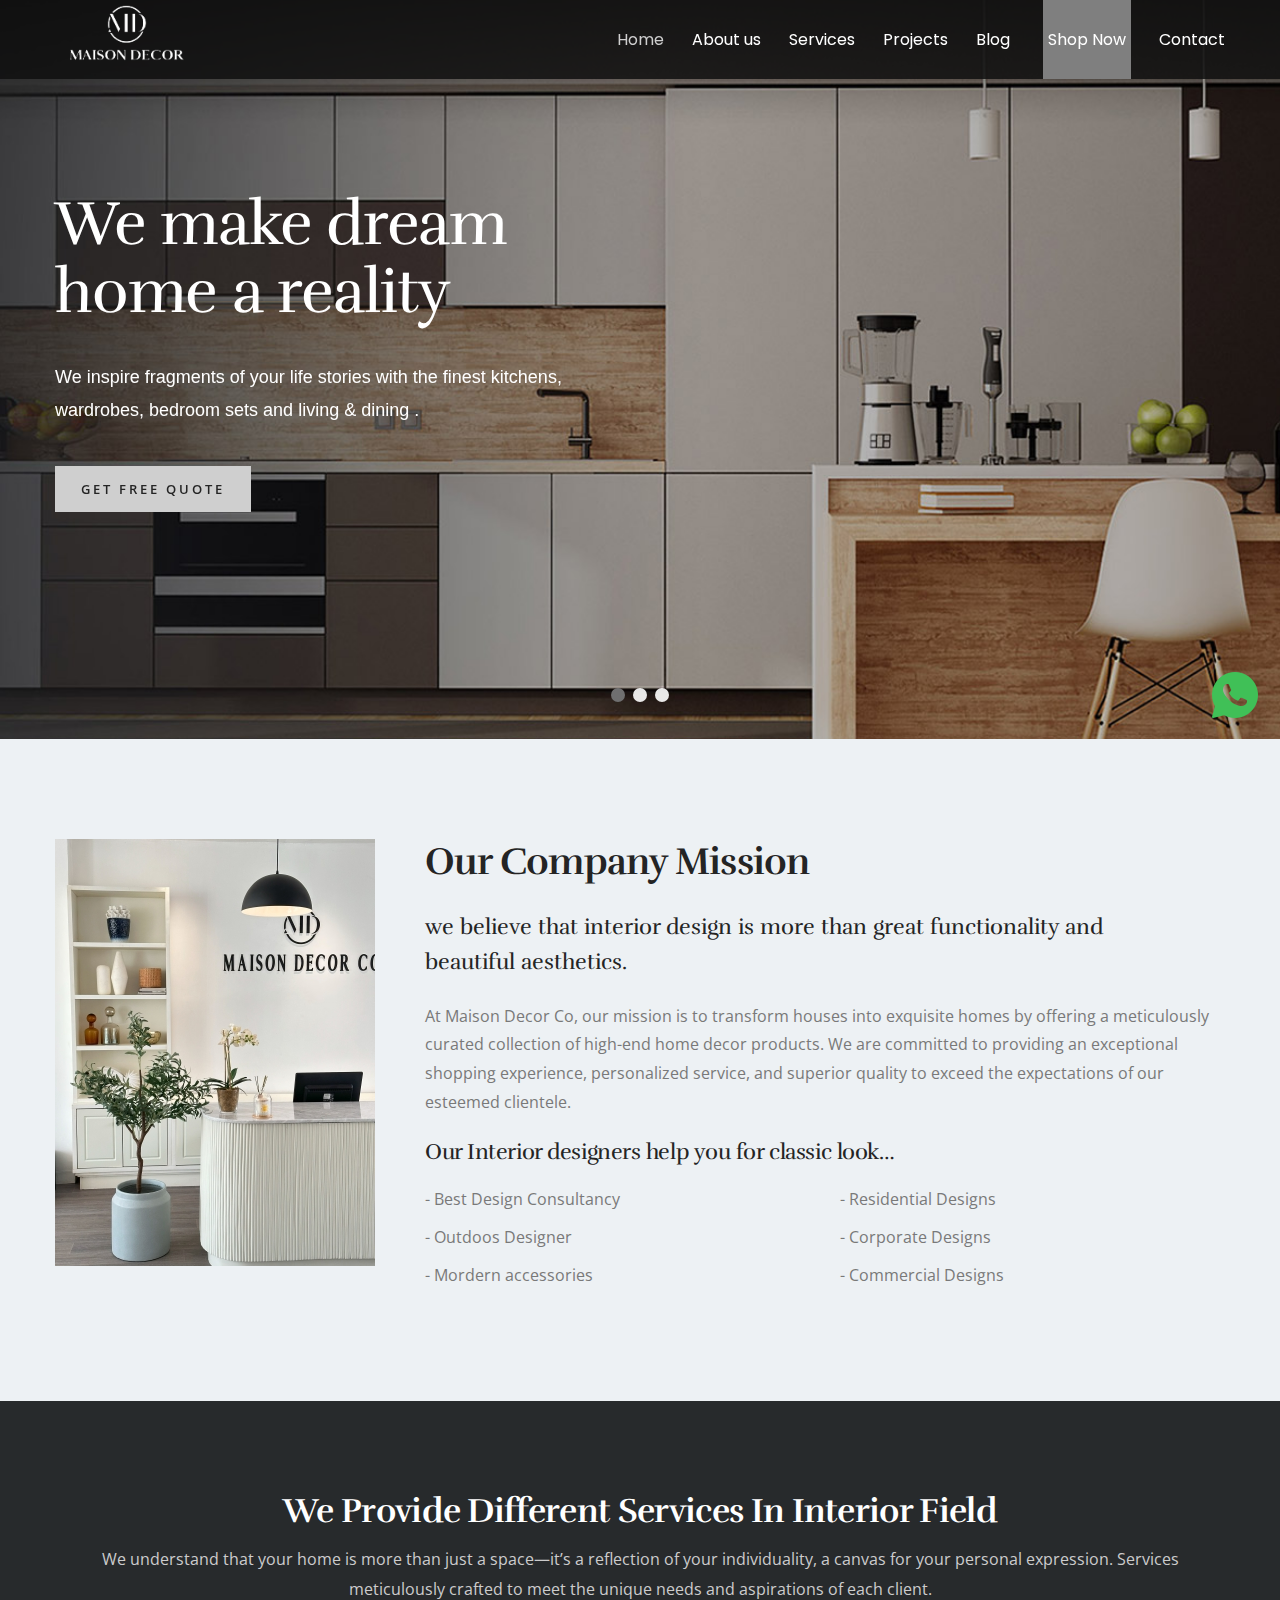
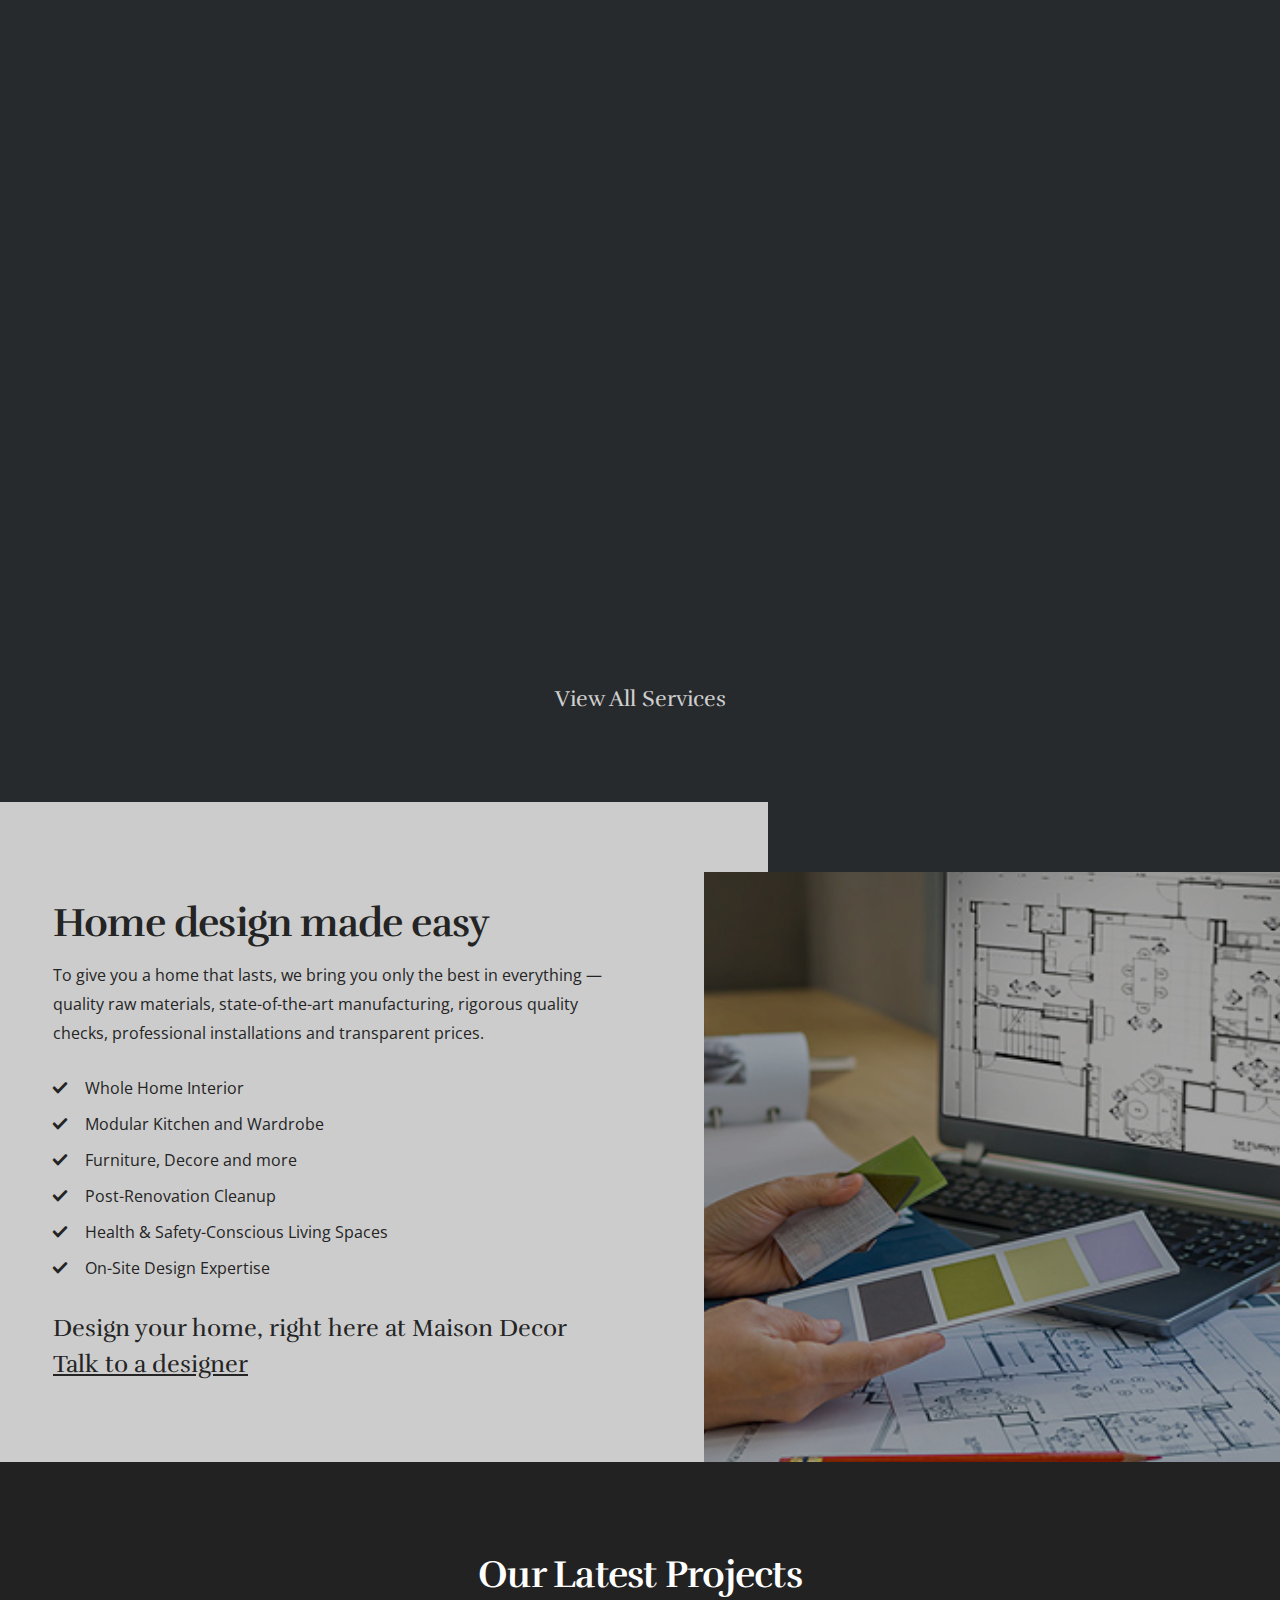
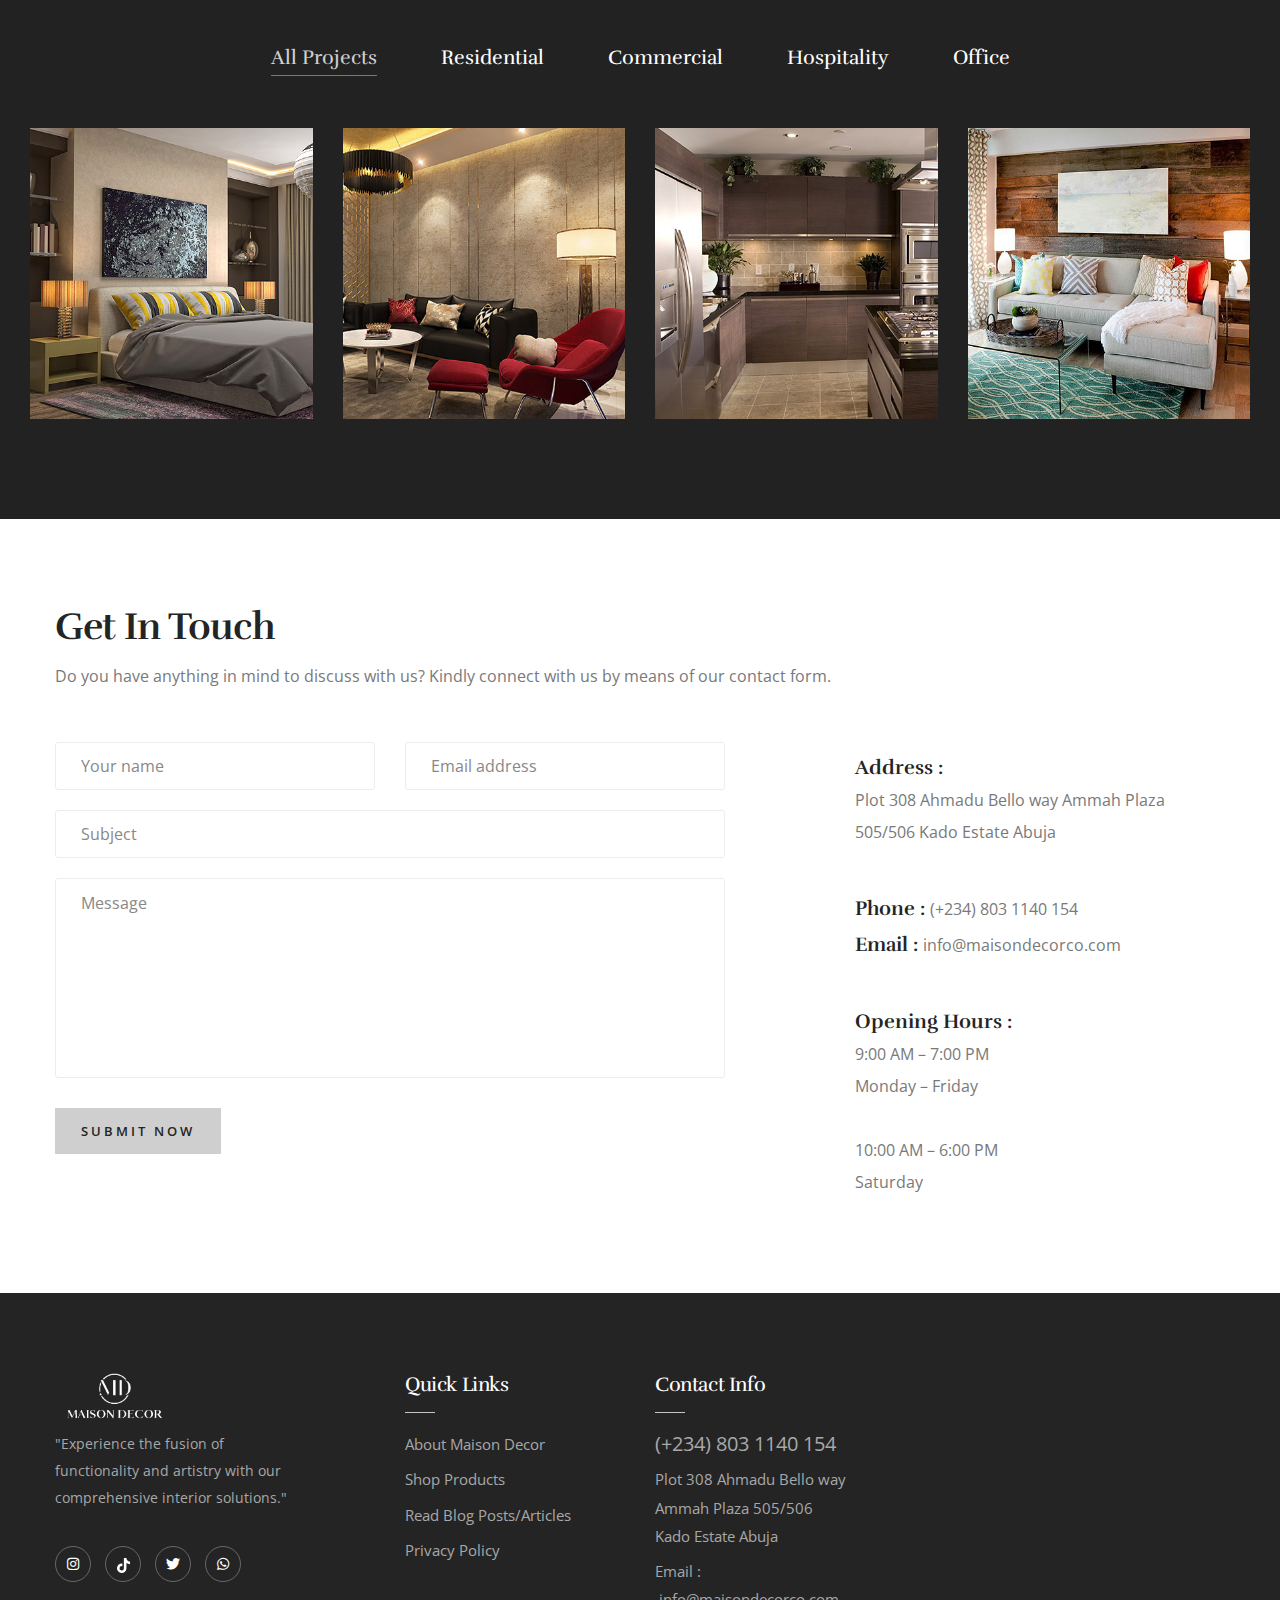
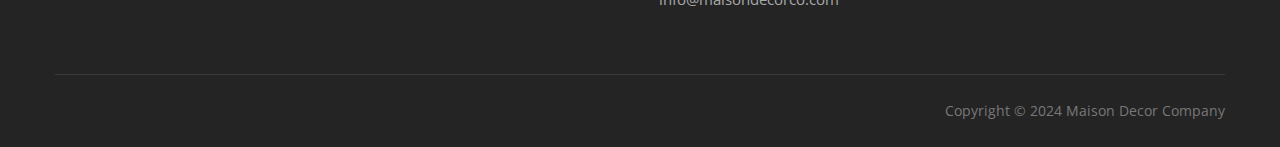
<file: index.html>
<!DOCTYPE html>
<html lang="en">

<!-- stella-orre/index-4.html  30 Nov 2019 03:48:05 GMT -->
<head>
	<script async src="https://www.googletagmanager.com/gtag/js?id=G-VLX9BPHXLY"></script>
        <script>
          window.dataLayer = window.dataLayer || [];
          function gtag(){
          dataLayer.push(arguments)
          }
          gtag('js', new Date());

          gtag('config', 'G-VLX9BPHXLY');
        </script>
<meta charset="utf-8">
<title>Maison Decor - Interior and Home Decor</title>
<!-- Stylesheets -->
<link href="css/bootstrap.css" rel="stylesheet">
<link href="css/style.css" rel="stylesheet">
<link href="css/responsive.css" rel="stylesheet">

<link rel="shortcut icon" href="images/favicon.ico" type="image/x-icon">
<link rel="icon" href="images/favicon.ico" type="image/x-icon">

<!-- Responsive -->
<meta http-equiv="X-UA-Compatible" content="IE=edge">
<meta name="viewport" content="width=device-width, initial-scale=1.0, maximum-scale=1.0, user-scalable=0">
<!--[if lt IE 9]><script src="https://cdnjs.cloudflare.com/ajax/libs/html5shiv/3.7.3/html5shiv.js"></script><![endif]-->
<!--[if lt IE 9]><script src="js/respond.js"></script><![endif]-->

</head>

<body>

<div class="page-wrapper">
    <!-- Preloader -->
    <div class="preloader"></div>

	<!-- Main Header / Header Style Four -->
    <header class="main-header header-style-one">
        
        <!-- Header Upper -->
        <div class="header-upper">
            <div class="auto-container clearfix">
				<!--Info-->
				<div class="logo-outer">
					<div class="logo"><a href="index.html"><img src="images/logo.png" alt="" title=""></a></div>
				</div>

				<!--Nav Box-->
				<div class="nav-outer clearfix">
					<!--Mobile Navigation Toggler For Mobile--><div class="mobile-nav-toggler"><span class="icon flaticon-menu-1"></span></div>
					<nav class="main-menu navbar-expand-md navbar-light">
						<div class="navbar-header">
							<!-- Togg le Button -->      
							<button class="navbar-toggler" type="button" data-toggle="collapse" data-target="#navbarSupportedContent" aria-controls="navbarSupportedContent" aria-expanded="false" aria-label="Toggle navigation">
								<span class="icon flaticon-menu-1"></span>
							</button>
						</div>
						
						<div class="collapse navbar-collapse clearfix" id="navbarSupportedContent">
							<ul class="navigation clearfix">
								<li class="current dropdown"><a href="index.html">Home</a>
								</li>
								<li class="dropdown"><a href="about.html">About us</a>
									<ul>
										<li><a href="about.html">Our Introduction</a></li>
										
									</ul>
								</li>
								<li class="dropdown"><a href="residental-interior.html">Services</a>
									<ul>
								
										<li><a href="residental-interior.html">Residential Interior</a></li>
										<li><a href="commercial-interior.html">Commercial Interior</a></li>
										<li><a href="office-interior.html">Office Design</a></li>
										<li><a href="modern-furniture.html">Modern Furniture</a></li>
										
									</ul>
								</li>
								<li class="dropdown"><a href="projects-fullwidth.html">Projects</a>
									<ul>
										<li><a href="projects-fullwidth.html">All Projects</a></li>
										
									</ul>
								</li>
								<li class="dropdown"><a href="https://blog.maisondecorco.com" >Blog</a>
								
								</li>
								<li class="dropdown-shop"><a class="dropdown-shop" href="https://store.maisondecorco.com" >Shop Now</a>

								</li>
								<li><a href="contact.html">Contact</a></li>
							</ul>
						</div>
					</nav>
					<!-- Main Menu End-->
				</div>
			</div>
            
        </div>
        <!--End Header Upper-->

    	<!-- Mobile Menu  -->
        <div class="mobile-menu">
            <div class="menu-backdrop"></div>
            <div class="close-btn"><span class="icon flaticon-cancel"></span></div>
            
            <nav class="menu-box">
                <div class="nav-logo"><a href="index.html"><img src="images/logo.png" alt="" title=""></a></div>
                <ul class="navigation clearfix"><!--Keep This Empty / Menu will come through Javascript--></ul>
				<!--Social Links-->
				<div class="social-links">
					<ul class="clearfix">
						<li><a href="https://www.instagram.com/maisondecorco?igsh=MWlieW9iZTZ6MnVydQ=="><span class="fab fa-instagram"></span></a></li>
                        <li><a href="https://www.tiktok.com/@maisondecorco?_t=8lYWwjOP5YU&_r=1"><img class="tiktok" src="images/tiktok.svg"></a></li>
					<!--	
						<li><a href="#"><span class="fab fa-twitter"></span></a></li>
						<li><a href="#"><span class="fab fa-facebook-square"></span></a></li>
						<li><a href="#"><span class="fab fa-pinterest-p"></span></a></li>
						<li><a href="#"><span class="fab fa-youtube"></span></a></li>
					-->	
					</ul>
                </div>
            </nav>
        </div><!-- End Mobile Menu -->

    </header>
    <!-- End Main Header -->

    <!-- Main Slider -->
	<section class="main-slider style-three">
		<div class="slider-box">
		
			<!-- Banner Carousel -->
			<div class="banner-carousel owl-theme owl-carousel">
			
				<!-- Slide -->
				<div class="slide">
                	<div class="image-layer" style="background-image:url(images/main-slider/3.jpg)"></div>
					<div class="auto-container">
						<div class="content">
							<h2>We make dream <br> home a reality</h2>
							<div class="text">We inspire fragments of your life stories with the finest kitchens, wardrobes, bedroom sets and living & dining .</div>
							<div class="btns-box">
								<a href="contact.html" class="theme-btn btn-style-one"><span class="txt">Get Free Quote</span></a>
							</div>
						</div>
					</div>
				</div>
				
				<!-- Slide -->
				<div class="slide">
                	<div class="image-layer" style="background-image:url(images/main-slider/7.jpg)"></div>
					<div class="auto-container">
						<div class="content">
							<h2>Designs Befitting <br> Your Persona</h2>
							<div class="text">Personalized Living, Designed for You - Infusing your essence into every corner of your home.</div>
							<div class="btns-box">
								<a href="contact.html" class="theme-btn btn-style-one"><span class="txt">Get Free Quote</span></a>
							</div>
						</div>
					</div>
				</div>
				
				<!-- Slide -->
				<div class="slide">
                	<div class="image-layer" style="background-image:url(images/main-slider/9.jpg)"></div>
					<div class="auto-container">
						<div class="content">
							<h2>The Art of You <br>in Modern Furniture</h2>
							<div class="text">Where every detail is a testament to your unique journey.</div>
							<div class="btns-box">
								<a href="contact.html" class="theme-btn btn-style-one"><span class="txt">Get Free Quote</span></a>
							</div>
						</div>
					</div>
				</div>
				
			</div>
			
		</div>
	</section>
	<!-- End Banner Section -->
	
	<!-- Mission Section -->
    <section class="mission-section">
		<div class="auto-container">
			<div class="row clearfix">
				
				<!-- Image Column -->
				<div class="image-column col-xl-3 col-lg-4 col-md-12 col-sm-12">
					<div class="inner-column">
						<div class="image">
							<img src="images/resource/mission.jpg" alt="" />
						</div>
					</div>
				</div>
				
				<!-- Content Column -->
				<div class="content-column col-xl-9 col-lg-8 col-md-12 col-sm-12">
					<div class="inner-column">
						<h2>Our Company Mission</h2>
						<div class="bold-text">we believe that interior design is more than great functionality and <br> beautiful aesthetics.</div>
						<div class="text">At Maison Decor Co, our mission is to transform houses into exquisite homes by offering a meticulously curated collection of high-end home decor products. We are committed to providing an exceptional shopping experience, personalized service, and superior quality to exceed the expectations of our esteemed clientele.</div>
						<h3>Our Interior designers help you for classic look…</h3>
						<div class="row clearfix">
							<div class="column col-lg-6 col-md-6 col-sm-12">
								<ul class="list-style-two">
									<li>-  Best Design Consultancy</li>
									<li>-  Outdoos Designer</li>
									<li>-  Mordern accessories</li>
								</ul>
							</div>
							<div class="column col-lg-6 col-md-6 col-sm-12">
								<ul class="list-style-two">
									<li>-  Residential Designs</li>
									<li>-  Corporate Designs</li>
									<li>-  Commercial Designs</li>
								</ul>
							</div>
						</div>
					</div>
				</div>
				
			</div>
		</div>
	</section>
	<!-- End Mission Section -->
	
	<!-- Services Section Four -->
	<section class="services-section-four">
		<div class="auto-container">
			
			<!-- Sec Title -->
			<div class="sec-title light centered">
				<h2>We Provide Different Services In Interior Field</h2>
				<div class="text">We understand that your home is more than just a space—it’s a reflection of your individuality, a canvas for your personal expression. Services meticulously crafted to meet the unique needs and aspirations of each client.</div>
			</div>
			
			<div class="row clearfix">
				
				<!-- Service Block -->
				<div class="service-block-three col-lg-4 col-md-6 col-sm-12">
					<div class="inner-box wow fadeInUp" data-wow-delay="0ms" data-wow-duration="1500ms">
						<div class="image">
							<a href="residental-interior.html"><img src="images/resource/service-8.jpg" alt="" /></a>
						</div>
						<div class="lower-content">
							<h3><a href="residental-interior.html">Residential Interior</a></h3>
							<div class="text">It's about creating a personalized space that combines comfort with style, not just aesthetically pleasing but also a true reflection of the inhabitants' personalities.</div>
							<a href="residental-interior.html" class="read-more">Read more</a>
						</div>
					</div>
				</div>
				
				<!-- Service Block -->
				<div class="service-block-three col-lg-4 col-md-6 col-sm-12">
					<div class="inner-box wow fadeInUp" data-wow-delay="250ms" data-wow-duration="1500ms">
						<div class="image">
							<a href="commercial-interior.html"><img src="images/resource/service-9.jpg" alt="" /></a>
						</div>
						<div class="lower-content">
							<h3><a href="#">Commercial Interior</a></h3>
							<div class="text">Crafting a functional space that embodies the brand’s ethos and enhances the customer experience. It’s a strategic blend of practicality and visual appeal.</div>
							<a href="commercial-interior.html" class="read-more">Read more</a>
						</div>
					</div>
				</div>
				
				<!-- Service Block -->
				<div class="service-block-three col-lg-4 col-md-6 col-sm-12">
					<div class="inner-box wow fadeInUp" data-wow-delay="500ms" data-wow-duration="1500ms">
						<div class="image">
							<a href="office-interior.html"><img src="images/resource/service-10.jpg" alt="" /></a>
						</div>
						<div class="lower-content">
							<h3><a href="#">Office Design</a></h3>
							<div class="text">Strategic arrangement of workspaces that not only promotes efficiency but also embodies the professional identity of the organization.</div>
							<a href="office-interior.html" class="read-more">Read more</a>
						</div>
					</div>
				</div>
				
				<!-- Service Block -->
				<div class="service-block-three col-lg-4 col-md-6 col-sm-12">
					
				</div>
				
			</div>
			
			<!-- More Services -->
			<div class="more-services">
				<a href="residental-interior.html" class="services">View All Services</a>
			</div>
			
		</div>
	</section>
	<!-- End Services Section -->
	
	<!-- Fluid Section One -->
    <section class="fluid-section-one style-three">
    	<div class="outer-container clearfix">
        	
			<!--Content Column-->
			<div class="content-column">
				<div class="content-box">
					<h2>Home design made easy</h2>
					<div class="text">To give you a home that lasts, we bring you only the best in everything — quality raw materials, state-of-the-art manufacturing, rigorous quality checks, professional installations and transparent prices.</div>
					<ul class="list-style-one">
						<li>Whole Home Interior</li>
						<li>Modular Kitchen and Wardrobe</li>
						<li>Furniture, Decore and more</li>
						<li>Post-Renovation Cleanup</li>
						<li>Health & Safety-Conscious Living Spaces</li>
						<li>On-Site Design Expertise</li>
					</ul>
					<div class="bold-text">Design your home, right here at Maison Decor <br> <a href="contact.html">Talk to a designer</a></div>
				</div>
			</div>
			
			<!--Image Column-->
        	<div class="image-column" style="background-image: url(images/resource/video-img-2.jpg)">
				<div class="inner-column">
					<div class="image">
						<img src="images/resource/video-img-2.jpg" alt="design-img">
					</div>
				</div>
            </div>
            <!--End Image Column-->
			
		</div>
	</section>
	
	
	
	<!-- Project Section Three -->
	<section class="project-section-three">
		<div class="auto-container">
			<!-- Sec Title -->
			<div class="sec-title centered light">
				<h2>Our Latest Projects</h2>
			</div>
		</div>
		<div class="outer-container">
			
			<!--Porfolio Tabs-->
			<div class="project-tab">
				<div class="auto-container">
					
					<div class="tab-btns-box">
						<!--Tabs Header-->
						<div class="tabs-header">
							<ul class="project-tab-btns clearfix">
								<li class="p-tab-btn active-btn" data-tab="#p-tab-1">All Projects</li>
								<li class="p-tab-btn" data-tab="#p-tab-2">Residential</li>
								<li class="p-tab-btn" data-tab="#p-tab-3">Commercial</li>
								<li class="p-tab-btn" data-tab="#p-tab-4">Hospitality</li>
								<li class="p-tab-btn" data-tab="#p-tab-5">Office</li>
							</ul>
						</div>
					</div>
					
				</div>
				
				<!--Tabs Content-->  
				<div class="p-tabs-content">
				
					<!--Portfolio Tab / Active Tab-->
					<div class="p-tab active-tab" id="p-tab-1">
						<div class="project-carousel owl-theme owl-carousel">
							
							<!-- Gallery Item -->
							<div class="gallery-item">
								<div class="inner-box">
									<figure class="image-box">
										<img src="images/gallery/13.jpg" alt="">
										<!--Overlay Box-->
										<div class="overlay-box">
											<div class="overlay-inner">
												<div class="content">
													
													<a href="images/gallery/13.jpg" data-fancybox="gallery-3" data-caption="" class="link"><span class="icon flaticon-magnifying-glass-1"></span></a>
													
												</div>
											</div>
										</div>
									</figure>
								</div>
							</div>
							
							<!-- Gallery Item -->
							<div class="gallery-item">
								<div class="inner-box">
									<figure class="image-box">
										<img src="images/gallery/14.jpg" alt="">
										<!--Overlay Box-->
										<div class="overlay-box">
											<div class="overlay-inner">
												<div class="content">
													
													<a href="images/gallery/14.jpg" data-fancybox="gallery-3" data-caption="" class="link"><span class="icon flaticon-magnifying-glass-1"></span></a>
												</div>
											</div>
										</div>
									</figure>
								</div>
							</div>
							
							<!-- Gallery Item -->
							<div class="gallery-item">
								<div class="inner-box">
									<figure class="image-box">
										<img src="images/gallery/15.jpg" alt="">
										<!--Overlay Box-->
										<div class="overlay-box">
											<div class="overlay-inner">
												<div class="content">
													
													<a href="images/gallery/15.jpg" data-fancybox="gallery-3" data-caption="" class="link"><span class="icon flaticon-magnifying-glass-1"></span></a>
												</div>
											</div>
										</div>
									</figure>
								</div>
							</div>
							
							<!-- Gallery Item -->
							<div class="gallery-item">
								<div class="inner-box">
									<figure class="image-box">
										<img src="images/gallery/16.jpg" alt="">
										<!--Overlay Box-->
										<div class="overlay-box">
											<div class="overlay-inner">
												<div class="content">
													
													<a href="images/gallery/16.jpg" data-fancybox="gallery-3" data-caption="" class="link"><span class="icon flaticon-magnifying-glass-1"></span></a>
												</div>
											</div>
										</div>
									</figure>
								</div>
							</div>
							
							<!-- Gallery Item -->
							<div class="gallery-item">
								<div class="inner-box">
									<figure class="image-box">
										<img src="images/gallery/13.jpg" alt="">
										<!--Overlay Box-->
										<div class="overlay-box">
											<div class="overlay-inner">
												<div class="content">
													
													<a href="images/gallery/13.jpg" data-fancybox="gallery-3" data-caption="" class="link"><span class="icon flaticon-magnifying-glass-1"></span></a>
												</div>
											</div>
										</div>
									</figure>
								</div>
							</div>
							
							<!-- Gallery Item -->
							<div class="gallery-item">
								<div class="inner-box">
									<figure class="image-box">
										<img src="images/gallery/14.jpg" alt="">
										<!--Overlay Box-->
										<div class="overlay-box">
											<div class="overlay-inner">
												<div class="content">
													
													<a href="images/gallery/14.jpg" data-fancybox="gallery-3" data-caption="" class="link"><span class="icon flaticon-magnifying-glass-1"></span></a>
												</div>
											</div>
										</div>
									</figure>
								</div>
							</div>
							
							<!-- Gallery Item -->
							<div class="gallery-item">
								<div class="inner-box">
									<figure class="image-box">
										<img src="images/gallery/15.jpg" alt="">
										<!--Overlay Box-->
										<div class="overlay-box">
											<div class="overlay-inner">
												<div class="content">
													
													<a href="images/gallery/15.jpg" data-fancybox="gallery-3" data-caption="" class="link"><span class="icon flaticon-magnifying-glass-1"></span></a>
												</div>
											</div>
										</div>
									</figure>
								</div>
							</div>
							
							<!-- Gallery Item -->
							<div class="gallery-item">
								<div class="inner-box">
									<figure class="image-box">
										<img src="images/gallery/16.jpg" alt="">
										<!--Overlay Box-->
										<div class="overlay-box">
											<div class="overlay-inner">
												<div class="content">
													
													<a href="images/gallery/16.jpg" data-fancybox="gallery-3" data-caption="" class="link"><span class="icon flaticon-magnifying-glass-1"></span></a>
												</div>
											</div>
										</div>
									</figure>
								</div>
							</div>
							
						</div>
					</div>
					
					<!--Portfolio Tab -->
					<div class="p-tab" id="p-tab-2">
						<div class="project-carousel owl-theme owl-carousel">
							
							<!-- Gallery Item -->
							<div class="gallery-item">
								<div class="inner-box">
									<figure class="image-box">
										<img src="images/gallery/15.jpg" alt="">
										<!--Overlay Box-->
										<div class="overlay-box">
											<div class="overlay-inner">
												<div class="content">
													
													<a href="images/gallery/15.jpg" data-fancybox="gallery-3" data-caption="" class="link"><span class="icon flaticon-magnifying-glass-1"></span></a>
													
												</div>
											</div>
										</div>
									</figure>
								</div>
							</div>
							
							<!-- Gallery Item -->
							<div class="gallery-item">
								<div class="inner-box">
									<figure class="image-box">
										<img src="images/gallery/16.jpg" alt="">
										<!--Overlay Box-->
										<div class="overlay-box">
											<div class="overlay-inner">
												<div class="content">
													
													<a href="images/gallery/16.jpg" data-fancybox="gallery-3" data-caption="" class="link"><span class="icon flaticon-magnifying-glass-1"></span></a>
													
												</div>
											</div>
										</div>
									</figure>
								</div>
							</div>
							
							<!-- Gallery Item -->
							<div class="gallery-item">
								<div class="inner-box">
									<figure class="image-box">
										<img src="images/gallery/13.jpg" alt="">
										<!--Overlay Box-->
										<div class="overlay-box">
											<div class="overlay-inner">
												<div class="content">
													
													<a href="images/gallery/13.jpg" data-fancybox="gallery-3" data-caption="" class="link"><span class="icon flaticon-magnifying-glass-1"></span></a>
													
												</div>
											</div>
										</div>
									</figure>
								</div>
							</div>
							
							<!-- Gallery Item -->
							<div class="gallery-item">
								<div class="inner-box">
									<figure class="image-box">
										<img src="images/gallery/14.jpg" alt="">
										<!--Overlay Box-->
										<div class="overlay-box">
											<div class="overlay-inner">
												<div class="content">
													
													<a href="images/gallery/14.jpg" data-fancybox="gallery-3" data-caption="" class="link"><span class="icon flaticon-magnifying-glass-1"></span></a>
													
												</div>
											</div>
										</div>
									</figure>
								</div>
							</div>
							
							<!-- Gallery Item -->
							<div class="gallery-item">
								<div class="inner-box">
									<figure class="image-box">
										<img src="images/gallery/15.jpg" alt="">
										<!--Overlay Box-->
										<div class="overlay-box">
											<div class="overlay-inner">
												<div class="content">
													
													<a href="images/gallery/15.jpg" data-fancybox="gallery-3" data-caption="" class="link"><span class="icon flaticon-magnifying-glass-1"></span></a>
												</div>
											</div>
										</div>
									</figure>
								</div>
							</div>
							
							<!-- Gallery Item -->
							<div class="gallery-item">
								<div class="inner-box">
									<figure class="image-box">
										<img src="images/gallery/16.jpg" alt="">
										<!--Overlay Box-->
										<div class="overlay-box">
											<div class="overlay-inner">
												<div class="content">
													
													<a href="images/gallery/16.jpg" data-fancybox="gallery-3" data-caption="" class="link"><span class="icon flaticon-magnifying-glass-1"></span></a>
												</div>
											</div>
										</div>
									</figure>
								</div>
							</div>
							
							<!-- Gallery Item -->
							<div class="gallery-item">
								<div class="inner-box">
									<figure class="image-box">
										<img src="images/gallery/13.jpg" alt="">
										<!--Overlay Box-->
										<div class="overlay-box">
											<div class="overlay-inner">
												<div class="content">
													
													<a href="images/gallery/13.jpg" data-fancybox="gallery-3" data-caption="" class="link"><span class="icon flaticon-magnifying-glass-1"></span></a>
												</div>
											</div>
										</div>
									</figure>
								</div>
							</div>
							
							<!-- Gallery Item -->
							<div class="gallery-item">
								<div class="inner-box">
									<figure class="image-box">
										<img src="images/gallery/14.jpg" alt="">
										<!--Overlay Box-->
										<div class="overlay-box">
											<div class="overlay-inner">
												<div class="content">
													
													<a href="images/gallery/14.jpg" data-fancybox="gallery-3" data-caption="" class="link"><span class="icon flaticon-magnifying-glass-1"></span></a>
												</div>
											</div>
										</div>
									</figure>
								</div>
							</div>
							
						</div>
					</div>
					
					<!--Portfolio Tab -->
					<div class="p-tab" id="p-tab-3">
						<div class="project-carousel owl-theme owl-carousel">
							
							<!-- Gallery Item -->
							<div class="gallery-item">
								<div class="inner-box">
									<figure class="image-box">
										<img src="images/gallery/14.jpg" alt="">
										<!--Overlay Box-->
										<div class="overlay-box">
											<div class="overlay-inner">
												<div class="content">
													
													<a href="images/gallery/14.jpg" data-fancybox="gallery-3" data-caption="" class="link"><span class="icon flaticon-magnifying-glass-1"></span></a>
												</div>
											</div>
										</div>
									</figure>
								</div>
							</div>
							
							<!-- Gallery Item -->
							<div class="gallery-item">
								<div class="inner-box">
									<figure class="image-box">
										<img src="images/gallery/15.jpg" alt="">
										<!--Overlay Box-->
										<div class="overlay-box">
											<div class="overlay-inner">
												<div class="content">
													
													<a href="images/gallery/15.jpg" data-fancybox="gallery-3" data-caption="" class="link"><span class="icon flaticon-magnifying-glass-1"></span></a>
												</div>
											</div>
										</div>
									</figure>
								</div>
							</div>
							
							<!-- Gallery Item -->
							<div class="gallery-item">
								<div class="inner-box">
									<figure class="image-box">
										<img src="images/gallery/16.jpg" alt="">
										<!--Overlay Box-->
										<div class="overlay-box">
											<div class="overlay-inner">
												<div class="content">
													
													<a href="images/gallery/16.jpg" data-fancybox="gallery-3" data-caption="" class="link"><span class="icon flaticon-magnifying-glass-1"></span></a>
												</div>
											</div>
										</div>
									</figure>
								</div>
							</div>
							
							<!-- Gallery Item -->
							<div class="gallery-item">
								<div class="inner-box">
									<figure class="image-box">
										<img src="images/gallery/13.jpg" alt="">
										<!--Overlay Box-->
										<div class="overlay-box">
											<div class="overlay-inner">
												<div class="content">
													
													<a href="images/gallery/13.jpg" data-fancybox="gallery-3" data-caption="" class="link"><span class="icon flaticon-magnifying-glass-1"></span></a>
												</div>
											</div>
										</div>
									</figure>
								</div>
							</div>
							
						</div>
					</div>
					
					<!--Portfolio Tab -->
					<div class="p-tab" id="p-tab-4">
						<div class="project-carousel owl-theme owl-carousel">
							
							<!-- Gallery Item -->
							<div class="gallery-item">
								<div class="inner-box">
									<figure class="image-box">
										<img src="images/gallery/13.jpg" alt="">
										<!--Overlay Box-->
										<div class="overlay-box">
											<div class="overlay-inner">
												<div class="content">
													
													<a href="images/gallery/13.jpg" data-fancybox="gallery-3" data-caption="" class="link"><span class="icon flaticon-magnifying-glass-1"></span></a>
												</div>
											</div>
										</div>
									</figure>
								</div>
							</div>
							
							<!-- Gallery Item -->
							<div class="gallery-item">
								<div class="inner-box">
									<figure class="image-box">
										<img src="images/gallery/14.jpg" alt="">
										<!--Overlay Box-->
										<div class="overlay-box">
											<div class="overlay-inner">
												<div class="content">
													
													<a href="images/gallery/14.jpg" data-fancybox="gallery-3" data-caption="" class="link"><span class="icon flaticon-magnifying-glass-1"></span></a>
												</div>
											</div>
										</div>
									</figure>
								</div>
							</div>
							
							<!-- Gallery Item -->
							<div class="gallery-item">
								<div class="inner-box">
									<figure class="image-box">
										<img src="images/gallery/15.jpg" alt="">
										<!--Overlay Box-->
										<div class="overlay-box">
											<div class="overlay-inner">
												<div class="content">
													
													<a href="images/gallery/15.jpg" data-fancybox="gallery-3" data-caption="" class="link"><span class="icon flaticon-magnifying-glass-1"></span></a>
												</div>
											</div>
										</div>
									</figure>
								</div>
							</div>
							
							<!-- Gallery Item -->
							<div class="gallery-item">
								<div class="inner-box">
									<figure class="image-box">
										<img src="images/gallery/16.jpg" alt="">
										<!--Overlay Box-->
										<div class="overlay-box">
											<div class="overlay-inner">
												<div class="content">
													
													<a href="images/gallery/16.jpg" data-fancybox="gallery-3" data-caption="" class="link"><span class="icon flaticon-magnifying-glass-1"></span></a>
												</div>
											</div>
										</div>
									</figure>
								</div>
							</div>
							
							<!-- Gallery Item -->
							<div class="gallery-item">
								<div class="inner-box">
									<figure class="image-box">
										<img src="images/gallery/13.jpg" alt="">
										<!--Overlay Box-->
										<div class="overlay-box">
											<div class="overlay-inner">
												<div class="content">
													
													<a href="images/gallery/13.jpg" data-fancybox="gallery-3" data-caption="" class="link"><span class="icon flaticon-magnifying-glass-1"></span></a>
												</div>
											</div>
										</div>
									</figure>
								</div>
							</div>
							
							<!-- Gallery Item -->
							<div class="gallery-item">
								<div class="inner-box">
									<figure class="image-box">
										<img src="images/gallery/14.jpg" alt="">
										<!--Overlay Box-->
										<div class="overlay-box">
											<div class="overlay-inner">
												<div class="content">
													
													<a href="images/gallery/14.jpg" data-fancybox="gallery-3" data-caption="" class="link"><span class="icon flaticon-magnifying-glass-1"></span></a>
												</div>
											</div>
										</div>
									</figure>
								</div>
							</div>
							
							<!-- Gallery Item -->
							<div class="gallery-item">
								<div class="inner-box">
									<figure class="image-box">
										<img src="images/gallery/15.jpg" alt="">
										<!--Overlay Box-->
										<div class="overlay-box">
											<div class="overlay-inner">
												<div class="content">
													
													<a href="images/gallery/15.jpg" data-fancybox="gallery-3" data-caption="" class="link"><span class="icon flaticon-magnifying-glass-1"></span></a>
												</div>
											</div>
										</div>
									</figure>
								</div>
							</div>
							
							<!-- Gallery Item -->
							<div class="gallery-item">
								<div class="inner-box">
									<figure class="image-box">
										<img src="images/gallery/16.jpg" alt="">
										<!--Overlay Box-->
										<div class="overlay-box">
											<div class="overlay-inner">
												<div class="content">
													
													<a href="images/gallery/16.jpg" data-fancybox="gallery-3" data-caption="" class="link"><span class="icon flaticon-magnifying-glass-1"></span></a>
												</div>
											</div>
										</div>
									</figure>
								</div>
							</div>
							
						</div>
					</div>
					
					<!--Portfolio Tab -->
					<div class="p-tab" id="p-tab-5">
						<div class="project-carousel owl-theme owl-carousel">
							
							<!-- Gallery Item -->
							<div class="gallery-item">
								<div class="inner-box">
									<figure class="image-box">
										<img src="images/gallery/15.jpg" alt="">
										<!--Overlay Box-->
										<div class="overlay-box">
											<div class="overlay-inner">
												<div class="content">
													
													<a href="images/gallery/15.jpg" data-fancybox="gallery-3" data-caption="" class="link"><span class="icon flaticon-magnifying-glass-1"></span></a>
												</div>
											</div>
										</div>
									</figure>
								</div>
							</div>
							
							<!-- Gallery Item -->
							<div class="gallery-item">
								<div class="inner-box">
									<figure class="image-box">
										<img src="images/gallery/16.jpg" alt="">
										<!--Overlay Box-->
										<div class="overlay-box">
											<div class="overlay-inner">
												<div class="content">
													
													<a href="images/gallery/16.jpg" data-fancybox="gallery-3" data-caption="" class="link"><span class="icon flaticon-magnifying-glass-1"></span></a>
												</div>
											</div>
										</div>
									</figure>
								</div>
							</div>
							
							<!-- Gallery Item -->
							<div class="gallery-item">
								<div class="inner-box">
									<figure class="image-box">
										<img src="images/gallery/13.jpg" alt="">
										<!--Overlay Box-->
										<div class="overlay-box">
											<div class="overlay-inner">
												<div class="content">
													
													<a href="images/gallery/13.jpg" data-fancybox="gallery-3" data-caption="" class="link"><span class="icon flaticon-magnifying-glass-1"></span></a>
												</div>
											</div>
										</div>
									</figure>
								</div>
							</div>
							
							<!-- Gallery Item -->
							<div class="gallery-item">
								<div class="inner-box">
									<figure class="image-box">
										<img src="images/gallery/14.jpg" alt="">
										<!--Overlay Box-->
										<div class="overlay-box">
											<div class="overlay-inner">
												<div class="content">
													
													<a href="images/gallery/14.jpg" data-fancybox="gallery-3" data-caption="" class="link"><span class="icon flaticon-magnifying-glass-1"></span></a>
												</div>
											</div>
										</div>
									</figure>
								</div>
							</div>
							
						</div>
					</div>
					
				</div>
				
			</div>
		</div>
	</section>
	<!-- End Project Section Three -->
	
	<!-- Contact Form Section -->
	<section class="contact-form-section">
		<div class="auto-container">
			<!-- Sec Title -->
			<div class="sec-title">
				<h2>Get In Touch</h2>
				<div class="text">Do you have anything in mind to discuss with us?  Kindly connect with us by means of our contact form.</div>
			</div>
			
			<div class="row clearfix">
				
				<!-- Form Column -->
				<div class="form-column col-lg-7 col-md-12 col-sm-12">
					<div class="inner-column">
						
						<!-- Contact Form -->
						<div class="contact-form">
								
							<!--Contact Form-->
							<form method="post" action="https://s2tfb84fdd.execute-api.us-east-1.amazonaws.com/default/contactFormHandler" id="contact-form">
								<div class="row clearfix">
									<div class="form-group col-lg-6 col-md-6 col-sm-12">
										<input type="text" name="username" placeholder="Your name" required>
									</div>
									
									<div class="form-group col-lg-6 col-md-6 col-sm-12">
										<input type="text" name="email" placeholder="Email address" required>
									</div>
									
									<div class="form-group col-lg-12 col-md-12 col-sm-12">
										<input type="text" name="subject" placeholder="Subject" required>
									</div>
									
									<div class="form-group col-lg-12 col-md-12 col-sm-12">
										<textarea name="message" placeholder="Message"></textarea>
									</div>
									
									<div class="form-group col-lg-12 col-md-12 col-sm-12">
										<button class="theme-btn btn-style-one" type="submit" name="submit-form"><span class="txt">Submit now</span></button>
									</div>
								</div>
							</form>
						</div>
						
					</div>
				</div>
				
				<!-- Info Column -->
				<div class="info-column col-lg-5 col-md-12 col-sm-12">
					<div class="inner-column">
						
						<!-- Contact Info List -->
						<ul class="contact-info-list">
							<li><strong>Address :</strong><br>Plot 308 Ahmadu Bello way Ammah Plaza 505/506 Kado Estate Abuja</li>
						</ul>
						<!-- Contact Info List -->
						<ul class="contact-info-list">
							<li><strong>Phone : </strong><a href="tel:+2348031140154">(+234) 803 1140 154</a></li>
							<li><strong>Email : </strong><a href="mailto:info@maisondecor.com">info@maisondecorco.com</a></li>
						</ul>
						<!-- Contact Info List -->
						<ul class="contact-info-list">
							<li><strong>Opening Hours :</strong><br>9:00 AM – 7:00 PM <br> Monday – Friday <br>
								<br>10:00 AM – 6:00 PM <br> Saturday
							</li>
						</ul>
						
					</div>
				</div>
				
			</div>
			
		</div>
	</section>
	<!-- End Contact Form Section -->
	
	<div id="whatsapp-icon">
		<a href="https://wa.me/2348031140154" target="_blank">
		  <img src="images/whatsapp.png" alt="WhatsApp Icon">
		</a>
	  </div>
	
	<!--Main Footer-->
    <footer class="main-footer">
		<div class="auto-container">
        	<!--Widgets Section-->
            <div class="widgets-section">
            	<div class="row clearfix">
                	
                    <!--big column-->
                    <div class="big-column col-lg-6 col-md-12 col-sm-12">
                        <div class="row clearfix">
                        
                            <!--Footer Column-->
                            <div class="footer-column col-lg-7 col-md-6 col-sm-12">
                                <div class="footer-widget logo-widget">
									<div class="logo">
                                    	<a href="index.html"><img width="120px" src="images/logo.png" alt="" /></a>
                                    </div>
                                    <div class="text">"Experience the fusion of functionality and artistry with our comprehensive interior solutions."</div>
                                    <ul class="social-icons">
                                        <li><a href="https://www.instagram.com/maisondecorco?igsh=MWlieW9iZTZ6MnVydQ=="><span class="fab fa-instagram"></span></a></li>
                                        <li><a href="https://www.tiktok.com/@maisondecorco?_t=8lYWwjOP5YU&_r=1"><img class="tiktok" src="images/tiktok.svg"></a></li>
                                        <li><a href="#"><span class="fab fa-twitter"></span></a></li>
										<li><a href="https://wa.me/2348031140154"><span class="fab fa-whatsapp"></span></a></li> 
                                    </ul>
								</div>
							</div>
							
							<!--Footer Column-->
                            <div class="footer-column col-lg-5 col-md-6 col-sm-12">
                                <div class="footer-widget links-widget">
                                	<h2>Quick links</h2>
									<div class="widget-content">
										<ul class="list">
                                        	<li><a href="about.html">About Maison Decor</a></li>
                                            <li><a href="https://store.maisondecorco.com">Shop Products</a></li>
                                            <li><a href="https://blog.maisondecorco.com">Read Blog Posts/Articles</a></li>
											<li><a href="privacy.html">Privacy Policy</a></li>
                                        </ul>
                                    </div>
								</div>
							</div>
						
						</div>
					</div>
					
					<!--big column-->
                    <div class="big-column col-lg-6 col-md-12 col-sm-12">
                        <div class="row clearfix">
                        
                            <!--Footer Column-->
                            <div class="footer-column col-lg-5 col-md-6 col-sm-12">
                                <div class="footer-widget contact-widget">
									<h2>Contact Info</h2>
									<div class="widget-content">
										<a href="tel:+2348031140154" class="contact-number">(+234) 803 1140 154</a>
										<ul>
											<li>Plot 308 Ahmadu Bello way Ammah Plaza 505/506 Kado Estate Abuja</li>
											<li>Email :<a href="mailto:info@maisondecorco.com">info@maisondecorco.com</a></li>
										</ul>
									</div>
								</div>
							</div>
							
							<!--Footer Column-->
                            <div class="footer-column newsletter-widget col-lg-7 col-md-6 col-sm-12">
                                <div class="footer-widget newsletter-widget">
                                	<div id="omnisend-embedded-v2-661fab0ffbab397d8121d9a5"></div>
								</div>
							</div>
						
						</div>
					</div>
					
				</div>
			</div>
			
			<!--Footer Bottom-->
            <div class="footer-bottom clearfix">
                <div class="pull-right">
                    <a>Copyright © 2024 Maison Decor Company</a>
                </div>
            </div>
			
		</div>
	</footer>
	
</div>  
<!--End pagewrapper-->

<!--Scroll to top-->
<div class="scroll-to-top scroll-to-target" data-target="html"><span class="fa fa-angle-up"></span></div>

<!--Search Popup-->
<div id="search-popup" class="search-popup">
	<div class="close-search theme-btn"><span class="flaticon-cancel"></span></div>
	<div class="popup-inner">
		<div class="overlay-layer"></div>
    	<div class="search-form">
        	<form method="post" action="templateshub.net">
            	<div class="form-group">
                	<fieldset>
                        <input type="search" class="form-control" name="search-input" value="" placeholder="Search Here" required >
                        <input type="submit" value="Search Now!" class="theme-btn">
                    </fieldset>
                </div>
            </form>
        
        </div>
        
    </div>
</div>

<!--Scroll to top-->
<script src="js/jquery.js"></script>
<script src="js/popper.min.js"></script>
<script src="js/jquery-ui.js"></script>
<script src="js/bootstrap.min.js"></script>
<script src="js/jquery.fancybox.js"></script>
<script src="js/owl.js"></script>
<script src="js/wow.js"></script>
<script src="js/validate.js"></script>
<script src="js/appear.js"></script>
<script src="js/scrollbar.js"></script>
<script src="js/script.js"></script>

<script>
	window.onscroll = function() {
		if (document.body.scrollTop > 50 || document.documentElement.scrollTop > 50) {
			document.getElementById("whatsapp-icon").style.display = "block";
		} else {
			document.getElementById("whatsapp-icon").style.display = "none";
		}
	};
</script>

<script type="text/javascript">
	window.omnisend = window.omnisend || [];
	omnisend.push(["accountID", "661ebf5b85eafbd14bcd2928"]);
	omnisend.push(["track", "$pageViewed"]);
	!function(){var e=document.createElement("script");
	e.type="text/javascript",e.async=!0,
	e.src="https://omnisnippet1.com/inshop/launcher-v2.js";
	var t=document.getElementsByTagName("script")[0];
	t.parentNode.insertBefore(e,t)}();
</script>

<script>
	const subscribeForm = document.getElementById("subscribe-form");
	const subscribeButton = document.getElementById("subscribe-button");
	const subscribeMessage = document.getElementById("subscribe-message");
  
	subscribeButton.addEventListener("click", function (event) {
	  event.preventDefault();
	  subscribeButton.style.display = "none";
	  
  
	  // Set a timeout to display the success message for 2 seconds
	  setTimeout(function () {
		subscribeMessage.style.display = "block"; // Update message content
	  }, 1000);
	});
  </script>

</body>

<!-- stella-orre/index-4.html  30 Nov 2019 03:49:07 GMT -->
</html>
</file>
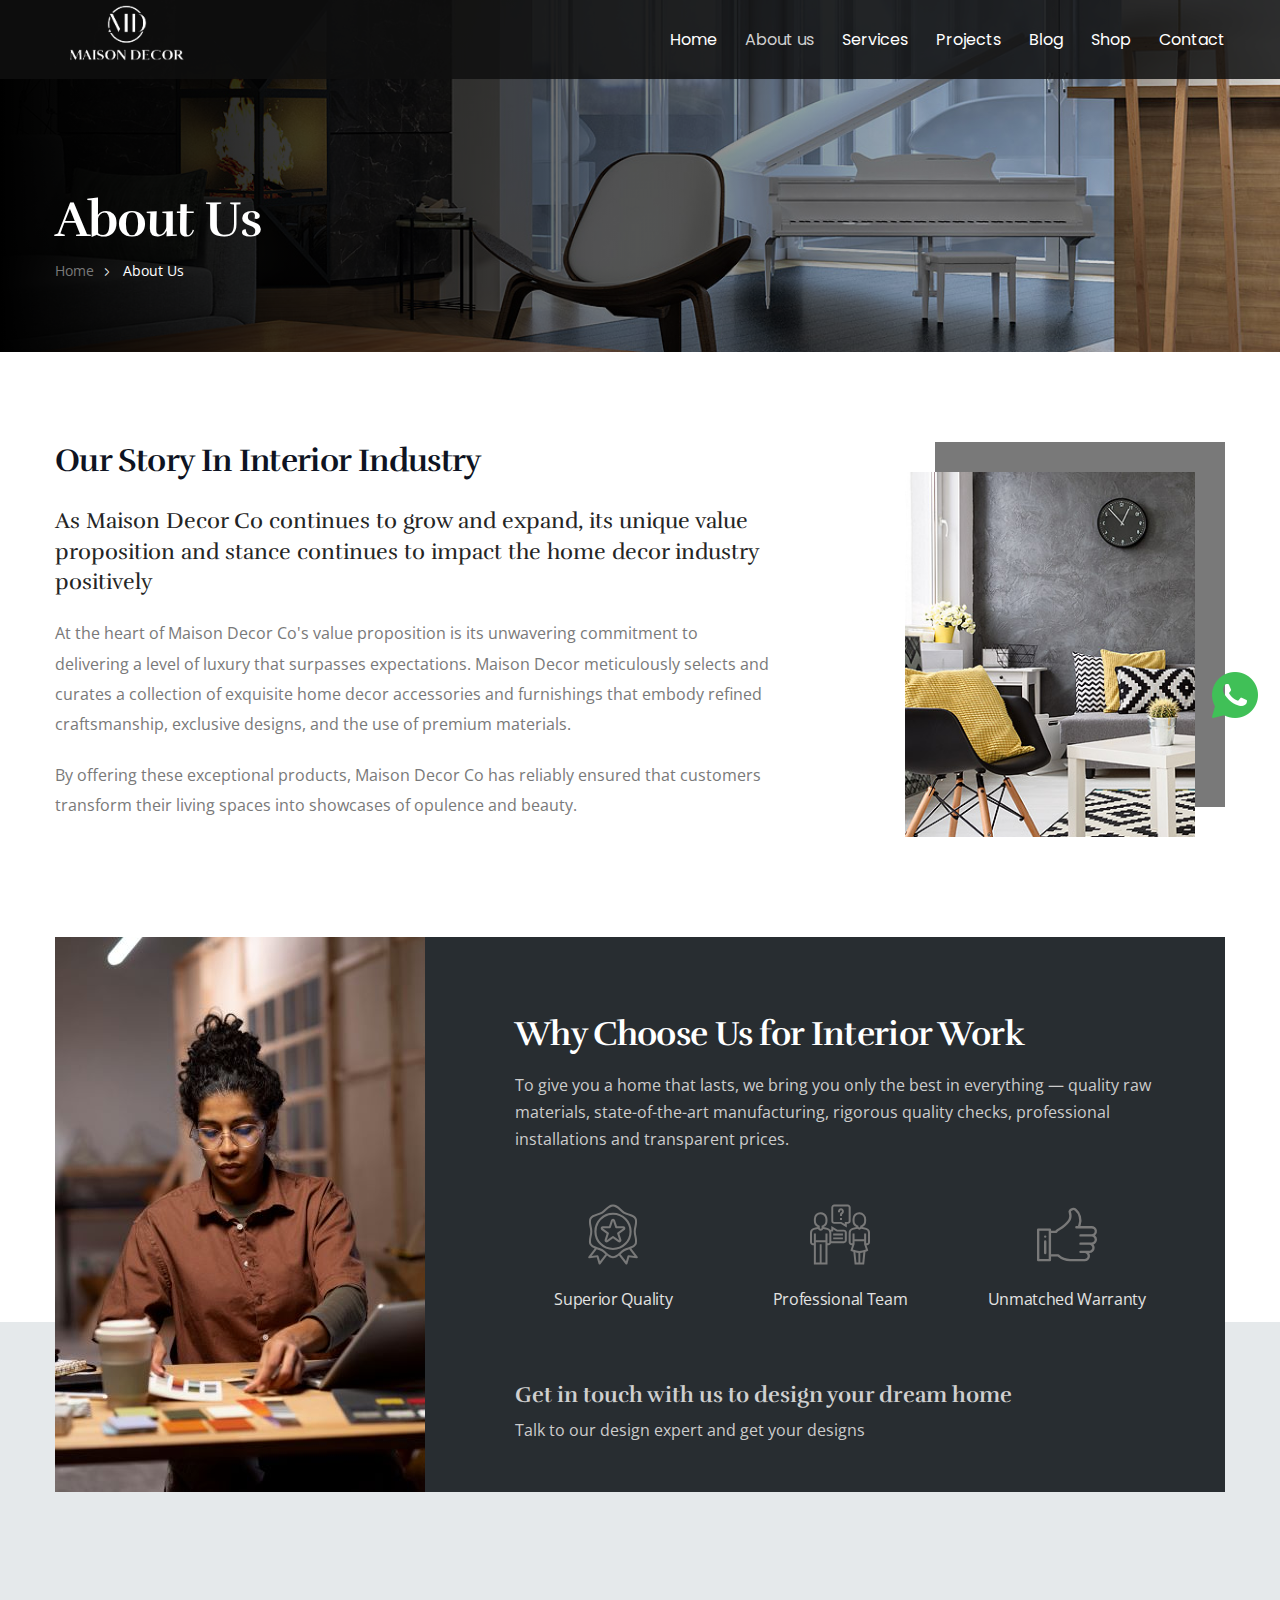
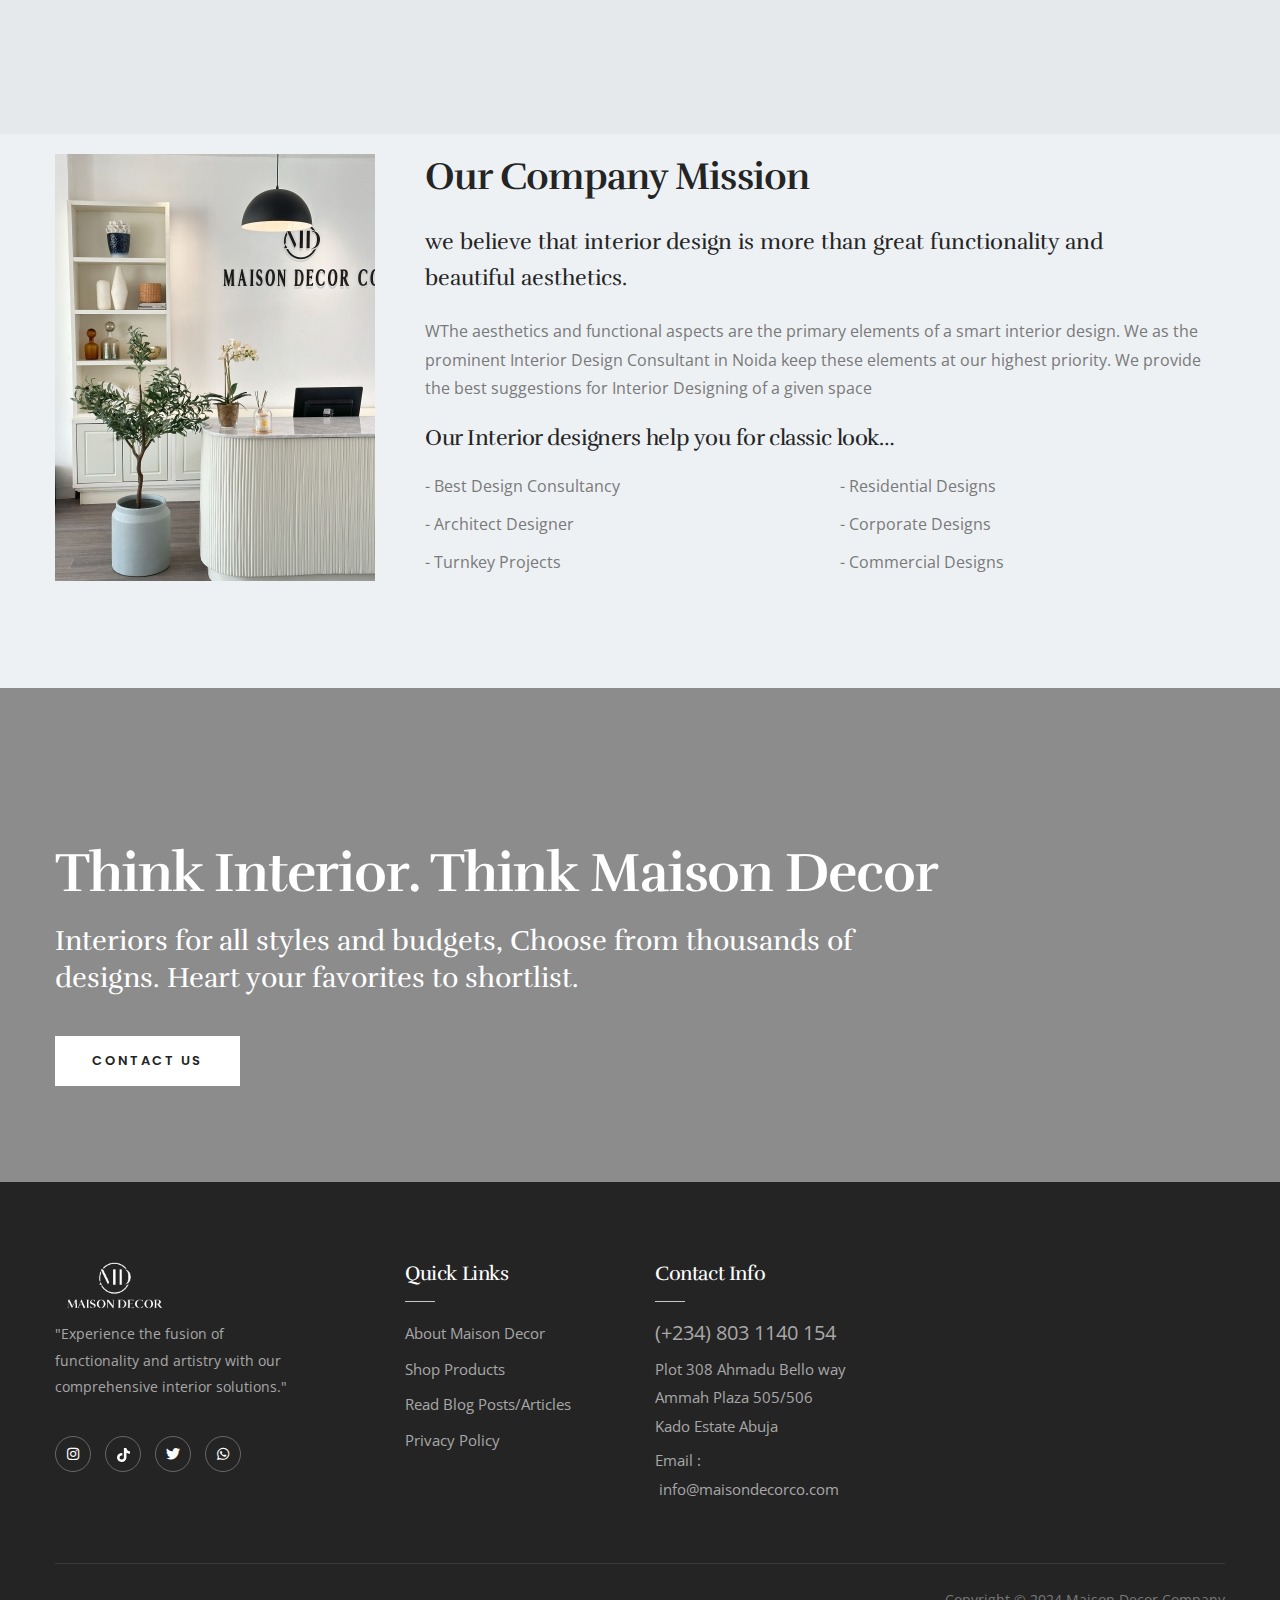
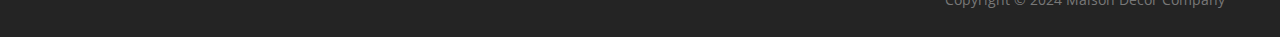
<file: about.html>
<!DOCTYPE html>
<html lang="en">

<!-- stella-orre/about.html  30 Nov 2019 03:45:56 GMT -->
<head>
	<script async src="https://www.googletagmanager.com/gtag/js?id=G-VLX9BPHXLY"></script>
        <script>
          window.dataLayer = window.dataLayer || [];
          function gtag(){
          dataLayer.push(arguments)
          }
          gtag('js', new Date());

          gtag('config', 'G-VLX9BPHXLY');
        </script>
<meta charset="utf-8">
<title>Maison Decor - Interior and Home Decor | About</title>
<!-- Stylesheets -->
<link href="css/bootstrap.css" rel="stylesheet">
<link href="css/style.css" rel="stylesheet">
<link href="css/responsive.css" rel="stylesheet">

<link rel="shortcut icon" href="images/favicon.ico" type="image/x-icon">
<link rel="icon" href="images/favicon.ico" type="image/x-icon">

<!-- Responsive -->
<meta http-equiv="X-UA-Compatible" content="IE=edge">
<meta name="viewport" content="width=device-width, initial-scale=1.0, maximum-scale=1.0, user-scalable=0">
<!--[if lt IE 9]><script src="https://cdnjs.cloudflare.com/ajax/libs/html5shiv/3.7.3/html5shiv.js"></script><![endif]-->
<!--[if lt IE 9]><script src="js/respond.js"></script><![endif]-->
</head>

<body>

<div class="page-wrapper">
    <!-- Preloader -->
    <div class="preloader"></div>

    <header class="main-header header-style-one">
        <!--Header Top-->
        
        <!-- End Header Top -->

        <!-- Header Upper -->
        <div class="header-upper">
            <div class="inner-container">
                <div class="auto-container clearfix">
                    <!--Info-->
                    <div class="logo-outer">
                        <div class="logo"><a href="index.html"><img src="images/logo.png" alt="" title=""></a></div>
                    </div>

                    <!--Nav Box-->
                    <div class="nav-outer clearfix">
                        <!--Mobile Navigation Toggler For Mobile--><div class="mobile-nav-toggler"><span class="icon flaticon-menu-1"></span></div>
                        <nav class="main-menu navbar-expand-md navbar-light">
                            <div class="navbar-header">
                                <!-- Togg le Button -->      
                                <button class="navbar-toggler" type="button" data-toggle="collapse" data-target="#navbarSupportedContent" aria-controls="navbarSupportedContent" aria-expanded="false" aria-label="Toggle navigation">
                                    <span class="icon flaticon-menu-1"></span>
                                </button>
                            </div>
                            
                            <div class="collapse navbar-collapse clearfix" id="navbarSupportedContent">
                                <ul class="navigation clearfix">
                                    <li class="dropdown"><a href="index.html">Home</a>
                                    </li>
									<li class="current dropdown"><a href="about.html">About us</a>
                                        <ul>
                                            <li><a href="about.html">Our Introduction</a></li>
                                        </ul>
                                    </li>
                                    <li class="dropdown"><a href="residental-interior.html">Services</a>
                                        <ul>
								
                                            <li><a href="residental-interior.html">Residential Interior</a></li>
                                            <li><a href="commercial-interior.html">Commercial Interior</a></li>
                                            <li><a href="office-interior.html">Office Design</a></li>
                                        
                                            <li><a href="modern-furniture.html">Modern Furniture</a></li>
		
                                        </ul>
                                    </li>
                                    <li class="dropdown"><a href="projects-fullwidth.html">Projects</a>
                                        <ul>
                                            <li><a href="projects-fullwidth.html">All Projects</a></li>
                                        </ul>
                                    </li>
									<li class="dropdown"><a href="https://blog.maisondecorco.com">Blog</a>
                                    </li>
									<li class="dropdown"><a href="shop.html">Shop</a>
                                        <ul>
                                            <li><a href="shop.html">Main shop page</a></li>
                                            <li><a href="product-detail.html">Product Detail Page</a></li>
                                            <li><a href="cart-page.html">Cart Page</a></li>
											<li><a href="checkout.html">Checkout</a></li>
                                        </ul>
                                    </li>
                                    <li><a href="contact.html">Contact</a></li>
                                </ul>
                            </div>
                        </nav>
                        <!-- Main Menu End-->
						
						<!-- Outer Box -->
                    </div>
                </div>
            </div>
        </div>
        <!--End Header Upper-->

    	<!-- Mobile Menu  -->
        <div class="mobile-menu">
            <div class="menu-backdrop"></div>
            <div class="close-btn"><span class="icon flaticon-cancel"></span></div>
            
            <nav class="menu-box">
                <div class="nav-logo"><a href="index.html"><img src="images/logo.png" alt="" title=""></a></div>
                <ul class="navigation clearfix"><!--Keep This Empty / Menu will come through Javascript--></ul>
				<!--Social Links-->
				<div class="social-links">
					<ul class="clearfix">
						<li><a href="https://www.instagram.com/maisondecorco?igsh=MWlieW9iZTZ6MnVydQ=="><span class="fab fa-instagram"></span></a></li>
                        <li><a href="https://www.tiktok.com/@maisondecorco?_t=8lYWwjOP5YU&_r=1"><img class="tiktok" src="images/tiktok.svg"></a></li>
					<!--	
						<li><a href="#"><span class="fab fa-twitter"></span></a></li>
						<li><a href="#"><span class="fab fa-facebook-square"></span></a></li>
						<li><a href="#"><span class="fab fa-pinterest-p"></span></a></li>
						<li><a href="#"><span class="fab fa-youtube"></span></a></li>
					-->	
					</ul>
                </div>
            </nav>
        </div><!-- End Mobile Menu -->

    </header>
    <!-- End Main Header -->

    <!--Page Title-->
    <section class="page-title" style="background-image:url(images/background/5.jpg)">
    	<div class="auto-container">
        	<h2>About us</h2>
            <ul class="page-breadcrumb">
            	<li><a href="index.html">home</a></li>
                <li>About us</li>
            </ul>
        </div>
    </section>
    <!--End Page Title-->
	
	<!-- Story Section -->
	<section class="story-section">
		<div class="auto-container">
			<div class="row clearfix">
				
				<!-- Content Column -->
				<div class="content-column col-lg-8 col-md-12 col-sm-12">
					<div class="inner-column">
						<h2>Our Story In Interior Industry</h2>
						<div class="bold-text">As Maison Decor Co continues to grow and expand, its unique value proposition and stance continues to impact the home decor industry positively</div>
						<div class="text">
							<p>At the heart of Maison Decor Co's value proposition is its unwavering commitment to delivering a level of luxury that surpasses expectations. Maison Decor meticulously selects and curates a collection of exquisite home decor accessories and furnishings that embody refined craftsmanship, exclusive designs, and the use of premium materials.</p>
							<p>By offering these exceptional products, Maison Decor Co has reliably ensured that customers transform their living spaces into showcases of opulence and beauty.</p>
						</div>
					</div>
				</div>
				
				<!-- Image Column -->
				<div class="image-column col-lg-4 col-md-12 col-sm-12">
					<div class="inner-column">
						<div class="image">
							<img src="images/resource/story.jpg" alt="" />
						</div>
					</div>
				</div>
				
			</div>
		</div>
	</section>
	<!-- End Story Section -->
	
	<!-- Interior Section -->
	<section class="interior-section style-three">
		<div class="auto-container">
			<div class="inner-container">
				<div class="row clearfix">
					
					<!-- Image Column -->
					<div class="image-column col-lg-4 col-md-12 col-sm-12">
						<div class="inner-column">
							<div class="image">
								<img src="images/resource/interior.jpg" alt="" />
							</div>
						</div>
					</div>
					
					<!-- Content Column -->
					<div class="content-column col-lg-8 col-md-12 col-sm-12">
						<div class="inner-column">
							<h2>Why Choose Us for Interior Work</h2>
							<div class="text">To give you a home that lasts, we bring you only the best in everything — quality raw materials, state-of-the-art manufacturing, rigorous quality checks, professional installations and transparent prices.</div>
							<div class="row clearfix">
							
								<!-- Interior Block -->
								<div class="interior-block col-lg-4 col-md-4 col-sm-12">
									<div class="block-inner">
										<div class="icon-box">
											<span class="icon flaticon-award-1"></span>
										</div>
										<h3>Superior Quality</h3>
									</div>
								</div>
								
								<!-- Interior Block -->
								<div class="interior-block col-lg-4 col-md-4 col-sm-12">
									<div class="block-inner">
										<div class="icon-box">
											<span class="icon flaticon-answer"></span>
										</div>
										<h3>Professional Team</h3>
									</div>
								</div>
								
								<!-- Interior Block -->
								<div class="interior-block col-lg-4 col-md-4 col-sm-12">
									<div class="block-inner">
										<div class="icon-box">
											<span class="icon flaticon-hand"></span>
										</div>
										<h3>Unmatched Warranty</h3>
									</div>
								</div>
								
							</div>
							
							<div class="bold-text">Get in touch with us to design your dream home</div>
							<div class="column-text">Talk to our design expert and get your designs</div>
						</div>
					</div>
					
				</div>
			</div>
		</div>
	</section>
	<!-- End Interior Section -->
	
	<!-- Counter Section -->
	<section class="counter-section style-two">
		<div class="auto-container">
		
			<!-- Fact Counter -->
			<div class="fact-counter">
				<div class="row clearfix">

					<!--Column-->
					<div class="column counter-column col-lg-3 col-md-6 col-sm-12">
						<div class="inner wow fadeInLeft" data-wow-delay="0ms" data-wow-duration="1500ms">
							<div class="content">
								<div class="count-outer count-box">
									<span class="count-text" data-speed="2500" data-stop="3">0</span> Year
								</div>
								<h4 class="counter-title">Material Warranty</h4>
							</div>
						</div>
					</div>

					<!--Column-->
					<div class="column counter-column col-lg-3 col-md-6 col-sm-12">
						<div class="inner wow fadeInLeft" data-wow-delay="300ms" data-wow-duration="1500ms">
							<div class="content">
								<div class="count-outer count-box alternate">
									<span class="count-text" data-speed="3000" data-stop="2500">0</span>+
								</div>
								<h4 class="counter-title">Homes Completed</h4>
							</div>
						</div>
					</div>

					<!--Column-->
					<div class="column counter-column col-lg-3 col-md-6 col-sm-12">
						<div class="inner wow fadeInLeft" data-wow-delay="600ms" data-wow-duration="1500ms">
							<div class="content">
								<div class="count-outer count-box">
									<span class="count-text" data-speed="3000" data-stop="200">0</span>+
								</div>
								<h4 class="counter-title">Interior Designer</h4>
							</div>
						</div>
					</div>
					
					<!--Column-->
					<div class="column counter-column col-lg-3 col-md-6 col-sm-12">
						<div class="inner wow fadeInLeft" data-wow-delay="900ms" data-wow-duration="1500ms">
							<div class="content">
								<div class="count-outer count-box">
									<span class="count-text" data-speed="2500" data-stop="45">0</span> Days
								</div>
								<h4 class="counter-title">Project Delivery</h4>
							</div>
						</div>
					</div>

				</div>
			</div>
			
		</div>
	</section>
	<!-- End Counter Section -->
	
	
	
	<!-- Mission Section -->
    <section class="mission-section style-two">
		<div class="auto-container">
			<div class="row clearfix">
				
				<!-- Image Column -->
				<div class="image-column col-xl-3 col-lg-4 col-md-12 col-sm-12">
					<div class="inner-column">
						<div class="image">
							<img src="images/resource/mission.jpg" alt="" />
						</div>
					</div>
				</div>
				
				<!-- Content Column -->
				<div class="content-column col-xl-9 col-lg-8 col-md-12 col-sm-12">
					<div class="inner-column">
						<h2>Our Company Mission</h2>
						<div class="bold-text">we believe that interior design is more than great functionality and <br> beautiful aesthetics.</div>
						<div class="text">WThe aesthetics and functional aspects are the primary elements of a smart interior design. We as the prominent Interior Design Consultant in Noida keep these elements at our highest priority. We provide the best suggestions for Interior Designing of a given space</div>
						<h3>Our Interior designers help you for classic look…</h3>
						<div class="row clearfix">
							<div class="column col-lg-6 col-md-6 col-sm-12">
								<ul class="list-style-two">
									<li>-  Best Design Consultancy</li>
									<li>-  Architect Designer</li>
									<li>-  Turnkey Projects</li>
								</ul>
							</div>
							<div class="column col-lg-6 col-md-6 col-sm-12">
								<ul class="list-style-two">
									<li>-  Residential Designs</li>
									<li>-  Corporate Designs</li>
									<li>-  Commercial Designs</li>
								</ul>
							</div>
						</div>
					</div>
				</div>
				
			</div>
		</div>
	</section>
	<!-- End Mission Section -->
	
	<!-- Call To Action Section -->
	<section class="call-to-action-section" style="background-image: url(images/background/6.jpg)">
		<div class="auto-container">
			<h2>Think Interior. Think Maison Decor</h2>
			<div class="text">Interiors for all styles and budgets, Choose from thousands of <br> designs. Heart your favorites to shortlist.</div>
			<a href="contact.html" class="theme-btn btn-style-two"><span class="txt">contact us</span></a>
		</div>
	</section>
	<!-- End Call To Action Section -->
	
	<div id="whatsapp-icon">
		<a href="https://wa.me/2348031140154" target="_blank">
		  <img src="images/whatsapp.png" alt="WhatsApp Icon">
		</a>
	  </div>
	
	<!--Main Footer-->
    <footer class="main-footer">
		<div class="auto-container">
        	<!--Widgets Section-->
            <div class="widgets-section">
            	<div class="row clearfix">
                	
                    <!--big column-->
                    <div class="big-column col-lg-6 col-md-12 col-sm-12">
                        <div class="row clearfix">
                        
                            <!--Footer Column-->
                            <div class="footer-column col-lg-7 col-md-6 col-sm-12">
                                <div class="footer-widget logo-widget">
									<div class="logo">
                                    	<a href="index.html"><img width="120px" src="images/logo.png" alt="" /></a>
                                    </div>
                                    <div class="text">"Experience the fusion of functionality and artistry with our comprehensive interior solutions."</div>
                                    <ul class="social-icons">
                                        <li><a href="https://www.instagram.com/maisondecorco?igsh=MWlieW9iZTZ6MnVydQ=="><span class="fab fa-instagram"></span></a></li>
                                        <li><a href="https://www.tiktok.com/@maisondecorco?_t=8lYWwjOP5YU&_r=1"><img class="tiktok" src="images/tiktok.svg"></a></li>
                                        <li><a href="#"><span class="fab fa-twitter"></span></a></li>
										<li><a href="https://wa.me/2348031140154"><span class="fab fa-whatsapp"></span></a></li>  
                                    </ul>
								</div>
							</div>
							
							<!--Footer Column-->
                            <div class="footer-column col-lg-5 col-md-6 col-sm-12">
                                <div class="footer-widget links-widget">
                                	<h2>Quick links</h2>
									<div class="widget-content">
										<ul class="list">
                                        	<li><a href="about.html">About Maison Decor</a></li>
                                            <li><a href="https://store.maisondecorco.com">Shop Products</a></li>
                                            <li><a href="https://blog.maisondecorco.com">Read Blog Posts/Articles</a></li>
											<li><a href="privacy.html">Privacy Policy</a></li>
                                        </ul>
                                    </div>
								</div>
							</div>
						
						</div>
					</div>
					
					<!--big column-->
                    <div class="big-column col-lg-6 col-md-12 col-sm-12">
                        <div class="row clearfix">
                        
                            <!--Footer Column-->
                            <div class="footer-column col-lg-5 col-md-6 col-sm-12">
                                <div class="footer-widget contact-widget">
									<h2>Contact Info</h2>
									<div class="widget-content">
										<a href="tel:+2348031140154" class="contact-number">(+234) 803 1140 154</a>
										<ul>
											<li>Plot 308 Ahmadu Bello way Ammah Plaza 505/506 Kado Estate Abuja</li>
											<li>Email :<a href="mailto:info@maisondecorco.com">info@maisondecorco.com</a></li>
										</ul>
									</div>
								</div>
							</div>
							
							<!--Footer Column-->
                            <!--Footer Column-->
                            <div class="footer-column newsletter-widget col-lg-7 col-md-6 col-sm-12">
                                <div class="footer-widget newsletter-widget">
                                	<div id="omnisend-embedded-v2-661fab0ffbab397d8121d9a5"></div>
								</div>
							</div>
						
						</div>
					</div>
					
				</div>
			</div>
			
			<!--Footer Bottom-->
            <div class="footer-bottom clearfix">
                <div class="pull-right">
                    <a>Copyright © 2024 Maison Decor Company</a>
                </div>
            </div>
			
		</div>
	</footer>
	
</div>  
<!--End pagewrapper-->


<!--Scroll to top-->
<div class="scroll-to-top scroll-to-target" data-target="html"><span class="fa fa-angle-up"></span></div>

<!--Scroll to top-->
<script src="js/jquery.js"></script>
<script src="js/popper.min.js"></script>
<script src="js/jquery-ui.js"></script>
<script src="js/bootstrap.min.js"></script>
<script src="js/jquery.fancybox.js"></script>
<script src="js/isotope.js"></script>
<script src="js/owl.js"></script>
<script src="js/wow.js"></script>
<script src="js/appear.js"></script>
<script src="js/scrollbar.js"></script>
<script src="js/script.js"></script>

<script type="text/javascript">
	window.omnisend = window.omnisend || [];
	omnisend.push(["accountID", "661ebf5b85eafbd14bcd2928"]);
	omnisend.push(["track", "$pageViewed"]);
	!function(){var e=document.createElement("script");
	e.type="text/javascript",e.async=!0,
	e.src="https://omnisnippet1.com/inshop/launcher-v2.js";
	var t=document.getElementsByTagName("script")[0];
	t.parentNode.insertBefore(e,t)}();
</script>

<script>
	const subscribeForm = document.getElementById("subscribe-form");
	const subscribeButton = document.getElementById("subscribe-button");
	const subscribeMessage = document.getElementById("subscribe-message");
  
	subscribeButton.addEventListener("click", function (event) {
	  event.preventDefault();
	  subscribeButton.style.display = "none";
	  
  
	  // Set a timeout to display the success message for 2 seconds
	  setTimeout(function () {
		subscribeMessage.style.display = "block"; // Update message content
	  }, 1000);
	});
  </script>
</body>

<!-- stella-orre/about.html  30 Nov 2019 03:46:11 GMT -->
</html>
</file>
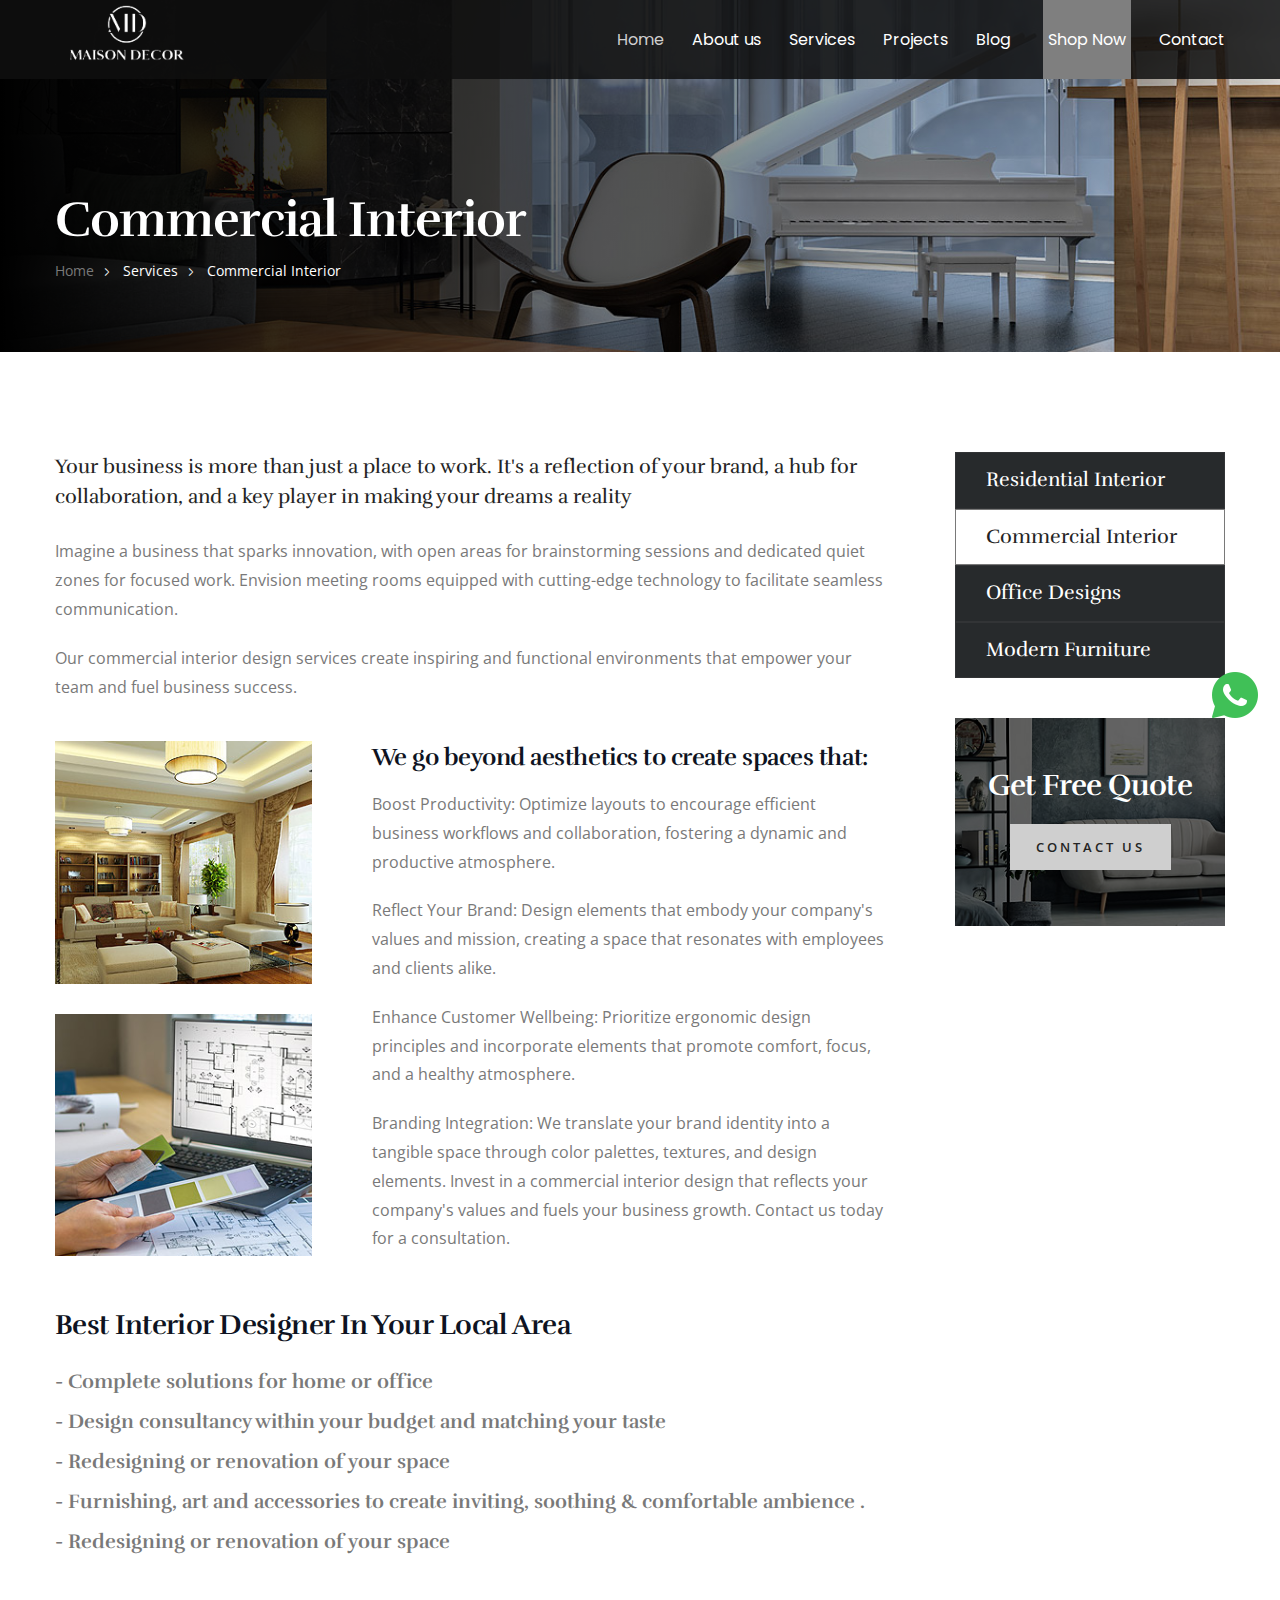
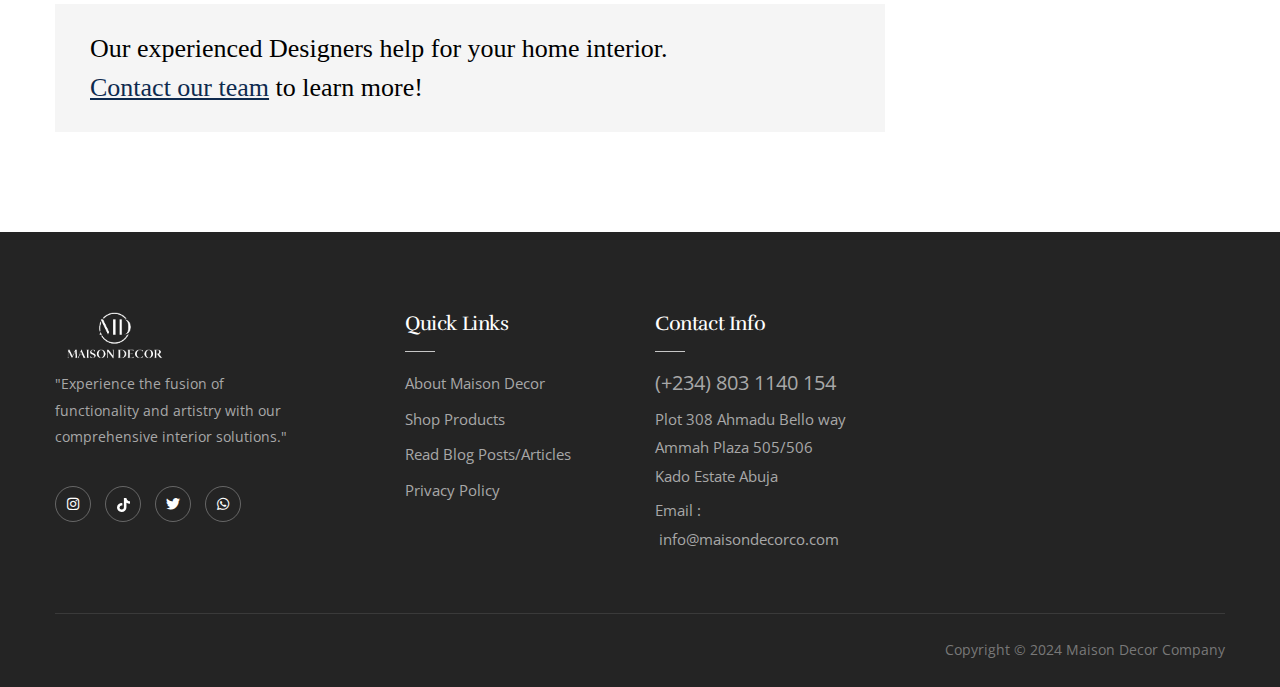
<file: commercial-interior.html>
<!DOCTYPE html>
<html lang="en">

<!-- stella-orre/index-4.html  30 Nov 2019 03:48:05 GMT -->
<head>
	<script async src="https://www.googletagmanager.com/gtag/js?id=G-VLX9BPHXLY"></script>
        <script>
          window.dataLayer = window.dataLayer || [];
          function gtag(){
          dataLayer.push(arguments)
          }
          gtag('js', new Date());

          gtag('config', 'G-VLX9BPHXLY');
        </script>
<meta charset="utf-8">
<title>Maison Decor - Interior and Home Decor</title>
<!-- Stylesheets -->
<link href="css/bootstrap.css" rel="stylesheet">
<link href="css/style.css" rel="stylesheet">
<link href="css/responsive.css" rel="stylesheet">

<link rel="shortcut icon" href="images/favicon.ico" type="image/x-icon">
<link rel="icon" href="images/favicon.ico" type="image/x-icon">

<!-- Responsive -->
<meta http-equiv="X-UA-Compatible" content="IE=edge">
<meta name="viewport" content="width=device-width, initial-scale=1.0, maximum-scale=1.0, user-scalable=0">
<!--[if lt IE 9]><script src="https://cdnjs.cloudflare.com/ajax/libs/html5shiv/3.7.3/html5shiv.js"></script><![endif]-->
<!--[if lt IE 9]><script src="js/respond.js"></script><![endif]-->
</head>

<body>

<div class="page-wrapper">
    <!-- Preloader -->
    <div class="preloader"></div>

	<!-- Main Header / Header Style Four -->
    <header class="main-header header-style-one">
        
        <!-- Header Upper -->
        <div class="header-upper">
            <div class="auto-container clearfix">
				<!--Info-->
				<div class="logo-outer">
					<div class="logo"><a href="index.html"><img src="images/logo.png" alt="" title=""></a></div>
				</div>

				<!--Nav Box-->
				<div class="nav-outer clearfix">
					<!--Mobile Navigation Toggler For Mobile--><div class="mobile-nav-toggler"><span class="icon flaticon-menu-1"></span></div>
					<nav class="main-menu navbar-expand-md navbar-light">
						<div class="navbar-header">
							<!-- Togg le Button -->      
							<button class="navbar-toggler" type="button" data-toggle="collapse" data-target="#navbarSupportedContent" aria-controls="navbarSupportedContent" aria-expanded="false" aria-label="Toggle navigation">
								<span class="icon flaticon-menu-1"></span>
							</button>
						</div>
						
						<div class="collapse navbar-collapse clearfix" id="navbarSupportedContent">
							<ul class="navigation clearfix">
								<li class="current dropdown"><a href="index.html">Home</a>
								</li>
								<li class="dropdown"><a href="about.html">About us</a>
									<ul>
										<li><a href="about.html">Our Introduction</a></li>
										
									</ul>
								</li>
								<li class="dropdown"><a href="residental-interior.html">Services</a>
									<ul>
								
										<li><a href="residental-interior.html">Residential Interior</a></li>
										<li><a href="commercial-interior.html">Commercial Interior</a></li>
										<li><a href="office-interior.html">Office Design</a></li>
										<li><a href="modern-furniture.html">Modern Furniture</a></li>
										
									</ul>
								</li>
								<li class="dropdown"><a href="projects-fullwidth.html">Projects</a>
									<ul>
										<li><a href="projects-fullwidth.html">All Projects</a></li>
										
									</ul>
								</li>
								<li class="dropdown"><a href="https://blog.maisondecorco.com" >Blog</a>
								
								</li>
								<li class="dropdown-shop"><a class="dropdown-shop" href="https://store.maisondecorco.com" >Shop Now</a>

								</li>
								<li><a href="contact.html">Contact</a></li>
							</ul>
						</div>
					</nav>
					<!-- Main Menu End-->
				</div>
			</div>
            
        </div>
        <!--End Header Upper-->

    	<!-- Mobile Menu  -->
        <div class="mobile-menu">
            <div class="menu-backdrop"></div>
            <div class="close-btn"><span class="icon flaticon-cancel"></span></div>
            
            <nav class="menu-box">
                <div class="nav-logo"><a href="index.html"><img src="images/logo.png" alt="" title=""></a></div>
                <ul class="navigation clearfix"><!--Keep This Empty / Menu will come through Javascript--></ul>
				<!--Social Links-->
				<div class="social-links">
					<ul class="clearfix">
						<li><a href="https://www.instagram.com/maisondecorco?igsh=MWlieW9iZTZ6MnVydQ=="><span class="fab fa-instagram"></span></a></li>
                        <li><a href="https://www.tiktok.com/@maisondecorco?_t=8lYWwjOP5YU&_r=1"><img class="tiktok" src="images/tiktok.svg"></a></li>
					<!--	
						<li><a href="#"><span class="fab fa-twitter"></span></a></li>
						<li><a href="#"><span class="fab fa-facebook-square"></span></a></li>
						<li><a href="#"><span class="fab fa-pinterest-p"></span></a></li>
						<li><a href="#"><span class="fab fa-youtube"></span></a></li>
					-->	
					</ul>
                </div>
            </nav>
        </div><!-- End Mobile Menu -->

    </header>
    <!-- End Main Header -->

    <!--Page Title-->
    <section class="page-title" style="background-image:url(images/background/5.jpg)">
    	<div class="auto-container">
        	<h2>Commercial Interior</h2>
            <ul class="page-breadcrumb">
            	<li><a href="index.html">home</a></li>
				<li>Services</li>
                <li>Commercial Interior</li>
            </ul>
        </div>
    </section>
    <!--End Page Title-->
	
	<!--Sidebar Page Container-->
    <div class="sidebar-page-container">
    	<div class="auto-container">
        	<div class="row clearfix">
            	
				<!--Content Side / Services Detail -->
                <div class="content-side col-xl-9 col-lg-8 col-md-12 col-sm-12">
                	<div class="services-detail">
						<div class="inner-box">
							<div class="bold-text">Your business is more than just a place to work. It's a reflection of your brand, a hub for collaboration, and a key player in making your dreams a reality</div>
							<div class="text">
								<p>Imagine a business that sparks innovation, with open areas for brainstorming sessions and dedicated quiet zones for focused work. Envision meeting rooms equipped with cutting-edge technology to facilitate seamless communication.</p>
								<p>Our commercial interior design services create inspiring and functional environments that empower your team and fuel business success.</p>
								<!-- Two Column -->
								<div class="two-column">
									<div class="row clearfix">
										<div class="column col-lg-4 col-md-4 col-sm-12">
											<div class="image">
												<img src="images/resource/service-16.jpg" alt="" />
											</div>
											<div class="image">
												<img src="images/resource/service-17.jpg" alt="" />
											</div>
										</div>
										<div class="content-column col-lg-8 col-md-8 col-sm-12">
											<div class="inner-column">
												<h3>We go beyond aesthetics to create spaces that:</h3>
												<p>Boost Productivity: Optimize layouts to encourage efficient business workflows and collaboration, fostering a dynamic and productive atmosphere.</p>
												<p>Reflect Your Brand: Design elements that embody your company's values and mission, creating a space that resonates with employees and clients alike.</p>
												<p>Enhance Customer Wellbeing: Prioritize ergonomic design principles and incorporate elements that promote comfort, focus, and a healthy atmosphere.</p>
												<p>Branding Integration: We translate your brand identity into a tangible space through color palettes, textures, and design elements. Invest in a commercial interior design that reflects your company's values and fuels your business growth. Contact us today for a consultation.</p>
											</div>
										</div>
									</div>
								</div>
								<h4>Best Interior Designer In Your Local Area</h4>
								<ul class="list-style-four">
									<li>-   Complete solutions for home or office</li>
									<li>-   Design consultancy within your budget and matching your taste</li>
									<li>-   Redesigning or renovation of your space</li>
									<li>-   Furnishing, art and accessories to create inviting, soothing & comfortable ambience .</li>
									<li>-   Redesigning or renovation of your space</li>
								</ul>
								<div class="service-contact-box"> Our experienced Designers help for your home interior. <br> <a href="contact.html">Contact our team</a> to learn more!</div>
							</div>
						</div>
					</div>
				</div>
				
				<!--Sidebar Side-->
				<div class="sidebar-side col-xl-3 col-lg-4 col-md-12 col-sm-12">
					<aside class="sidebar">
						
						<!-- Sidebar Widget / List Widget-->
                        <div class="sidebar-widget list-widget">
							<!-- Services List -->
							<ul class="services-list">
								<li><a href="residental-interior.html">Residential Interior</a></li>
								<li class="active"><a href="commercial-interior.html">Commercial Interior</a></li>
								<li><a href="office-interior.html">Office Designs</a></li>
								
								<li><a href="modern-furniture.html">Modern Furniture</a></li>
								
							</ul>
						</div>
						
						<!-- Sidebar Widget / Contact Widget-->
                        <div class="sidebar-widget contact-widget">
							<div class="widget-content" style="background-image: url(images/background/7.jpg);">
								<h3>Get Free Quote</h3>
								<a href="contact.html" class="theme-btn btn-style-one"><span class="txt">contact us</span></a>
							</div>
						</div>
					
					</aside>
				</div>
				
			</div>
		</div>
	</div>
	
	<div id="whatsapp-icon">
		<a href="https://wa.me/2348031140154" target="_blank">
		  <img src="images/whatsapp.png" alt="WhatsApp Icon">
		</a>
	  </div>
	
	<!--Main Footer-->
    <footer class="main-footer">
		<div class="auto-container">
        	<!--Widgets Section-->
            <div class="widgets-section">
            	<div class="row clearfix">
                	
                    <!--big column-->
                    <div class="big-column col-lg-6 col-md-12 col-sm-12">
                        <div class="row clearfix">
                        
                            <!--Footer Column-->
                            <div class="footer-column col-lg-7 col-md-6 col-sm-12">
                                <div class="footer-widget logo-widget">
									<div class="logo">
                                    	<a href="index.html"><img width="120px" src="images/logo.png" alt="" /></a>
                                    </div>
                                    <div class="text">"Experience the fusion of functionality and artistry with our comprehensive interior solutions."</div>
                                    <ul class="social-icons">
                                        <li><a href="https://www.instagram.com/maisondecorco?igsh=MWlieW9iZTZ6MnVydQ=="><span class="fab fa-instagram"></span></a></li>
                                        <li><a href="https://www.tiktok.com/@maisondecorco?_t=8lYWwjOP5YU&_r=1"><img class="tiktok" src="images/tiktok.svg"></a></li>
                                        <li><a href="#"><span class="fab fa-twitter"></span></a></li>
										<li><a href="https://wa.me/2348031140154"><span class="fab fa-whatsapp"></span></a></li>   
                                    </ul>
								</div>
							</div>
							
							<!--Footer Column-->
                            <div class="footer-column col-lg-5 col-md-6 col-sm-12">
                                <div class="footer-widget links-widget">
                                	<h2>Quick links</h2>
									<div class="widget-content">
										<ul class="list">
                                        	<li><a href="about.html">About Maison Decor</a></li>
                                            <li><a href="https://store.maisondecorco.com">Shop Products</a></li>
                                            <li><a href="https://blog.maisondecorco.com">Read Blog Posts/Articles</a></li>
											<li><a href="privacy.html">Privacy Policy</a></li>
                                        </ul>
                                    </div>
								</div>
							</div>
						
						</div>
					</div>
					
					<!--big column-->
                    <div class="big-column col-lg-6 col-md-12 col-sm-12">
                        <div class="row clearfix">
                        
                            <!--Footer Column-->
                            <div class="footer-column col-lg-5 col-md-6 col-sm-12">
                                <div class="footer-widget contact-widget">
									<h2>Contact Info</h2>
									<div class="widget-content">
										<a href="tel:+2348031140154" class="contact-number">(+234) 803 1140 154</a>
										<ul>
											<li>Plot 308 Ahmadu Bello way Ammah Plaza 505/506 Kado Estate Abuja</li>
											<li>Email :<a href="mailto:info@maisondecorco.com">info@maisondecorco.com</a></li>
										</ul>
									</div>
								</div>
							</div>
							
							<!--Footer Column-->
                            <!--Footer Column-->
                            <div class="footer-column newsletter-widget col-lg-7 col-md-6 col-sm-12">
                                <div class="footer-widget newsletter-widget">
                                	<div id="omnisend-embedded-v2-661fab0ffbab397d8121d9a5"></div>
								</div>
							</div>
						
						</div>
					</div>
					
				</div>
			</div>
			
			<!--Footer Bottom-->
            <div class="footer-bottom clearfix">
                <div class="pull-right">
                    <a>Copyright © 2024 Maison Decor Company</a>
                </div>
            </div>
			
		</div>
	</footer>
	
</div>  
<!--End pagewrapper-->


<!--Scroll to top-->
<div class="scroll-to-top scroll-to-target" data-target="html"><span class="fa fa-angle-up"></span></div>

<!--Search Popup-->
<div id="search-popup" class="search-popup">
	<div class="close-search theme-btn"><span class="flaticon-cancel"></span></div>
	<div class="popup-inner">
		<div class="overlay-layer"></div>
    	<div class="search-form">
        	<form method="post" action="templateshub.net">
            	<div class="form-group">
                	<fieldset>
                        <input type="search" class="form-control" name="search-input" value="" placeholder="Search Here" required >
                        <input type="submit" value="Search Now!" class="theme-btn">
                    </fieldset>
                </div>
            </form>
            
            <br>
            <h3>Recent Search Keywords</h3>
            <ul class="recent-searches">
                <li><a href="#">Home Interiors</a></li>
                <li><a href="#">Offices Interiors</a></li>
                <li><a href="#">Showroom Interiors</a></li>
                <li><a href="#">Building Interiors</a></li>
                <li><a href="#">Shops Interiors</a></li>
            </ul>
        
        </div>
        
    </div>
</div>

<!--Scroll to top-->
<script src="js/jquery.js"></script>
<script src="js/popper.min.js"></script>
<script src="js/jquery-ui.js"></script>
<script src="js/bootstrap.min.js"></script>
<script src="js/jquery.fancybox.js"></script>
<script src="js/isotope.js"></script>
<script src="js/owl.js"></script>
<script src="js/wow.js"></script>
<script src="js/appear.js"></script>
<script src="js/scrollbar.js"></script>
<script src="js/script.js"></script>

<script type="text/javascript">
	window.omnisend = window.omnisend || [];
	omnisend.push(["accountID", "661ebf5b85eafbd14bcd2928"]);
	omnisend.push(["track", "$pageViewed"]);
	!function(){var e=document.createElement("script");
	e.type="text/javascript",e.async=!0,
	e.src="https://omnisnippet1.com/inshop/launcher-v2.js";
	var t=document.getElementsByTagName("script")[0];
	t.parentNode.insertBefore(e,t)}();
</script>

<script>
	const subscribeForm = document.getElementById("subscribe-form");
	const subscribeButton = document.getElementById("subscribe-button");
	const subscribeMessage = document.getElementById("subscribe-message");
  
	subscribeButton.addEventListener("click", function (event) {
	  event.preventDefault();
	  subscribeButton.style.display = "none";
	  
  
	  // Set a timeout to display the success message for 2 seconds
	  setTimeout(function () {
		subscribeMessage.style.display = "block"; // Update message content
	  }, 1000);
	});
  </script>

</body>

<!-- stella-orre/commercial-interior.html  30 Nov 2019 03:50:01 GMT -->
</html>
</file>
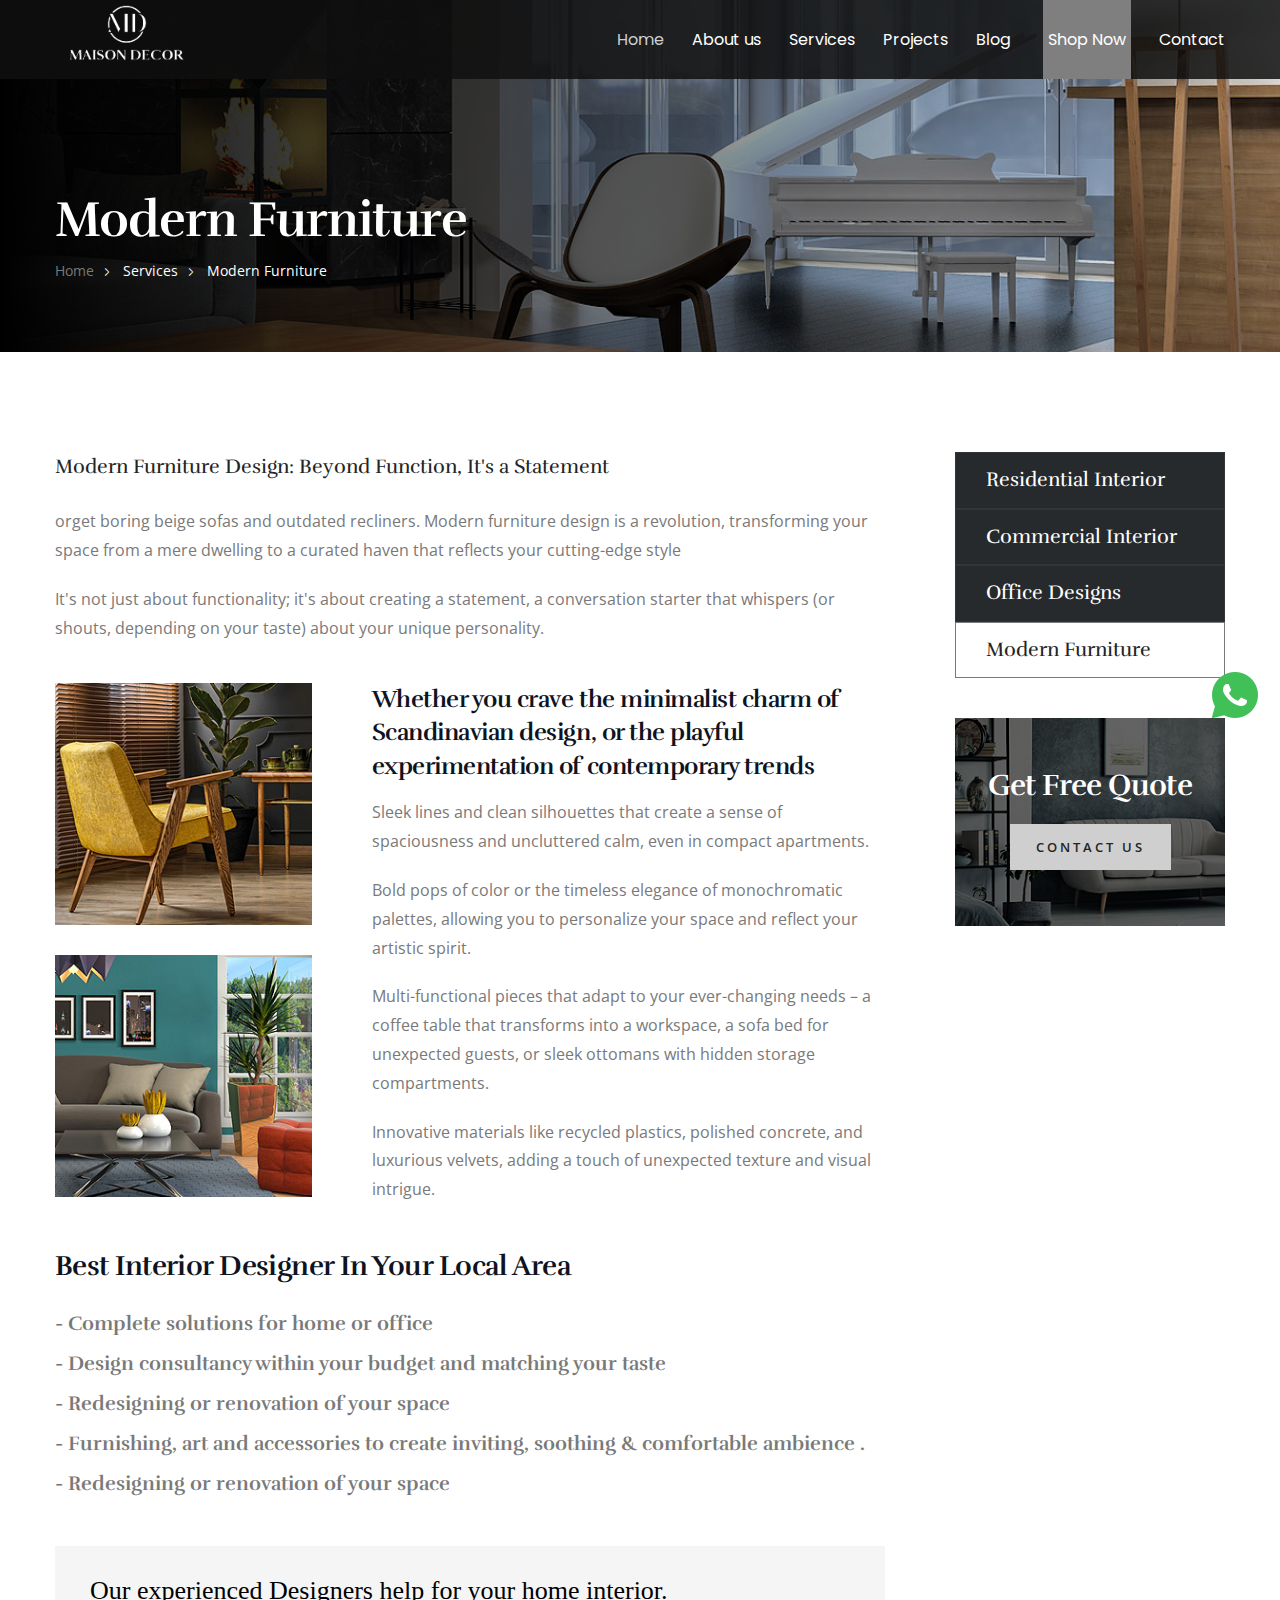
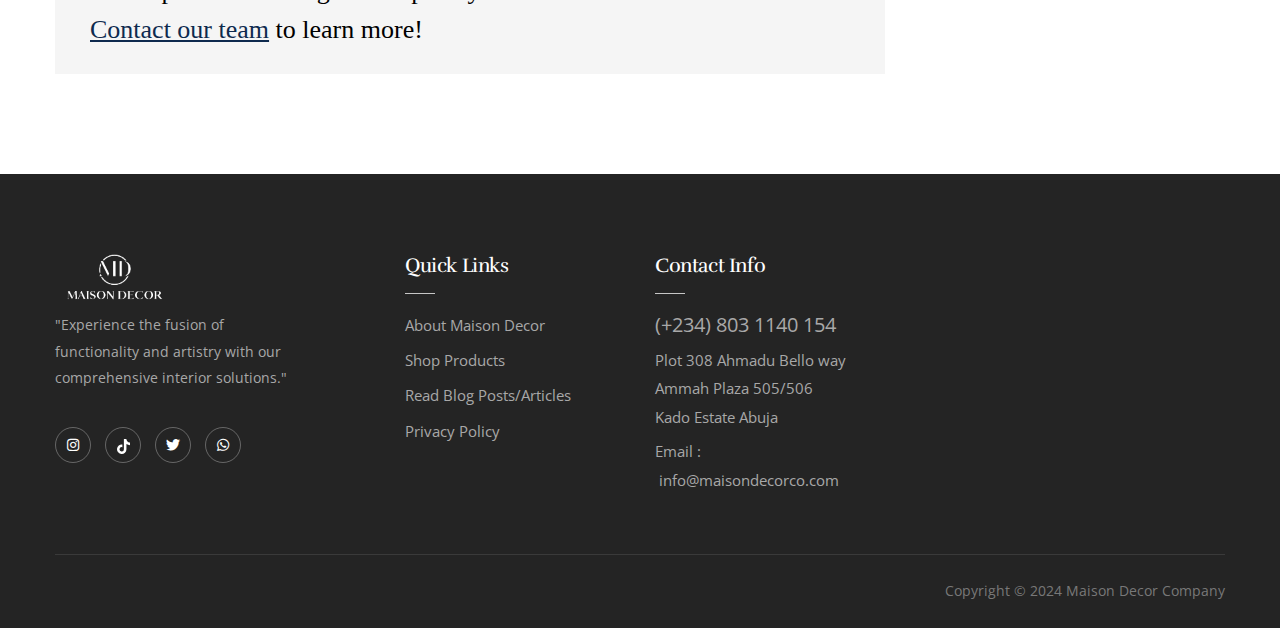
<file: modern-furniture.html>
<!DOCTYPE html>
<html lang="en">

<!-- stella-orre/index-4.html  30 Nov 2019 03:48:05 GMT -->
<head>
	<script async src="https://www.googletagmanager.com/gtag/js?id=G-VLX9BPHXLY"></script>
        <script>
          window.dataLayer = window.dataLayer || [];
          function gtag(){
          dataLayer.push(arguments)
          }
          gtag('js', new Date());

          gtag('config', 'G-VLX9BPHXLY');
        </script>
<meta charset="utf-8">
<title>Maison Decor - Interior and Home Decor</title>
<!-- Stylesheets -->
<link href="css/bootstrap.css" rel="stylesheet">
<link href="css/style.css" rel="stylesheet">
<link href="css/responsive.css" rel="stylesheet">

<link rel="shortcut icon" href="images/favicon.ico" type="image/x-icon">
<link rel="icon" href="images/favicon.ico" type="image/x-icon">

<!-- Responsive -->
<meta http-equiv="X-UA-Compatible" content="IE=edge">
<meta name="viewport" content="width=device-width, initial-scale=1.0, maximum-scale=1.0, user-scalable=0">
<!--[if lt IE 9]><script src="https://cdnjs.cloudflare.com/ajax/libs/html5shiv/3.7.3/html5shiv.js"></script><![endif]-->
<!--[if lt IE 9]><script src="js/respond.js"></script><![endif]-->
</head>

<body>

<div class="page-wrapper">
    <!-- Preloader -->
    <div class="preloader"></div>

	<!-- Main Header / Header Style Four -->
    <header class="main-header header-style-one">
        
        <!-- Header Upper -->
        <div class="header-upper">
            <div class="auto-container clearfix">
				<!--Info-->
				<div class="logo-outer">
					<div class="logo"><a href="index.html"><img src="images/logo.png" alt="" title=""></a></div>
				</div>

				<!--Nav Box-->
				<div class="nav-outer clearfix">
					<!--Mobile Navigation Toggler For Mobile--><div class="mobile-nav-toggler"><span class="icon flaticon-menu-1"></span></div>
					<nav class="main-menu navbar-expand-md navbar-light">
						<div class="navbar-header">
							<!-- Togg le Button -->      
							<button class="navbar-toggler" type="button" data-toggle="collapse" data-target="#navbarSupportedContent" aria-controls="navbarSupportedContent" aria-expanded="false" aria-label="Toggle navigation">
								<span class="icon flaticon-menu-1"></span>
							</button>
						</div>
						
						<div class="collapse navbar-collapse clearfix" id="navbarSupportedContent">
							<ul class="navigation clearfix">
								<li class="current dropdown"><a href="index.html">Home</a>
								</li>
								<li class="dropdown"><a href="about.html">About us</a>
									<ul>
										<li><a href="about.html">Our Introduction</a></li>
										
									</ul>
								</li>
								<li class="dropdown"><a href="residental-interior.html">Services</a>
									<ul>
								
										<li><a href="residental-interior.html">Residential Interior</a></li>
										<li><a href="commercial-interior.html">Commercial Interior</a></li>
										<li><a href="office-interior.html">Office Design</a></li>
										<li><a href="modern-furniture.html">Modern Furniture</a></li>
										
									</ul>
								</li>
								<li class="dropdown"><a href="projects-fullwidth.html">Projects</a>
									<ul>
										<li><a href="projects-fullwidth.html">All Projects</a></li>
										
									</ul>
								</li>
								<li class="dropdown"><a href="https://blog.maisondecorco.com" >Blog</a>
								
								</li>
								<li class="dropdown-shop"><a class="dropdown-shop" href="https://store.maisondecorco.com" >Shop Now</a>

								</li>
								<li><a href="contact.html">Contact</a></li>
							</ul>
						</div>
					</nav>
					<!-- Main Menu End-->
				</div>
			</div>
            
        </div>
        <!--End Header Upper-->

    	<!-- Mobile Menu  -->
        <div class="mobile-menu">
            <div class="menu-backdrop"></div>
            <div class="close-btn"><span class="icon flaticon-cancel"></span></div>
            
            <nav class="menu-box">
                <div class="nav-logo"><a href="index.html"><img src="images/logo.png" alt="" title=""></a></div>
                <ul class="navigation clearfix"><!--Keep This Empty / Menu will come through Javascript--></ul>
				<!--Social Links-->
				<div class="social-links">
					<ul class="clearfix">
						<li><a href="https://www.instagram.com/maisondecorco?igsh=MWlieW9iZTZ6MnVydQ=="><span class="fab fa-instagram"></span></a></li>
                        <li><a href="https://www.tiktok.com/@maisondecorco?_t=8lYWwjOP5YU&_r=1"><img class="tiktok" src="images/tiktok.svg"></a></li>
					<!--	
						<li><a href="#"><span class="fab fa-twitter"></span></a></li>
						<li><a href="#"><span class="fab fa-facebook-square"></span></a></li>
						<li><a href="#"><span class="fab fa-pinterest-p"></span></a></li>
						<li><a href="#"><span class="fab fa-youtube"></span></a></li>
					-->	
					</ul>
                </div>
            </nav>
        </div><!-- End Mobile Menu -->
    </header>
    <!-- End Main Header -->

    <!--Page Title-->
    <section class="page-title" style="background-image:url(images/background/5.jpg)">
    	<div class="auto-container">
        	<h2>Modern Furniture</h2>
            <ul class="page-breadcrumb">
            	<li><a href="index.html">home</a></li>
				<li>Services</li>
                <li>Modern Furniture</li>
            </ul>
        </div>
    </section>
    <!--End Page Title-->
	
	<!--Sidebar Page Container-->
    <div class="sidebar-page-container">
    	<div class="auto-container">
        	<div class="row clearfix">
            	
				<!--Content Side / Services Detail -->
                <div class="content-side col-xl-9 col-lg-8 col-md-12 col-sm-12">
                	<div class="services-detail">
						<div class="inner-box">
							<div class="bold-text">Modern Furniture Design: Beyond Function, It's a Statement</div>
							<div class="text">
								<p>orget boring beige sofas and outdated recliners. Modern furniture design is a revolution, transforming your space from a mere dwelling to a curated haven that reflects your cutting-edge style</p>
								<p>It's not just about functionality; it's about creating a statement, a conversation starter that whispers (or shouts, depending on your taste) about your unique personality.</p>
								<!-- Two Column -->
								<div class="two-column">
									<div class="row clearfix">
										<div class="column col-lg-4 col-md-4 col-sm-12">
											<div class="image">
												<img src="images/resource/service-26.jpg" alt="" />
											</div>
											<div class="image">
												<img src="images/resource/service-27.jpg" alt="" />
											</div>
										</div>
										<div class="content-column col-lg-8 col-md-8 col-sm-12">
											<div class="inner-column">
												<h3>Whether you crave the minimalist charm of Scandinavian design, or the playful experimentation of contemporary trends</h3>
												<p>Sleek lines and clean silhouettes that create a sense of spaciousness and uncluttered calm, even in compact apartments.</p>
												<p>Bold pops of color or the timeless elegance of monochromatic palettes, allowing you to personalize your space and reflect your artistic spirit.</p>
												<p>Multi-functional pieces that adapt to your ever-changing needs – a coffee table that transforms into a workspace, a sofa bed for unexpected guests, or sleek ottomans with hidden storage compartments.</p>
												<p>Innovative materials like recycled plastics, polished concrete, and luxurious velvets, adding a touch of unexpected texture and visual intrigue.</p>
											</div>
										</div>
									</div>
								</div>
								<h4>Best Interior Designer In Your Local Area</h4>
								<ul class="list-style-four">
									<li>-   Complete solutions for home or office</li>
									<li>-   Design consultancy within your budget and matching your taste</li>
									<li>-   Redesigning or renovation of your space</li>
									<li>-   Furnishing, art and accessories to create inviting, soothing & comfortable ambience .</li>
									<li>-   Redesigning or renovation of your space</li>
								</ul>
								<div class="service-contact-box"> Our experienced Designers help for your home interior. <br> <a href="contact.html">Contact our team</a> to learn more!</div>
							</div>
						</div>
					</div>
				</div>
				
				<!--Sidebar Side-->
				<div class="sidebar-side col-xl-3 col-lg-4 col-md-12 col-sm-12">
					<aside class="sidebar">
						
						<!-- Sidebar Widget / List Widget-->
                        <div class="sidebar-widget list-widget">
							<!-- Services List -->
							<ul class="services-list">
								<li><a href="residental-interior.html">Residential Interior</a></li>
								<li><a href="commercial-interior.html">Commercial Interior</a></li>
								<li><a href="office-interior.html">Office Designs</a></li>
								
								<li class="active"><a href="modern-furniture.html">Modern Furniture</a></li>
								
							</ul>
						</div>
						
						<!-- Sidebar Widget / Contact Widget-->
                        <div class="sidebar-widget contact-widget">
							<div class="widget-content" style="background-image: url(images/background/7.jpg);">
								<h3>Get Free Quote</h3>
								<a href="contact.html" class="theme-btn btn-style-one"><span class="txt">contact us</span></a>
							</div>
						</div>
					
					</aside>
				</div>
				
			</div>
		</div>
	</div>
	
	<div id="whatsapp-icon">
		<a href="https://wa.me/2348031140154" target="_blank">
		  <img src="images/whatsapp.png" alt="WhatsApp Icon">
		</a>
	  </div>
	
	<!--Main Footer-->
    <footer class="main-footer">
		<div class="auto-container">
        	<!--Widgets Section-->
            <div class="widgets-section">
            	<div class="row clearfix">
                	
                    <!--big column-->
                    <div class="big-column col-lg-6 col-md-12 col-sm-12">
                        <div class="row clearfix">
                        
                            <!--Footer Column-->
                            <div class="footer-column col-lg-7 col-md-6 col-sm-12">
                                <div class="footer-widget logo-widget">
									<div class="logo">
                                    	<a href="index.html"><img width="120px" src="images/logo.png" alt="" /></a>
                                    </div>
                                    <div class="text">"Experience the fusion of functionality and artistry with our comprehensive interior solutions."</div>
                                    <ul class="social-icons">
                                        <li><a href="https://www.instagram.com/maisondecorco?igsh=MWlieW9iZTZ6MnVydQ=="><span class="fab fa-instagram"></span></a></li>
                                        <li><a href="https://www.tiktok.com/@maisondecorco?_t=8lYWwjOP5YU&_r=1"><img class="tiktok" src="images/tiktok.svg"></a></li>
                                        <li><a href="#"><span class="fab fa-twitter"></span></a></li>
										<li><a href="https://wa.me/2348031140154"><span class="fab fa-whatsapp"></span></a></li>
                                    </ul>
								</div>
							</div>
							
							<!--Footer Column-->
                            <div class="footer-column col-lg-5 col-md-6 col-sm-12">
                                <div class="footer-widget links-widget">
                                	<h2>Quick links</h2>
									<div class="widget-content">
										<ul class="list">
                                        	<li><a href="about.html">About Maison Decor</a></li>
                                            <li><a href="https://store.maisondecorco.com">Shop Products</a></li>
                                            <li><a href="https://blog.maisondecorco.com">Read Blog Posts/Articles</a></li>
											<li><a href="privacy.html">Privacy Policy</a></li>
                                        </ul>
                                    </div>
								</div>
							</div>
						
						</div>
					</div>
					
					<!--big column-->
                    <div class="big-column col-lg-6 col-md-12 col-sm-12">
                        <div class="row clearfix">
                        
                            <!--Footer Column-->
                            <div class="footer-column col-lg-5 col-md-6 col-sm-12">
                                <div class="footer-widget contact-widget">
									<h2>Contact Info</h2>
									<div class="widget-content">
										<a href="tel:+2348031140154" class="contact-number">(+234) 803 1140 154</a>
										<ul>
											<li>Plot 308 Ahmadu Bello way Ammah Plaza 505/506 Kado Estate Abuja</li>
											<li>Email :<a href="mailto:info@maisondecorco.com">info@maisondecorco.com</a></li>
										</ul>
									</div>
								</div>
							</div>
							
							<!--Footer Column-->
                            <!--Footer Column-->
                            <div class="footer-column newsletter-widget col-lg-7 col-md-6 col-sm-12">
                                <div class="footer-widget newsletter-widget">
                                	<div id="omnisend-embedded-v2-661fab0ffbab397d8121d9a5"></div>
								</div>
							</div>
						
						</div>
					</div>
					
				</div>
			</div>
			
			<!--Footer Bottom-->
            <div class="footer-bottom clearfix">
                <div class="pull-right">
                    <a>Copyright © 2024 Maison Decor Company</a>
                </div>
            </div>
			
		</div>
	</footer>
	
</div>  
<!--End pagewrapper-->


<!--Scroll to top-->
<div class="scroll-to-top scroll-to-target" data-target="html"><span class="fa fa-angle-up"></span></div>

<!--Scroll to top-->
<script src="js/jquery.js"></script>
<script src="js/popper.min.js"></script>
<script src="js/jquery-ui.js"></script>
<script src="js/bootstrap.min.js"></script>
<script src="js/jquery.fancybox.js"></script>
<script src="js/isotope.js"></script>
<script src="js/owl.js"></script>
<script src="js/wow.js"></script>
<script src="js/appear.js"></script>
<script src="js/scrollbar.js"></script>
<script src="js/script.js"></script>

<script type="text/javascript">
	window.omnisend = window.omnisend || [];
	omnisend.push(["accountID", "661ebf5b85eafbd14bcd2928"]);
	omnisend.push(["track", "$pageViewed"]);
	!function(){var e=document.createElement("script");
	e.type="text/javascript",e.async=!0,
	e.src="https://omnisnippet1.com/inshop/launcher-v2.js";
	var t=document.getElementsByTagName("script")[0];
	t.parentNode.insertBefore(e,t)}();
</script>

<script>
	const subscribeForm = document.getElementById("subscribe-form");
	const subscribeButton = document.getElementById("subscribe-button");
	const subscribeMessage = document.getElementById("subscribe-message");
  
	subscribeButton.addEventListener("click", function (event) {
	  event.preventDefault();
	  subscribeButton.style.display = "none";
	  
  
	  // Set a timeout to display the success message for 2 seconds
	  setTimeout(function () {
		subscribeMessage.style.display = "block"; // Update message content
	  }, 1000);
	});
  </script>

</body>

<!-- stella-orre/modern-furniture.html  30 Nov 2019 03:50:36 GMT -->
</html>
</file>
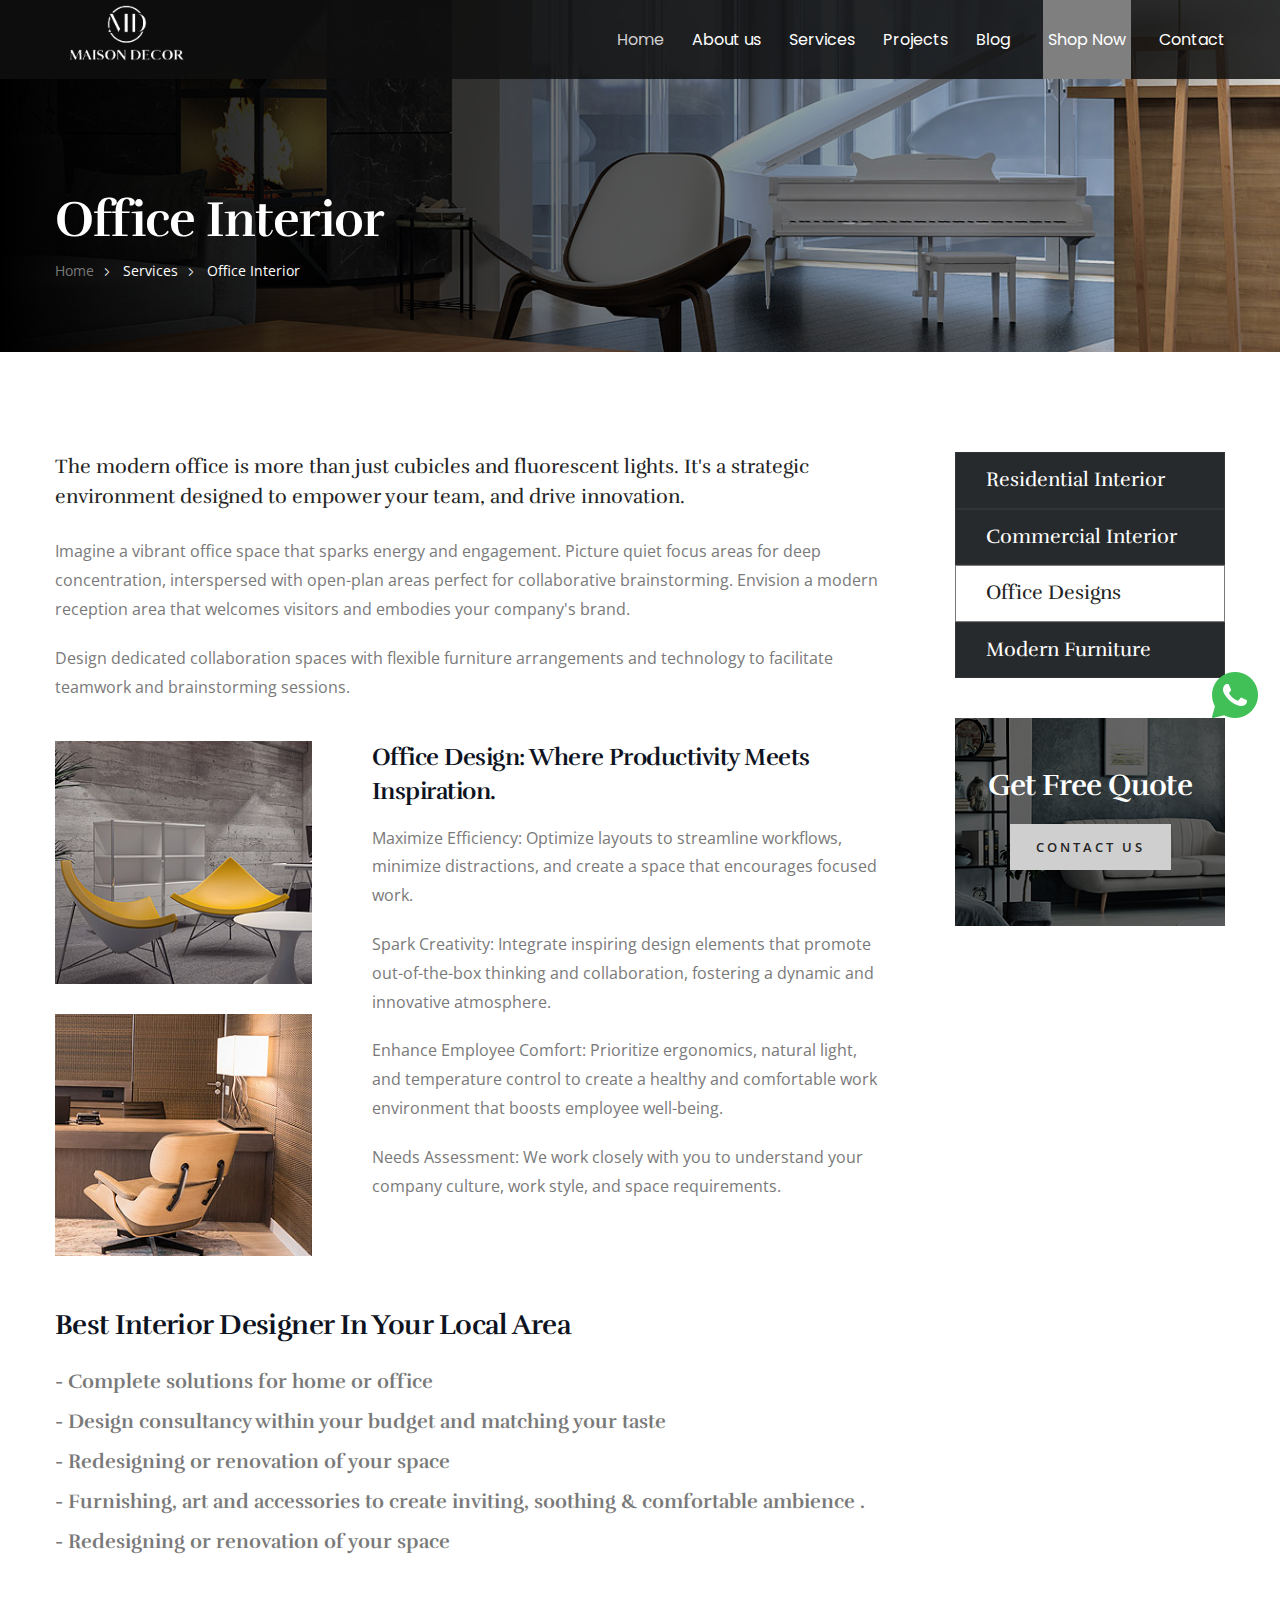
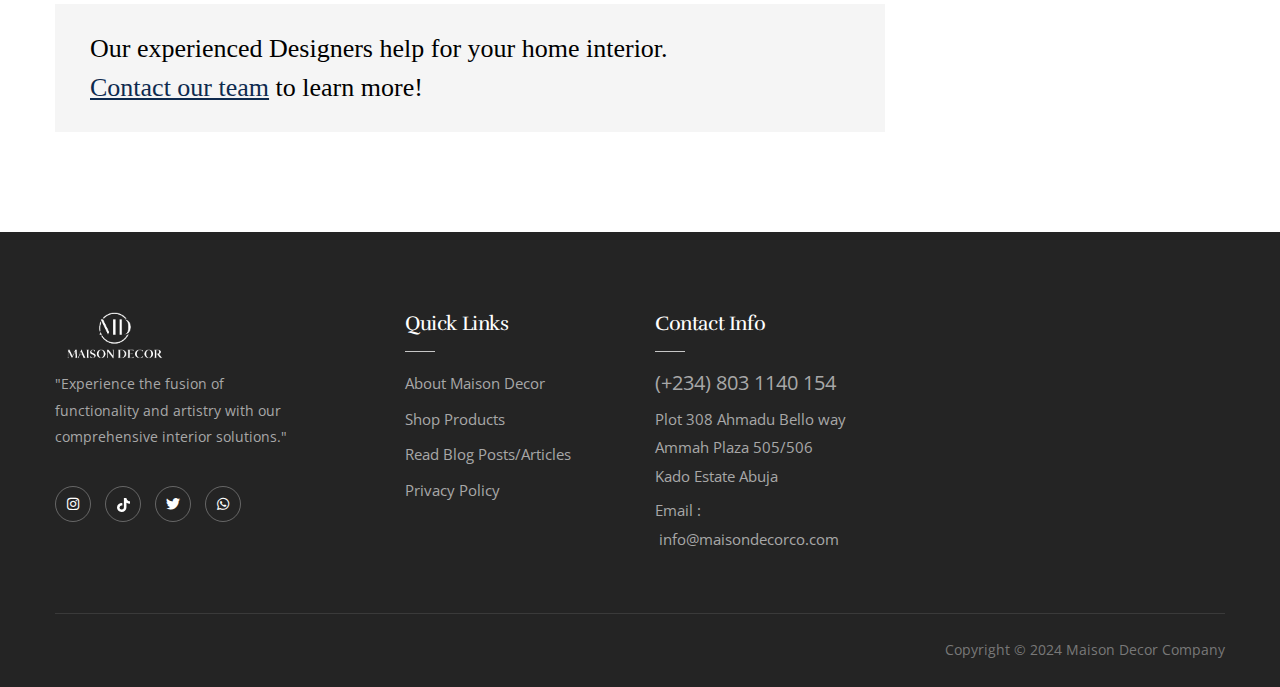
<file: office-interior.html>
<!DOCTYPE html>
<html lang="en">

<!-- stella-orre/index-4.html  30 Nov 2019 03:48:05 GMT -->
<head>
	<script async src="https://www.googletagmanager.com/gtag/js?id=G-VLX9BPHXLY"></script>
        <script>
          window.dataLayer = window.dataLayer || [];
          function gtag(){
          dataLayer.push(arguments)
          }
          gtag('js', new Date());

          gtag('config', 'G-VLX9BPHXLY');
        </script>
<meta charset="utf-8">
<title>Maison Decor - Interior and Home Decor</title>
<!-- Stylesheets -->
<link href="css/bootstrap.css" rel="stylesheet">
<link href="css/style.css" rel="stylesheet">
<link href="css/responsive.css" rel="stylesheet">

<link rel="shortcut icon" href="images/favicon.ico" type="image/x-icon">
<link rel="icon" href="images/favicon.ico" type="image/x-icon">

<!-- Responsive -->
<meta http-equiv="X-UA-Compatible" content="IE=edge">
<meta name="viewport" content="width=device-width, initial-scale=1.0, maximum-scale=1.0, user-scalable=0">
<!--[if lt IE 9]><script src="https://cdnjs.cloudflare.com/ajax/libs/html5shiv/3.7.3/html5shiv.js"></script><![endif]-->
<!--[if lt IE 9]><script src="js/respond.js"></script><![endif]-->
</head>

<body>

<div class="page-wrapper">
    <!-- Preloader -->
    <div class="preloader"></div>

	<!-- Main Header / Header Style Four -->
    <header class="main-header header-style-one">
        
        <!-- Header Upper -->
        <div class="header-upper">
            <div class="auto-container clearfix">
				<!--Info-->
				<div class="logo-outer">
					<div class="logo"><a href="index.html"><img src="images/logo.png" alt="" title=""></a></div>
				</div>

				<!--Nav Box-->
				<div class="nav-outer clearfix">
					<!--Mobile Navigation Toggler For Mobile--><div class="mobile-nav-toggler"><span class="icon flaticon-menu-1"></span></div>
					<nav class="main-menu navbar-expand-md navbar-light">
						<div class="navbar-header">
							<!-- Togg le Button -->      
							<button class="navbar-toggler" type="button" data-toggle="collapse" data-target="#navbarSupportedContent" aria-controls="navbarSupportedContent" aria-expanded="false" aria-label="Toggle navigation">
								<span class="icon flaticon-menu-1"></span>
							</button>
						</div>
						
						<div class="collapse navbar-collapse clearfix" id="navbarSupportedContent">
							<ul class="navigation clearfix">
								<li class="current dropdown"><a href="index.html">Home</a>
								</li>
								<li class="dropdown"><a href="about.html">About us</a>
									<ul>
										<li><a href="about.html">Our Introduction</a></li>
										
									</ul>
								</li>
								<li class="dropdown"><a href="residental-interior.html">Services</a>
									<ul>
								
										<li><a href="residental-interior.html">Residential Interior</a></li>
										<li><a href="commercial-interior.html">Commercial Interior</a></li>
										<li><a href="office-interior.html">Office Design</a></li>
										<li><a href="modern-furniture.html">Modern Furniture</a></li>
										
									</ul>
								</li>
								<li class="dropdown"><a href="projects-fullwidth.html">Projects</a>
									<ul>
										<li><a href="projects-fullwidth.html">All Projects</a></li>
										
									</ul>
								</li>
								<li class="dropdown"><a href="https://blog.maisondecorco.com" >Blog</a>
								
								</li>
								<li class="dropdown-shop"><a class="dropdown-shop" href="https://store.maisondecorco.com" >Shop Now</a>

								</li>
								<li><a href="contact.html">Contact</a></li>
							</ul>
						</div>
					</nav>
					<!-- Main Menu End-->
				</div>
			</div>
            
        </div>
        <!--End Header Upper-->

    	<!-- Mobile Menu  -->
        <div class="mobile-menu">
            <div class="menu-backdrop"></div>
            <div class="close-btn"><span class="icon flaticon-cancel"></span></div>
            
            <nav class="menu-box">
                <div class="nav-logo"><a href="index.html"><img src="images/logo.png" alt="" title=""></a></div>
                <ul class="navigation clearfix"><!--Keep This Empty / Menu will come through Javascript--></ul>
				<!--Social Links-->
				<div class="social-links">
					<ul class="clearfix">
						<li><a href="https://www.instagram.com/maisondecorco?igsh=MWlieW9iZTZ6MnVydQ=="><span class="fab fa-instagram"></span></a></li>
                        <li><a href="https://www.tiktok.com/@maisondecorco?_t=8lYWwjOP5YU&_r=1"><img class="tiktok" src="images/tiktok.svg"></a></li>
					<!--	
						<li><a href="#"><span class="fab fa-twitter"></span></a></li>
						<li><a href="#"><span class="fab fa-facebook-square"></span></a></li>
						<li><a href="#"><span class="fab fa-pinterest-p"></span></a></li>
						<li><a href="#"><span class="fab fa-youtube"></span></a></li>
					-->	
					</ul>
                </div>
            </nav>
        </div><!-- End Mobile Menu -->

    </header>
    <!-- End Main Header -->

    <!--Page Title-->
    <section class="page-title" style="background-image:url(images/background/5.jpg)">
    	<div class="auto-container">
        	<h2>Office Interior</h2>
            <ul class="page-breadcrumb">
            	<li><a href="index.html">home</a></li>
				<li>Services</li>
                <li>Office Interior</li>
            </ul>
        </div>
    </section>
    <!--End Page Title-->
	
	<!--Sidebar Page Container-->
    <div class="sidebar-page-container">
    	<div class="auto-container">
        	<div class="row clearfix">
            	
				<!--Content Side / Services Detail -->
                <div class="content-side col-xl-9 col-lg-8 col-md-12 col-sm-12">
                	<div class="services-detail">
						<div class="inner-box">
							<div class="bold-text">The modern office is more than just cubicles and fluorescent lights. It's a strategic environment designed to empower your team, and drive innovation. </div>
							<div class="text">
								<p>Imagine a vibrant office space that sparks energy and engagement. Picture quiet focus areas for deep concentration, interspersed with open-plan areas perfect for collaborative brainstorming. Envision a modern reception area that welcomes visitors and embodies your company's brand.</p>
								<p>Design dedicated collaboration spaces with flexible furniture arrangements and technology to facilitate teamwork and brainstorming sessions.</p>
								<!-- Two Column -->
								<div class="two-column">
									<div class="row clearfix">
										<div class="column col-lg-4 col-md-4 col-sm-12">
											<div class="image">
												<img src="images/resource/service-22.jpg" alt="" />
											</div>
											<div class="image">
												<img src="images/resource/service-23.jpg" alt="" />
											</div>
										</div>
										<div class="content-column col-lg-8 col-md-8 col-sm-12">
											<div class="inner-column">
												<h3>Office Design: Where Productivity Meets Inspiration.</h3>
												<p>Maximize Efficiency: Optimize layouts to streamline workflows, minimize distractions, and create a space that encourages focused work.</p>
												<p>Spark Creativity: Integrate inspiring design elements that promote out-of-the-box thinking and collaboration, fostering a dynamic and innovative atmosphere.</p>
												<p>Enhance Employee Comfort: Prioritize ergonomics, natural light, and temperature control to create a healthy and comfortable work environment that boosts employee well-being.</p>
												<p>Needs Assessment: We work closely with you to understand your company culture, work style, and space requirements.</p>
											</div>
										</div>
									</div>
								</div>
								<h4>Best Interior Designer In Your Local Area</h4>
								<ul class="list-style-four">
									<li>-   Complete solutions for home or office</li>
									<li>-   Design consultancy within your budget and matching your taste</li>
									<li>-   Redesigning or renovation of your space</li>
									<li>-   Furnishing, art and accessories to create inviting, soothing & comfortable ambience .</li>
									<li>-   Redesigning or renovation of your space</li>
								</ul>
								<div class="service-contact-box"> Our experienced Designers help for your home interior. <br> <a href="contact.html">Contact our team</a> to learn more!</div>
							</div>
						</div>
					</div>
				</div>
				
				<!--Sidebar Side-->
				<div class="sidebar-side col-xl-3 col-lg-4 col-md-12 col-sm-12">
					<aside class="sidebar">
						
						<!-- Sidebar Widget / List Widget-->
                        <div class="sidebar-widget list-widget">
							<!-- Services List -->
							<ul class="services-list">
								<li><a href="residental-interior.html">Residential Interior</a></li>
								<li><a href="commercial-interior.html">Commercial Interior</a></li>
								<li class="active"><a href="office-interior.html">Office Designs</a></li>
								
								<li><a href="modern-furniture.html">Modern Furniture</a></li>
								
							</ul>
						</div>
						
						<!-- Sidebar Widget / Contact Widget-->
                        <div class="sidebar-widget contact-widget">
							<div class="widget-content" style="background-image: url(images/background/7.jpg);">
								<h3>Get Free Quote</h3>
								<a href="contact.html" class="theme-btn btn-style-one"><span class="txt">contact us</span></a>
							</div>
						</div>
					
					</aside>
				</div>
				
			</div>
		</div>
	</div>
	
	<div id="whatsapp-icon">
		<a href="https://wa.me/2348031140154" target="_blank">
		  <img src="images/whatsapp.png" alt="WhatsApp Icon">
		</a>
	  </div>
	
	<!--Main Footer-->
    <footer class="main-footer">
		<div class="auto-container">
        	<!--Widgets Section-->
            <div class="widgets-section">
            	<div class="row clearfix">
                	
                    <!--big column-->
                    <div class="big-column col-lg-6 col-md-12 col-sm-12">
                        <div class="row clearfix">
                        
                            <!--Footer Column-->
                            <div class="footer-column col-lg-7 col-md-6 col-sm-12">
                                <div class="footer-widget logo-widget">
									<div class="logo">
                                    	<a href="index.html"><img width="120px" src="images/logo.png" alt="" /></a>
                                    </div>
                                    <div class="text">"Experience the fusion of functionality and artistry with our comprehensive interior solutions."</div>
                                    <ul class="social-icons">
                                        <li><a href="https://www.instagram.com/maisondecorco?igsh=MWlieW9iZTZ6MnVydQ=="><span class="fab fa-instagram"></span></a></li>
                                        <li><a href="https://www.tiktok.com/@maisondecorco?_t=8lYWwjOP5YU&_r=1"><img class="tiktok" src="images/tiktok.svg"></a></li>
                                        <li><a href="#"><span class="fab fa-twitter"></span></a></li>
										<li><a href="https://wa.me/2348031140154"><span class="fab fa-whatsapp"></span></a></li>
                                    </ul>
								</div>
							</div>
							
							<!--Footer Column-->
                            <div class="footer-column col-lg-5 col-md-6 col-sm-12">
                                <div class="footer-widget links-widget">
                                	<h2>Quick links</h2>
									<div class="widget-content">
										<ul class="list">
                                        	<li><a href="about.html">About Maison Decor</a></li>
                                            <li><a href="https://store.maisondecorco.com">Shop Products</a></li>
                                            <li><a href="https://blog.maisondecorco.com">Read Blog Posts/Articles</a></li>
											<li><a href="privacy.html">Privacy Policy</a></li>
                                        </ul>
                                    </div>
								</div>
							</div>
						
						</div>
					</div>
					
					<!--big column-->
                    <div class="big-column col-lg-6 col-md-12 col-sm-12">
                        <div class="row clearfix">
                        
                            <!--Footer Column-->
                            <div class="footer-column col-lg-5 col-md-6 col-sm-12">
                                <div class="footer-widget contact-widget">
									<h2>Contact Info</h2>
									<div class="widget-content">
										<a href="tel:+2348031140154" class="contact-number">(+234) 803 1140 154</a>
										<ul>
											<li>Plot 308 Ahmadu Bello way Ammah Plaza 505/506 Kado Estate Abuja</li>
											<li>Email :<a href="mailto:info@maisondecorco.com">info@maisondecorco.com</a></li>
										</ul>
									</div>
								</div>
							</div>
							
							<!--Footer Column-->
                            <!--Footer Column-->
                            <div class="footer-column newsletter-widget col-lg-7 col-md-6 col-sm-12">
                                <div class="footer-widget newsletter-widget">
                                	<div id="omnisend-embedded-v2-661fab0ffbab397d8121d9a5"></div>
								</div>
							</div>
						
						</div>
					</div>
					
				</div>
			</div>
			
			<!--Footer Bottom-->
            <div class="footer-bottom clearfix">
                <div class="pull-right">
                    <a>Copyright © 2024 Maison Decor Company</a>
                </div>
            </div>
			
		</div>
	</footer>
	
</div>  
<!--End pagewrapper-->



<!--Scroll to top-->
<div class="scroll-to-top scroll-to-target" data-target="html"><span class="fa fa-angle-up"></span></div>

<!--Scroll to top-->
<script src="js/jquery.js"></script>
<script src="js/popper.min.js"></script>
<script src="js/jquery-ui.js"></script>
<script src="js/bootstrap.min.js"></script>
<script src="js/jquery.fancybox.js"></script>
<script src="js/isotope.js"></script>
<script src="js/owl.js"></script>
<script src="js/wow.js"></script>
<script src="js/appear.js"></script>
<script src="js/scrollbar.js"></script>
<script src="js/script.js"></script>

<script type="text/javascript">
	window.omnisend = window.omnisend || [];
	omnisend.push(["accountID", "661ebf5b85eafbd14bcd2928"]);
	omnisend.push(["track", "$pageViewed"]);
	!function(){var e=document.createElement("script");
	e.type="text/javascript",e.async=!0,
	e.src="https://omnisnippet1.com/inshop/launcher-v2.js";
	var t=document.getElementsByTagName("script")[0];
	t.parentNode.insertBefore(e,t)}();
</script>

<script>
	const subscribeForm = document.getElementById("subscribe-form");
	const subscribeButton = document.getElementById("subscribe-button");
	const subscribeMessage = document.getElementById("subscribe-message");
  
	subscribeButton.addEventListener("click", function (event) {
	  event.preventDefault();
	  subscribeButton.style.display = "none";
	  
  
	  // Set a timeout to display the success message for 2 seconds
	  setTimeout(function () {
		subscribeMessage.style.display = "block"; // Update message content
	  }, 1000);
	});
  </script>


</body>

<!-- stella-orre/office-interior.html  30 Nov 2019 03:50:13 GMT -->
</html>
</file>
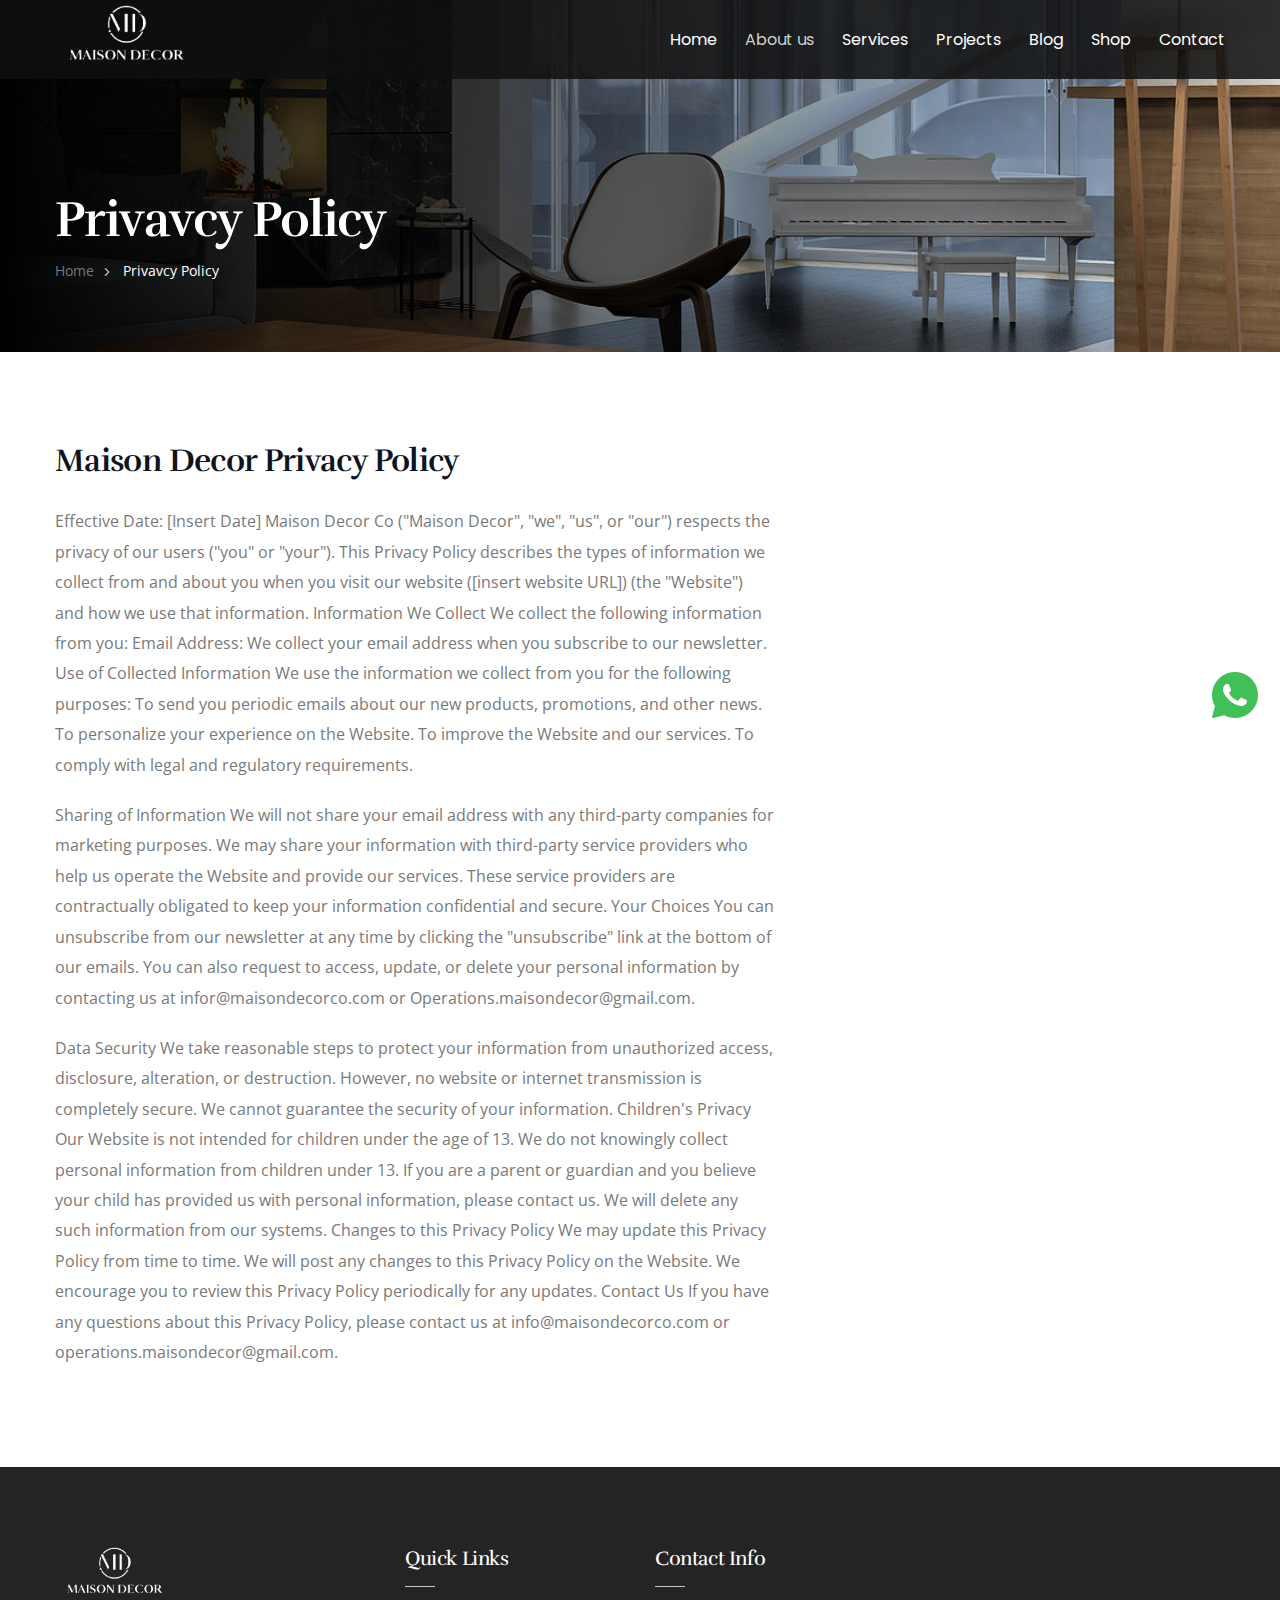
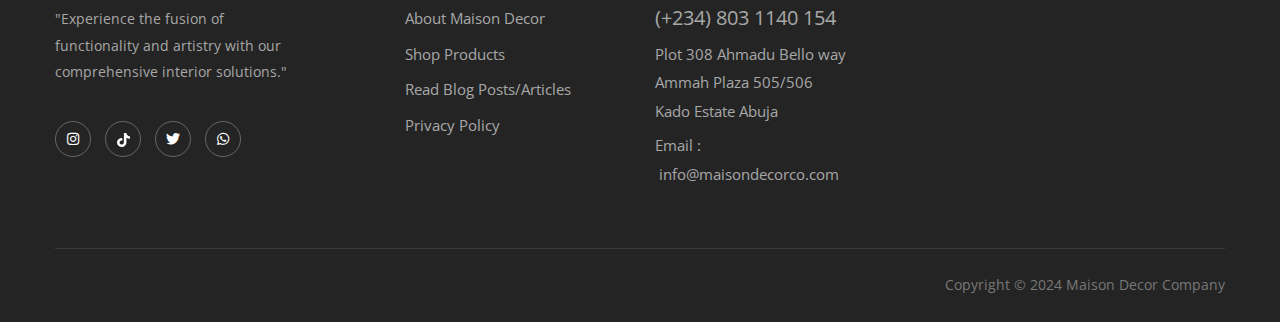
<file: privacy.html>
<!DOCTYPE html>
<html lang="en">

<!-- stella-orre/about.html  30 Nov 2019 03:45:56 GMT -->
<head>
    <script async src="https://www.googletagmanager.com/gtag/js?id=G-VLX9BPHXLY"></script>
        <script>
          window.dataLayer = window.dataLayer || [];
          function gtag(){
          dataLayer.push(arguments)
          }
          gtag('js', new Date());

          gtag('config', 'G-VLX9BPHXLY');
        </script>
<meta charset="utf-8">
<title>Maison Decor - Interior and Home Decor | About</title>
<!-- Stylesheets -->
<link href="css/bootstrap.css" rel="stylesheet">
<link href="css/style.css" rel="stylesheet">
<link href="css/responsive.css" rel="stylesheet">

<link rel="shortcut icon" href="images/favicon.ico" type="image/x-icon">
<link rel="icon" href="images/favicon.ico" type="image/x-icon">

<!-- Responsive -->
<meta http-equiv="X-UA-Compatible" content="IE=edge">
<meta name="viewport" content="width=device-width, initial-scale=1.0, maximum-scale=1.0, user-scalable=0">
<!--[if lt IE 9]><script src="https://cdnjs.cloudflare.com/ajax/libs/html5shiv/3.7.3/html5shiv.js"></script><![endif]-->
<!--[if lt IE 9]><script src="js/respond.js"></script><![endif]-->
</head>

<body>

<div class="page-wrapper">
    <!-- Preloader -->
    <div class="preloader"></div>

    <header class="main-header header-style-one">
        <!--Header Top-->
        
        <!-- End Header Top -->

        <!-- Header Upper -->
        <div class="header-upper">
            <div class="inner-container">
                <div class="auto-container clearfix">
                    <!--Info-->
                    <div class="logo-outer">
                        <div class="logo"><a href="index.html"><img src="images/logo.png" alt="" title=""></a></div>
                    </div>

                    <!--Nav Box-->
                    <div class="nav-outer clearfix">
                        <!--Mobile Navigation Toggler For Mobile--><div class="mobile-nav-toggler"><span class="icon flaticon-menu-1"></span></div>
                        <nav class="main-menu navbar-expand-md navbar-light">
                            <div class="navbar-header">
                                <!-- Togg le Button -->      
                                <button class="navbar-toggler" type="button" data-toggle="collapse" data-target="#navbarSupportedContent" aria-controls="navbarSupportedContent" aria-expanded="false" aria-label="Toggle navigation">
                                    <span class="icon flaticon-menu-1"></span>
                                </button>
                            </div>
                            
                            <div class="collapse navbar-collapse clearfix" id="navbarSupportedContent">
                                <ul class="navigation clearfix">
                                    <li class="dropdown"><a href="index.html">Home</a>
                                    </li>
									<li class="current dropdown"><a href="about.html">About us</a>
                                        <ul>
                                            <li><a href="about.html">Our Introduction</a></li>
                                        </ul>
                                    </li>
                                    <li class="dropdown"><a href="residental-interior.html">Services</a>
                                        <ul>
								
                                            <li><a href="residental-interior.html">Residential Interior</a></li>
                                            <li><a href="commercial-interior.html">Commercial Interior</a></li>
                                            <li><a href="office-interior.html">Office Design</a></li>
                                        
                                            <li><a href="modern-furniture.html">Modern Furniture</a></li>
		
                                        </ul>
                                    </li>
                                    <li class="dropdown"><a href="projects-fullwidth.html">Projects</a>
                                        <ul>
                                            <li><a href="projects-fullwidth.html">All Projects</a></li>
                                        </ul>
                                    </li>
									<li class="dropdown"><a href="https://blog.maisondecorco.com">Blog</a>
                                    </li>
									<li class="dropdown"><a href="shop.html">Shop</a>
                                        <ul>
                                            <li><a href="shop.html">Main shop page</a></li>
                                            <li><a href="product-detail.html">Product Detail Page</a></li>
                                            <li><a href="cart-page.html">Cart Page</a></li>
											<li><a href="checkout.html">Checkout</a></li>
                                        </ul>
                                    </li>
                                    <li><a href="contact.html">Contact</a></li>
                                </ul>
                            </div>
                        </nav>
                        <!-- Main Menu End-->
						
						<!-- Outer Box -->
                    </div>
                </div>
            </div>
        </div>
        <!--End Header Upper-->

    	<!-- Mobile Menu  -->
        <div class="mobile-menu">
            <div class="menu-backdrop"></div>
            <div class="close-btn"><span class="icon flaticon-cancel"></span></div>
            
            <nav class="menu-box">
                <div class="nav-logo"><a href="index.html"><img src="images/logo.png" alt="" title=""></a></div>
                <ul class="navigation clearfix"><!--Keep This Empty / Menu will come through Javascript--></ul>
				<!--Social Links-->
				<div class="social-links">
					<ul class="clearfix">
						<li><a href="https://www.instagram.com/maisondecorco?igsh=MWlieW9iZTZ6MnVydQ=="><span class="fab fa-instagram"></span></a></li>
                        <li><a href="https://www.tiktok.com/@maisondecorco?_t=8lYWwjOP5YU&_r=1"><img class="tiktok" src="images/tiktok.svg"></a></li>
					<!--	
						<li><a href="#"><span class="fab fa-twitter"></span></a></li>
						<li><a href="#"><span class="fab fa-facebook-square"></span></a></li>
						<li><a href="#"><span class="fab fa-pinterest-p"></span></a></li>
						<li><a href="#"><span class="fab fa-youtube"></span></a></li>
					-->	
					</ul>
                </div>
            </nav>
        </div><!-- End Mobile Menu -->

    </header>
    <!-- End Main Header -->

    <!--Page Title-->
    <section class="page-title" style="background-image:url(images/background/5.jpg)">
    	<div class="auto-container">
        	<h2>Privavcy Policy</h2>
            <ul class="page-breadcrumb">
            	<li><a href="index.html">home</a></li>
                <li>Privavcy Policy</li>
            </ul>
        </div>
    </section>
    <!--End Page Title-->
	
	<!-- Story Section -->
	<section class="story-section">
		<div class="auto-container">
			<div class="row clearfix">
				
				<!-- Content Column -->
				<div class="content-column col-lg-8 col-md-12 col-sm-12">
					<div class="inner-column">
						<h2>Maison Decor Privacy Policy</h2>
						<div class="text">
                            <br>
                            <p>Effective Date: [Insert Date]

                                Maison Decor Co ("Maison Decor", "we", "us", or "our") respects the privacy of our users ("you" or "your"). This Privacy Policy describes the types of information we collect from and about you when you visit our website ([insert website URL]) (the "Website") and how we use that information.
                                
                                Information We Collect
                                
                                We collect the following information from you:
                                
                                Email Address: We collect your email address when you subscribe to our newsletter.
                                Use of Collected Information
                                
                                We use the information we collect from you for the following purposes:
                                
                                To send you periodic emails about our new products, promotions, and other news.
                                To personalize your experience on the Website.
                                To improve the Website and our services.
                                To comply with legal and regulatory requirements.</p>
                            <p>Sharing of Information

                                We will not share your email address with any third-party companies for marketing purposes. We may share your information with third-party service providers who help us operate the Website and provide our services. These service providers are contractually obligated to keep your information confidential and secure.
                                
                                Your Choices
                                
                                You can unsubscribe from our newsletter at any time by clicking the "unsubscribe" link at the bottom of our emails. You can also request to access, update, or delete your personal information by contacting us at infor@maisondecorco.com or Operations.maisondecor@gmail.com.</p>
                                <p>Data Security

                                    We take reasonable steps to protect your information from unauthorized access, disclosure, alteration, or destruction. However, no website or internet transmission is completely secure. We cannot guarantee the security of your information.
                                    
                                    Children's Privacy
                                    
                                    Our Website is not intended for children under the age of 13. We do not knowingly collect personal information from children under 13. If you are a parent or guardian and you believe your child has provided us with personal information, please contact us. We will delete any such information from our systems.
                                    
                                    Changes to this Privacy Policy
                                    
                                    We may update this Privacy Policy from time to time. We will post any changes to this Privacy Policy on the Website. We encourage you to review this Privacy Policy periodically for any updates.
                                    
                                    Contact Us
                                    
                                    If you have any questions about this Privacy Policy, please contact us at info@maisondecorco.com or operations.maisondecor@gmail.com.</p>
						</div>
					</div>
				</div>
				
			</div>
		</div>
	</section>
	<!-- End Story Section -->
	
	<div id="whatsapp-icon">
		<a href="https://wa.me/2348031140154" target="_blank">
		  <img src="images/whatsapp.png" alt="WhatsApp Icon">
		</a>
	  </div>
	
	<!--Main Footer-->
    <footer class="main-footer">
		<div class="auto-container">
        	<!--Widgets Section-->
            <div class="widgets-section">
            	<div class="row clearfix">
                	
                    <!--big column-->
                    <div class="big-column col-lg-6 col-md-12 col-sm-12">
                        <div class="row clearfix">
                        
                            <!--Footer Column-->
                            <div class="footer-column col-lg-7 col-md-6 col-sm-12">
                                <div class="footer-widget logo-widget">
									<div class="logo">
                                    	<a href="index.html"><img width="120px" src="images/logo.png" alt="" /></a>
                                    </div>
                                    <div class="text">"Experience the fusion of functionality and artistry with our comprehensive interior solutions."</div>
                                    <ul class="social-icons">
                                        <li><a href="https://www.instagram.com/maisondecorco?igsh=MWlieW9iZTZ6MnVydQ=="><span class="fab fa-instagram"></span></a></li>
                                        <li><a href="https://www.tiktok.com/@maisondecorco?_t=8lYWwjOP5YU&_r=1"><img class="tiktok" src="images/tiktok.svg"></a></li>
                                        <li><a href="#"><span class="fab fa-twitter"></span></a></li>
										<li><a href="https://wa.me/2348031140154"><span class="fab fa-whatsapp"></span></a></li>
                                    </ul>
								</div>
							</div>
							
							<!--Footer Column-->
                            <div class="footer-column col-lg-5 col-md-6 col-sm-12">
                                <div class="footer-widget links-widget">
                                	<h2>Quick links</h2>
									<div class="widget-content">
										<ul class="list">
                                        	<li><a href="about.html">About Maison Decor</a></li>
                                            <li><a href="https://store.maisondecorco.com">Shop Products</a></li>
                                            <li><a href="https://blog.maisondecorco.com">Read Blog Posts/Articles</a></li>
											<li><a href="privacy.html">Privacy Policy</a></li>
                                        </ul>
                                    </div>
								</div>
							</div>
						
						</div>
					</div>
					
					<!--big column-->
                    <div class="big-column col-lg-6 col-md-12 col-sm-12">
                        <div class="row clearfix">
                        
                            <!--Footer Column-->
                            <div class="footer-column col-lg-5 col-md-6 col-sm-12">
                                <div class="footer-widget contact-widget">
									<h2>Contact Info</h2>
									<div class="widget-content">
										<a href="tel:+2348031140154" class="contact-number">(+234) 803 1140 154</a>
										<ul>
											<li>Plot 308 Ahmadu Bello way Ammah Plaza 505/506 Kado Estate Abuja</li>
											<li>Email :<a href="mailto:info@maisondecorco.com">info@maisondecorco.com</a></li>
										</ul>
									</div>
								</div>
							</div>
							
							<!--Footer Column-->
                            <!--Footer Column-->
                            <div class="footer-column newsletter-widget col-lg-7 col-md-6 col-sm-12">
                                <div class="footer-widget newsletter-widget">
                                	<div id="omnisend-embedded-v2-661fab0ffbab397d8121d9a5"></div>
								</div>
							</div>
						
						</div>
					</div>
					
				</div>
			</div>
			
			<!--Footer Bottom-->
            <div class="footer-bottom clearfix">
                <div class="pull-right">
                    <a>Copyright © 2024 Maison Decor Company</a>
                </div>
            </div>
			
		</div>
	</footer>
	
</div>  
<!--End pagewrapper-->


<!--Scroll to top-->
<div class="scroll-to-top scroll-to-target" data-target="html"><span class="fa fa-angle-up"></span></div>

<!--Scroll to top-->
<script src="js/jquery.js"></script>
<script src="js/popper.min.js"></script>
<script src="js/jquery-ui.js"></script>
<script src="js/bootstrap.min.js"></script>
<script src="js/jquery.fancybox.js"></script>
<script src="js/isotope.js"></script>
<script src="js/owl.js"></script>
<script src="js/wow.js"></script>
<script src="js/appear.js"></script>
<script src="js/scrollbar.js"></script>
<script src="js/script.js"></script>

<script type="text/javascript">
	window.omnisend = window.omnisend || [];
	omnisend.push(["accountID", "661ebf5b85eafbd14bcd2928"]);
	omnisend.push(["track", "$pageViewed"]);
	!function(){var e=document.createElement("script");
	e.type="text/javascript",e.async=!0,
	e.src="https://omnisnippet1.com/inshop/launcher-v2.js";
	var t=document.getElementsByTagName("script")[0];
	t.parentNode.insertBefore(e,t)}();
</script>

<script>
	const subscribeForm = document.getElementById("subscribe-form");
	const subscribeButton = document.getElementById("subscribe-button");
	const subscribeMessage = document.getElementById("subscribe-message");
  
	subscribeButton.addEventListener("click", function (event) {
	  event.preventDefault();
	  subscribeButton.style.display = "none";
	  
  
	  // Set a timeout to display the success message for 2 seconds
	  setTimeout(function () {
		subscribeMessage.style.display = "block"; // Update message content
	  }, 1000);
	});
  </script>

</body>

<!-- stella-orre/about.html  30 Nov 2019 03:46:11 GMT -->
</html>
</file>
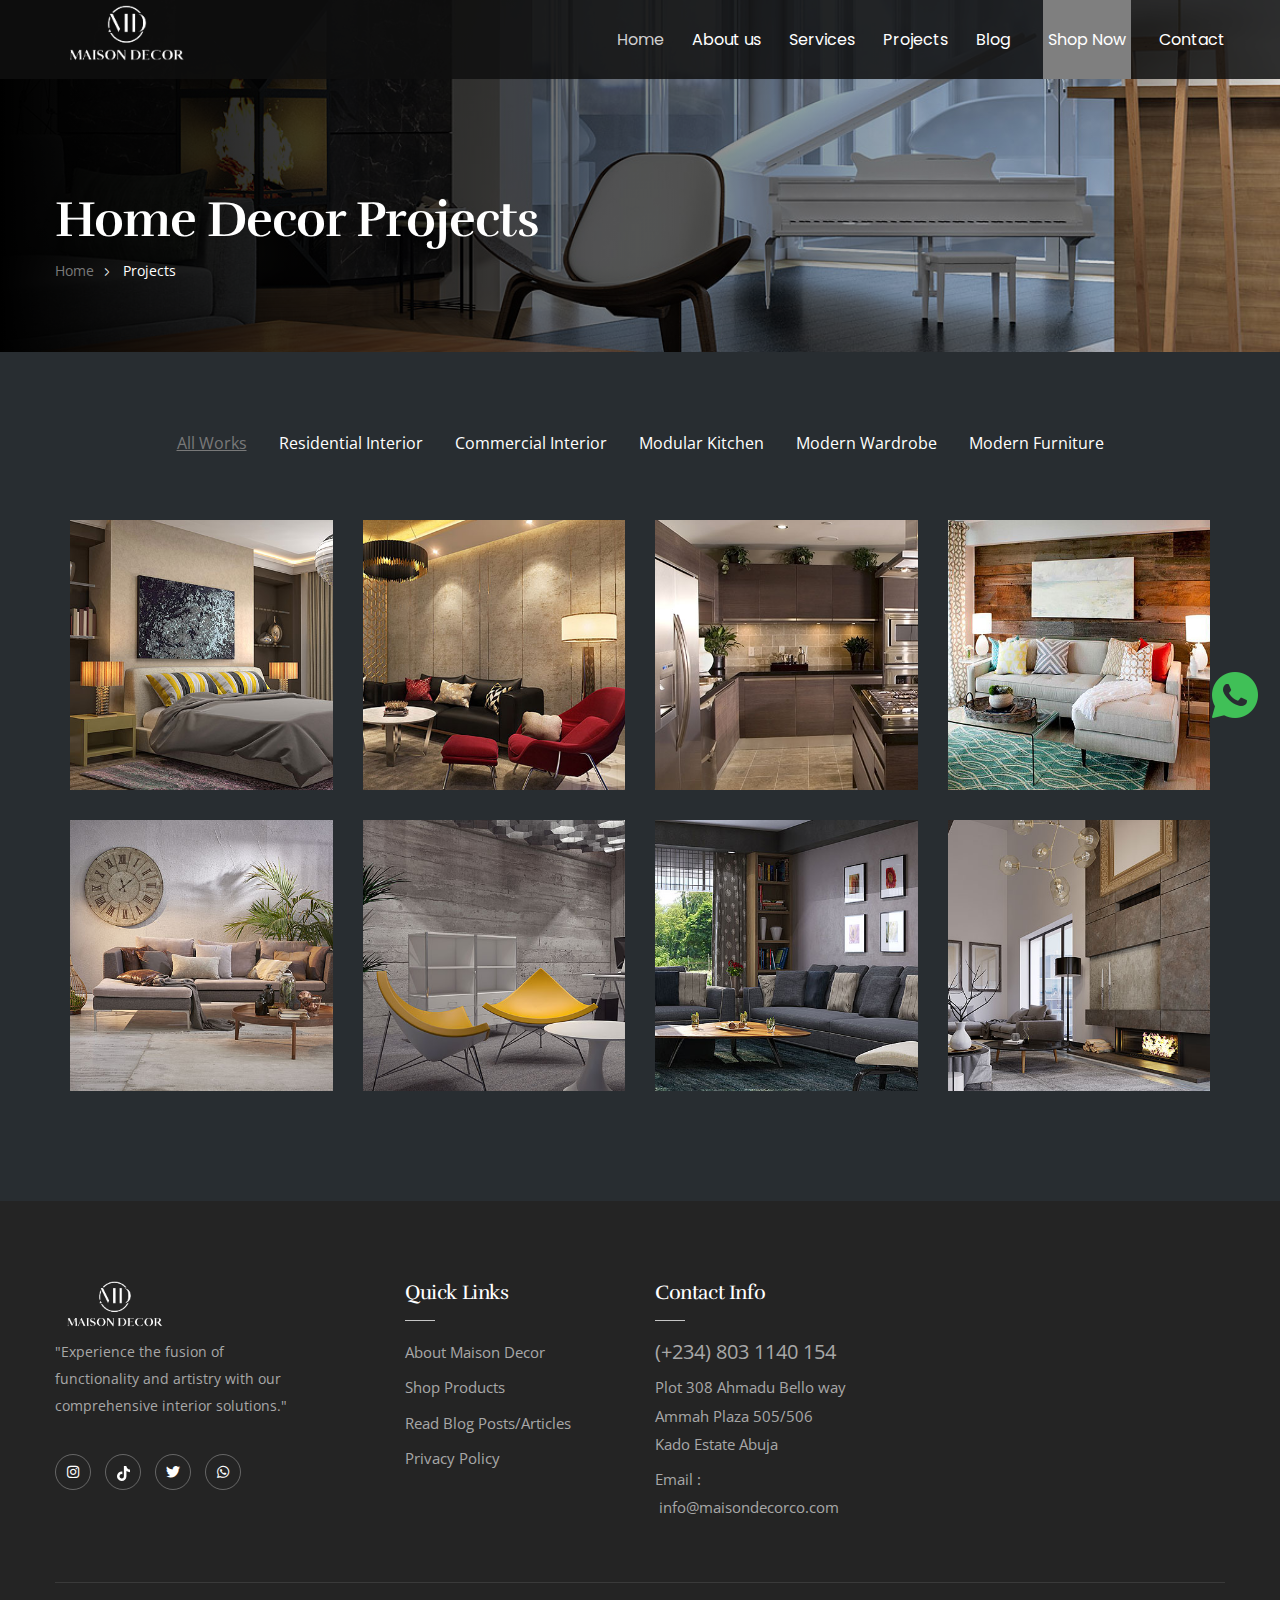
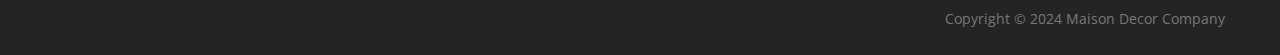
<file: projects-fullwidth.html>
<!DOCTYPE html>
<html lang="en">

<!-- stella-orre/index-4.html  30 Nov 2019 03:48:05 GMT -->
<head>
	<script async src="https://www.googletagmanager.com/gtag/js?id=G-VLX9BPHXLY"></script>
        <script>
          window.dataLayer = window.dataLayer || [];
          function gtag(){
          dataLayer.push(arguments)
          }
          gtag('js', new Date());

          gtag('config', 'G-VLX9BPHXLY');
        </script>
<meta charset="utf-8">
<title>Maison Decor - Interior and Home Decor</title>
<!-- Stylesheets -->
<link href="css/bootstrap.css" rel="stylesheet">
<link href="css/style.css" rel="stylesheet">
<link href="css/responsive.css" rel="stylesheet">

<link rel="shortcut icon" href="images/favicon.ico" type="image/x-icon">
<link rel="icon" href="images/favicon.ico" type="image/x-icon">

<!-- Responsive -->
<meta http-equiv="X-UA-Compatible" content="IE=edge">
<meta name="viewport" content="width=device-width, initial-scale=1.0, maximum-scale=1.0, user-scalable=0">
<!--[if lt IE 9]><script src="https://cdnjs.cloudflare.com/ajax/libs/html5shiv/3.7.3/html5shiv.js"></script><![endif]-->
<!--[if lt IE 9]><script src="js/respond.js"></script><![endif]-->
</head>

<body>

<div class="page-wrapper">
    <!-- Preloader -->
    <div class="preloader"></div>

	<!-- Main Header / Header Style Four -->
    <header class="main-header header-style-one">
        
        <!-- Header Upper -->
        <div class="header-upper">
            <div class="auto-container clearfix">
				<!--Info-->
				<div class="logo-outer">
					<div class="logo"><a href="index.html"><img src="images/logo.png" alt="" title=""></a></div>
				</div>

				<!--Nav Box-->
				<div class="nav-outer clearfix">
					<!--Mobile Navigation Toggler For Mobile--><div class="mobile-nav-toggler"><span class="icon flaticon-menu-1"></span></div>
					<nav class="main-menu navbar-expand-md navbar-light">
						<div class="navbar-header">
							<!-- Togg le Button -->      
							<button class="navbar-toggler" type="button" data-toggle="collapse" data-target="#navbarSupportedContent" aria-controls="navbarSupportedContent" aria-expanded="false" aria-label="Toggle navigation">
								<span class="icon flaticon-menu-1"></span>
							</button>
						</div>
						
						<div class="collapse navbar-collapse clearfix" id="navbarSupportedContent">
							<ul class="navigation clearfix">
								<li class="current dropdown"><a href="index.html">Home</a>
								</li>
								<li class="dropdown"><a href="about.html">About us</a>
									<ul>
										<li><a href="about.html">Our Introduction</a></li>
										
									</ul>
								</li>
								<li class="dropdown"><a href="residental-interior.html">Services</a>
									<ul>
								
										<li><a href="residental-interior.html">Residential Interior</a></li>
										<li><a href="commercial-interior.html">Commercial Interior</a></li>
										<li><a href="office-interior.html">Office Design</a></li>
										<li><a href="modern-furniture.html">Modern Furniture</a></li>
										
									</ul>
								</li>
								<li class="dropdown"><a href="projects-fullwidth.html">Projects</a>
									<ul>
										<li><a href="projects-fullwidth.html">All Projects</a></li>
										
									</ul>
								</li>
								<li class="dropdown"><a href="https://blog.maisondecorco.com" >Blog</a>
								
								</li>
								<li class="dropdown-shop"><a class="dropdown-shop" href="https://store.maisondecorco.com" >Shop Now</a>

								</li>
								<li><a href="contact.html">Contact</a></li>
							</ul>
						</div>
					</nav>
					<!-- Main Menu End-->
				</div>
			</div>
            
        </div>
        <!--End Header Upper-->

    	<!-- Mobile Menu  -->
        <div class="mobile-menu">
            <div class="menu-backdrop"></div>
            <div class="close-btn"><span class="icon flaticon-cancel"></span></div>
            
            <nav class="menu-box">
                <div class="nav-logo"><a href="index.html"><img src="images/logo.png" alt="" title=""></a></div>
                <ul class="navigation clearfix"><!--Keep This Empty / Menu will come through Javascript--></ul>
				<!--Social Links-->
				<div class="social-links">
					<ul class="clearfix">
						<li><a href="https://www.instagram.com/maisondecorco?igsh=MWlieW9iZTZ6MnVydQ=="><span class="fab fa-instagram"></span></a></li>
                        <li><a href="https://www.tiktok.com/@maisondecorco?_t=8lYWwjOP5YU&_r=1"><img class="tiktok" src="images/tiktok.svg"></a></li>
					<!--	
						<li><a href="#"><span class="fab fa-twitter"></span></a></li>
						<li><a href="#"><span class="fab fa-facebook-square"></span></a></li>
						<li><a href="#"><span class="fab fa-pinterest-p"></span></a></li>
						<li><a href="#"><span class="fab fa-youtube"></span></a></li>
					-->	
					</ul>
                </div>
            </nav>
        </div><!-- End Mobile Menu -->

    </header>
    <!-- End Main Header -->

    <!--Page Title-->
    <section class="page-title" style="background-image:url(images/background/5.jpg)">
    	<div class="auto-container">
        	<h2>Home Decor Projects</h2>
            <ul class="page-breadcrumb">
            	<li><a href="index-2.html">home</a></li>
                <li>Projects</li>
            </ul>
        </div>
    </section>
    <!--End Page Title-->
	
	<!-- Portfolio Page Section -->
	<section class="portfolio-page-section">
		<div class="outer-container">
			<!--MixitUp Galery-->
            <div class="mixitup-gallery">
                
                <!--Filter-->
                <div class="filters clearfix">
                	
                	<ul class="filter-tabs filter-btns text-center clearfix">
                        <li class="active filter" data-role="button" data-filter="all">All Works</li>
                        <li class="filter" data-role="button" data-filter=".residential-interior">Residential Interior</li>
                        <li class="filter" data-role="button" data-filter=".interior">Commercial Interior</li>
                        <li class="filter" data-role="button" data-filter=".kitchen">Modular Kitchen</li>
                        <li class="filter" data-role="button" data-filter=".wardrobe">Modern Wardrobe</li>
						<li class="filter" data-role="button" data-filter=".furniture">Modern Furniture</li>
                    </ul>
                    
                </div>
                
                <div class="filter-list row clearfix">
					
					<!-- Gallery Item -->
					<div class="gallery-item mix all wardrobe kitchen col-lg-3 col-md-6 col-sm-12">
						<div class="inner-box">
							<figure class="image-box">
								<img src="images/gallery/26.jpg" alt="">
								<!--Overlay Box-->
								<div class="overlay-box">
									<div class="overlay-inner">
										<div class="content">
											
											<a href="images/gallery/26.jpg" data-fancybox="gallery-5" data-caption="" class="link"><span class="icon flaticon-magnifying-glass-1"></span></a>
											
										</div>
									</div>
								</div>
							</figure>
						</div>
					</div>
					
					<!-- Gallery Item -->
					<div class="gallery-item mix all wardrobe kitchen col-lg-3 col-md-6 col-sm-12">
						<div class="inner-box">
							<figure class="image-box">
								<img src="images/gallery/27.jpg" alt="">
								<!--Overlay Box-->
								<div class="overlay-box">
									<div class="overlay-inner">
										<div class="content">
											
											<a href="images/gallery/27.jpg" data-fancybox="gallery-5" data-caption="" class="link"><span class="icon flaticon-magnifying-glass-1"></span></a>
											
										</div>
									</div>
								</div>
							</figure>
						</div>
					</div>
					
					<!-- Gallery Item -->
					<div class="gallery-item mix all wardrobe residential-interior interior col-lg-3 col-md-6 col-sm-12">
						<div class="inner-box">
							<figure class="image-box">
								<img src="images/gallery/28.jpg" alt="">
								<!--Overlay Box-->
								<div class="overlay-box">
									<div class="overlay-inner">
										<div class="content">
											
											<a href="images/gallery/28.jpg" data-fancybox="gallery-5" data-caption="" class="link"><span class="icon flaticon-magnifying-glass-1"></span></a>
											
										</div>
									</div>
								</div>
							</figure>
						</div>
					</div>
					
					<!-- Gallery Item -->
					<div class="gallery-item mix all wardrobe furniture kitchen col-lg-3 col-md-6 col-sm-12">
						<div class="inner-box">
							<figure class="image-box">
								<img src="images/gallery/29.jpg" alt="">
								<!--Overlay Box-->
								<div class="overlay-box">
									<div class="overlay-inner">
										<div class="content">
											
											<a href="images/gallery/29.jpg" data-fancybox="gallery-5" data-caption="" class="link"><span class="icon flaticon-magnifying-glass-1"></span></a>
											
										</div>
									</div>
								</div>
							</figure>
						</div>
					</div>
					
					<!-- Gallery Item -->
					<div class="gallery-item mix all interior residential-interior col-lg-3 col-md-6 col-sm-12">
						<div class="inner-box">
							<figure class="image-box">
								<img src="images/gallery/30.jpg" alt="">
								<!--Overlay Box-->
								<div class="overlay-box">
									<div class="overlay-inner">
										<div class="content">
											
											<a href="images/gallery/30.jpg" data-fancybox="gallery-5" data-caption="" class="link"><span class="icon flaticon-magnifying-glass-1"></span></a>
											
										</div>
									</div>
								</div>
							</figure>
						</div>
					</div>
					
					<!-- Gallery Item -->
					<div class="gallery-item mix all wardrobe furniture kitchen col-lg-3 col-md-6 col-sm-12">
						<div class="inner-box">
							<figure class="image-box">
								<img src="images/gallery/31.jpg" alt="">
								<!--Overlay Box-->
								<div class="overlay-box">
									<div class="overlay-inner">
										<div class="content">
											
											<a href="images/gallery/31.jpg" data-fancybox="gallery-5" data-caption="" class="link"><span class="icon flaticon-magnifying-glass-1"></span></a>
											
										</div>
									</div>
								</div>
							</figure>
						</div>
					</div>
					
					<!-- Gallery Item -->
					<div class="gallery-item mix all interior furniture col-lg-3 col-md-6 col-sm-12">
						<div class="inner-box">
							<figure class="image-box">
								<img src="images/gallery/32.jpg" alt="">
								<!--Overlay Box-->
								<div class="overlay-box">
									<div class="overlay-inner">
										<div class="content">
											
											<a href="images/gallery/32.jpg" data-fancybox="gallery-5" data-caption="" class="link"><span class="icon flaticon-magnifying-glass-1"></span></a>
											
										</div>
									</div>
								</div>
							</figure>
						</div>
					</div>
					
					<!-- Gallery Item -->
					<div class="gallery-item mix all furniture kitchen col-lg-3 col-md-6 col-sm-12">
						<div class="inner-box">
							<figure class="image-box">
								<img src="images/gallery/33.jpg" alt="">
								<!--Overlay Box-->
								<div class="overlay-box">
									<div class="overlay-inner">
										<div class="content">
											
											<a href="images/gallery/33.jpg" data-fancybox="gallery-5" data-caption="" class="link"><span class="icon flaticon-magnifying-glass-1"></span></a>
											
										</div>
									</div>
								</div>
							</figure>
						</div>
					</div>
					
				</div>
				
			</div>
		</div>
	</section>
	<!-- End Story Section -->
	
	<div id="whatsapp-icon">
		<a href="https://wa.me/2348031140154" target="_blank">
		  <img src="images/whatsapp.png" alt="WhatsApp Icon">
		</a>
	  </div>
	
	<!--Main Footer-->
    <footer class="main-footer">
		<div class="auto-container">
        	<!--Widgets Section-->
            <div class="widgets-section">
            	<div class="row clearfix">
                	
                    <!--big column-->
                    <div class="big-column col-lg-6 col-md-12 col-sm-12">
                        <div class="row clearfix">
                        
                            <!--Footer Column-->
                            <div class="footer-column col-lg-7 col-md-6 col-sm-12">
                                <div class="footer-widget logo-widget">
									<div class="logo">
                                    	<a href="index.html"><img width="120px" src="images/logo.png" alt="" /></a>
                                    </div>
                                    <div class="text">"Experience the fusion of functionality and artistry with our comprehensive interior solutions."</div>
                                    <ul class="social-icons">
                                        <li><a href="https://www.instagram.com/maisondecorco?igsh=MWlieW9iZTZ6MnVydQ=="><span class="fab fa-instagram"></span></a></li>
                                        <li><a href="https://www.tiktok.com/@maisondecorco?_t=8lYWwjOP5YU&_r=1"><img class="tiktok" src="images/tiktok.svg"></a></li>
                                        <li><a href="#"><span class="fab fa-twitter"></span></a></li>
										<li><a href="https://wa.me/2348031140154"><span class="fab fa-whatsapp"></span></a></li>
                                    </ul>
								</div>
							</div>
							
							<!--Footer Column-->
                            <div class="footer-column col-lg-5 col-md-6 col-sm-12">
                                <div class="footer-widget links-widget">
                                	<h2>Quick links</h2>
									<div class="widget-content">
										<ul class="list">
                                        	<li><a href="about.html">About Maison Decor</a></li>
                                            <li><a href="https://store.maisondecorco.com">Shop Products</a></li>
                                            <li><a href="https://blog.maisondecorco.com">Read Blog Posts/Articles</a></li>
											<li><a href="privacy.html">Privacy Policy</a></li>
                                        </ul>
                                    </div>
								</div>
							</div>
						
						</div>
					</div>
					
					<!--big column-->
                    <div class="big-column col-lg-6 col-md-12 col-sm-12">
                        <div class="row clearfix">
                        
                            <!--Footer Column-->
                            <div class="footer-column col-lg-5 col-md-6 col-sm-12">
                                <div class="footer-widget contact-widget">
									<h2>Contact Info</h2>
									<div class="widget-content">
										<a href="tel:+2348031140154" class="contact-number">(+234) 803 1140 154</a>
										<ul>
											<li>Plot 308 Ahmadu Bello way Ammah Plaza 505/506 Kado Estate Abuja</li>
											<li>Email :<a href="mailto:info@maisondecorco.com">info@maisondecorco.com</a></li>
										</ul>
									</div>
								</div>
							</div>
							
							<!--Footer Column-->
                            <!--Footer Column-->
                            <div class="footer-column newsletter-widget col-lg-7 col-md-6 col-sm-12">
                                <div class="footer-widget newsletter-widget">
                                	<div id="omnisend-embedded-v2-661fab0ffbab397d8121d9a5"></div>
								</div>
							</div>
						
						</div>
					</div>
					
				</div>
			</div>
			
			<!--Footer Bottom-->
            <div class="footer-bottom clearfix">
                <div class="pull-right">
                    <a>Copyright © 2024 Maison Decor Company</a>
                </div>
            </div>
			
		</div>
	</footer>
	
</div>  
<!--End pagewrapper-->


<!--Scroll to top-->
<div class="scroll-to-top scroll-to-target" data-target="html"><span class="fa fa-angle-up"></span></div>

<!--Search Popup-->
<div id="search-popup" class="search-popup">
	<div class="close-search theme-btn"><span class="flaticon-cancel"></span></div>
	<div class="popup-inner">
		<div class="overlay-layer"></div>
    	<div class="search-form">
        	<form method="post" action="templateshub.net">
            	<div class="form-group">
                	<fieldset>
                        <input type="search" class="form-control" name="search-input" value="" placeholder="Search Here" required >
                        <input type="submit" value="Search Now!" class="theme-btn">
                    </fieldset>
                </div>
            </form>
            
            <br>
            <h3>Recent Search Keywords</h3>
            <ul class="recent-searches">
                <li><a href="#">Home Interiors</a></li>
                <li><a href="#">Offices Interiors</a></li>
                <li><a href="#">Showroom Interiors</a></li>
                <li><a href="#">Building Interiors</a></li>
                <li><a href="#">Shops Interiors</a></li>
            </ul>
        
        </div>
        
    </div>
</div>

<!--Scroll to top-->
<script src="js/jquery.js"></script>
<script src="js/popper.min.js"></script>
<script src="js/jquery-ui.js"></script>
<script src="js/bootstrap.min.js"></script>
<script src="js/jquery.fancybox.js"></script>
<script src="js/owl.js"></script>
<script src="js/wow.js"></script>
<script src="js/mixitup.js"></script>
<script src="js/appear.js"></script>
<script src="js/scrollbar.js"></script>
<script src="js/script.js"></script>

<script type="text/javascript">
	window.omnisend = window.omnisend || [];
	omnisend.push(["accountID", "661ebf5b85eafbd14bcd2928"]);
	omnisend.push(["track", "$pageViewed"]);
	!function(){var e=document.createElement("script");
	e.type="text/javascript",e.async=!0,
	e.src="https://omnisnippet1.com/inshop/launcher-v2.js";
	var t=document.getElementsByTagName("script")[0];
	t.parentNode.insertBefore(e,t)}();
</script>

<script>
	const subscribeForm = document.getElementById("subscribe-form");
	const subscribeButton = document.getElementById("subscribe-button");
	const subscribeMessage = document.getElementById("subscribe-message");
  
	subscribeButton.addEventListener("click", function (event) {
	  event.preventDefault();
	  subscribeButton.style.display = "none";
	  
  
	  // Set a timeout to display the success message for 2 seconds
	  setTimeout(function () {
		subscribeMessage.style.display = "block"; // Update message content
	  }, 1000);
	});
  </script>

</body>

<!-- stella-orre/projects-fullwidth.html  30 Nov 2019 03:51:37 GMT -->
</html>
</file>
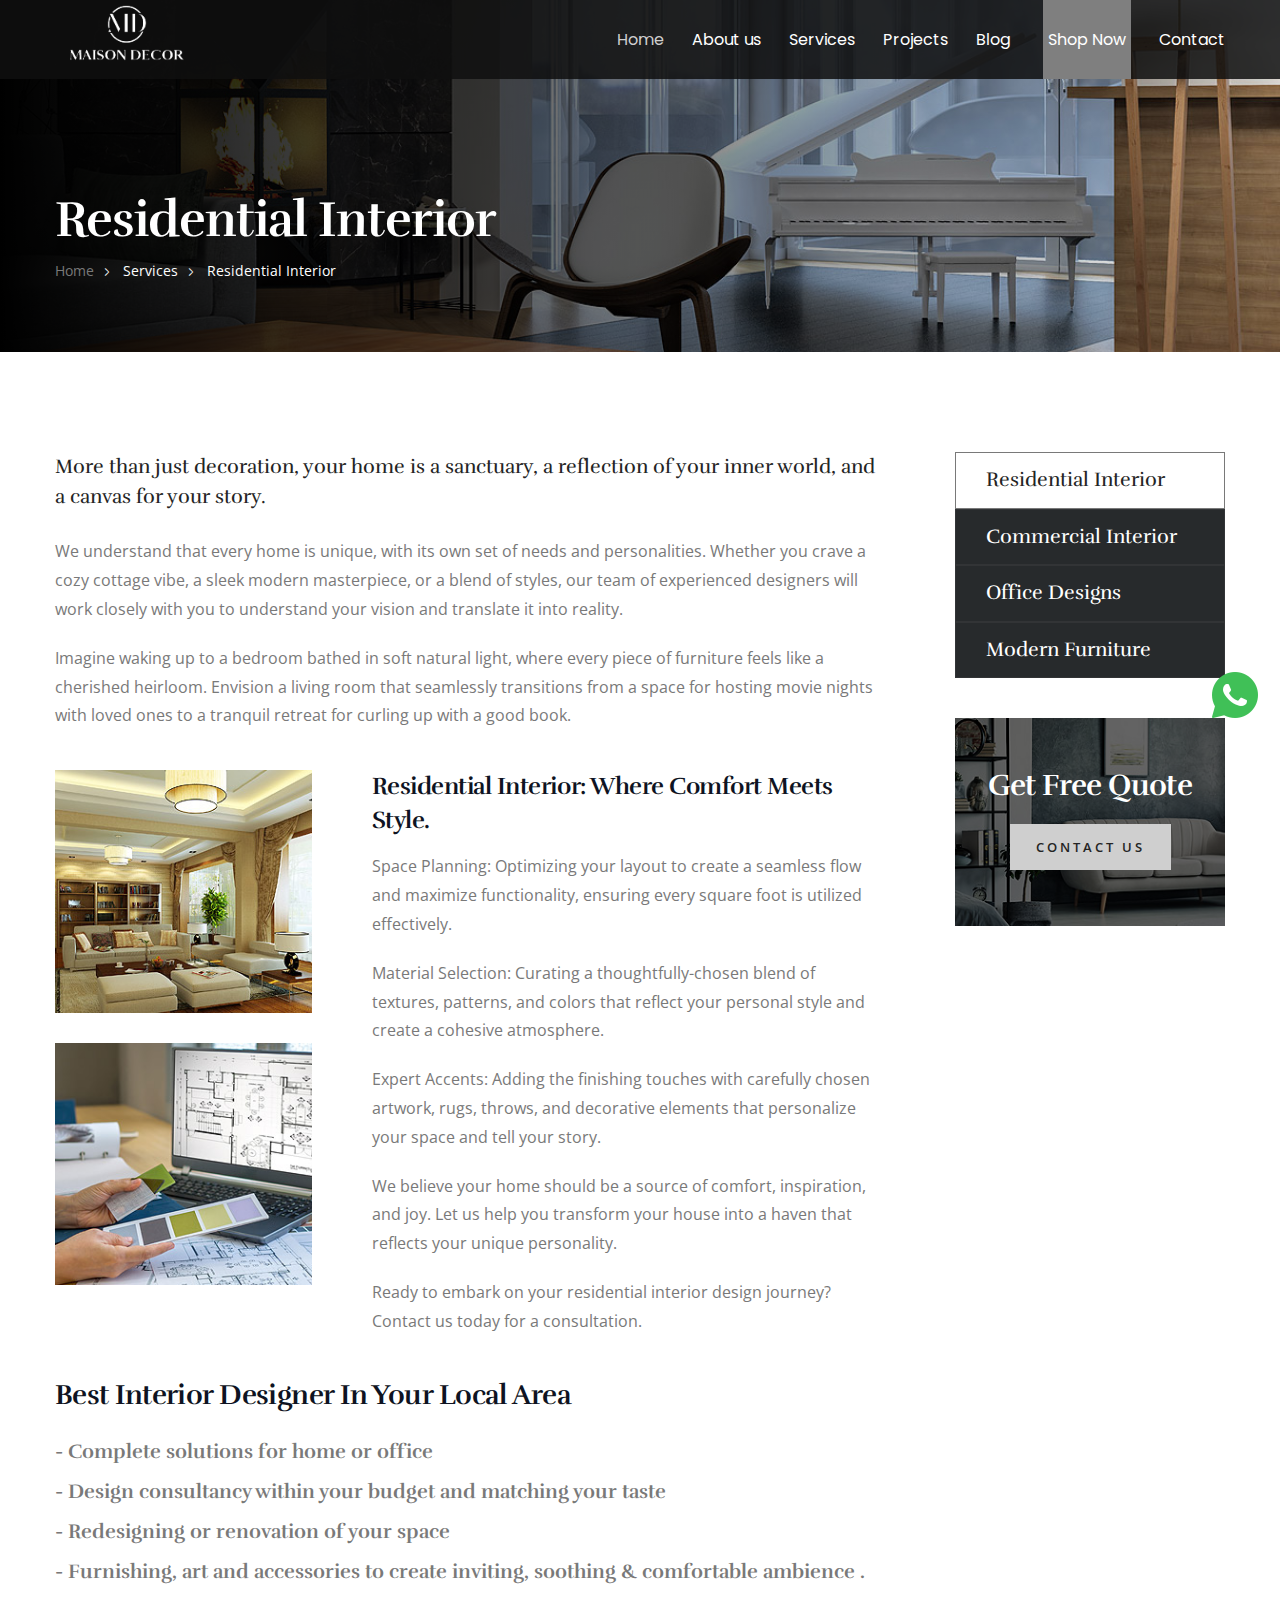
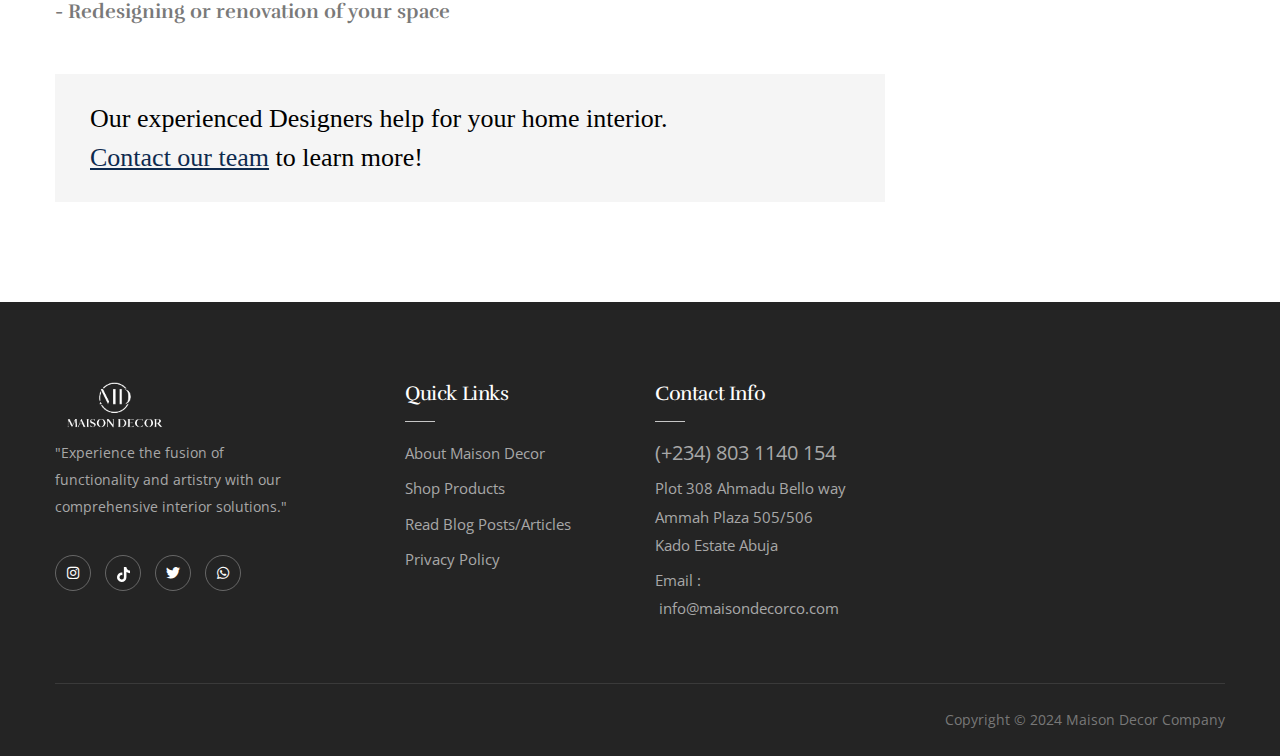
<file: residental-interior.html>
<!DOCTYPE html>
<html lang="en">

<!-- stella-orre/index-4.html  30 Nov 2019 03:48:05 GMT -->
<head>
	<script async src="https://www.googletagmanager.com/gtag/js?id=G-VLX9BPHXLY"></script>
        <script>
          window.dataLayer = window.dataLayer || [];
          function gtag(){
          dataLayer.push(arguments)
          }
          gtag('js', new Date());

          gtag('config', 'G-VLX9BPHXLY');
        </script>
<meta charset="utf-8">
<title>Maison Decor - Interior and Home Decor</title>
<!-- Stylesheets -->
<link href="css/bootstrap.css" rel="stylesheet">
<link href="css/style.css" rel="stylesheet">
<link href="css/responsive.css" rel="stylesheet">

<link rel="shortcut icon" href="images/favicon.ico" type="image/x-icon">
<link rel="icon" href="images/favicon.ico" type="image/x-icon">

<!-- Responsive -->
<meta http-equiv="X-UA-Compatible" content="IE=edge">
<meta name="viewport" content="width=device-width, initial-scale=1.0, maximum-scale=1.0, user-scalable=0">
<!--[if lt IE 9]><script src="https://cdnjs.cloudflare.com/ajax/libs/html5shiv/3.7.3/html5shiv.js"></script><![endif]-->
<!--[if lt IE 9]><script src="js/respond.js"></script><![endif]-->
</head>

<body>

<div class="page-wrapper">
    <!-- Preloader -->
    <div class="preloader"></div>

	<!-- Main Header / Header Style Four -->
    <header class="main-header header-style-one">
        
        <!-- Header Upper -->
        <div class="header-upper">
            <div class="auto-container clearfix">
				<!--Info-->
				<div class="logo-outer">
					<div class="logo"><a href="index.html"><img src="images/logo.png" alt="" title=""></a></div>
				</div>

				<!--Nav Box-->
				<div class="nav-outer clearfix">
					<!--Mobile Navigation Toggler For Mobile--><div class="mobile-nav-toggler"><span class="icon flaticon-menu-1"></span></div>
					<nav class="main-menu navbar-expand-md navbar-light">
						<div class="navbar-header">
							<!-- Togg le Button -->      
							<button class="navbar-toggler" type="button" data-toggle="collapse" data-target="#navbarSupportedContent" aria-controls="navbarSupportedContent" aria-expanded="false" aria-label="Toggle navigation">
								<span class="icon flaticon-menu-1"></span>
							</button>
						</div>
						
						<div class="collapse navbar-collapse clearfix" id="navbarSupportedContent">
							<ul class="navigation clearfix">
								<li class="current dropdown"><a href="index.html">Home</a>
								</li>
								<li class="dropdown"><a href="about.html">About us</a>
									<ul>
										<li><a href="about.html">Our Introduction</a></li>
										
									</ul>
								</li>
								<li class="dropdown"><a href="residental-interior.html">Services</a>
									<ul>
								
										<li><a href="residental-interior.html">Residential Interior</a></li>
										<li><a href="commercial-interior.html">Commercial Interior</a></li>
										<li><a href="office-interior.html">Office Design</a></li>
										<li><a href="modern-furniture.html">Modern Furniture</a></li>
										
									</ul>
								</li>
								<li class="dropdown"><a href="projects-fullwidth.html">Projects</a>
									<ul>
										<li><a href="projects-fullwidth.html">All Projects</a></li>
										
									</ul>
								</li>
								<li class="dropdown"><a href="https://blog.maisondecorco.com" >Blog</a>
								
								</li>
								<li class="dropdown-shop"><a class="dropdown-shop" href="https://store.maisondecorco.com" >Shop Now</a>

								</li>
								<li><a href="contact.html">Contact</a></li>
							</ul>
						</div>
					</nav>
					<!-- Main Menu End-->
				</div>
			</div>
            
        </div>
        <!--End Header Upper-->

    	<!-- Mobile Menu  -->
        <div class="mobile-menu">
            <div class="menu-backdrop"></div>
            <div class="close-btn"><span class="icon flaticon-cancel"></span></div>
            
            <nav class="menu-box">
                <div class="nav-logo"><a href="index.html"><img src="images/logo.png" alt="" title=""></a></div>
                <ul class="navigation clearfix"><!--Keep This Empty / Menu will come through Javascript--></ul>
				<!--Social Links-->
				<div class="social-links">
					<ul class="clearfix">
						<li><a href="https://www.instagram.com/maisondecorco?igsh=MWlieW9iZTZ6MnVydQ=="><span class="fab fa-instagram"></span></a></li>
                        <li><a href="https://www.tiktok.com/@maisondecorco?_t=8lYWwjOP5YU&_r=1"><img class="tiktok" src="images/tiktok.svg"></a></li>
					<!--	
						<li><a href="#"><span class="fab fa-twitter"></span></a></li>
						<li><a href="#"><span class="fab fa-facebook-square"></span></a></li>
						<li><a href="#"><span class="fab fa-pinterest-p"></span></a></li>
						<li><a href="#"><span class="fab fa-youtube"></span></a></li>
					-->	
					</ul>
                </div>
            </nav>
        </div><!-- End Mobile Menu -->

    </header>
    <!-- End Main Header -->

    <!--Page Title-->
    <section class="page-title" style="background-image:url(images/background/5.jpg)">
    	<div class="auto-container">
        	<h2>Residential Interior</h2>
            <ul class="page-breadcrumb">
            	<li><a href="index.html">home</a></li>
				<li>Services</li>
                <li>Residential Interior</li>
            </ul>
        </div>
    </section>
    <!--End Page Title-->
	
	<!--Sidebar Page Container-->
    <div class="sidebar-page-container">
    	<div class="auto-container">
        	<div class="row clearfix">
            	
				<!--Content Side / Services Detail -->
                <div class="content-side col-xl-9 col-lg-8 col-md-12 col-sm-12">
                	<div class="services-detail">
						<div class="inner-box">
							<div class="bold-text">More than just decoration, your home is a sanctuary, a reflection of your inner world, and a canvas for your story.</div>
							<div class="text">
								<p>We understand that every home is unique, with its own set of needs and personalities. Whether you crave a cozy cottage vibe, a sleek modern masterpiece, or a blend of styles, our team of experienced designers will work closely with you to understand your vision and translate it into reality.</p>
								<p>Imagine waking up to a bedroom bathed in soft natural light, where every piece of furniture feels like a cherished heirloom. Envision a living room that seamlessly transitions from a space for hosting movie nights with loved ones to a tranquil retreat for curling up with a good book.</p>
								<!-- Two Column -->
								<div class="two-column">
									<div class="row clearfix">
										<div class="column col-lg-4 col-md-4 col-sm-12">
											<div class="image">
												<img src="images/resource/service-16.jpg" alt="" />
											</div>
											<div class="image">
												<img src="images/resource/service-17.jpg" alt="" />
											</div>
										</div>
										<div class="content-column col-lg-8 col-md-8 col-sm-12">
											<div class="inner-column">
												<h3>Residential Interior: Where Comfort Meets Style.</h3>
												<p>Space Planning: Optimizing your layout to create a seamless flow and maximize functionality, ensuring every square foot is utilized effectively.</p>
												<p>Material Selection: Curating a thoughtfully-chosen blend of textures, patterns, and colors that reflect your personal style and create a cohesive atmosphere.</p>
												<p>Expert Accents: Adding the finishing touches with carefully chosen artwork, rugs, throws, and decorative elements that personalize your space and tell your story.</p>
												<p>We believe your home should be a source of comfort, inspiration, and joy. Let us help you transform your house into a haven that reflects your unique personality.</p>
												<p>Ready to embark on your residential interior design journey? Contact us today for a consultation.</p>
											</div>
										</div>
									</div>
								</div>
								<h4>Best Interior Designer In Your Local Area</h4>
								<ul class="list-style-four">
									<li>-   Complete solutions for home or office</li>
									<li>-   Design consultancy within your budget and matching your taste</li>
									<li>-   Redesigning or renovation of your space</li>
									<li>-   Furnishing, art and accessories to create inviting, soothing & comfortable ambience .</li>
									<li>-   Redesigning or renovation of your space</li>
								</ul>
								<div class="service-contact-box"> Our experienced Designers help for your home interior. <br> <a href="contact.html">Contact our team</a> to learn more!</div>
							</div>
						</div>
					</div>
				</div>
				
				<!--Sidebar Side-->
				<div class="sidebar-side col-xl-3 col-lg-4 col-md-12 col-sm-12">
					<aside class="sidebar">
						
						<!-- Sidebar Widget / List Widget-->
                        <div class="sidebar-widget list-widget">
							<!-- Services List -->
							<ul class="services-list">
								<li class="active"><a href="residental-interior.html">Residential Interior</a></li>
								<li><a href="commercial-interior.html">Commercial Interior</a></li>
								<li><a href="office-interior.html">Office Designs</a></li>
								
								<li><a href="modern-furniture.html">Modern Furniture</a></li>
								
							</ul>
						</div>
						
						<!-- Sidebar Widget / Contact Widget-->
                        <div class="sidebar-widget contact-widget">
							<div class="widget-content" style="background-image: url(images/background/7.jpg);">
								<h3>Get Free Quote</h3>
								<a href="contact.html" class="theme-btn btn-style-one"><span class="txt">contact us</span></a>
							</div>
						</div>
					
					</aside>
				</div>
				
			</div>
		</div>
	</div>
	
	<div id="whatsapp-icon">
		<a href="https://wa.me/2348031140154" target="_blank">
		  <img src="images/whatsapp.png" alt="WhatsApp Icon">
		</a>
	  </div>
	
	<!--Main Footer-->
    <footer class="main-footer">
		<div class="auto-container">
        	<!--Widgets Section-->
            <div class="widgets-section">
            	<div class="row clearfix">
                	
                    <!--big column-->
                    <div class="big-column col-lg-6 col-md-12 col-sm-12">
                        <div class="row clearfix">
                        
                            <!--Footer Column-->
                            <div class="footer-column col-lg-7 col-md-6 col-sm-12">
                                <div class="footer-widget logo-widget">
									<div class="logo">
                                    	<a href="index.html"><img width="120px" src="images/logo.png" alt="" /></a>
                                    </div>
                                    <div class="text">"Experience the fusion of functionality and artistry with our comprehensive interior solutions."</div>
                                    <ul class="social-icons">
                                        <li><a href="https://www.instagram.com/maisondecorco?igsh=MWlieW9iZTZ6MnVydQ=="><span class="fab fa-instagram"></span></a></li>
                                        <li><a href="https://www.tiktok.com/@maisondecorco?_t=8lYWwjOP5YU&_r=1"><img class="tiktok" src="images/tiktok.svg"></a></li>
                                        <li><a href="#"><span class="fab fa-twitter"></span></a></li>
										<li><a href="https://wa.me/2348031140154"><span class="fab fa-whatsapp"></span></a></li>
                                    </ul>
								</div>
							</div>
							
							<!--Footer Column-->
                            <div class="footer-column col-lg-5 col-md-6 col-sm-12">
                                <div class="footer-widget links-widget">
                                	<h2>Quick links</h2>
									<div class="widget-content">
										<ul class="list">
                                        	<li><a href="about.html">About Maison Decor</a></li>
                                            <li><a href="https://store.maisondecorco.com">Shop Products</a></li>
                                            <li><a href="https://blog.maisondecorco.com">Read Blog Posts/Articles</a></li>
											<li><a href="privacy.html">Privacy Policy</a></li>
                                        </ul>
                                    </div>
								</div>
							</div>
						
						</div>
					</div>
					
					<!--big column-->
                    <div class="big-column col-lg-6 col-md-12 col-sm-12">
                        <div class="row clearfix">
                        
                            <!--Footer Column-->
                            <div class="footer-column col-lg-5 col-md-6 col-sm-12">
                                <div class="footer-widget contact-widget">
									<h2>Contact Info</h2>
									<div class="widget-content">
										<a href="tel:+2348031140154" class="contact-number">(+234) 803 1140 154</a>
										<ul>
											<li>Plot 308 Ahmadu Bello way Ammah Plaza 505/506 Kado Estate Abuja</li>
											<li>Email :<a href="mailto:info@maisondecorco.com">info@maisondecorco.com</a></li>
										</ul>
									</div>
								</div>
							</div>
							
							<!--Footer Column-->
                            <!--Footer Column-->
                            <div class="footer-column newsletter-widget col-lg-7 col-md-6 col-sm-12">
                                <div class="footer-widget newsletter-widget">
                                	<div id="omnisend-embedded-v2-661fab0ffbab397d8121d9a5"></div>
								</div>
							</div>
						
						</div>
					</div>
					
				</div>
			</div>
			
			<!--Footer Bottom-->
            <div class="footer-bottom clearfix">
                <div class="pull-right">
                    <a>Copyright © 2024 Maison Decor Company</a>
                </div>
            </div>
			
		</div>
	</footer>
	
</div>  
<!--End pagewrapper-->


<!--Scroll to top-->
<div class="scroll-to-top scroll-to-target" data-target="html"><span class="fa fa-angle-up"></span></div>

<!--Scroll to top-->
<script src="js/jquery.js"></script>
<script src="js/popper.min.js"></script>
<script src="js/jquery-ui.js"></script>
<script src="js/bootstrap.min.js"></script>
<script src="js/jquery.fancybox.js"></script>
<script src="js/isotope.js"></script>
<script src="js/owl.js"></script>
<script src="js/wow.js"></script>
<script src="js/appear.js"></script>
<script src="js/scrollbar.js"></script>
<script src="js/script.js"></script>

<script type="text/javascript">
	window.omnisend = window.omnisend || [];
	omnisend.push(["accountID", "661ebf5b85eafbd14bcd2928"]);
	omnisend.push(["track", "$pageViewed"]);
	!function(){var e=document.createElement("script");
	e.type="text/javascript",e.async=!0,
	e.src="https://omnisnippet1.com/inshop/launcher-v2.js";
	var t=document.getElementsByTagName("script")[0];
	t.parentNode.insertBefore(e,t)}();
</script>

<script>
	const subscribeForm = document.getElementById("subscribe-form");
	const subscribeButton = document.getElementById("subscribe-button");
	const subscribeMessage = document.getElementById("subscribe-message");
  
	subscribeButton.addEventListener("click", function (event) {
	  event.preventDefault();
	  subscribeButton.style.display = "none";
	  
  
	  // Set a timeout to display the success message for 2 seconds
	  setTimeout(function () {
		subscribeMessage.style.display = "block"; // Update message content
	  }, 1000);
	});
  </script>

</body>

<!-- stella-orre/residental-interior.html  30 Nov 2019 03:50:01 GMT -->
</html>
</file>
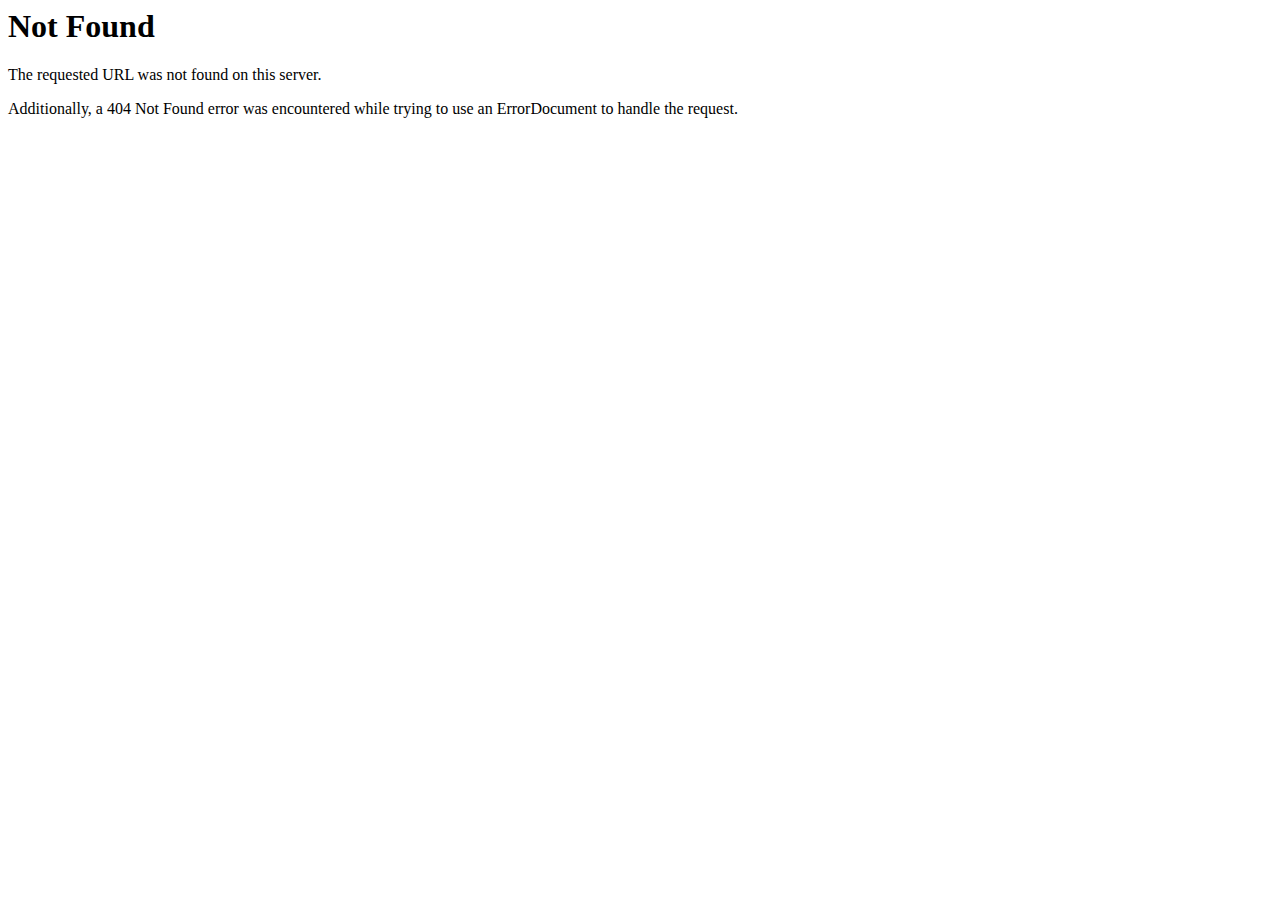
<file: css/mCSB_buttons.html>
<!DOCTYPE HTML PUBLIC "-//IETF//DTD HTML 2.0//EN">
<html><head>
<title>404 Not Found</title>
</head><body>
<h1>Not Found</h1>
<p>The requested URL was not found on this server.</p>
<p>Additionally, a 404 Not Found
error was encountered while trying to use an ErrorDocument to handle the request.</p>
</body></html>
</file>
<file: css/responsive.css>
/* Stella Orr'e - Interior and Home Renovation HTML Template  */

@media only screen and (max-width: 1600px){
	
	.project-section-three .outer-container{
		padding:0px 30px;
	}
	
}

@media only screen and (max-width: 1140px){
	
	.main-menu .navigation > li{
		margin-right:20px;
	}
	
	.project-section .outer-container{
		margin:0px;
	}
	
	.product-details .info-column .inner-column,
	.products-section .content-column .inner-column,
	.services-detail .inner-box .text .two-column .content-column .inner-column,
	.story-section .image-column .inner-column,
	.welcome-section .video-column .inner-column,
	.sidebar-page-container .sidebar-side .sidebar{
		padding-left:0px;
	}

	.products-section .content-column .inner-column{
		padding-top: 0;
	}
	
	.gallery-section-two .outer-container{
		padding:0px 0px;
	}
	
	.sticky-header .main-menu .navigation > li{
		margin-left:25px !important;
	}
	
	.main-slider .content h2{
		font-size:48px;
	}
	
	.fluid-section-one .content-column{
		padding:95px 60px 80px 15px;
	}
	
	.shop-form .billing-inner,
	.services-detail .inner-box,
	.product-details .image-column .image-box,
	.story-section .content-column .inner-column,
	.blog-classic.padding-right, .blog-single.padding-right{
		padding-right:0px;
	}
	
	.main-slider .social-icons,
	.main-slider.style-two:after,
	.main-slider.style-two:before,
	.mission-section .content-column .bold-text br{
		display:none;
	}
	
	.project-section-three .outer-container,
	.project-section-two .outer-container,
	.header-style-two .outer-container{
		padding:0px 15px;
	}
	
	.interior-section .content-column .inner-column{
		padding:50px 20px 40px;
	}
	
	.interior-section .content-column .bold-text{
		margin-top:20px;
	}
	
	.news-block .inner-box .lower-content h3{
		font-size:18px;
	}
	
	.banner-section .content-column .content{
		margin-left:160px;
	}
	
	.mission-section .content-column .inner-column{
		margin-left:0px;
	}
	
	.mission-section .image-column .inner-column{
		margin-right:0px;
	}
	
	.contact-form-section .info-column .inner-column{
		padding:0px;
	}
	
	.header-style-five .main-menu .navigation > li{
		padding:14px 20px;
	}
	
	.service-block-two .inner-box .content h3{
		font-size:20px;
	}
	
	.news-block-two .inner-box .lower-content .lower-box h3{
		font-size:24px;
	}
	
	.portfolio-page-section .outer-container{
		padding:0px 15px;
	}
	
	.shop-banner-section .content-box .box-inner{
		padding-top:0px;
	}
	
	.project-section .outer-container{
		padding:0px 15px;
	}
	
	.project-section .gallery-item.large-block{
		width:50%;
	}
	
	.project-section .gallery-item.small-block{
		width:25%;
	}

	.shop-banner-section{
		padding:280px 0px 150px;
	}
	
}

@media only screen and (min-width: 768px){
	.main-menu .navigation > li > ul,
	.main-menu .navigation > li > ul > li > ul{
		display:block !important;
		visibility:hidden;
		opacity:0;
	}
}

@media only screen and (max-width: 1023px){
	
	.header-style-two{
		border-bottom:1px solid #7a6034;	
	}
	
	.main-header,
	.header-style-five .header-lower,
	.header-style-five .fixed-outer{
		position: relative !important;
		margin:0 !important;
		left: 0 !important;
		top: 0 !important;
	}
	
	.header-style-one.fixed-header .header-upper,
	.header-style-one.fixed-header .header-lower,
	.header-style-two.fixed-header .header-upper,
	.header-style-two.fixed-header .header-lower,
	.header-style-three.fixed-header .header-upper,
	.header-style-three.fixed-header .header-lower,
	.header-style-four.fixed-header .header-upper,
	.header-style-four.fixed-header .header-lower,
	.header-style-five.fixed-header .header-upper,
	.header-style-five.fixed-header .header-lower,
	.header-style-one .header-upper,
	.header-style-one .header-lower,
	.header-style-two .header-upper,
	.header-style-two .header-lower,
	.header-style-three .header-upper,
	.header-style-three .header-lower,
	.header-style-four .header-upper,
	.header-style-four .header-lower,
	.header-style-five .header-upper,
	.header-style-five .header-lower{
		position: relative !important;
		margin:0 !important;
		left: 0 !important;
		top: 0 !important;	
	}

	.main-header .header-upper {
		background-color: rgba(15,15,15,0.90);
	}
	
	.header-style-three .header-upper {
		background-color: #ffffff;
	}
	
	.fixed-header .sticky-header{
		display: none;
	}

	.main-slider .slide{
		padding-bottom:140px;
		padding-top:120px;
	}
	
	.page-title{
		padding:70px 0px;
	}

	.page-title h1{
		font-size: 34px;
	}
	
	.main-menu .navigation > li{
		margin-right:14px;
	}
	
	.main-menu .navigation > li > a{
		font-size:15px;
	}
	
	.main-header .header-top .top-left{
		display:none;
	}
	
	.main-header .header-top .top-right,
	.main-header .header-top .top-left{
		width:100%;
		text-align:center;
	}
	
	.header-style-five .main-menu .navigation > li::before,
	.main-header .change-language,
	.main-header .language{
		display:none;
	}
	
	.main-header .header-top .info-list{
		display:inline-block;
		float:none;
	}

	.main-header .header-top .top-left .text{
		padding-bottom:0px;
	}
	
	.fixed-header .header-upper, .fixed-header .header-lower{
		position:relative;
	}
	
	.fixed-header .main-menu .navigation > li{
		padding:22px 0px;
	}
	
	.fixed-header .outer-box .search-box-btn{
		padding:29px 0px;
	}
	
	.fixed-header .header-upper .logo-outer{
		padding:5px 0px;
	}
	
	.page-title h2{
		font-size:50px;
	}
	
	.project-section-three .project-tab .project-tab-btns .p-tab-btn,
	.project-section .filters li{
		margin:0px 15px 12px;
	}
	
	.project-section .filters li{
		font-size:18px;
	}
	
	.fluid-section-one .content-column{
		width:100%;
		padding-right:15px;
	}
	
	.fluid-section-one .image-column{
		position:relative;
		width:100%;
		top:0px;
	}
	
	.fluid-section-one .content-column .content-box{
		max-width:100%;
	}
	
	.fluid-section-one .image-column .image{
		display:block;
	}
	
	.call-to-action-section h2{
		font-size:40px;
	}
	
	.call-to-action-section .text{
		font-size:24px;
	}
	
	.call-to-action-section{
		padding:100px 0px 100px;
	}
	
	.main-slider.style-three .slide,
	.main-slider.style-two .slide{
		padding:120px 0px 150px;
	}
	
	.banner-section .content-column .content,
	.banner-section .content-column .inner-column{
		position:relative;
		margin-left:0px;
	}
	
	.header-style-five .main-menu .navigation > li{
		padding:14px 0px;
		margin-right:20px;
	}
	
	.welcome-section .title-box h2 br,
	.main-header .outer-box .btn-box{
		display:none;
	}
	
	.header-style-five.fixed-header .outer-box .search-box-btn{
		padding:20px 0px !important;
	}
	
	.header-style-five .header-lower{
		background-color:#dfb162;
	}
	
	.header-style-five .outer-box .search-box-btn{
		padding:20px 0px;
	}
	
	.header-style-five .header-lower{
		position:relative;
	}
	
	.main-slider.style-four .slide{
		padding:125px 0px;
	}
	
	.project-section .gallery-item.large-block{
		width:100%;
	}
	
	.project-section .gallery-item.small-block{
		width:50%;
	}

	.shop-banner-section{
		padding:100px 0px;
	}

	.shop-banner-section .content-box h2{
		font-size: 42px;
	}

	.product-details .basic-details h4{
		font-size: 30px;
	}
	
}

@media only screen and (max-width: 767px){
	
	.main-header .top-left{
		display: none;
	}

	.main-header .header-upper .nav-outer{
		float:right;
		padding-top:21px;
	}
	
	.main-header .main-box .logo-box{
		width: auto;
		padding: 10px 0px;
	}

	.main-header .main-menu{
		padding-top: 0px;
		width: 100%;
		margin: 0px;
	}
	
	.fluid-section-one .content-column .bold-text br,
	.main-header .nav-outer .main-menu{
		display: none !important;
	}

	.main-header .nav-outer .mobile-nav-toggler{
		float:right;
		display: block;
		padding-top:0px;
	}
	
	.main-menu .navbar-header {
	    position: relative;
	    float: none;
	    display: block;
	    text-align: right;
	    width: 100%;
	    padding: 10px 0px 10px;
	    right: 0px;
	}

	.main-header .top-right > ul > li{
		padding-left: 0;
		border-left: 0;
	}
	
	.services-section .title-box h2 br,
	.call-to-action-section .text br,
	.sec-title .text:before{
		display: none;
	}

	.main-menu .collapse {
	   max-height:400px;
		overflow:auto;
		float:none;
		width:100%;
		padding:10px 0px 0px;
		border:none;
		margin:0px 0px 15px;
		-ms-border-radius:0px;
		-moz-border-radius:0px;
		-webkit-border-radius:0px;
		-o-border-radius:0px;
		border-radius:0px;
		box-shadow:none;
   }
   
	.main-menu .collapse.in,
	.main-menu .collapsing{
		padding:10px 0px 0px;
		border:none;
		margin:0px 0px 15px;
		-ms-border-radius:0px;
		-moz-border-radius:0px;
		-webkit-border-radius:0px;
		-o-border-radius:0px;
		border-radius:0px;
		box-shadow:none;	
	}

	.navbar-dark .navbar-toggler{
		border:0;
		padding: 0;
	}

	.navbar-toggler .icon{
		position: relative;
		font-size: 28px;
		line-height: 1.2em;
		color: #ffffff;
	}

	.navbar-light .navbar-toggler{
		display: inline-block;
		z-index: 12;
		width: 50px;
		height: 40px;
		float: none;
		padding: 0px;
		text-align: center;
		border-radius: 0px;
		background: #4d273f;
		border: 1px solid #4d273f;
	}
	
	.main-menu .navbar-header .navbar-toggler .icon-bar{
		position: relative;
		background: #ffffff;
		height: 2px;
		width: 26px;
		display: block;
		margin:0 auto;
		margin:5px 11px;
	}

	.main-menu .navbar-collapse > .navigation{
		float:none !important;
		margin:0px !important;
		width:100% !important;
		border:1px solid #ffffff;
		border-top:none;
	}
	
	.main-menu .navbar-collapse > .navigation > li{
		margin:0px !important;
		float:none !important;
		padding:0px !important;
		width:100%;
	}
	
	.main-menu .navigation > li > a,
	.main-menu .navigation > li > ul:before{
		border:none;	
	}
	
	.main-menu .navbar-collapse > .navigation > li > a{
		padding:10px 10px !important;
		border:none !important;
		font-size:15px !important;
	}
	
	.main-menu .navigation li.dropdown > a:after,
	.main-menu .navigation > li.dropdown > a:before,
	.main-menu .navigation > li > ul > li > a::before,
	.main-menu .navigation > li > ul > li > ul > li > a::before{
		color:#ffffff !important;
		right:15px;
		font-size:16px;
		display:none !important;
	}
	
	.main-menu .navbar-collapse > .navigation > li > ul,
	.main-menu .navbar-collapse > .navigation > li > ul > li > ul{
		position:relative;
		border:none;
		float:none;
		visibility:visible;
		opacity:1;
		display:none;
		margin:0px;
		left:auto !important;
		right:auto !important;
		top:auto !important;
		padding:0px;
		outline:none;
		width:100%;
		background:#4d273f;
		-webkit-border-radius:0px;
		-ms-border-radius:0px;
		-o-border-radius:0px;
		-moz-border-radius:0px;
		border-radius:0px;
		transition:none !important;
		-webkit-transition:none !important;
		-ms-transition:none !important;
		-o-transition:none !important;
		-moz-transition:none !important;
		-webkit-transform: scale(1);
	    -ms-transform: scale(1);
	    -moz-transform: scale(1);
	    transform: scale(1);
		-webkit-box-shadow:none;
		-ms-box-shadow:none;
		-moz-box-shadow:none;
		box-shadow:none;
	}
		
	.main-menu .navbar-collapse > .navigation > li > ul,
	.main-menu .navbar-collapse > .navigation > li > ul > li > ul{
		border-top:1px solid rgba(255,255,255,1) !important;	
	}
	
	.main-menu .navbar-collapse > .navigation > li,
	.main-menu .navbar-collapse > .navigation > li > ul > li,
	.main-menu .navbar-collapse > .navigation > li > ul > li > ul > li{
		border-top:1px solid rgba(255,255,255,1) !important;
		border-bottom:none;
		opacity:1 !important;
		top:0px !important;
		left:0px !important;
		visibility:visible !important;
	}
	
	.main-menu .navbar-collapse > .navigation > li > ul > li:first-child,
	.main-menu .navbar-collapse > .navigation > li > ul > li > ul > li:first-child{
		border-top:none !important;	
	}
	
	.main-menu .navbar-collapse > .navigation > li:first-child{
		border:none;	
	}
	
	.main-menu .navbar-collapse > .navigation > li > a,
	.main-menu .navbar-collapse > .navigation > li > ul > li > a,
	.main-menu .navbar-collapse > .navigation > li > ul > li > ul > li > a{
		padding:12px 20px !important;
		line-height:22px;
		color:#ffffff;
		font-weight:500;
		font-size:15px;
		background:#4d273f;
		text-align:left;
	}
	
	.main-menu .navbar-collapse > .navigation > li > a:hover,
	.main-menu .navbar-collapse > .navigation > li > a:active,
	.main-menu .navbar-collapse > .navigation > li > a:focus{
		background:#ff5926;
	}
	
	.main-menu .navbar-collapse > .navigation > li:hover > a,
	.main-menu .navbar-collapse > .navigation > li > ul > li:hover > a,
	.main-menu .navbar-collapse > .navigation > li > ul > li > ul > li:hover > a,
	.main-menu .navbar-collapse > .navigation > li.current > a,
	.main-menu .navbar-collapse > .navigation > li.current-menu-item > a{
		background:#4d273f;
		color:#ffffff !important;
	}
	
	.main-menu .navbar-collapse > .navigation li.dropdown .dropdown-btn{
		display:block;
	}

	.main-menu .navigation > li > ul > li > ul > li,
	.main-menu .navigation > li > ul > li{
		padding-left: 0px;
		padding-right: 0px;
	}

	.main-menu .navigation > li > ul > li > ul > li > a,
	.main-menu .navigation > li > ul > li > a{
		border-bottom: 0;
	}
	
	.interior-section .content-column h2{
		font-size:30px;
	}
	
	.main-slider .text{
		font-size:16px;
	}
	
	.sec-title .text{
		padding-right:0px;
	}
	
	.sec-title-two h2{
		font-size:32px;
	}
	
	.page-title h2{
		font-size:40px;
	}
	
	.sidebar-page-container .comments-area .comment.reply-comment{
		margin-left:0px;
	}
	
	.shop-single .comments-area .comment,
	.sidebar-page-container .comments-area .comment{
		padding-left:0px;
	}
	
	.shop-single .comments-area .comment-box .author-thumb,
	.sidebar-page-container .comments-area .comment-box .author-thumb{
		position:relative;
	}
	
	.main-slider .slide,
	.main-slider.style-three .slide,
	.main-slider.style-two .slide,
	.main-slider.style-four .slide{
		padding:80px 0px 130px;
		text-align:left;
	}
	
	.main-slider .content h2{
		font-size:42px;
	}
	
	.sec-title h2,
	.services-section .title-box h2{
		font-size:32px;
	}
	
	.project-section .gallery-item.large-block,
	.project-section .gallery-item.small-block{
		width:100%;
	}
	
	.header-style-three .nav-outer .mobile-nav-toggler{
		color:#222222;
	}
	
	.main-header .outer-box{
		position:absolute;
		left:0px;
		top:10px;
		display:none;
	}
	
	.main-header .outer-box .search-box-btn{
		padding:0px;
		margin-left:0px;
	}
	
	.main-header .outer-box .search-box-btn .icon{
		padding-left:0px;
		border-left:none;
		padding-right:20px;
		border-right:1px solid rgba(255,255,255,0.50);
	}
	
	.header-style-five .header-lower,
	.header-style-five .fixed-outer{
		background-color:#dfb162;
	}
	
	.header-style-five .header-lower .nav-outer{
		padding-left:0px;
		position:relative;
		padding:10px 0px;
	}
	
	.header-style-five .outer-box{
		top:12px;
		display:block;
	}
	
	.header-style-five .outer-box .search-box-btn .icon{
		border:none;
		text-align:center;
		padding:0;
		margin:0;	
	}
	
	.header-style-five .outer-box .search-box-btn{
		width:40px;
		height:38px;
		line-height:38px;
		text-align:center;
		font-size:16px;
		background:#2c2c2c;
		padding:0;
		color:#ffffff;
		border-radius:5px;
	}
	
	.header-style-five .header-upper .info-outer{
		width:100%;
		display:none;
	}
	
	.header-style-five .header-upper .logo-outer{
		width:100%;
		text-align:center;
		padding:0;
	}
	
	.header-style-five .header-upper .info-outer .info-box .icon{
		position:relative;
		top:0px;
		margin-bottom:18px;
	}
	
	.header-style-five .header-upper .info-outer .info-box{
		width:100%;
		padding-left:0px;
		text-align:center;
	}
	
	.header-style-five .nav-outer .mobile-nav-toggler{
		color:#222222;
	}
	
	.header-style-five .outer-box .search-box-btn .icon{
		border-color:#222222;
	}
	
	.header-style-five.fixed-header .outer-box .search-box-btn{
		padding:0px !important;
	}
	
	.news-block-two .inner-box .lower-content .upper-box .pull-right{
		width:100%;
	}
	
	.blog-single .inner-box .lower-content .upper-box .post-meta{
		width:100%;
	}
	
	.shop-banner-section .content-box h2{
		font-size:50px;
	}
	
	.cart-section .cart-options .pull-left,
	.cart-section .cart-options .pull-right{
		width:100%;
		display:block;
	}
	
	.cart-section .cart-options{
		padding:25px 15px;
	}
	
	.page-title{
		padding:50px 0px;
	}
	
	.main-slider .owl-nav{
		display:none;	
	}
	
	.main-slider:hover .owl-nav{
		opacity:1;	
	}
	
	.main-slider .content h2{
		line-height:1.15em;
		font-size:42px;
	}
	
	.main-slider .content .text{
		margin-top:20px;
	}
	
	.banner-section{
		padding-top:80px;	
	}
	
	.banner-section .content-column .content{
		display:block;
		text-align:center;
		padding:25px 25px;	
	}
	
	.interior-section .content-column .inner-column{
		text-align:center;
	}
	
	.portfolio-page-section .filters{
		margin-bottom:40px;	
	}
	
	.portfolio-page-section .filters li{
		margin:0px 10px 15px;	
	}
	
	.news-block-two .inner-box .lower-content .upper-box .posted-date{
		font-size:18px;	
	}
	
	.main-slider .slide .image-layer:before{
		content:'';
		position:absolute;
		left:0;
		top:0;
		width:100%;
		height:100%;
		background:rgba(0,0,0,0.25);	
	}

	.shop-banner-section .content-box{
		max-width: none;
		text-align: center;
	}

	.products-section .content-column .inner-column{
		padding: 20px 0px 10px;
		max-width: none;
		text-align: center;
	}

	.shop-banner-section .content-box h2{
		font-size: 36px;
	}

	.products-section .content-column .inner-column h2{
		font-size: 30px;
	}

	.product-details .basic-details h4{
		font-size: 24px;
	}

	.page-title h2,
	.shop-banner-section .content-box h2{
		font-size:30px;
	}

	.sidebar-page-container{
		padding: 60px 0px 0px;
	}
	
}

@media only screen and (max-width: 599px){
	
	.main-slider .content{
		max-width:380px;	
	}
	
	.shop-banner-section .content-box .text,
	.main-slider .content .text{
		font-size:15px;
	}
	
	.products-section .content-column .inner-column h2 span,
	.call-to-action-section h2,
	.fluid-section-one .content-column h2,
	.sec-title-two h2{
		font-size:30px;
	}
	
	.main-slider .content h2{
		line-height:1.25em;
		font-size:36px;
	}
	
	.products-section .content-column .inner-column h2{
		font-size:40px;
	}
	
	.testimonial-block .inner-box .content{
		padding-left:0px;
		text-align:center;
	}
	
	.sec-title h2,
	.checkout-page .title-box h2,
	.shop-section .title-box h2,
	.related-products .title-box h2,
	.welcome-section .content-column h2,
	.mission-section .content-column h2,
	.featured-section .title-box h2,
	.project-section .title-box h2,
	.services-section .title-box h2{
		font-size:28px;
	}
	
	.mission-section .content-column .bold-text{
		font-size:18px;
	}
	
	.services-detail .inner-box .service-contact-box,
	.welcome-section .title-box h2,
	.call-to-action-section .text{
		font-size:20px;
	}
	
	.checkout-page .title-box h2:before,
	.shop-single .product-details .prod-tabs .tab-btns .tab-btn:hover:after,
	.shop-single .product-details .prod-tabs .tab-btns .tab-btn.active-btn:after,
	.shop-section .title-box h2::before,
	.related-products .title-box h2::before,
	.banner-section .content-column .content .text br,
	.main-slider .content h2 br{
		display:none;
	}
	
	.banner-section .content-column .content h3{
		font-size:26px;	
	}
	
	.banner-section .content-column .content .text{
		font-size:16px;	
	}
	
	.blog-single .inner-box .lower-content .lower-box h3,
	.news-block-two .inner-box .lower-content .lower-box h3,
	.news-block-three .lower-content h3{
		font-size:24px;
	}

	.news-block-three .lower-content h3,
	.blog-single .inner-box .lower-content .lower-box h3{
		font-size: 20px;
	}

	.news-block-three .post-info li{
		font-size: 13px;
	}
	
	.testimonial-block .inner-box .content .image-outer{
		position:relative;
		margin-bottom:40px;
	}
	
	.search-popup .search-form fieldset input[type="search"],
	.search-popup .search-form fieldset input[type="text"]{
		padding:15px 20px;
		text-align:center;
		font-size:18px;
		border-radius:5px 5px 0px 0px;
	}
	
	.search-popup .search-form fieldset input[type="submit"]{
		position:relative;
		width:100%;
		font-size:15px;
		border-radius:0px 0px 5px 5px;
	}
	
	.products-section .content-column .inner-column .text,
	.list-style-four li{
		font-size:16px;
	}
	
	.checkout-page .title-box h2,
	.related-products .title-box h2,
	.shop-section .title-box h2{
		padding-right:0px;
	}
	
	.shop-single .product-details .prod-tabs .tab-btns .tab-btn{
		top:0px;
		width:100%;
		margin-top:12px;
		text-align:center;
	}
	
	.shop-single .product-details .prod-tabs .tabs-content{
		padding-left:15px;
		padding-right:15px;
	}
	
	.services-section-two{
		text-align:center;	
	}
	
	.service-block-two .inner-box .content{
		padding-left:0px;
	}
	
	.service-block-two .inner-box .content .icon-box{
		position:relative;
		margin-bottom:20px;
	}
	
	.contact-form-section{
		padding-bottom:30px;
		background-image:none !important;	
	}
	
	.services-section .title-box{
		padding-left:0;
		text-align:center;
		border:none;
		margin-bottom:50px;	
	}

	.banner-section .form-column .text{
		text-align: center;
	}

	.fluid-section-one .content-column .bold-text{
		font-size: 20px;
	}

	.products-section .content-column .inner-column h2{
		font-size: 34px;
		line-height: 1.4em;
	}
	
	.shop-feature-block .inner-box{
		padding: 10px 0px;
		text-align: center;
	}
	
	.shop-feature-block .inner-box .icon-box{
		position:relative;
		margin-bottom:20px;
	}

	.call-to-action-section{
		padding: 80px 0px;
		text-align: center;
	}

	.project-section .filters{
		margin-bottom: 40px;
	}

	.project-section .filters li{
		margin:0px 5px 12px;
		padding: 10px 15px;
		min-width: 100px;
		font-size: 16px;
		letter-spacing: 0.05em;
	}

	.project-section .filters li:before{
		left: 0;
		top: 0;
		bottom: 0;
		right: 0;
		width: 100%;
		height: 100%;
		border: 1px solid #e9c37a;
		background: none;
	}
	
}

@media only screen and (max-width: 479px) {
	
	.main-slider .content h2{
		font-size: 28px;
    	text-transform: capitalize;
		line-height:1.3em;
	}
	
	.btn-style-three{
		font-size:18px;
	}
	
	.shop-single .comments-area .comment .comment-inner .rating{
		position:relative;
		top:0px;
		bottom:0px;
		margin-left:15px;
	}
	
	.shop-feature-block .inner-box,
	.service-block-two .inner-box .content{
		padding-left:0px;
	}
	
	.shop-feature-block .inner-box .icon-box,
	.service-block-two .inner-box .content .icon-box{
		position:relative;
		margin-bottom:20px;
	}
	
	.news-block .inner-box .lower-content{
		padding:30px 18px 25px;
	}
	
	.main-footer .footer-bottom{
		text-align:center;
	}
	
	.project-section-three .project-tab .project-tab-btns .p-tab-btn{
		font-size:17px;
	}
	
	.cart-section .coupon-btn,
	.cart-section .apply-coupon .form-group input[type="text"],
	.main-footer .footer-bottom .pull-left,
	.main-footer .footer-bottom .pull-right{
		width:100%;
	}
	
	.cart-section .cart-options .cart-btn{
		margin-top:0px;
		width:100%;
	}
	
	.cart-section .totals-table .proceed-btn{
		padding:8px 10px;
		width:100%;
	}
	
	.main-header .header-top .info-list li a{
		padding-right:0px;
		margin-right:15px;
		border:none;
		font-size:13px;
	}
	
	.main-header .header-top .info-list li.quote a{
		text-transform:capitalize;
		font-weight:400;
		color: #8c8c8c;	
	}
	
	.main-header .header-top .info-list li a:hover{
		color:#dfb162 !important;	
	}
	
	.cart-section .apply-coupon .form-group{
		margin-right:0px;
		width:100%;
	}
	
}
</file>
<file: css/style.css>
/* Maison Décor - Interior and Home Renovation HTML Template  */

/************ TABLE OF CONTENTS ***************
1. Fonts
2. Reset
3. Global
4. Main Header
5. Header Style Two
6. Header Style Three
7. Header Style Four
8. Header Style Five
9. Sticky Header
10. Page Title
11. Section Title
12. Services Section
13. Projects Section / Three
14. Fluid Section One
15. Testimonial Section
16. News Section / Style Two
17. Call To Action Section
18. Main Footer
19. Interior Section / Style Two / Style Three
20. Counter Section
21. Featured Section
22. Banner Section
23. News Section
24. Mission Section
25. Team Section
26. Contact Form Section
27. Welcome Section
28. Page Title
29. Services Dark Section
30. Services Light Section
31. Services Detail Section
32. Project Masonry Section
33. Our Blog Section
34. Blog Detail Section
35. Shop Banner Section
36. Shop Item Section
37. Shoping Cart Section
38. Checkout Section
39. Cart Section
40. Contact Form
41. Map Section

**********************************************/

/*** 

====================================================================
	Fonts
====================================================================

 ***/

@import url('https://fonts.googleapis.com/css?family=Lato:300,400,400i,700,700i,900,900i|Open+Sans:400,400i,600,600i,700,700i,800|Poppins:300,400,400i,500,500i,600,600i,700,700i,800,800i,900|Rufina:400,700');

/*
font-family: 'Open Sans', sans-serif;
font-family: 'Poppins', sans-serif;
font-family: 'Lato', sans-serif;
font-family: 'Rufina', serif;
*/

@import url('fontawesome-all.css');
@import url('animate.css');
@import url('flaticon.css');
@import url('owl.css');
@import url('jquery-ui.css');
@import url('jquery.timepicker.min.css');
@import url('jquery.fancybox.min.css');
@import url('jquery.bootstrap-touchspin.css');
@import url('scrollbar.css');

/*** 

====================================================================
	Reset
====================================================================

 ***/

*{
	margin:0px;
	padding:0px;
	border:none;
	outline:none;
	font-size: 100%;
}

/*** 

====================================================================
	Global Settings
====================================================================

 ***/

body {
	
	font-size:14px;
	color:#787878;
	line-height:1.6em;
	font-weight:400;
	background:#ffffff;
	-webkit-font-smoothing: antialiased;
	-moz-font-smoothing: antialiased;
	font-family: 'Open Sans', sans-serif;
}

.dark-layout{
	background-color:#1a1a1a;
}

a{
	text-decoration:none;
	cursor:pointer;
	color:#CFCFCF;
}

a:hover,
a:focus,
a:visited{
	text-decoration:none;
	outline:none;
}

h1,h2,h3,h4,h5,h6 {
	position:relative;
	font-weight:normal;
	margin:0px;
	background:none;
	line-height:1.2em;
	letter-spacing: -0.02em;
	font-family: 'Rufina', serif;
}

textarea{
	overflow:hidden;	
}

button{
	outline: none !important;
	cursor: pointer;
}

p{
	font-size: 16px;
	line-height: 1.6em;
	font-weight: 400;
	color: #555555;
}

.text{
	font-size: 16px;
	line-height: 1.6em;
	font-weight: 400;
	color: #555555;
	margin: 0;
}

::-webkit-input-placeholder{color: inherit;}
::-moz-input-placeholder{color: inherit;}
::-ms-input-placeholder{color: inherit;}

.auto-container{
	position:static;
	max-width:1210px;
	padding:0px 20px;
	margin:0 auto;
}

.large-container{
	position:static;
	max-width:1600px;
	padding:0px 15px;
	margin:0 auto;
}

.page-wrapper{
	position:relative;
	margin:0 auto;
	width:100%;
	min-width:300px;
	overflow: hidden;
	z-index: 9;
}

ul,li{
	list-style:none;
	padding:0px;
	margin:0px;	
}

.theme-btn{
	display:inline-block;
	-webkit-transition:all 0.3s ease;
	-moz-transition:all 0.3s ease;
	-ms-transition:all 0.3s ease;
	-o-transition:all 0.3s ease;
	transition:all 0.3s ease;
}

.theme-btn i{
	position: relative;
	display: inline-block;
	font-size: 14px;
	margin-left: 3px;
}

.centered{
	text-align:center !important;
}

/*Btn Style One*/

.btn-style-one{
	position: relative;
	display: inline-block;
	font-size: 13px;
	line-height: 30px;
	color: #242424;
	padding: 8px 26px;
	font-weight: 600;
	overflow: hidden;
	letter-spacing:3px;
	background-color: #CFCFCF;
	text-transform: uppercase;
	font-family: 'Open Sans', sans-serif;
}

.btn-style-one .txt{
	position:relative;
	z-index:1;
}

.btn-style-one:before{
	position: absolute;
    content: '';
    top: 0;
    left: 0;
    width: 100%;
    height: 100%;
    z-index: 1;
    opacity: 0;
    background-color: #ffffff;
    -webkit-transition: all 0.4s;
    -moz-transition: all 0.4s;
    -o-transition: all 0.4s;
    transition: all 0.4s;
    -webkit-transform: scale(0.5, 1);
    transform: scale(0.5, 1);
}

.btn-style-one:hover::before{
    opacity: 1;
    -webkit-transform: scale(1, 1);
    transform: scale(1, 1);
}

.btn-style-one:hover{
	color: #242424;
}

/* Btn Style Two */

.btn-style-two{
	position: relative;
	display: inline-block;
	font-size: 13px;
	line-height: 30px;
	color: #242424;
	padding: 10px 37px;
	font-weight: 600;
	overflow: hidden;
	letter-spacing:2px;
	background-color: #ffffff;
	text-transform: uppercase;
	transition: all 600ms ease;
    -moz-transition: all 600ms ease;
    -webkit-transition: all 600ms ease;
    -ms-transition: all 600ms ease;
    -o-transition: all 600ms ease;
	font-family: 'Poppins', sans-serif;
}

.btn-style-two .txt{
	position:relative;
	z-index:1;
}

.btn-style-two:before{
    content: '';
    position: absolute;
    top: 0;
    bottom: 0;
    left: 0;
	right: -50px;
	transition: all 600ms ease;
    -moz-transition: all 600ms ease;
    -webkit-transition: all 600ms ease;
    -ms-transition: all 600ms ease;
    -o-transition: all 600ms ease;
    border-right: 50px solid transparent;
    border-bottom: 80px solid #797979;
    -webkit-transform: translateX(-100%);
    transform: translateX(-100%);
}

.btn-style-two:hover::before{
    -webkit-transform: translateX(-49%);
    transform: translateX(-49%);
}

.btn-style-two:after{
	content: '';
    position: absolute;
    top: 0;
    right: 0;
    bottom: 0;
    left: -50px;
	transition: all 600ms ease;
    -moz-transition: all 600ms ease;
    -webkit-transition: all 600ms ease;
    -ms-transition: all 600ms ease;
    -o-transition: all 600ms ease;
    border-left: 50px solid transparent;
    border-top: 80px solid #797979;
    -webkit-transform: translateX(100%);
    transform: translateX(100%);
}

.btn-style-two:hover::after{
    -webkit-transform: translateX(49%);
    transform: translateX(49%);
}

.btn-style-two:hover{
	color: #ffffff;
}

/* Btn Style Three */

.btn-style-three{
	position: relative;
	display: inline-block;
	font-size: 22px;
	line-height: 30px;
	padding: 14px 45px;
	font-weight: 700;
	overflow: hidden;
	letter-spacing:1px;
	border-radius:3px;
	background-color: #101010;
	text-transform: capitalize;
	color: rgba(255,255,255,0.30);
	font-family: 'Rufina', serif;
	border:1px solid rgba(255,255,255,0.10);
	box-shadow:0px 0px 15px rgba(0,0,0,0.15);
}

.btn-style-three .txt{
	position:relative;
	z-index:1;
}

.btn-style-three:before{
    content: '';
    position: absolute;
    top: 0;
    bottom: 0;
    left: 0;
	right: -50px;
	transition: all 600ms ease;
    -moz-transition: all 600ms ease;
    -webkit-transition: all 600ms ease;
    -ms-transition: all 600ms ease;
    -o-transition: all 600ms ease;
    border-right: 50px solid transparent;
    border-bottom: 80px solid #797979;
    -webkit-transform: translateX(-100%);
    transform: translateX(-100%);
}

.btn-style-three:hover::before{
    -webkit-transform: translateX(-49%);
    transform: translateX(-49%);
}

.btn-style-three:after{
	content: '';
    position: absolute;
    top: 0;
    right: 0;
    bottom: 0;
    left: -50px;
	transition: all 600ms ease;
    -moz-transition: all 600ms ease;
    -webkit-transition: all 600ms ease;
    -ms-transition: all 600ms ease;
    -o-transition: all 600ms ease;
    border-left: 50px solid transparent;
    border-top: 80px solid #797979;
    -webkit-transform: translateX(100%);
    transform: translateX(100%);
}

.btn-style-three:hover::after{
    -webkit-transform: translateX(49%);
    transform: translateX(49%);
}

.btn-style-three .txt{
	position:relative;
}

.btn-style-three:hover{
	color: #ffffff;
}

/* Btn Style Four */

.btn-style-four{
	position: relative;
	display: inline-block;
	font-size: 13px;
	line-height: 30px;
	color: #ffffff;
	padding: 9px 37px;
	font-weight: 600;
	overflow: hidden;
	letter-spacing:2px;
	background-color: #797979;
	text-transform: uppercase;
	font-family: 'Poppins', sans-serif;
}

.btn-style-four .txt{
	position:relative;
	z-index:1;
}

.btn-style-four:before{
    content: '';
    position: absolute;
    top: 0;
    bottom: 0;
    left: 0;
	right: -50px;
	transition: all 600ms ease;
    -moz-transition: all 600ms ease;
    -webkit-transition: all 600ms ease;
    -ms-transition: all 600ms ease;
    -o-transition: all 600ms ease;
    border-right: 50px solid transparent;
    border-bottom: 80px solid #222222;
    -webkit-transform: translateX(-100%);
    transform: translateX(-100%);
}

.btn-style-four:hover::before{
    -webkit-transform: translateX(-49%);
    transform: translateX(-49%);
}

.btn-style-four:after{
	content: '';
    position: absolute;
    top: 0;
    right: 0;
    bottom: 0;
    left: -50px;
	transition: all 600ms ease;
    -moz-transition: all 600ms ease;
    -webkit-transition: all 600ms ease;
    -ms-transition: all 600ms ease;
    -o-transition: all 600ms ease;
    border-left: 50px solid transparent;
    border-top: 80px solid #222222;
    -webkit-transform: translateX(100%);
    transform: translateX(100%);
}

.btn-style-four:hover::after{
    -webkit-transform: translateX(49%);
    transform: translateX(49%);
}

.btn-style-four .txt{
	position:relative;
}

.btn-style-four:hover{
	color: #ffffff;
}

/*=== List Style One ===*/

.list-style-one{
	position:relative;
}

.list-style-one li{
	position:relative;
	font-size:16px;
	line-height:24px;
	color: #242424;
	font-weight:400;
	padding-left:32px;
	margin-bottom: 12px;
}

.list-style-one li:before{
	position: absolute;
	left: 0;
	top: 0;
	font-size: 14px;
	line-height: 24px;
	color: #242424;
	content: "\f176";
	font-weight:700;
	font-family: "Flaticon";
}

.list-style-one li a:hover{
	color: #44bce2;
}

/*=== List Style Two ===*/

.list-style-two{
	position:relative;
}

.list-style-two li{
	position:relative;
	font-size:16px;
	line-height:24px;
	color: #797979;
	font-weight:400;
	margin-bottom: 14px;
}

/*=== List Style Three ===*/

.list-style-three{
	position:relative;
}

.list-style-three li{
	position:relative;
	font-size:20px;
	line-height:24px;
	color: #242424;
	font-weight:400;
	padding-left:32px;
	margin-bottom: 16px;
	font-family: 'Rufina', serif;
}

.list-style-three li:before{
	position: absolute;
	left: 0;
	top: 0;
	font-size: 14px;
	line-height: 24px;
	color: #ffb600;
	content: "\f176";
	font-weight:700;
	font-family: "Flaticon";
}

.list-style-three li a:hover{
	color: #44bce2;
}

/*=== List Style Four ===*/

.list-style-four{
	position:relative;
}

.list-style-four li{
	position:relative;
	font-size:20px;
	line-height:24px;
	color: #797979;
	font-weight:700;
	margin-bottom: 16px;
	font-family: 'Rufina', serif;
}

.theme_color{
	color:#797979;
}

.pull-right{
	float: right;
}

.pull-left{
	float: left;
}

.preloader{ 
	position:fixed; 
	left:0px; 
	top:0px; 
	width:100%; 
	height:100%; 
	z-index:999999; 
	background-color:#ffffff; 
	background-position:center center; 
	background-repeat:no-repeat; 
	background-image:url(../images/icons/preloader.svg);
}

img{
	display:inline-block;
	max-width:100%;
	height:auto;	
}

.dropdown-toggle::after{
	display: none;
}

.fa{
	line-height: inherit;
}

/*** 

====================================================================
	Scroll To Top style
====================================================================

***/

.scroll-to-top{
	position:fixed;
	bottom:20px;
	right:20px;
	width:48px;
	height:48px;
	color:#ffffff;
	font-size:20px;
	line-height:48px;
	text-align:center;
	z-index:100;
	cursor:pointer;
	background:#1b1a1c;
	display:none;
	border-radius: 5px;
	-webkit-transition:all 300ms ease;
	-moz-transition:all 300ms ease;
	-ms-transition:all 300ms ease;
	-o-transition:all 300ms ease;
	transition:all 300ms ease;
}

.scroll-to-top:hover{
	background:#CFCFCF;
	color: #000000;
}

/*** 

====================================================================
	Main Header style
====================================================================

***/

.main-header{
	position:absolute;
	left:0px;
	top:0px;
	right:0px;
	display: block;
	z-index: 99999;
}

.main-header .header-top{
	position: relative;
	background-color:#0f0f0f;
	border-bottom:1px solid rgba(255,255,255,0.10);
}

.main-header .header-top .top-right{
	position: relative;
	float: right;
}

.main-header .header-top .info-list{
	position: relative;
	float:left;
}

.main-header .header-top .info-list li{
	position: relative;
	float: left;
	font-size: 15px;
	line-height: 30px;
	color: #8c8c8c;
	font-weight: 400;
	padding: 10px 0px;
}

.main-header .header-top .info-list li a{
	position:relative;
	color: #8c8c8c;
	margin-right: 18px;
	padding-right:18px;
	border-right:1px solid #8c8c8c;
	-webkit-transition:all 300ms ease;
	-moz-transition:all 300ms ease;
	-ms-transition:all 300ms ease;
	-o-transition:all 300ms ease;
	transition:all 300ms ease;
	font-family: 'Poppins', sans-serif;
}

.main-header .header-top .info-list li:last-child a{
	margin-right:0px;
	padding-right:0px;
	border:none;
}

.main-header .header-top .info-list li a:hover{
	color:#CFCFCF;
}

.main-header .header-top .info-list li.quote a{
	position:relative;
	color:whitesmoke;
	font-weight:500;
	letter-spacing:1px;
	text-transform:uppercase;
}

.main-header .header-top .info-list li.quote a:hover{
	position:relative;
	color:#CFCFCF;
	font-weight:500;
	letter-spacing:1px;
	text-transform:uppercase;
}

/* Dropdown Language */

.main-header .language{
	position:relative;
	float:left;
	padding:13px 0px;
	margin-left:28px;
}

.main-header .language .dropdown-menu{
	top:100%;
	left:0px;
	width:180px;	
	border-radius:0px;
	margin-top:13px;
	background-color:#222222;
	border:none;
	padding:0px;
    border-top:3px solid #797979;
}

.main-header .language > a{
	position:relative;
	color:#d4c0cd;
	border:0px;
	font-size:15px;
	padding:0px 0px;
	border-radius:0px;
	background:none !important;
}

.main-header language a:hover{
	background:none;
}

.main-header .language > a:focus{
	box-shadow:none;
}

.main-header .language .dropdown-menu > li{
	padding:0px !important;
	margin:0px !important;
	float:none;
	width:100%;
	display:block !important;
    border-bottom: 1px solid rgba(255,255,255,0.20);
}

.main-header .language .dropdown-menu > li:last-child{
	border-bottom:none;	
}

.main-header .language .dropdown-menu > li > a{
	padding:10px 18px;
	color:#ffffff !important;
	text-align:left;
	display:block;
	font-size:14px;
	-webkit-transition:all 300ms ease;
	-ms-transition:all 300ms ease;
	-o-transition:all 300ms ease;
	-moz-transition:all 300ms ease;
	transition:all 300ms ease;
}

.main-header .language .dropdown-menu > li > a:hover{
	color:#ffffff !important;
	background-color:#797979;
}

/* Top Right*/

.main-header .header-top .top-left{
	position: relative;
	float: left;
}

.main-header .header-top .top-left .text{
	position: relative;
	display: block;
	font-size: 15px;
	line-height: 27px;
	color: #9d9d9d;
	z-index:1;
	font-weight: 400;
	padding: 11px 0px;
	font-family: 'Poppins', sans-serif;
}

.main-header .header-top .top-left .text .icon{
	position:relative;
	color:#9a8b94;
	font-size:16px;
	line-height:1em;
	margin-right:10px;
}

.main-header .header-top .top-left .text .number{
	color:white;
	font-size:18px;
	font-weight:500;
	-webkit-transition:all 300ms ease;
	-moz-transition:all 300ms ease;
	-ms-transition:all 300ms ease;
	-o-transition:all 300ms ease;
	transition:all 300ms ease;		
}

.main-header .header-top .top-left .text .number:hover{
	color:#CFCFCF;
}

.main-header .header-top .top-right{
	position:relative;
	float:right;
}

/*=== Header Upper ===*/

.main-header .header-upper{
	position:relative;
	width:100%;
	top: 0;
	z-index:5;
	background-color:rgba(15,15,15,0.85);
}

.header-style-one .header-upper{
	position:absolute;
	left:0;
	top:0;
}

.main-header .header-upper .logo-outer{
	position:relative;
	float: left;
	z-index:25;
	padding: 5px 0px;
	-webkit-transition:all 600ms ease;
	-moz-transition:all 600ms ease;
	-ms-transition:all 600ms ease;
	-o-transition:all 600ms ease;
	transition:all 600ms ease;
}

.main-header .logo-outer .logo img{
	position:relative;
	display:inline-block;
	max-width:80%;
}

.main-header .header-upper .nav-outer{
	position:relative;
	float: right;
}

/*=== Header Lower ===*/

.main-header .header-lower{
	position: relative;
	-webkit-transition:all 600ms ease;
	-moz-transition:all 600ms ease;
	-ms-transition:all 600ms ease;
	-o-transition:all 600ms ease;
	transition:all 600ms ease;
}

.main-menu{
	position:relative;
	float:left;
}

.main-menu .navbar-collapse{
	padding:0px;	
}

.main-menu .navigation{
	position:relative;
	margin:0px;
	font-family: sans-serif;
}

.main-menu .navigation > li{
	position:relative;
	float:left;
	padding:22px 0px;
	margin-right: 28px;
	-webkit-transition:all 600ms ease;
	-moz-transition:all 600ms ease;
	-ms-transition:all 600ms ease;
	-o-transition:all 600ms ease;
	transition:all 600ms ease;
}

.main-menu .navigation > li:last-child{
	margin-right:0px;
}

.main-menu .navigation > li > a{
	position:relative;
	display:block;
	text-align:center;
	font-size:16px;
	line-height:35px;
	font-weight:400;
	opacity:1;
	color:#ffffff;
	padding: 0px;
	text-transform:none;
	-webkit-transition:all 300ms ease;
	-moz-transition:all 300ms ease;
	-ms-transition:all 300ms ease;
	-o-transition:all 300ms ease;
	transition:all 300ms ease;
	font-family: 'Poppins', sans-serif;
}

.main-menu .navigation > li:hover > a,
.main-menu .navigation > li.current > a{
	color: #CFCFCF;
}

.main-menu .navigation > li > ul{
	position:absolute;
	left:0px;
	top:100%;
	width:240px;
	z-index:100;
	opacity: 1;
	padding: 10px 0;
	background:#161616;
	border-top: 1px solid #CFCFCF;
	-webkit-transform: translateY(50px);
	-ms-transform: translateY(50px);
	transform: translateY(50px);
	-webkit-transition:all 300ms linear;
	-moz-transition:all 300ms linear;
	-ms-transition:all 300ms linear;
	-o-transition:all 300ms linear;
	transition:all 300ms linear;
}

.main-menu .navigation > li > ul > li{
	position:relative;
	width:100%;
	padding:0 25px;
}

.main-menu .navigation > li > ul > li > a{
	position:relative;
	display:block;
	padding:12px 0px;
	line-height:20px;
	font-weight:400;
	font-size:15px;
	text-align:left;
	color:rgba(255,255,255,0.90);
	border-bottom: 1px solid rgba(255,255,255,0.10);
	text-transform:capitalize;
	-webkit-transition:all 300ms ease;
	-moz-transition:all 300ms ease;
	-ms-transition:all 300ms ease;
	transition:all 300ms ease;
}

.main-menu .navigation > li > ul > li:last-child > a{
	border-bottom: 0;
}

.main-menu .navigation > li > ul > li:hover > a{
	color: #A8A8A8;
	padding-left: 15px;
}

.main-menu .navigation > li > ul > li > a:before{
	position: absolute;
	left: 0;
	top: 12px;
	font-size: 14px;
	line-height: 20px;
	color: white;
	opacity: 0;
	visibility: hidden;
	font-family: 'Font Awesome 5 Free';
	content: "\f105";
	font-weight: 800;
	-webkit-transition: all 300ms ease;
	-moz-transition: all 300ms ease;
	-ms-transition: all 300ms ease;
	-o-transition: all 300ms ease;
	transition: all 300ms ease;
}

.main-menu .navigation > li > ul > li:hover > a:before{
	opacity: 1;
	visibility: visible;
}

.main-menu .navigation > li > ul > li.dropdown > a:after{
	font-family: 'Font Awesome 5 Free';
	content: "\f105";
	font-weight: 800;
	position:absolute;
	right:0px;
	top:12px;
	width:10px;
	display:block;
	line-height:20px;
	font-size:14px;
	text-align:center;
	z-index:5;	
}

.main-menu .navigation > li > ul > li > ul{
	position:absolute;
	left:100%;
	top: -20px;
	width:240px;
	z-index:100;
	opacity: 1;
	padding: 10px 0;
	background:#161616;
	border-top: 1px solid #797979;
	-webkit-transform: translateX(50px);
	-ms-transform: translateX(50px);
	transform: translateX(50px);
	-webkit-transition:all 300ms linear;
	-moz-transition:all 300ms linear;
	-ms-transition:all 300ms linear;
	-o-transition:all 300ms linear;
	transition:all 300ms linear;
}

.main-menu .navigation > li > ul > li > ul > li{
	position:relative;
	width:100%;
	padding:0 25px;
}

.main-menu .navigation > li > ul > li > ul > li > a{
	position:relative;
	display:block;
	padding:12px 0px;
	line-height:20px;
	font-weight:400;
	font-size:15px;
	text-align:left;
	color:rgba(255,255,255,0.90);
	border-bottom: 1px solid rgba(255,255,255,0.10);
	text-transform:capitalize;
	-webkit-transition:all 300ms ease;
	-moz-transition:all 300ms ease;
	-ms-transition:all 300ms ease;
	transition:all 300ms ease;
}

.main-menu .navigation > li > ul > li  > ul > li > a:hover{
	color: #797979;
	padding-left: 15px;
}

.main-menu .navigation > li > ul > li  > ul > li:last-child > a{
	border-bottom: 0;
}

.main-menu .navigation > li > ul > li  > ul > li > a:before{
	position: absolute;
	left: 0;
	top: 12px;
	font-size: 14px;
	line-height: 20px;
	color: #797979;
	opacity: 0;
	visibility: hidden;
	font-family: 'Font Awesome 5 Free';
	content: "\f105";
	font-weight: 800;
	-webkit-transition: all 300ms ease;
	-moz-transition: all 300ms ease;
	-ms-transition: all 300ms ease;
	-o-transition: all 300ms ease;
	transition: all 300ms ease;
}

.main-menu .navigation > li > ul > li  > ul > li:hover > a:before{
	opacity: 1;
	visibility: visible;

}

.main-menu .navigation > li.dropdown:hover > ul{
	-webkit-transform: translateY(0px);
	-ms-transform: translateY(0px);
	transform: translateY(0px);
	visibility:visible;
	opacity:1;
	top: 100%;
}

.main-menu .navigation li > ul > li.dropdown:hover > ul{
	visibility:visible;
	opacity:1;
	-webkit-transform: translateX(0px);
	-ms-transform: translateX(0px);
	transform: translateX(0px);
}

.main-menu .navbar-collapse > ul li.dropdown .dropdown-btn{
	position:absolute;
	right:10px;
	top:8px;
	width:34px;
	height:30px;
	border:1px solid #ffffff;
	text-align:center;
	font-size:18px;
	font-weight:700;
	line-height:28px;
	background:#ffffff;
	color:#797979;
	cursor:pointer;
	z-index:5;
	display:none;
}

.main-header .outer-box{
	position: relative;
	float: right;
}

.main-header .outer-box .search-box-btn{
	position: relative;
	float: right;
	color:#ffffff;
	padding: 29px 0px;
	margin-left: 25px;
	font-size:18px;
	cursor:pointer;
	-webkit-transition:all 600ms ease;
	-moz-transition:all 600ms ease;
	-ms-transition:all 600ms ease;
	-o-transition:all 600ms ease;
	transition:all 600ms ease;
}

.main-header .outer-box .search-box-btn .icon{
	padding-left:20px;
	border-left:1px solid #888989;
}

.main-header .outer-box .btn-box{
	position:relative;
	float:right;
}

.main-header .outer-box .btn-box .quote-btn{
	position: relative;
    color: #ffffff;
    font-size: 18px;
    font-weight: 500;
    padding: 20px 45px;
	line-height: 23px;
    background-color: #000000;
    font-family: 'Poppins', sans-serif;
}

.header-style-one.fixed-header .header-upper,
.header-style-one.fixed-header .header-lower,
.header-style-three.fixed-header .header-upper,
.header-style-three.fixed-header .header-lower{
    position: fixed;
    left: 0px;
    top: 0px;	
}

.fixed-header .header-upper .logo-outer{
	padding:0px 0px;
}

.fixed-header .main-menu .navigation > li{
	padding:17px 0px;
}

.fixed-header .outer-box .search-box-btn{
	padding:24px 0px;
}

/* Header Style Two */

.header-style-two{
	position:relative;
	margin-bottom:80px;
}

.header-style-two .header-upper{
	position:fixed;
	width:100%;
	background:#1a1a1a;
}

.header-style-two .outer-container{
	padding:0px 90px 0px;
}

/* Header Style Three */

.header-style-three{
	position:relative;
	margin-bottom:80px;
}

.header-style-three .header-upper{
	background:none;
	position:absolute;
	left:0;
	top:51px;
	width:100%;
}

.header-style-three.fixed-header .header-upper{
	background-color:#ffffff;
	border-bottom:1px solid #f9f9f9;
}

.header-style-three .main-menu .navigation > li > a{
	color:#242424;
}

.header-style-three .outer-box .search-box-btn{
	color:#242424;
}

.header-style-four{
	position:relative;
	margin-bottom:80px;
}

.header-style-four .header-upper{
	position:fixed;
	left:0;
	top:0;
	background-color:#1b1b1b;
}

/* Header Style Five */

.header-style-five{
	position:relative;
}

.header-style-five .header-upper{
	position:relative;
	padding:17px 0px;
	background:url(../images/background/4.jpg) repeat;
}

.header-style-five .header-lower{
	position:absolute;
	width:100%;
	top:100%;
	background:none;
}

.header-style-five .header-lower .nav-outer{
	background-color:#cacaca;
}

.header-style-five .header-upper .info-outer{
	position:relative;
	float:right;
	padding-top:13px;
}

.header-style-five.fixed-header .header-upper .logo-outer{
	padding:5px 0px;
}

.header-style-five .header-upper .info-outer .info-box{
	position:relative;
	float:left;
	padding-left:45px;
}

.header-style-five .header-upper .info-outer .info-box .icon{
	position:absolute;
	left:0px;
	top:17px;
	color:#898989;
	font-size:24px;
	line-height:1em;
}

.header-style-five .header-upper .info-outer .info-box .text{
	position:relative;
	color:#8e8e8e;
	font-size:15px;
	font-weight:400;
	font-family: 'Poppins', sans-serif;
}

.header-style-five .header-upper .info-outer .info-box .text strong{
	font-weight:400;
	color:#9d9d9d;
	display:block;
}

.header-style-five .header-upper .info-outer .info-box .number{
	font-weight:600;
	color:#797979;
	font-size:22px;
	margin-top:6px;
	display:inline-block;
}

.header-style-five .main-menu .navigation > li{
	padding:14px 32px;
	margin:0px;
}

.header-style-five .main-menu .navigation > li:before{
	position:absolute;
	content:'';
	right:0px;
	top:0px;
	width:2px;
	height:100%;
	background:url(../images/icons/separator.jpg) no-repeat;
}

.header-style-five .main-menu .navigation > li > a{
	color:#242424;
	font-size:16px;
	font-weight:500;
	font-family: 'Poppins', sans-serif;
}

.header-style-five .outer-box .search-box-btn{
	color:#242424;
	padding:20px 25px;
}

.header-style-five .outer-box .search-box-btn .icon{
	border:none;
	padding-left:0px;
}

.header-style-five .fixed-outer{
	position:relative;
	top:0%;
	left:0%;
	width:100%;
}

.header-style-five.fixed-header .fixed-outer{
	position:fixed;
}

/*** 

====================================================================
				Sticky Header
====================================================================

***/

.sticky-header{
    position: fixed;
    visibility: hidden;
    opacity: 0;
    left: 0px;
    top: 0px;
    width: 100%;
    padding: 0px 0px;
    z-index: -1;
    background: #ffffff;
    -webkit-box-shadow: 0 0 15px rgba(0,0,0,0.10);
    -moz-box-shadow: 0 0 15px rgba(0,0,0,0.10);
    -ms-box-shadow: 0 0 15px rgba(0,0,0,0.10);
    -o-box-shadow: 0 0 15px rgba(0,0,0,0.10);
    box-shadow: 0 0 15px rgba(0,0,0,0.10);
    -webkit-transition: top 300ms ease;
    -moz-transition: top 300ms ease;
    -ms-transition: top 300ms ease;
    -o-transition: top 300ms ease;
    transition: top 300ms ease;
}

.fixed-header .sticky-header{
	opacity:1;
	z-index: 99999;
	visibility:visible;
}

.fixed-header .sticky-header .logo{
	padding: 10px 0;
}

.sticky-header .main-menu .navigation > li{
	margin-left: 32px !important;
	padding: 0;
	margin-right: 0;
	background-color: transparent;
}

.sticky-header .main-menu .navigation > li > a:before,
.sticky-header .main-menu .navigation > li:after{
	display: none !important;
}

.sticky-header .main-menu .navigation > li > a{
	padding:23px 0px !important;
	line-height:30px;
	font-size:16px;
	font-weight:600;
	color:#222222;
	text-transform:capitalize;
	-webkit-transition: all 300ms ease;
	-moz-transition: all 300ms ease;
	-ms-transition: all 300ms ease;
	-o-transition: all 300ms ease;
	transition: all 300ms ease;
}

.sticky-header .main-menu .navigation > li:hover > a,
.sticky-header .main-menu .navigation > li.current > a,
.sticky-header .main-menu .navigation > li.current-menu-item > a{
	opacity:1;
	color: #797979;
}

/*** 

====================================================================
			Mobile Menu
====================================================================

***/

.nav-outer .mobile-nav-toggler{
	position: relative;
	font-size: 36px;
	line-height: 40px;
	cursor: pointer;
	color:#797979;
	padding:20px 0px 0px;
	display: none;
}

.mobile-menu{
	position: fixed;
	right: 0;
	top: 0;
	width: 300px;
	padding-right:30px;
	max-width:100%;
	height: 100%;
	opacity: 0;
	visibility: hidden;
	z-index: 999999;
}

.mobile-menu .mCSB_inside>.mCSB_container{
	margin-right:5px;	
}

.mobile-menu .navbar-collapse{
	display:block !important;	
}

.mobile-menu .nav-logo{
	position:relative;
	padding:30px 25px;
	text-align:left;	
}

.mobile-menu-visible{
	overflow: hidden;
}

.mobile-menu-visible .mobile-menu{
	opacity: 1;
	visibility: visible;
}

.mobile-menu .menu-backdrop{
	position: fixed;
	right: 0;
	top: 0;
	width: 100%;
	height: 100%;
	z-index: 1;
	background:#797979;
	-webkit-transform: translateX(101%);
	-ms-transform: translateX(101%);
	transform: translateX(101%);
	transition: all 900ms ease;
    -moz-transition: all 900ms ease;
    -webkit-transition: all 900ms ease;
    -ms-transition: all 900ms ease;
    -o-transition: all 900ms ease;
}

.mobile-menu-visible .mobile-menu .menu-backdrop{
	opacity: 0.70;
	visibility: visible;
	-webkit-transition:all 0.7s ease;
	-moz-transition:all 0.7s ease;
	-ms-transition:all 0.7s ease;
	-o-transition:all 0.7s ease;
	transition:all 0.7s ease;
	-webkit-transform: translateX(0%);
	-ms-transform: translateX(0%);
	transform: translateX(0%);
}

.mobile-menu .menu-box{
	position: absolute;
	left: 0px;
	top: 0px;
	width: 100%;
	height: 100%;
	max-height: 100%;
	overflow-y: auto;
	background: #202020;
	padding: 0px 0px;
	z-index: 5;
	opacity: 0;
	visibility: hidden;
	border-radius: 0px;
	-webkit-transform: translateX(101%);
	-ms-transform: translateX(101%);
	transform: translateX(101%);
}

.mobile-menu-visible .mobile-menu .menu-box{
	opacity: 1;
	visibility: visible;
	-webkit-transition:all 0.7s ease;
	-moz-transition:all 0.7s ease;
	-ms-transition:all 0.7s ease;
	-o-transition:all 0.7s ease;
	transition:all 0.7s ease;
	-webkit-transform: translateX(0%);
	-ms-transform: translateX(0%);
	transform: translateX(0%);
}

.mobile-menu .close-btn{
	position: absolute;
	right: 10px;
	top: 10px;
	line-height: 30px;
	width: 24px;
	text-align: center;
	font-size: 16px;
	color: #ffffff;
	cursor: pointer;
	z-index: 10;
	-webkit-transition:all 0.9s ease;
	-moz-transition:all 0.9s ease;
	-ms-transition:all 0.9s ease;
	-o-transition:all 0.9s ease;
	transition:all 0.9s ease;
}

.mobile-menu-visible .mobile-menu .close-btn{
	-webkit-transform:rotate(360deg);
	-ms-transform:rotate(360deg);
	transform:rotate(360deg);
}

.mobile-menu .close-btn:hover{
	color:#797979;
	-webkit-transform:rotate(90deg);
	-ms-transform:rotate(90deg);
	transform:rotate(90deg);
}

.mobile-menu .navigation{
	position: relative;
	display: block;
	width: 100%;
	float: none;
	font-family: 'Poppins', sans-serif;
}

.mobile-menu .navigation li{
	position: relative;
	display: block;
	border-top: 1px solid rgba(255,255,255,0.10);
}

.mobile-menu .navigation:last-child{
	border-bottom: 1px solid rgba(255,255,255,0.10);
}

.mobile-menu .navigation li > ul > li:first-child{
	border-top: 1px solid rgba(255,255,255,0.10);
}

.mobile-menu .navigation li > a{
	position: relative;
	display: block;
	line-height: 24px;
	padding: 10px 25px;
	font-size: 14px;
	font-weight: 400;
	color: #ffffff;
	text-transform: uppercase;
	-webkit-transition: all 500ms ease;
	-moz-transition: all 500ms ease;
	-ms-transition: all 500ms ease;
	-o-transition: all 500ms ease;
	transition: all 500ms ease;	
}

.mobile-menu .navigation li ul li > a{
	font-size: 14px;
	margin-left: 20px;
	text-transform: capitalize;
}

.mobile-menu .navigation li > a:before{
	content:'';
	position:absolute;
	left:0;
	top:0;
	height:0;
	border-left:5px solid #797979;
	-webkit-transition: all 500ms ease;
	-moz-transition: all 500ms ease;
	-ms-transition: all 500ms ease;
	-o-transition: all 500ms ease;
	transition: all 500ms ease;	
}

.mobile-menu .navigation li.current > a,
.mobile-menu .navigation li > a:hover{
	color:#797979;	
}

.mobile-menu .navigation li.current > a:before{
	height:100%;
}

.mobile-menu .navigation li.dropdown .dropdown-btn{
	position:absolute;
	right:6px;
	top:6px;
	width:32px;
	height:32px;
	text-align:center;
	font-size:16px;
	line-height:32px;
	color:#ffffff;
	background:rgba(255,255,255,0.10);
	cursor:pointer;
	border-radius:2px;
	-webkit-transition: all 500ms ease;
	-moz-transition: all 500ms ease;
	-ms-transition: all 500ms ease;
	-o-transition: all 500ms ease;
	transition: all 500ms ease;	
	z-index:5;
}

.mobile-menu .navigation li.dropdown .dropdown-btn.open{
	background:#797979;	
	-webkit-transform:rotate(90deg);
	-ms-transform:rotate(90deg);
	transform:rotate(90deg);	
}

.mobile-menu .navigation li > ul,
.mobile-menu .navigation li > ul > li > ul{
	display: none;
}

.mobile-menu .social-links{
	position:relative;
	text-align:center;
	padding:30px 25px;
}

.mobile-menu .social-links li{
	position:relative;
	display:inline-block;
	margin:0px 10px 10px;
}

.mobile-menu .social-links li a{
	position:relative;
	line-height:32px;
	font-size:16px;
	color:#ffffff;
	-webkit-transition: all 500ms ease;
	-moz-transition: all 500ms ease;
	-ms-transition: all 500ms ease;
	-o-transition: all 500ms ease;
	transition: all 500ms ease;	
}

.mobile-menu .social-links li a:hover{
	color:#797979;	
}

/*** 

====================================================================
		Section Title
====================================================================

***/

.sec-title{
	position:relative;
	margin-bottom:50px;
}

.sec-title h2{
	position: relative;
	display: block;
	font-size:38px;
	line-height: 1.2em;
	color: #242424;
	font-weight: 700;
}

.sec-title .text{
	position:relative;
	color:#797979;
	font-size:16px;
	line-height:1.9em;
	margin-top:12px;
}

.dark-layout .sec-title .text{
	color:#cccccc;	
}

.sec-title.light h2{
	color: #ffffff;
}

.sec-title.centered{
	text-align:center;
}

/*** 

====================================================================
	Section Title Two
====================================================================

***/

.sec-title-two{
	position:relative;
	z-index: 1;
	margin-bottom:50px;
	padding-bottom:20px;
}

.sec-title-two h2{
	position: relative;
	display: block;
	font-size:38px;
	line-height: 1.2em;
	color: #242424;
	font-weight: 700;
}

.sec-title-two:before{
	position:absolute;
	content:'';
	left:0px;
	bottom:0px;
	width:40px;
	height:2px;
	background-color:#333333;
}

.sec-title-two .title-text{
	position:relative;
	color:#797979;
	font-size:18px;
	line-height:1.8em;
	margin-top:5px;
}

.sec-title-two.centered:before{
	left:50%;
	margin-left:-20px;
}

.sec-title-two.light h2:before{
	background-color:#ffffff;
}

.sec-title-two.light h2{
	color: #ffffff;
}

.sec-title-two.light h2:after{
	background-color:#ffffff;
}

.sec-title-two.centered{
	text-align:center;
}

.sec-title-two.centered h2:before{
	left:50%;
	margin-left:-20px;
}

.sec-title-two.centered h2:after{
	left:50%;
	margin-left:-20px;
}

/*** 

====================================================================
	Search Popup
====================================================================

***/

.search-popup{
	position:fixed;
	left:0;
	top:0px;
	width:100%;
	height:100%;
	z-index:9999;
	visibility:hidden;
	opacity:0;
	overflow-y:auto;
	-webkit-transform:translateY(101%);
	-ms-transform:translateY(101%);
	transform:translateY(101%);
	-webkit-transform-origin:bottom;
	-ms-transform-origin:bottom;
	transform-origin:bottom;
	background:rgba(0,0,0,0.80);
	transition:all 700ms ease;
	-moz-transition:all 700ms ease;
	-webkit-transition:all 700ms ease;
	-ms-transition:all 700ms ease;
	-o-transition:all 700ms ease;
}

.search-popup .overlay-layer{
	position:absolute;
	left:0px;
	top:0px;
	right:0px;
	bottom:0px;
	display:block;
}

.search-popup.popup-visible{
	-webkit-transform:translateY(0%);
	-ms-transform:translateY(0%);
	transform:translateY(0%);
	visibility:visible;
	opacity:1;
}

.search-popup .close-search{
	position:absolute;
	right:25px;
	top:25px;
	font-size:22px;
	color:#ffffff;
	cursor:pointer;
	z-index:5;
}

.search-popup .close-search:hover{
	opacity:0.70;	
}

.search-popup .search-form{
	position:relative;
	padding:0px 15px 0px;
	max-width:1024px;
	margin:0 auto;	
	margin-top:200px;
	transition: all 900ms ease;
    -moz-transition: all 900ms ease;
    -webkit-transition: all 900ms ease;
    -ms-transition: all 900ms ease;
    -o-transition: all 900ms ease;
}

.search-popup .search-form fieldset{
	position:relative;
	border:7px solid rgba(255,255,255,0.50);
	-webkit-border-radius:12px;
	-ms-border-radius:12px;
	-o-border-radius:12px;
	-moz-border-radius:12px;
	border-radius:12px;
}

.search-popup .search-form fieldset input[type="search"]{
	position:relative;
	height:70px;
	padding:20px 220px 20px 30px;
	background:#ffffff;
	line-height:30px;
	font-size:24px;
	color:#233145;
	-webkit-border-radius:7px;
	-ms-border-radius:7px;
	-o-border-radius:7px;
	-moz-border-radius:7px;
	border-radius:7px;
}

.search-popup .search-form fieldset input[type="submit"]{
	position:absolute;
	display:block;
	right:0px;
	top:0px;
	text-align:center;
	width:220px;
	height:70px;
	padding:20px 10px 20px 10px;
	color:#ffffff !important;
	background:#e9c37a;
	line-height:30px;
	font-size:20px;
	cursor:pointer;
	text-transform:uppercase;
	-moz-border-radius:0px 7px 7px 0px;
	-ms-border-radius:0px 7px 7px 0px;
	-o-border-radius:0px 7px 7px 0px;
	-webkit-border-radius:0px 7px 7px 0px;
	border-radius:0px 7px 7px 0px;
}

.search-popup .search-form fieldset input[type="submit"]:hover{
	background:#e9c37a;
}

.search-popup h3{
	font-size:24px;
	color:#ffffff;
	margin-bottom:20px;
	text-align:center;	
}

.search-popup .recent-searches{
	font-size:16px;
	color:#ffffff;
	text-align:center;
}

.search-popup .recent-searches li{
	display:inline-block;
	margin:0px 10px 10px 0px;	
}

.search-popup .recent-searches li a{
	display:block;
	line-height:24px;
	border:1px solid #ffffff;
	padding:7px 15px;
	color:#ffffff;
	border-radius:3px;
	-webkit-transition: top 300ms ease;
    -moz-transition: top 300ms ease;
    -ms-transition: top 300ms ease;
    -o-transition: top 300ms ease;
    transition: top 300ms ease;
}

.search-popup .recent-searches li a:hover{
	color:#e9c37a;
	border-color:#e9c37a;	
}

/*** 

====================================================================
	Main Slider
====================================================================

***/

.main-slider{
	position:relative;
}

.main-slider.style-two .slide{
	padding:200px 0px 250px;
}

.main-slider.style-three .slide{
	padding:190px 0px 220px;
}

.main-slider.style-four .slide{
	padding:210px 0px 165px;
}

.main-slider.style-two:before{
	position:absolute;
	content:'';
	left:0px;
	top:0px;
	width:70px;
	height:100%;
	z-index:10;
	background-color:#1a1a1a;
}

.main-slider.style-two:after{
	position:absolute;
	content:'';
	right:0px;
	top:0px;
	width:70px;
	height:100%;
	z-index:10;
	background-color:#1a1a1a;
}

.main-slider .social-icons{
	position:absolute;
	left:25px;
	bottom:0px;
	z-index:11;
	text-align:center;
}

.main-slider .social-icons li{
	position:relative;
	margin-bottom:12px;
}

.main-slider .social-icons li:last-child{
	margin-bottom:0px;
}

.main-slider .social-icons li a{
	position:relative;
	font-size:14px;
	color:#6f6f70;
	transition:all 300ms ease;
	-moz-transition:all 300ms ease;
	-webkit-transition:all 300ms ease;
	-ms-transition:all 300ms ease;
	-o-transition:all 300ms ease;
}

.main-slider .social-icons li a:hover{
	color:#ffffff;
}

.main-slider .slide{
	position:relative;
	padding:300px 0px 210px;
	background-size:cover;
	background-repeat:no-repeat;
	background-position:center center;
}

.main-slider .slide .image-layer{
	position:absolute;
	left:0;
	top:0;
	width:100%;
	height:100%;
	background-repeat: no-repeat;
	background-position: center;
	background-size: cover;
	-webkit-transform:scale(1);
	-ms-transform:scale(1);
	transform:scale(1);
	-webkit-transition: all 6000ms linear;
	-moz-transition: all 6000ms linear;
	-ms-transition: all 6000ms linear;
	-o-transition: all 6000ms linear;
	transition: all 6000ms linear;
}

.main-slider .active .slide .image-layer{
	-webkit-transform:scale(1.15);
	-ms-transform:scale(1.15);
	transform:scale(1.15);
}

.main-slider .content{
	position:relative;
	z-index:10;
}

.main-slider .content h2{
	position:relative;
	color:#ffffff;
	font-size:62px;
	font-weight:500;
	line-height:1.1em;
	opacity: 0;
	-webkit-transition: all 1000ms ease;
	-moz-transition: all 100ms ease;
	-ms-transition: all 1000ms ease;
	-o-transition: all 1000ms ease;
	transition: all 1000ms ease;
	-webkit-transform: translateY(80px);
	-moz-transform: translateY(80px);
	-ms-transform: translateY(80px);
	-o-transform: translateY(80px);
	transform: translateY(80px);
}

.main-slider .active .content h2{
	opacity: 1;
	-webkit-transform: translateX(0);
	-moz-transform: translateX(0);
	-ms-transform: translateX(0);
	-o-transform: translateX(0);
	transform: translateX(0);
	transition-delay: 1000ms;
}

.main-slider .content .text{
	position:relative;
	color:#ffffff;
	font-size:18px;
	font-weight:200;
	line-height:1.8em;
	margin-top:35px;
	margin-bottom:40px;
	opacity: 0;
	max-width:570px;
	font-family: Helvetica, 'Open Sans', sans-serif;
	-webkit-transition: all 1000ms ease;
	-moz-transition: all 100ms ease;
	-ms-transition: all 1000ms ease;
	-o-transition: all 1000ms ease;
	transition: all 1000ms ease;
	-webkit-transform: translateY(80px);
	-moz-transform: translateY(80px);
	-ms-transform: translateY(80px);
	-o-transform: translateY(80px);
	transform: translateY(80px);
}

.main-slider .active .content .text{
	opacity: 1;
	-webkit-transform: translateX(0);
	-moz-transform: translateX(0);
	-ms-transform: translateX(0);
	-o-transform: translateX(0);
	transform: translateX(0);
	transition-delay: 1800ms;
}

.main-slider .content .theme-btn{
	opacity: 0;
	-webkit-transition: all 1000ms ease;
	-moz-transition: all 100ms ease;
	-ms-transition: all 1000ms ease;
	-o-transition: all 1000ms ease;
	transition: all 1000ms ease;
	-webkit-transform: translateY(80px);
	-moz-transform: translateY(80px);
	-ms-transform: translateY(80px);
	-o-transform: translateY(80px);
	transform: translateY(80px);
}

.main-slider .active .content .theme-btn{
	opacity: 1;
	-webkit-transform: translateX(0);
	-moz-transform: translateX(0);
	-ms-transform: translateX(0);
	-o-transform: translateX(0);
	transform: translateX(0);
	transition-delay: 2200ms;
}

.main-slider .owl-nav{
	position:absolute;
	left:0;
	top:50%;
	margin-top:-25px;
	width:100%;
	height:0;
	opacity:0;
	-webkit-transition:all 0.3s ease;
	-moz-transition:all 0.3s ease;
	-ms-transition:all 0.3s ease;
	-o-transition:all 0.3s ease;
	transition:all 0.3s ease;	
}

.main-slider:hover .owl-nav{
	opacity:1;	
}

.main-slider .owl-next{
	position:absolute;
	right:0px;
	top:0px;
	width:50px;
	height:60px;
	font-size:24px;
	line-height:60px;
	border-radius:5px 0px 0px 5px;
	opacity:0.70;
	text-align:center;
	color:#353535;
	background-image:none;
	-webkit-transition:all 0.5s ease;
	-moz-transition:all 0.5s ease;
	-ms-transition:all 0.5s ease;
	-o-transition:all 0.5s ease;
	transition:all 0.5s ease;
	background-color:rgba(255,255,255,0.90);
}

.main-slider .owl-prev{
	position:absolute;
	top:0;
	left:0px;
	width:50px;
	height:60px;
	font-size:24px;
	line-height:60px;
	border-radius:0px 5px 5px 0px;
	opacity:0.70;
	text-align:center;
	color:#353535;
	-webkit-transition:all 0.5s ease;
	-moz-transition:all 0.5s ease;
	-ms-transition:all 0.5s ease;
	-o-transition:all 0.5s ease;
	transition:all 0.5s ease;
	background-image:none;
	background-color:rgba(255,255,255,0.90);
}

.main-slider .owl-next:hover,
.main-slider .owl-prev:hover{
	background:#9a9a9a;
	opacity:1;	
}

.main-slider .owl-dots{
	position:absolute;
	left:0;
	bottom:30px;
	width:100%;
	text-align:center;	
}

.main-slider .owl-dots .owl-dot{
	position:relative;
	display:inline-block;
	width:14px;
	height:14px;
	margin:0px 4px;	
}

.main-slider .owl-dots .owl-dot span{
	position:relative;
	display:block;
	width:14px;
	height:14px;
	background:	rgba(255,255,255,0.90);
	border-radius:50%;
}

.main-slider .owl-dots .owl-dot.active span{
	background:#6f6f70;	
}

/*** 

====================================================================
	Main Footer
====================================================================

***/

.main-footer{
	position:relative;
	background-color:#242424;
}

.main-footer .widgets-section{
	position:relative;
	padding:80px 0px 30px;
}

.main-footer .footer-widget{
	position:relative;
	margin-bottom:30px;
}

.main-footer .footer-widget h2{
	position:relative;
	font-size:20px;
	font-weight:400;
	color:#ffffff;
	padding-bottom:16px;
	margin-bottom:20px;
	text-transform:capitalize;
}

.main-footer .footer-widget h2:after{
	position:absolute;
	content:'';
	left:0px;
	bottom:0px;
	width:30px;
	height:1px;
	background-color:#c6c6c6;
}

.main-footer .logo-widget{
	position:relative;
}

.main-footer .logo-widget .logo{
	position:relative;
	margin-bottom:12px;
}

.main-footer .logo-widget .text{
	position:relative;
	color:#a8a8a8;
	font-size:14px;
	font-weight:400;
	padding-right:60px;
	margin-right: 25px;
	margin-bottom:35px;
	line-height:1.9em;
}

.main-footer .logo-widget .social-icons{
	position:relative;
}

.main-footer .logo-widget .social-icons li{
	position:relative;
	margin-right:10px;
	display:inline-block;
}

.main-footer .logo-widget .social-icons li a{
	position:relative;
	width:36px;
	height:36px;
	font-size:14px;
	text-align:center;
	border-radius:50%;
	line-height:34px;
	color:#ffffff;
	font-weight:400;
	display:inline-block;
	border:1px solid rgba(255,255,255,0.30);
	-webkit-transition:all 300ms ease;
	-ms-transition:all 300ms ease;
	-o-transition:all 300ms ease;
	-moz-transition:all 300ms ease;
	transition:all 300ms ease;
}

.main-footer .logo-widget .social-icons li a:hover{
	color:#c6c6c6;
	border-color:#c6c6c6;
}

/* Links Widget */

.links-widget{
	position:relative;
}

.links-widget .list{
	position:relative;
}

.links-widget .list li{
	position:relative;
	margin-bottom:12px;
}

.links-widget .list li a{
	position:relative;
	color:#a8a8a8;
	font-size:15px;
	-webkit-transition:all 300ms ease;
	-ms-transition:all 300ms ease;
	-o-transition:all 300ms ease;
	-moz-transition:all 300ms ease;
	transition:all 300ms ease;
}

.links-widget .list li a:hover{
	color:#ffffff;
}

/* Contact Widget */

.contact-widget .contact-number{
	position:relative;
	color:#a8a8a8;
	font-size:20px;
	font-weight:400;
	margin-bottom:10px;
	display:inline-block;
	-webkit-transition:all 300ms ease;
	-ms-transition:all 300ms ease;
	-o-transition:all 300ms ease;
	-moz-transition:all 300ms ease;
	transition:all 300ms ease;
}

.contact-widget .contact-number:hover{
	color:#ffffff;
}

.contact-widget ul{
	position:relative;
}

.contact-widget ul li{
	position:relative;
	color:#a8a8a8;
	font-size:15px;
	line-height:1.9em;
	margin-bottom:6px;
}

.contact-widget ul li a{
	position:relative;
	color:#a8a8a8;
	font-size:15px;
	line-height:1.9em;
	margin-left:4px;
	display:inline-block;
	-webkit-transition:all 300ms ease;
	-ms-transition:all 300ms ease;
	-o-transition:all 300ms ease;
	-moz-transition:all 300ms ease;
	transition:all 300ms ease;
}

.contact-widget ul li a:hover{
	color:#ffffff;
}

/* Newsletter Widget */

.newsletter-widget .text{
	position:relative;
	color:#a8a8a8;
	font-size:15px;
	line-height:1.9em;
	margin-bottom:15px;
}

/*Newsletter Form*/

.newsletter-form{
	position:relative;
	margin-bottom:30px;
}

.newsletter-form .form-group{
    position: relative;
    display: block;
    z-index:1;
	margin-bottom: 0px;
}

.newsletter-form .form-group input[type="text"],
.newsletter-form .form-group input[type="tel"],
.newsletter-form .form-group input[type="email"],
.newsletter-form .form-group textarea {
    position: relative;
    width: 100%;
    line-height: 28px;
    height: 46px;
	color:#ffffff;
	display:inline-block;
    font-size: 14px;
    background: none;
	letter-spacing:1px;
	border:1px solid rgba(255,255,255,0.20);
    -webkit-transition: all 300ms ease;
    -ms-transition: all 300ms ease;
    -o-transition: all 300ms ease;
    -moz-transition: all 300ms ease;
    transition: all 300ms ease;
}

.newsletter-form textarea::-webkit-input-placeholder,
.newsletter-form input::-webkit-input-placeholder{
	color:#cccccc;
}

.newsletter-form .form-group input:focus{
	border-color:#cccccc;
}

.newsletter-form .form-group input[type="submit"],
.newsletter-form .form-group button {
	margin-top:25px;
}

.main-footer .footer-bottom{
	position:relative;
	padding:25px 0px;
	border-top:1px solid rgba(255,255,255,0.10);
}

.main-footer .footer-bottom .copyright{
	position:relative;
	color:#767676;
	font-size:14px;
}

.main-footer .footer-bottom .purchase{
	position:relative;
	color:#dfb162;
	font-size:14px;
}

.pull-right .p{
	color: white;
}





/*** 


====================================================================
	Call To Action Section
====================================================================

***/

.call-to-action-section{
	position:relative;
	padding:150px 0px 90px;
	background-position:center bottom;
	background-repeat:no-repeat;
	background-attachment:fixed;
}

.call-to-action-section:before{
	position:absolute;
	content:'';
	left:0px;
	top:0px;
	width:100%;
	height:100%;
	display:block;
	background-color:rgba(0,0,0,0.45);
}

.call-to-action-section h2{
	position:relative;
	color:#ffffff;
	font-size:55px;
	font-weight:700;
	line-height:1.3em;
}

.call-to-action-section .text{
	position:relative;
	color:#ffffff;
	font-size:28px;
	font-weight:400;
	line-height:1.3em;
	margin-top:14px;
	max-width:820px;
	margin-bottom:40px;
	font-family: 'Rufina', serif;
}

/*** 

====================================================================
	Services Section
====================================================================

***/

.services-section{
	position:relative;
	padding:85px 0px 60px;
	background-color:#282d31;
}

.services-section .title-box{
	position:relative;
	padding-left:32px;
	margin-bottom:55px;
	border-left:1px solid rgba(255,255,255,0.20);
}

.services-section .title-box h2{
	position:relative;
	color:#CFCFCF;
	font-size:38px;
	line-height:1.3em;
}

.service-block{
	position:relative;
	margin-bottom:30px;
}

.service-block .inner-box{
	position:relative;
}

.service-block .inner-box .image{
	position:relative;
	overflow:hidden;
}

.service-block .inner-box .image img{
	position:relative;
	width:100%;
	display:block;
	-webkit-transform:translateX(50px) scale(1.3,1.3);
	-ms-transform:translateX(50px) scale(1.3,1.3);
	transform:translateX(50px) scale(1.3,1.3);
	-webkit-transition: all 300ms ease;
    -ms-transition: all 300ms ease;
    -o-transition: all 300ms ease;
    -moz-transition: all 300ms ease;
    transition: all 300ms ease;
}

.service-block .inner-box:hover .image img{
	-webkit-transform:translateX(0px);
	-ms-transform:translateX(0px);
	transform:translateX(0px);
}

.service-block .inner-box .image a{
	position:relative;
	display:block;
}

.service-block .inner-box .image a:before{
	position: absolute;
	left: 0;
	top: 0;
	height: 100%;
	width: 100%;
	background: padding-box content-box;
	background-color: #CFCFCF;
	padding: 15px;
	content: "";
	outline-offset: -15px;
	visibility: hidden;
	opacity: 0.5;
	z-index:1;
	-webkit-transform: scale(0.5) rotateX(180deg);
    -moz-transform: scale(0.5) rotateX(180deg);
    -ms-transform: scale(0.5) rotateX(180deg);
    -o-transform: scale(0.5) rotateX(180deg);
    transform: scale(0.5) rotateX(180deg);
    transition: all 900ms ease;
    -moz-transition: all 900ms ease;
    -webkit-transition: all 900ms ease;
    -ms-transition: all 900ms ease;
    -o-transition: all 900ms ease;
}

.service-block .inner-box:hover .image a:before{
    -webkit-transform: scale(1) rotateX(0deg);
    -moz-transform: scale(1) rotateX(0deg);
    -ms-transform: scale(1) rotateX(0deg);
    -o-transform: scale(1) rotateX(0deg);
    transform: scale(1) rotateX(0deg);
    visibility: visible;
}

.service-block .inner-box .lower-content{
	position:relative;
	padding-top:24px;
}

.service-block .inner-box .lower-content h3{
	position:relative;
	font-size:22px;
	font-weight:400;
	line-height:1.3em;
}

.service-block .inner-box .lower-content h3 a{
	position:relative;
	color:#ffffff;
	-webkit-transition: all 300ms ease;
    -ms-transition: all 300ms ease;
    -o-transition: all 300ms ease;
    -moz-transition: all 300ms ease;
    transition: all 300ms ease;
}

.service-block .inner-box .lower-content h3 a:hover{
	color:#CFCFCF;
}

.service-block .inner-box .lower-content .text{
	position:relative;
	font-size:16px;
	color:#cccccc;
	font-weight:400;
	line-height:1.9em;
	margin-top:12px;
	margin-bottom:10px;
}

.service-block .inner-box .lower-content .read-more{
	position:relative;
	color:#CFCFCF;
	font-size:15px;
	text-decoration:underline;
	-webkit-transition: all 300ms ease;
    -ms-transition: all 300ms ease;
    -o-transition: all 300ms ease;
    -moz-transition: all 300ms ease;
    transition: all 300ms ease;
}

.service-block .inner-box .lower-content .read-more:hover{
	color:#ffffff;
}

/*** 

====================================================================
	Services Section Two
====================================================================

***/

.services-section-two{
	position:relative;
	padding:90px 0px 70px;
	background-color:#f2f0f8;
}

.service-block-two{
	position:relative;
	margin-bottom:30px;
}

.service-block-two .inner-box{
	position:relative;
	padding:35px 25px 30px;
	background-color:#ffffff;
}

.service-block-two .inner-box:before{
	position:absolute;
	content:'';
	left:0px;
	top:0px;
	height:100%;
	width:0px;
	background-color:#797979;
	-webkit-transition: all 500ms ease;
    -ms-transition: all 500ms ease;
    -o-transition: all 500ms ease;
    -moz-transition: all 500ms ease;
    transition: all 500ms ease;
}

/*.service-block-two .inner-box:after{
	position:absolute;
	content:'';
	right:0px;
	top:0px;
	height:100%;
	width:0px;
	background-color:#797979;
	-webkit-transition: all 500ms ease;
    -ms-transition: all 500ms ease;
    -o-transition: all 500ms ease;
    -moz-transition: all 500ms ease;
    transition: all 500ms ease;
}*/

.service-block-two .inner-box:hover::before,
.service-block-two .inner-box:hover::after{
	width:100%;
}

.service-block-two .inner-box .content{
	position:relative;
	padding-left:82px;
	z-index:1;
}

.service-block-two .inner-box .content .icon-box{
	position:absolute;
	left:0px;
	top:0px;
	color:#797979;
	font-size:60px;
	line-height:1em;
	-webkit-transition: all 1200ms ease;
    -ms-transition: all 1200ms ease;
    -o-transition: all 1200ms ease;
    -moz-transition: all 1200ms ease;
    transition: all 1200ms ease;
}

.service-block-two .inner-box:hover .content .read-more,
.service-block-two .inner-box:hover .content .text,
.service-block-two .inner-box:hover .content h3 a,
.service-block-two .inner-box:hover .content .icon-box{
	color:#ffffff;
}

.service-block-two .inner-box .content h3{
	position:relative;
	color:#222222;
	font-size:21px;
	font-weight:700;
	line-height:1.3em;
}

.service-block-two .inner-box .content h3 a{
	position:relative;
	color:#222222;
	-webkit-transition: all 500ms ease;
    -ms-transition: all 500ms ease;
    -o-transition: all 500ms ease;
    -moz-transition: all 500ms ease;
    transition: all 500ms ease;
}

.service-block-two .inner-box .content .text{
	position:relative;
	color:#898989;
	font-size:16px;
	line-height:1.7em;
	margin-top:12px;
	-webkit-transition: all 500ms ease;
    -ms-transition: all 500ms ease;
    -o-transition: all 500ms ease;
    -moz-transition: all 500ms ease;
    transition: all 500ms ease;
}

.service-block-two .inner-box .content .read-more{
	position:relative;
	color:#797979;
	font-size:15px;
	font-weight:600;
	margin-top:15px;
	display:inline-block;
	text-decoration:underline;
	font-family: 'Poppins', sans-serif;
	-webkit-transition: all 500ms ease;
    -ms-transition: all 500ms ease;
    -o-transition: all 500ms ease;
    -moz-transition: all 500ms ease;
    transition: all 500ms ease;
}

/*** 

====================================================================
	Project Section
====================================================================

***/

.project-section{
	position:relative;
	padding:90px 0px;
	background-color:#282d31;
}

.project-section .title-box{
	position:relative;
	text-align:center;
	margin-bottom:45px;
}

.project-section .title-box h2{
	position:relative;
	color:#797979;
	font-size:38px;
	font-weight:400;
}

.project-section .outer-container{
	position:relative;
	padding:0px 30px;
	margin:0px -2px;
}

.project-section .filters{
	position:relative;
	margin-bottom:50px;
}

.project-section .filters .filter-tabs{
	position:relative;
}

.project-section .filters li{
	position: relative;
    display: inline-block;
    color: #ffffff;
    cursor: pointer;
    font-size: 20px;
    font-weight: 400;
	margin:0px 30px 6px;
	padding:0px 0px 6px;
	text-transform:capitalize;
    transition: all 300ms ease;
    -webkit-transition: all 300ms ease;
    -ms-transition: all 300ms ease;
    -o-transition: all 300ms ease;
	font-family: 'Rufina', serif;
}

.project-section .filters li:before{
	position:absolute;
	content:'';
	left:0px;
	bottom:0px;
	height:1px;
	width:0px;
	background-color:#e9c37a;
	transition: all 300ms ease;
    -webkit-transition: all 300ms ease;
    -ms-transition: all 300ms ease;
    -o-transition: all 300ms ease;
}

.project-section .filters li.active,
.project-section .filters li:hover{
	color:#797979;
}

.project-section .filters li.active::before,
.project-section .filters li:hover::before{
	width:100%;
}

.project-section.style-two .filters li:before{
	background-color:#242424;
}

.project-section.style-two{
	background-color:#cecece;
}

.project-section.style-two .filters li,
.project-section.style-two .title-box h2,
.project-section.style-two .more-projects .projects{
	color:#242424;
}

.project-section .gallery-item.large-block{
	width:40%;
	float:left;
	padding:0px 15px;
}

.project-section .gallery-item.small-block{
	width:20%;
	float:left;
	padding:0px 15px;
}

.project-section .more-projects{
	position:relative;
	margin-top:10px;
	text-align:center;
}

.project-section .more-projects .projects{
	position:relative;
	color:#797979;
	font-size:22px;
	font-weight:400;
	font-family: 'Rufina', serif;
	-webkit-transition:all 300ms ease;
	-ms-transition:all 300ms ease;
	-o-transition:all 300ms ease;
	transition:all 300ms ease;
}

.project-section .more-projects .projects:hover{
	color:#ffffff;
}

/*Gallery Item*/

.gallery-item{
	position:relative;
	margin-bottom:30px;
}

.gallery-item .inner-box{
	position:relative;
	width:100%;
	overflow:hidden;
}

.gallery-item .image-box{
	position:relative;
	display:block;
	margin:0px;
}

.gallery-item .image-box img{
	position:relative;
	display:block;
	width:100%;
}

.gallery-item .overlay-box{
	position:absolute;
	left:0px;
	top:0px;
	width:100%;
	height:100%;
	opacity:0;
	color:#ffffff;
	text-align:center;
	-webkit-transition:all 700ms ease;
	-ms-transition:all 700ms ease;
	-o-transition:all 700ms ease;
	transition:all 700ms ease;
	-webkit-transform:translateY(-100%);
	-ms-transform:translateY(-100%);
	-o-transform:translateY(-100%);
	-moz-transform:translateY(-100%);
	transform:translateY(-100%);
	background-color:rgba(0,0,0,0.65);
}

.gallery-item .inner-box:hover .overlay-box{
	opacity:1;
	-webkit-transform:translateY(0%);
	-ms-transform:translateY(0%);
	-o-transform:translateY(0%);
	-moz-transform:translateY(0%);
	transform:translateY(0%);
}

.gallery-item .overlay-inner{
	position:absolute;
	left:0px;
	top:0px;
	width:100%;
	height:100%;
	display:table;
	vertical-align:middle;
	padding:10px 0px;
}

.gallery-item .overlay-inner .content{
	position:relative;
	display:table-cell;
	vertical-align:middle;
	opacity:0;
	-webkit-transform:translateY(50px);
	-ms-transform:translateY(50px);
	transform:translateY(50px);
}

.gallery-item .overlay-inner .content h3{
	position:relative;
	font-size:18px;
	font-weight:500;
	line-height:1.3em;
	margin-bottom:18px;
}

.gallery-item .overlay-inner .content h3 a{
	position:relative;
	color:#ffffff;
}

.gallery-item .inner-box:hover .overlay-inner .content{
	-webkit-transform:translateY(0);
	-ms-transform:translateY(0);
	transform:translateY(0);
	opacity:1;
	transition:all 500ms ease 500ms;
	-webkit-transition:all 500ms ease 500ms;
	-ms-transition:all 500ms ease 500ms;
	-o-transition:all 500ms ease 500ms;	
}

.gallery-item .overlay-inner .link{
	position:relative;
	font-size:18px;
	color:#ffffff;
	width:46px;
	height:46px;
	line-height:44px;
	border-radius:50%;
	margin:0px 5px;
	font-weight:600;
	display:inline-block;
	border:1px solid #ffffff;
	transition:all 500ms ease;
	-webkit-transition:all 500ms ease;
	-ms-transition:all 500ms ease;
	-o-transition:all 500ms ease;
}

.gallery-item .overlay-inner .link .icon{
	position:relative;
}

.gallery-item .overlay-inner .link:hover{
	color:black;
	background-color:rgba(255,255,255,1);
}

/*** 

====================================================================
	Fluid Section One
====================================================================

***/

.fluid-section-one{
	position:relative;
	background-color:#282d31;
}

.fluid-section-one .outer-container{
	position:relative;
}

.fluid-section-one .image-column{
    position: absolute;
    right: 0px;
	top:70px;
    width: 45%;
    bottom:0px;
	float:right;
    background-size: cover;
    background-repeat: no-repeat;
    background-position: center center;
}

.fluid-section-one .image-column .inner-column{
	position:static;
}

.fluid-section-one .image-column:before{
	position:absolute;
	content:'';
	left:0px;
	top:0px;
	right:0px;
	bottom:0px;
	background-color:rgba(0,0,0,0.20);
}

.fluid-section-one .image-column .image{
    width: 100%;
    display: none;
}

.fluid-section-one .image-column .image img{
    display: block;
    width: 100%;
}

.fluid-section-one .image-column .overlay-link{
    position: absolute;
    left: 0px;
    top: 0px;
    width: 100%;
    height: 100%;
    background: rgba(0,0,0,0.03);
    transition: all 0.6s ease;
    -moz-transition: all 0.6s ease;
    -webkit-transition: all 0.6s ease;
    -ms-transition: all 0.6s ease;
    -o-transition: all 0.6s ease;
}

.fluid-section-one .image-column .overlay-link .icon-box{
    position: absolute;
    left: 50%;
	top: 50%;
    width: 80px;
    height: 80px;
    color: #ffffff;
    font-size: 22px;
    padding-left: 6px;
    line-height: 80px;
    text-align: center;
    border-radius: 50%;
    margin-bottom: 50px;
    display: inline-block;
	margin-left: -40px;
	margin-top: -40px;
    background-color: black;
}


.fluid-section-one .image-column .overlay-link .icon-box:hover{
    position: absolute;
    left: 50%;
	top: 50%;
    width: 80px;
    height: 80px;
    color: #ffffff;
    font-size: 22px;
    padding-left: 6px;
    line-height: 80px;
    text-align: center;
    border-radius: 50%;
    margin-bottom: 50px;
    display: inline-block;
	margin-left: -40px;
	margin-top: -40px;
    background-color: darkgrey;
}

.fluid-section-one .image-column .overlay-link .ripple,
.fluid-section-one .image-column .overlay-link .ripple:before,
.fluid-section-one .image-column .overlay-link .ripple:after {
    position: absolute;
    top: 50%;
    left: 50%;
    width:80px;
	height: 80px;
	border-radius:50%;
	-ms-border-radius:50%;
    -webkit-transform: translate(-50%, -50%);
    -moz-transform: translate(-50%, -50%);
    -ms-transform: translate(-50%, -50%);
    -o-transform: translate(-50%, -50%);
    transform: translate(-50%, -50%);
    -webkit-box-shadow: 0 0 0 0 rgba(255, 255, 255, .6);
    -moz-box-shadow: 0 0 0 0 rgba(255, 255, 255, .6);
    -ms-box-shadow: 0 0 0 0 rgba(255, 255, 255, .6);
    -o-box-shadow: 0 0 0 0 rgba(255, 255, 255, .6);
    box-shadow: 0 0 0 0 rgba(255, 255, 255, .6);
    -webkit-animation: ripple 3s infinite;
    -moz-animation: ripple 3s infinite;
    -ms-animation: ripple 3s infinite;
    -o-animation: ripple 3s infinite;
    animation: ripple 3s infinite;
}

.fluid-section-one .image-column .overlay-link .ripple:before {
    -webkit-animation-delay: .9s;
    -moz-animation-delay: .9s;
    -ms-animation-delay: .9s;
    -o-animation-delay: .9s;
    animation-delay: .9s;
    content: "";
    position: absolute;
}

.fluid-section-one .image-column .overlay-link .ripple:after {
    -webkit-animation-delay: .6s;
    -moz-animation-delay: .6s;
    -ms-animation-delay: .6s;
    -o-animation-delay: .6s;
    animation-delay: .6s;
    content: "";
    position: absolute;
}

@-webkit-keyframes ripple {
    70% {box-shadow: 0 0 0 40px rgba(255, 255, 255, 0);}
    100% {box-shadow: 0 0 0 0 rgba(255, 255, 255, 0);}
}

@keyframes ripple {
    70% {box-shadow: 0 0 0 40px rgba(255, 255, 255, 0);}
    100% {box-shadow: 0 0 0 0 rgba(255, 255, 255, 0);}
}

/*Content Column*/

.fluid-section-one .content-column{
	position: relative;
    width: 60%;
	float:left;
	padding:95px 165px 80px 15px;
}

.fluid-section-one .content-column:before{
	position:absolute;
	content:'';
	left:0px;
	top:0px;
	right:0px;
	bottom:0px;
	background-color:#cccccc;
}

.fluid-section-one .content-column .image-layer{
	position:absolute;
	left:0px;
	top:0px;
	width:100%;
	height:100%;
	background-position:left top;
	background-repeat:no-repeat;
}

.fluid-section-one .content-column .content-box{
	position:relative;
	max-width:550px;
	float:right;
}

.fluid-section-one .content-column h2{
	position:relative;
	color:#242424;
	font-size:40px;
	font-weight:700;
	line-height:1.3em;
}

.fluid-section-one .content-column .text{
	position:relative;
	color:#242424;
	font-size:16px;
	font-weight:400;
	line-height:1.8em;
	margin-top:12px;
	margin-bottom:28px;
}

.fluid-section-one .content-column .bold-text{
	position:relative;
	color:#242424;
	font-size:24px;
	font-weight:400;
	line-height:1.5em;
	margin-top:30px;
	font-family: 'Rufina', serif;
}

.fluid-section-one .content-column .bold-text a{
	text-decoration:underline;
	color:#242424;
}

.fluid-section-one .content-column .bold-text a:hover{
	text-decoration:underline;
	color:#777777;
}


.fluid-section-one.style-two{
	background-color:#ffffff;
}

.fluid-section-one.style-two .content-column:before{
	background-color:#272a2c;
}

.fluid-section-one.style-two .content-column .text{
	color:#b1b1b1;
}

.fluid-section-one.style-two .content-column .bold-text,
.fluid-section-one.style-two .content-column h2{
	color:#ffffff;
}

.fluid-section-one.style-two .content-column .bold-text a{
	color:white;
	
}

.fluid-section-one.style-two .content-column .bold-text a:hover{
	color:darkgray;
	
}



.fluid-section-one.style-two .list-style-one li:before,
.fluid-section-one.style-two .list-style-one li{
	color:#939393;
}

.fluid-section-one.style-three{
	background-color:#272a2c;
}

/*** 

====================================================================
	Testimonial Section
====================================================================

***/

.testimonial-section{
	position:relative;
	padding:90px 0px 110px;
	background-color:#f0f0f0;
}

.testimonial-section .owl-nav,
.testimonial-section .owl-dots{
	display:none;
}

.testimonial-block{
	position:relative;
}

.testimonial-block .inner-box{
	position:relative;
	padding:35px 30px 45px;
	background-color:#ffffff;
	box-shadow:0px 0px 5px rgba(0,0,0,0.10);
}

.testimonial-block .inner-box .content{
	position:relative;
	padding-left:95px;
}

.testimonial-block .inner-box .content .image-outer{
	position:absolute;
	left:0px;
	top:0px;
	display:inline-block;
}

.testimonial-block .inner-box .content .image-outer:before{
	position:absolute;
	content:'';
	left:50%;
	bottom:-22px;
	height:2px;
	width:25px;
	margin-left:-12px;
	background-color:#dddddd;
}

.testimonial-block .inner-box .content .image-outer .image{
	position:relative;
	width:65px;
	height:65px;
	overflow:hidden;
	border-radius:50%;
}

.testimonial-block .inner-box .content h3{
	position:relative;
	color:#242424;
	font-size:20px;
	font-weight:700;
	line-height:1.4em;
}

.testimonial-block .inner-box .content .title{
	position:relative;
	color:#333333;
	font-size:18px;
	font-weight:400;
	line-height:1.4em;
	font-style:italic;
	margin-top:6px;
	font-family: 'Lato', sans-serif;
}

.testimonial-block .inner-box .content .text{
	position:relative;
	color:#797979;
	font-size:16px;
	font-weight:400;
	line-height:1.7em;
	margin-top:12px;
}

/*** 

====================================================================
	Featured Section
====================================================================

***/

.featured-section{
	position:relative;
	padding:75px 0px 50px;
	background-attachment:fixed;
	background-size:cover;
}

.featured-section:before{
	position:absolute;
	content:'';
	left:0px;
	top:0px;
	right:0px;
	bottom:0px;
	background-color:rgba(31,34,37,0.90);
}

.featured-section .title-box{
	position:relative;
	text-align:center;
	margin-bottom:50px;
}

.featured-section .title-box h2{
	position:relative;
	color:#ffffff;
	font-size:36px;
	font-weight:700;
	line-height:1.3em;
}

/* Feature Block */

.feature-block{
	position:relative;
	margin-bottom:30px;
}

.feature-block .inner-box{
	position:relative;
	text-align:center;
}

.feature-block .inner-box .icon-outer{
	position:relative;
	display:inline-block;
}

.feature-block .inner-box .icon-outer .icon-box{
	position:relative;
	width:136px;
	height:136px;
	color:#404040;
	font-size:60px;
	margin:0 auto;
	line-height:136px;
	border-radius:50%;
	background-color:#f0f0f0;
	transition: all 0.3s ease;
    -moz-transition: all 0.3s ease;
    -webkit-transition: all 0.3s ease;
    -ms-transition: all 0.3s ease;
    -o-transition: all 0.3s ease;
}

.feature-block .inner-box:hover .icon-outer .icon-box{
	background-color:#e0b262;
	color:#ffffff;
}

.feature-block .inner-box .icon-outer .feature-number{
	position:absolute;
	right:0px;
	bottom:8px;
	width:40px;
	height:40px;
	color:#000000;
	font-size:20px;
	text-align:center;
	line-height:40px;
	border-radius:50px;
	font-weight:600;
	background-color:#e0b262;
	transition: all 0.3s ease;
    -moz-transition: all 0.3s ease;
    -webkit-transition: all 0.3s ease;
    -ms-transition: all 0.3s ease;
    -o-transition: all 0.3s ease;
}

.feature-block .inner-box:hover .icon-outer .feature-number{
	background-color:#ffffff;
}

.feature-block .inner-box .lower-content{
	position:relative;
	padding-top:34px;
}

.feature-block .inner-box .lower-content h3{
	position:relative;
	font-size:20px;
	font-weight:700;
	line-height:1.3em;
	letter-spacing:1px;
}

.feature-block .inner-box .lower-content h3 a{
	position:relative;
	color:#e4b563;
	transition: all 0.6s ease;
    -moz-transition: all 0.6s ease;
    -webkit-transition: all 0.6s ease;
    -ms-transition: all 0.6s ease;
    -o-transition: all 0.6s ease;
}

.feature-block .inner-box .lower-content .text{
	position:relative;
	color:#cdcdcd;
	font-size:16px;
	line-height:1.8em;
	margin-top:14px;
	transition: all 0.6s ease;
    -moz-transition: all 0.6s ease;
    -webkit-transition: all 0.6s ease;
    -ms-transition: all 0.6s ease;
    -o-transition: all 0.6s ease;
}

.feature-block .inner-box:hover .lower-content h3 a{
	color:#ffffff;
}

/*** 

====================================================================
	News Section
====================================================================

***/

.news-section{
	position:relative;
	padding:90px 0px 60px;
	background-color:#fafafa;
}

.news-section.style-two{
	background:none;
}

.news-block{
	position:relative;
	margin-bottom:30px;
}

.news-block .inner-box{
	position:relative;
	box-shadow:0px 0px 15px rgba(0,0,0,0.10);
}

.news-block .inner-box .image{
	position:relative;
	display:block;
	overflow:hidden;
	background-color:#000000;
}

.news-block .inner-box .image img{
	position:relative;
	width:100%;
	display:block;
	transition: all 0.3s ease;
    -moz-transition: all 0.3s ease;
    -webkit-transition: all 0.3s ease;
    -ms-transition: all 0.3s ease;
    -o-transition: all 0.3s ease;
}

.news-block .inner-box:hover .image img{
	opacity:0.5;
	-webkit-transform:scale(1.07);
	-ms-transform:scale(1.07);
	transform:scale(1.07);
}

.news-block .inner-box .lower-content{
	position:relative;
	padding:30px 25px 25px;
	background-color:#ffffff;
}

.news-block .inner-box .lower-content{
	position:relative;
}

.news-block .inner-box .lower-content .post-meta{
	position:relative;
}

.news-block .inner-box .lower-content .post-meta li{
	position:relative;
	color:#797979;
	font-size:15px;
	display:inline-block;
	padding-right:15px;
	margin-right:15px;
	line-height:1.3em;
	border-right:1px solid #242424;
}

.news-block .inner-box .lower-content .post-meta li:last-child{
	margin-right:0px;
	border-right:0px;
	padding-right:0px;
}

.news-block .inner-box .lower-content .post-meta li span{
	position:relative;
	color:#242424;
}

.news-block .inner-box .lower-content h3{
	position:relative;
	font-size:20px;
	font-weight:400;
	line-height:1.6em;
	margin-top:15px;
}

.news-block .inner-box .lower-content h3 a{
	position:relative;
	color:#242424;
	transition: all 0.3s ease;
    -moz-transition: all 0.3s ease;
    -webkit-transition: all 0.3s ease;
    -ms-transition: all 0.3s ease;
    -o-transition: all 0.3s ease;
}

.news-block .inner-box .lower-content h3 a:hover{
	color:#797979;
}

.news-block .inner-box .lower-content .read-more{
	position:relative;
	color:#242424;
	font-size:16px;
	margin-top:14px;
	display:inline-block;
	font-family: 'Rufina', serif;
	transition: all 0.3s ease;
    -moz-transition: all 0.3s ease;
    -webkit-transition: all 0.3s ease;
    -ms-transition: all 0.3s ease;
    -o-transition: all 0.3s ease;
}

.news-block .inner-box .lower-content .read-more:hover{
	color:#797979;
}

.news-block .inner-box .lower-content .read-more .icon{
	position:relative;
	top:1px;
	font-size:14px;
	margin-left:4px;
}

/*** 

====================================================================
	Services Section Three
====================================================================

***/

.services-section-three{
	position:relative;
	padding:95px 0px 60px;
}

.services-section-three .row{
	margin:0px -10px;
}

.services-section-three .service-block-three{
	padding:0px 10px;
}

.services-section-three .btn-box{
	margin-top:30px;
}

.service-block-three{
	position:relative;
	margin-bottom:30px;
}

.service-block-three .inner-box{
	position:relative;
}

.service-block-three .inner-box .image{
	position:relative;
	overflow:hidden;
}

.service-block-three .inner-box .image img{
	position:relative;
	width:100%;
	display:block;
	-webkit-transform:scale(1.3,1.3);
	-ms-transform:scale(1.3,1.3);
	transform:scale(1.3,1.3);
	-webkit-transition: all 600ms ease;
    -ms-transition: all 600ms ease;
    -o-transition: all 600ms ease;
    -moz-transition: all 600ms ease;
    transition: all 600ms ease;
}

.service-block-three .inner-box:hover .image img{
	-webkit-transform:scale(1,1);
	-ms-transform:scale(1,1);
	transform:scale(1,1);
}

.service-block-three .inner-box .image a{
	position:relative;
	display:block;
}

.service-block-three .inner-box .image a:before{
	position:absolute;
	content:'';
	left:0px;
	top:0px;
	height:0px;
	width:100%;
	opacity:0.65;
	z-index:1;
	-webkit-transition: all 600ms ease;
    -ms-transition: all 600ms ease;
    -o-transition: all 600ms ease;
    -moz-transition: all 600ms ease;
    transition: all 600ms ease;
	background-color:lightgray;
}

.service-block-three .inner-box:hover .image a:before{
	height:100%;
}

.service-block-three .inner-box .lower-content{
	position:relative;
	padding:34px 20px 50px;
	text-align:center;
	background-color:#222222;
}

.service-block-three .inner-box .lower-content h3{
	position:relative;
	font-size:22px;
	font-weight:400;
	line-height:1.3em;
}

.service-block-three .inner-box .lower-content h3 a{
	position:relative;
	color:#ffffff;
	-webkit-transition: all 300ms ease;
    -ms-transition: all 300ms ease;
    -o-transition: all 300ms ease;
    -moz-transition: all 300ms ease;
    transition: all 300ms ease;
}

.service-block-three .inner-box .lower-content h3 a:hover{
	color:#CFCFCF;
}

.service-block-three .inner-box .lower-content .text{
	position:relative;
	font-size:15px;
	color:#a0a0a0;
	font-weight:400;
	line-height:1.9em;
	margin-top:12px;
	margin-bottom:16px;
}

.service-block-three .inner-box .lower-content .read-more{
	position:relative;
	color:darkgrey;
	font-size:15px;
	text-decoration:underline;
	-webkit-transition: all 300ms ease;
    -ms-transition: all 300ms ease;
    -o-transition: all 300ms ease;
    -moz-transition: all 300ms ease;
    transition: all 300ms ease;
}

.service-block-three .inner-box .lower-content .read-more:hover{
	color:#ffffff;
}

.service-block-three.style-two .inner-box .lower-content .read-more:hover{
	color:#101010;
}

.service-block-three.style-two .inner-box .lower-content h3 a:hover{
	text-decoration: underline;
	color: #797979;
}

.service-block-three.style-two .inner-box{
	box-shadow:0px 0px 15px rgba(0,0,0,0.15);
}

.service-block-three.style-two .inner-box .lower-content{
	background-color:#ffffff;
}

.service-block-three.style-two .inner-box .lower-content h3 a{
	color:#242424;
}

.service-block-three.style-two .inner-box .lower-content .text{
	color:#a0a0a0;
}

/*** 

====================================================================
	Project Section Two
====================================================================

***/

.project-section-two{
	position:relative;
	padding:40px 0px 60px;
}

.project-section-two .outer-container{
	padding:0px 70px;
}

.project-section-two .outer-container .row{
	margin:0px -10px;
}

.project-section-two .outer-container .gallery-item{
	padding:0px 10px;
	margin-bottom:20px;
}

/*** 

====================================================================
	Interior Section
====================================================================

***/

.interior-section{
	position:relative;
	padding:20px 0px 0px;
}

.interior-section .inner-container{
	position:relative;
	z-index:1;
	background-color:#282d31;
}

.interior-section .image-column{
	position:relative;
}

.interior-section .image-column .inner-column{
	position:relative;
}

.interior-section .image-column .inner-column .image{
	position:relative;
}

.interior-section .image-column .inner-column .image img{
	position:relative;
	width:100%;
	display:block;
}

.interior-section .content-column{
	position:relative;
}

.interior-section .content-column .inner-column{
	position:relative;
	padding:75px 60px 40px;
}

.interior-section .content-column h2{
	position:relative;
	color:#ffffff;
	font-size:34px;
	font-weight:700;
	line-height:1.3em;
}

.interior-section .content-column .text{
	position:relative;
	color:#cccccc;
	font-size:16px;
	font-weight:400;
	line-height:1.7em;
	margin-top:16px;
	margin-bottom:50px;
}

.dark-layout .interior-section .content-column .text,
.dark-layout .interior-section .content-column .column-text,
.fluid-section-one.style-two .list-style-one li:before,
.fluid-section-one.style-two .list-style-one li,
.services-section-four .sec-title .text,
.team-section .sec-title .text{
	color:#cccccc;	
}

.interior-block{
	position:relative;
	margin-bottom:30px;
}

.interior-block .block-inner{
	position:relative;
	text-align:center;
}

.interior-block .block-inner .icon-box{
	position:relative;
	color:#797979;
	font-size:60px;
	line-height:1em;
}

.interior-block .block-inner h3{
	position:relative;
	color:#e3e3e3;
	font-size:16px;
	line-height:1.3em;
	margin-top:24px;
	font-family: 'Open Sans', sans-serif;
}

.interior-section .content-column .bold-text{
	position:relative;
	color:#CFCFCF;
	font-size:22px;
	font-weight:700;
	margin-top:45px;
	font-family: 'Rufina', serif;
}

.interior-section .content-column .column-text{
	position:relative;
	color:#cccccc;
	font-size:16px;
	font-weight:400;
	line-height:1.7em;
	margin-top:10px;
}

.interior-section.style-two{
	padding-top:100px;
}

.interior-section.style-three{
	padding-top:0px;
}

/*** 

====================================================================
	Counter Section
====================================================================

***/

.counter-section{
	position:relative;
	padding:75px 0px 40px;
}

/*fact counter*/

.fact-counter{
	position:relative;
}

.fact-counter .column{
	position:relative;
	margin-bottom:50px;
}

.fact-counter .column .inner{
	position:relative;
}

.fact-counter .column .inner .content{
	position:relative;
	text-align:center;
}

.fact-counter .column .inner .icon{
	position:relative;
	color:#ea3a60;
	font-size:60px;
	text-align:center;
	line-height:1em;
	font-weight: 400;
	margin-bottom:28px;
	transition:all 0.3s ease;
	-moz-transition:all 0.3s ease;
	-webkit-transition:all 0.3s ease;
	-ms-transition:all 0.3s ease;
	-o-transition:all 0.3s ease;
}

.fact-counter .count-outer .percentage{
	display:inline-block;
	font-weight:600;
	color:#020e28;
	font-size:48px;
	line-height:1em;
}

.fact-counter .column .inner .count-outer{
	position:relative;
	font-weight:700;
	color:#ffffff;
	font-size:40px;
	line-height:1em;
	display:inline-block;
}

.fact-counter .column .inner .counter-title{
	position:relative;
	font-size:18px;
	font-weight:400;
	margin-top:14px;
	color:rgba(255,255,255,0.40);
}

.counter-section.style-two{
	background-color:#e5e9eb;
}

.counter-section.style-two:before{
	position:absolute;
	content:'';
	left:0px;
	top:-170px;
	width:100%;
	height:170px;
	background-color:#e5e9eb;
}

.counter-section.style-two .fact-counter .column .inner .counter-title,
.counter-section.style-two .fact-counter .column .inner .count-outer{
	color:#242424;
}

/*** 

====================================================================
	Banner Section
====================================================================

***/

.banner-section{
	position:relative;
	padding:135px 0px 360px;
	background-size:cover;
	background-repeat:no-repeat;
}

.banner-section .form-column{
	position:relative;
	margin-bottom:30px;
}

.banner-section .form-column .inner-column{
	position:relative;
}

.banner-section .form-column .form-box{
	position:relative;
	padding:55px 30px 30px;
	background-color:rgba(255,255,255,0.95);
}

.banner-section .form-column .form-box h2{
	position:relative;
	color:#242424;
	font-size:27px;
	font-weight:700;
	line-height:1.3em;
	margin-bottom:25px;
	text-align:center;
}

.banner-section .form-column .text{
	position:relative;
	color:#9e9d9d;
	font-size:12px;
	font-weight:600;
	margin:20px 10px 0px;
}

.banner-section .form-column .text a{
	position:relative;
	color:#e5441a;
}

.banner-section .content-column{
	position:relative;
	margin-bottom:30px;
}

.banner-section .content-column .inner-column{
	position:static;
}

.banner-section .content-column .content{
	position:absolute;
	margin-left:100px;
	top:210px;
	padding:18px 30px;
	display:inline-block;
	background-color:#000000;
}

.banner-section .content-column .content h3{
	position:relative;
	color:whitesmoke;
	font-size:30px;
	font-weight:400;
	line-height:1.3em;
}

.banner-section .content-column .content .text{
	position:relative;
	color:#cacaca;
	font-size:18px;
	font-weight:400;
	line-height:1.7em;
	margin-top:7px;
}

/*Custom Select*/

.form-group .ui-selectmenu-button.ui-button{
	width:100%;
	font-size:16px;
	font-style:normal;
	line-height:25px;
	color:#797979;
	padding:10.5px 20px;
	background:#ffffff;
	border-radius:0px;
	border:1px solid #dedddd;
}

.form-group .ui-button .ui-icon{
	background: none;
    position: relative;
    top: -1px;
    text-indent: 0px;
    color: #333333;
    font-size: 20px;
}

.form-group .ui-button .ui-icon:before{
	font-family: 'Font Awesome 5 Free';
	content: "\f0d7";
	position:absolute;
	right:0px;
	top:2px !important;
	top:13px;
	width:10px;
	height:30px;
	display:block;
	color:#929292;
	line-height:23px;
	font-size:18px;
	font-weight:800;
	text-align:center;
	z-index:5;
}

.ui-widget.ui-widget-content{
	border:1px solid #e0e0e0;
}

.ui-menu .ui-menu-item{
	font-size:14px;
	border-bottom:1px solid #e0e0e0;
}

.ui-menu .ui-menu-item:last-child{
	border:none;	
}

.ui-state-active, .ui-widget-content .ui-state-active{
	background-color:#797979;
	border-color:#797979;
}

.ui-menu .ui-menu-item-wrapper{
	position:relative;
	display:block;
	padding:8px 20px ;
	font-size:14px;
	line-height:24px;
}

/*Default Form*/

.default-form{
	position:relative;
}

.default-form .form-group{
	position:relative;
	margin-bottom:15px;
}

.default-form input[type="text"],
.default-form input[type="email"],
.default-form input[type="password"],
.default-form select,
.default-form textarea{
	display:block;
	width:100%;
	line-height:28px;
	height:48px;
	font-size:15px;
	padding:10px 20px;
	background:#ffffff;
	color:#797979;
	border-radius:0px;
	border:1px solid #dddede;
	transition:all 500ms ease;
	-webkit-transition:all 500ms ease;
	-ms-transition:all 500ms ease;
	-o-transition:all 500ms ease;
}

.default-form textarea{
	height:240px;
	resize:none;
	font-size:16px;
	background:#ffffff;
}

.default-form input[type="text"]:focus,
.default-form input[type="email"]:focus,
.default-form input[type="password"]:focus,
.default-form select:focus,
.default-form textarea:focus{
	border-color:#797979;
}

.default-form .submit-btn{
	position:relative;
	color:#ffffff;
	width:100%;
	font-size:18px;
	font-weight:600;
	border-radius:2px;
	padding:14px 10px;
	display:block;
	margin-top:20px;
	background-color:#e5441a;
}

/*** 

====================================================================
	Mission Section
====================================================================

***/

.mission-section{
	position:relative;
	padding:100px 0px 60px;
	background-color:#edf1f4;
}

.mission-section.style-two{
	padding-top:20px;
}

.mission-section .image-column{
	position:relative;
	margin-bottom:40px;
}

.mission-section .image-column .inner-column{
	position:relative;
	margin-right:-50px;
}

.mission-section .image-column .inner-column .image{
	position:relative;
}

.mission-section .image-column .inner-column .image img{
	position:relative;
	width:100%;
	display:block;
}

.mission-section .content-column{
	position:relative;
	margin-bottom:40px;
}

.mission-section .content-column .inner-column{
	position:relative;
	margin-left:70px;
}

.mission-section .content-column h2{
	position:relative;
	color:#242424;
	font-size:38px;
	font-weight:700;
	margin-bottom:25px;
}

.mission-section .content-column .bold-text{
	position:relative;
	color:#242424;
	font-size:22px;
	line-height:1.6em;
	margin-bottom:22px;
	font-family: 'Rufina', serif;
}

.mission-section .content-column .text{
	position:relative;
	color:#797979;
	font-size:16px;
	line-height:1.8em;
	margin-bottom:22px;
}

.mission-section .content-column h3{
	position:relative;
	color:#242424;
	font-size:22px;
	font-weight:400;
	margin-bottom:22px;
}

.mission-section .content-column .mission-list{
	position:relative;
	margin-bottom:25px;
}

.mission-section .content-column .mission-list li{
	position:relative;
	color:#797979;
	font-size:16px;
	margin-bottom:5px;
}

.mission-section .content-column .mission-list:last-child{
	margin-bottom:0px;
}

/*** 

====================================================================
	Services Section Four
====================================================================

***/

.services-section-four{
	position:relative;
	padding:90px 0px 90px;
	background-color:#272a2c;
}

.services-section-four .sec-title h2{
	font-size:34px;
}

.services-section-four .service-block-three{
	margin-bottom:50px;
}

.services-section-four .service-block-three .inner-box .lower-content{
	padding:35px 30px 40px;
}

.services-section-four .more-services{
	position:relative;
	text-align:center;
}

.services-section-four .more-services .services{
	position:relative;
	text-align:center;
	color:#CFCFCF;
	font-size:22px;
	font-family: 'Rufina', serif;
	transition:all 300ms ease;
	-webkit-transition:all 300ms ease;
	-ms-transition:all 300ms ease;
	-o-transition:all 300ms ease;
}

.services-section-four .more-services .services:hover{
	color:#ffffff;
}

/*** 

====================================================================
	Team Section
====================================================================

***/

.team-section{
	position:relative;
	padding:90px 0px 60px;
}

.team-section.style-two{
	background-color:#edf1f4;
}

.team-section:before{
	position:absolute;
	content:'';
	left:0px;
	top:0px;
	right:0px;
	bottom:182px;
	background-color:#282d31;
}

.team-section .sec-title .text{
	font-size:20px;
	font-family: 'Rufina', serif;
}

.team-section .team-block{
	float:left;
	padding:0px;
}

/* Team Block */

.team-block{
	position:relative;
	z-index:1;
	margin-bottom:30px;
}

.team-block .inner-box{
	position:relative;
}

.team-block .inner-box .image{
	position:relative;
	overflow:hidden;
}

.team-block .inner-box .image .overlay-box{
	position:absolute;
	content:'';
	left:0px;
	top:0px;
	right:0px;
	bottom:-20px;
}

.team-block .inner-box .image .overlay-box:before{
	position:absolute;
	content:'';
	left:0px;
	bottom:0px;
	width:100%;
	height:1%;
	z-index:1;
	background-color:rgba(0,0,0,0.56);
	-webkit-transition:all 600ms ease;
	-ms-transition:all 600ms ease;
	-o-transition:all 600ms ease;
	-moz-transition:all 600ms ease;
	transition:all 600ms ease;
}

.team-block .inner-box:hover .image .overlay-box:before{
	height:100%;
}

.team-block .inner-box .image .overlay-box .social-icons{
	position:absolute;
	left:0px;
	right:0px;
	bottom:-60px;
	z-index:10;
	text-align:center;
	-webkit-transition:all 600ms ease;
	-ms-transition:all 600ms ease;
	-o-transition:all 600ms ease;
	-moz-transition:all 600ms ease;
	transition:all 600ms ease;
}

.team-block .inner-box .image .overlay-box .social-icons li{
	position:relative;
	margin:0px 8px;
	display:inline-block;
}

.team-block .inner-box .image .overlay-box .social-icons li a{
	position:relative;
	font-size:20px;
	color:#ffffff;
	display:inline-block;
}

.team-block .inner-box .image .overlay-box .social-icons li a:hover{
	color:#CFCFCF;	
}

.team-block .inner-box:hover .image .overlay-box .social-icons{
	bottom:50px;
	transition-delay: 400ms;
}

.team-block .inner-box .image img{
	position:relative;
	width:100%;
	display:block;
}

.team-block .inner-box .lower-content{
	position:relative;
	z-index:2;
	text-align:center;
	padding:18px 15px 20px;
	background-color:#ffffff;
	box-shadow:0px 0px 20px rgba(0,0,0,0.10);
}

.team-block .inner-box .lower-content h3{
	position:relative;
	color:#242424;
	font-size:22px;
	font-weight:700;
	line-height:1.3em;
}

.team-block .inner-box .lower-content h3 a{
	position:relative;
	color:#242424;
	-webkit-transition: all 300ms ease;
	-moz-transition: all 300ms ease;
	-ms-transition: all 300ms ease;
	-o-transition: all 300ms ease;
	transition: all 300ms ease;
}

.team-block .inner-box .lower-content h3 a:hover{
	color:#CFCFCF;
}

.team-block .inner-box .lower-content .designation{
	position:relative;
	color:#797979;
	font-size:16px;
	margin-top:5px;
	line-height:1.3em;
}

/*** 

====================================================================
	Project Section Three
====================================================================

***/

.project-section-three{
	position:relative;
	padding:90px 0px 100px;
	background-color:#222222;
}

.project-section-three .outer-container{
	position:relative;
	padding:0px 70px;
}

.project-section-three .project-tab{
	position:relative;	
}

.project-section-three .project-tab .project-carousel .owl-nav,
.project-section-three .project-tab .project-carousel .owl-dots{
	display:none;
}

.project-section-three .project-tab .tabs-header{
	position:relative;
	margin-bottom:45px;
}

.project-section-three .project-tab .project-tab-btns{
	position:relative;
	text-align:center;
}

.project-section-three .project-tab .project-tab-btns .p-tab-btn{
	position:relative;
	cursor:pointer;
	color:#ffffff;
	font-weight:400;
	font-size:20px;
	display:inline-block;
	margin:0px 30px;
	margin-bottom:7px;
	padding:0px 0px 6px;
	text-transform:capitalize;
	transition:all 0.3s ease;
	-moz-transition:all 0.3s ease;
	-webkit-transition:all 0.3s ease;
	-ms-transition:all 0.3s ease;
	-o-transition:all 0.3s ease;
	font-family: 'Rufina', serif;
}

.project-section-three .project-tab .project-tab-btns .p-tab-btn:after{
	position:absolute;
	content:'';
	left:0px;
	bottom:0px;
	width:0%;
	height:1px;
	opacity:0;
	background-color:#777777;
	transition:all 0.3s ease;
	-moz-transition:all 0.3s ease;
	-webkit-transition:all 0.3s ease;
	-ms-transition:all 0.3s ease;
	-o-transition:all 0.3s ease;
}

.project-section-three .project-tab .project-tab-btns .p-tab-btn:hover::after,
.project-section-three .project-tab .project-tab-btns .p-tab-btn.active-btn::after{
	opacity:1;
	width:100%;
}

.project-section-three .project-tab .project-tab-btns .p-tab-btn:hover,
.project-section-three .project-tab .project-tab-btns .p-tab-btn.active-btn{
	color:#CFCFCF;
}

.project-section-three .project-tab .p-tabs-content{
	position:relative;
	display:block;	
	padding:0px 0px;
}

.project-section-three .project-tab .p-tab{
	position:absolute;
	left:0px;
	top:0px;
	width:100%;
	height:auto;
	opacity:0;
	visibility:hidden;	
}

.project-section-three .project-tab .p-tab.active-tab{
	position:relative;
	opacity:1;
	visibility:visible;
	z-index:5;
}

.project-section-three .gallery-item{
	margin-bottom:0px;
}

.p-tab .gallery-item{
	transition:all 0.7s ease;
	-moz-transition:all 0.7s ease;
	-webkit-transition:all 0.7s ease;
	-ms-transition:all 0.7s ease;
	-o-transition:all 0.7s ease;
	-webkit-transform:scaleX(0);
	-ms-transform:scaleX(0);
	-o-transform:scaleX(0);
	-moz-transform:scaleX(0);
	transform:scaleX(0);	
}

.p-tab.active-tab .gallery-item{
	-webkit-transform:scaleX(1);
	-ms-transform:scaleX(1);
	-o-transform:scaleX(1);
	-moz-transform:scaleX(1);
	transform:scaleX(1);
}

/*** 

====================================================================
	Contact Form Section
====================================================================

***/

.contact-form-section{
	position:relative;
	padding:85px 0px 50px;
	background-position:right bottom;
	background-repeat:no-repeat;
}

.contact-form-section .form-column{
	margin-bottom:20px;	
}

/*** 

====================================================================
	Contact Form
====================================================================

 ***/

.contact-form{
	position:relative;
}

.contact-form .form-group{
	position:relative;
	margin-bottom:20px;
}

.contact-form .form-group input[type="text"],
.contact-form .form-group input[type="tel"],
.contact-form .form-group input[type="email"],
.contact-form .form-group select,
.contact-form .form-group textarea{
	position:relative;
	display:block;
	width:100%;
	line-height:28px;
	padding:10px 25px;
	color:#797979;
	height:48px;
	font-size:16px;
	border-radius:3px;
	background:#ffffff;
	border:1px solid #ededed;
	-webkit-transition:all 300ms ease;
	-ms-transition:all 300ms ease;
	-o-transition:all 300ms ease;
	-moz-transition:all 300ms ease;
	transition:all 300ms ease;
}

.contact-form .form-group input[type="text"]:focus,
.contact-form .form-group input[type="tel"]:focus,
.contact-form .form-group input[type="email"]:focus,
.contact-form .form-group textarea:focus{
	border-color:#797979;
}

.contact-form .form-group textarea::-webkit-input-placeholder,
.contact-form .form-group input::-webkit-input-placeholder{
	color:#888888;
}

.contact-form .form-group textarea{
	height:200px;
	resize:none;
}

.contact-form button{
	cursor: pointer;
	margin-top:10px;
}

.contact-form button:before{
	background-color: #101010;
}

.contact-form button:hover{
	color: #ffffff;
}

.contact-form input.error,
.contact-form select.error,
.contact-form textarea.error{
	border-color:#ff0000 !important;	
}

.contact-form label.error{
	display:block;
	line-height:24px;
	padding:5px 0px 0px;
	margin:0px;
	text-transform:uppercase;
	font-size:12px;
	color:#ff0000;
	font-weight:500;	
}

.contact-form-section .info-column{
	position:relative;
}

.contact-form-section .info-column .inner-column{
	position:relative;
	padding-top:10px;
	padding-left:100px;
}

.contact-form-section .info-column .contact-info-list{
	position:relative;
	margin-bottom:45px;
}

.contact-form-section .info-column .contact-info-list li{
	position:relative;
	color:#797979;
	font-size:16px;
	margin-bottom:4px;
	line-height:2em;
}

.contact-form-section .info-column .contact-info-list li a{
	position:relative;
	color:#797979;
	font-size:16px;
}

.contact-form-section .info-column .contact-info-list li a:hover{
	color:#797979;
	text-decoration:underline;	
}

.contact-form-section .info-column .contact-info-list li strong{
	position:relative;
	color:#242424;
	font-size:20px;
	font-family: 'Rufina', serif;
}

/*** 

====================================================================
	Welcome Section
====================================================================

 ***/

.welcome-section{
	position:relative;
	padding:95px 0px 60px;
}

.welcome-section .title-box{
	position:relative;
	text-align:center;
	margin-bottom:55px;
}

.welcome-section .title-box h2{
	position:relative;
	color:#242424;
	font-size:30px;
	line-height:1.4em;
	padding-bottom:25px;
}

.welcome-section .title-box h2:before{
	position:absolute;
	content:'';
	left:50%;
	bottom:0px;
	height:2px;
	width:80px;
	margin-left:-40px;
	background-color:#797979;
}

.welcome-section .content-column{
	position:relative;
	margin-bottom:40px;
}

.welcome-section .content-column .inner-column{
	position:relative;
}

.welcome-section .content-column h2{
	position:relative;
	color:#242424;
	font-size:34px;
	font-weight:700;
	line-height:1.3em;
}

.welcome-section .content-column .text{
	position:relative;
	color:#797979;
	font-size:16px;
	font-weight:400;
	line-height:1.8em;
	margin-top:22px;
	margin-bottom:25px;
}

.welcome-section .video-column{
	position:relative;
	margin-bottom:40px;
}

.welcome-section .video-column .inner-column{
	position:relative;
	padding-left:50px;
}

.welcome-section .video-column .video-box{
	position:relative;
}

.welcome-section .video-column .video-box img{
	position:relative;
	width:100%;
	display:block;
}

.welcome-section .video-column .video-box .overlay-box{
	position:absolute;
	right:40px;
	bottom:35px;
	width:80px;
	height: 80px;
	z-index:20;
	line-height: 80px;
	display:inline-block;
	transition:all 0.3s ease;
	-moz-transition:all 0.3s ease;
	-webkit-transition:all 0.3s ease;
	-ms-transition:all 0.3s ease;
	-o-transition:all 0.3s ease;
}

.welcome-section .video-column .video-box .overlay-box span{
	position: relative;
	z-index:99;
	width:80px;
	height: 80px;
	color: #242424;
	font-weight:400;
	font-size:24px;
	text-align: center;
	border-radius:50%;
	padding-left:4px;
	display: inline-block;
	transition: all 900ms ease;
    -moz-transition: all 900ms ease;
    -webkit-transition: all 900ms ease;
    -ms-transition: all 900ms ease;
    -o-transition: all 900ms ease;
	background-color:#797979;
}

/*** 

====================================================================
	Page Title
====================================================================

***/

.page-title{
	position:relative;
	padding:190px 0px 70px;
	background-size:cover;
	background-repeat:no-repeat;
	background-position:right center;
}

.page-title:before{
	position:absolute;
	content:'';
	left:0px;
	top:0px;
	right:0px;
	bottom:0px;
	transition: all 900ms ease;
    -moz-transition: all 900ms ease;
    -webkit-transition: all 900ms ease;
    -ms-transition: all 900ms ease;
    -o-transition: all 900ms ease;
	background-image: -ms-linear-gradient(left, rgba(0,0,0,0) 0%, #000000 100%);
	background-image: -moz-linear-gradient(left, rgba(0,0,0,0) 0%, #000000 100%);
	background-image: -o-linear-gradient(left, rgba(0,0,0,0) 0%, #000000 100%);
	background-image: -webkit-gradient(linear, left top, left bottom, color-stop(0, rgba(0,0,0,0)), color-stop(100, #000000));
	background-image: -webkit-linear-gradient(left, rgba(0,0,0,0) 0%, #000000 100%);
	background-image: linear-gradient(to left, rgba(0,0,0,0) 0%, #000000 100%);
}

.page-title .auto-container{
	position:relative;
}

.page-title h2{
	position:relative;
	color:#ffffff;
	font-weight:700;
	line-height:1.2em;
	margin-bottom: 10px;
	font-size:50px;
	text-transform:capitalize;
}

.page-breadcrumb{
	position:relative;
}

.page-breadcrumb li{
	position:relative;
	display:inline-block;
	margin-right:10px;
	padding-right:15px;
	color:#ffffff;
	font-size:14px;
	font-weight:400;
	text-transform:capitalize;
}

.page-breadcrumb li:after{
	position:absolute;
	content: "\f149";
	right:-2px;
	top:1px;
	color:#ffffff;
	font-size:8px;
	font-weight:700;
	font-family: "Flaticon";
}

.page-breadcrumb li:last-child::after{
	display: none;
}

.page-breadcrumb li:last-child{
	padding-right:0px;
	margin-right:0px;
}

.page-breadcrumb li a{
	color:#797979;
	font-weight:400;
	text-transform: capitalize;
	transition:all 0.3s ease;
	-moz-transition:all 0.3s ease;
	-webkit-transition:all 0.3s ease;
	-ms-transition:all 0.3s ease;
	-o-transition:all 0.3s ease;
}

.page-breadcrumb li a:hover{
	color:#ffffff;
}

/*** 

====================================================================
	Story Section
====================================================================

***/

.story-section{
	position:relative;
	padding:90px 0px 60px;
}

.story-section .content-column{
	position:relative;
}

.story-section .content-column .inner-column{
	position:relative;
	padding-right:50px;
	margin-bottom:40px;
}

.story-section .content-column .inner-column h2{
	position:relative;
	color:#0e1322;
	font-size:32px;
	font-weight:700;
}

.story-section .content-column .inner-column .bold-text{
	position:relative;
	color:#242424;
	font-size:22px;
	font-weight:400;
	line-height:1.4em;
	margin-top:25px;
	margin-bottom:20px;
	font-family: 'Rufina', serif;
}

.story-section .content-column .inner-column .text{
	position:relative;
}

.story-section .content-column .inner-column .text p{
	position:relative;
	color:#797979;
	font-size:16px;
	line-height:1.9em;
	margin-bottom:20px;
}

.story-section .content-column .inner-column .text p:last-child{
	margin-bottom:0px;
}

.story-section .image-column{
	position:relative;
}

.story-section .image-column .inner-column{
	position:relative;
	padding-left:50px;
}

.story-section .image-column .image{
	position:relative;
	margin-bottom:40px;
	padding-right:30px;
	padding-top:30px;
}

.story-section .image-column .image img{
	position:relative;
	width:100%;
	display:block;
}

.story-section .image-column .image:before{
	position:absolute;
	content:'';
	right:0px;
	top:0px;
	left:30px;
	bottom:30px;
	background-color:#797979;
}

/*** 

====================================================================
	Team Page Section
====================================================================

***/

.team-page-section{
	position:relative;
	padding:85px 0px 45px;
}

.team-page-section .team-block{
	float:left;
	padding:0px;
	margin-bottom:60px;
}

/*** 

====================================================================
	Testimonial Page Section
====================================================================

***/

.testimonials-page-section{
	position:relative;
	padding:80px 0px 50px;
	background-color:#f0f0f0;
}

.testimonials-page-section .title-box{
	position:relative;
	text-align:center;
	margin-bottom:50px;
}

.testimonials-page-section .title-box h2{
	position:relative;
	color:#0e1322;
	font-size:34px;
	font-weight:700;
	line-height:1.3em;
}

.testimonials-page-section .title-box .text{
	position:relative;
	color:#242424;
	font-size:22px;
	font-weight:400;
	line-height:1.3em;
	margin-top:8px;
	font-family: 'Rufina', serif;
}

.testimonials-page-section .testimonial-block{
	margin-bottom:50px;
}

/*** 

====================================================================
	Services Page Section
====================================================================

***/

.services-page-section{
	position:relative;
	padding:85px 0px 55px;
	background-color:#272a2c;
}

.services-page-section .service-block-three{
	margin-bottom:50px;
}

.services-page-section  .service-block-three .inner-box .image a:before{
	background-color:#000000;
}

.services-page-section.style-two{
	background-color:#ffffff;
}

.services-page-section.style-two .service-block-three .inner-box .image a:before{
	background-color:#797979;
}

/*** 

====================================================================
	Sidebar Page Container
====================================================================

***/

.sidebar-page-container{
	position:relative;
	padding:95px 0px 60px;
}

.sidebar-page-container .content-side,
.sidebar-page-container .sidebar-side{
	margin-bottom:40px;
}

.sidebar-page-container .sidebar-side .sidebar{
	
}

/* Services Detail */

.services-detail{
	position:relative;
}

.services-detail .inner-box{
	position:relative;
	padding-right:40px;
}

.services-detail .inner-box h2{
	position:relative;
	color:#0e1322;
	font-size:34px;
	font-weight:700;
	line-height:1.3em;
}

.services-detail .inner-box .bold-text{
	position:relative;
	color:#242424;
	font-size:20px;
	line-height:1.5em;
	margin-top:0px;
	font-family: 'Rufina', serif;
}

.services-detail .inner-box .text{
	position:relative;
	margin-top:25px;
}

.services-detail .inner-box .text p{
	position:relative;
	color:#797979;
	font-size:16px;
	line-height:1.8em;
	margin-bottom:20px;
}

.services-detail .inner-box .text .two-column{
	position:relative;
	margin-top:40px;
	margin-bottom:20px;
}

.services-detail .inner-box .text .two-column .image{
	position:relative;
	margin-bottom:30px;
}

.services-detail .inner-box .text .two-column .image img{
	position:relative;
	width:100%;
	display:block;
}

.services-detail .inner-box .text h3{
	position:relative;
	color:#0e1322;
	font-size:24px;
	font-weight:700;
	line-height:1.4em;
	margin-bottom:15px;
}

.services-detail .inner-box .text h4{
	position:relative;
	color:#0e1322;
	font-size:28px;
	font-weight:700;
	line-height:1.4em;
	margin-bottom:25px;
}

.services-detail .inner-box .text .two-column .content-column{
	position:relative;
}

.services-detail .inner-box .text .two-column .content-column .inner-column{
	position:relative;
	padding-left:30px;
}

.services-detail .inner-box .service-contact-box{
	position:relative;
	color:black;
	font-size:26px;
	padding:25px 35px;
	line-height:1.5em;
	margin-top:50px;
	font-weight:500;
	background-color:whitesmoke;
	font-family: serif;
}

.services-detail .inner-box .service-contact-box a{
	text-decoration:underline;
	color:#0e2a4e;
}

.sidebar-widget{
    position: relative;
    margin-bottom: 50px;
}

/* Services List */

.services-list{
	position:relative;
}

.services-list li{
	position:relative;
}

.services-list li a{
	position:relative;
	color:#ffffff;
	font-size:20px;
	font-weight:400;
	padding:16px 30px;
	display:block;
	background-color:#272a2c;
	font-family: 'Rufina', serif;
	transition:all 0.3s ease;
	-moz-transition:all 0.3s ease;
	-webkit-transition:all 0.3s ease;
	-ms-transition:all 0.3s ease;
	-o-transition:all 0.3s ease;
	border:1px solid rgba(255,255,255,0.05);
}

.services-list li.active a,
.services-list li:hover a{
	color:#242424;
	border-color:#797979;
	background-color:white;
}

/* Contact Widget */

.sidebar-page-container .contact-widget .widget-content{
	position:relative;
	text-align:center;
	padding:50px 28px 50px;
	background-size:cover;
}

.sidebar-page-container .contact-widget .widget-content:before{
	position:absolute;
	content:'';
	left:0px;
	top:0px;
	right:0px;
	bottom:0px;
	background-color:rgba(0,0,0,0.60);
}

.sidebar-page-container .contact-widget .widget-content h3{
	position:relative;
	color:#ffffff;
	font-size:30px;
	font-weight:700;
	margin-bottom:20px;
}

.sidebar-page-container .contact-widget .widget-content .theme-btn:hover::before{
	display:none;
}

.sidebar-page-container .contact-widget .widget-content .theme-btn:hover{
	background-color: #ffffff;
}

.dark-layout .services-detail .inner-box .text h4,
.dark-layout .services-detail .inner-box .text h3,
.dark-layout .services-detail .inner-box h2{
	color:#ffffff;
}

.dark-layout .services-detail .inner-box .bold-text{
	color:#c3c3c3;
}

.dark-layout .list-style-four li,
.dark-layout .services-detail .inner-box .text p{
	color:#a1a1a1;
}

/*** 

====================================================================
	Portfolio Page Section
====================================================================

***/

.portfolio-page-section{
	position:relative;
	padding:80px 0px 80px;
	background-color:#282d31;
}

.portfolio-page-section .outer-container{
	padding:0px 70px;
}

.portfolio-page-section .filters{
	position:relative;
	margin-bottom:60px;
}

.portfolio-page-section .filters .filter-tabs{
	position:relative;
}

.portfolio-page-section .filters li{
	position: relative;
    color: #ffffff;
    cursor: pointer;
    font-size: 16px;
    font-weight: 400;
	margin:0px 14px 5px;
	display:inline-block;
	text-transform:capitalize;
    transition: all 300ms ease;
    -webkit-transition: all 300ms ease;
    -ms-transition: all 300ms ease;
    -o-transition: all 300ms ease;
}

.portfolio-page-section .filters .filter.active,
.portfolio-page-section .filters .filter:hover{
    color:#797979;
	text-decoration:underline;
}

.gallery-item.mix{
	display:none;
}

/*** 

====================================================================
	Sidebar Page Container
====================================================================

***/

.sidebar-page-container{
	position:relative;
	padding:100px 0px 60px;
}

.sidebar-page-container .content-side,
.sidebar-page-container .sidebar-side{
	margin-bottom:40px;
}

.sidebar-widget{
    position: relative;
    margin-bottom: 40px;
}

/*Search Box Widget*/

.sidebar .search-box .form-group{
	position:relative;
	margin:0px;	
}

.sidebar .search-box .form-group input[type="text"],
.sidebar .search-box .form-group input[type="search"]{
	position:relative;
	line-height:30px;
	padding:10px 50px 10px 20px;
	background:#ffffff;
	display:block;
	font-size:15px;
	width:100%;
	height:52px;
	color:#797979;
	font-weight:400;
	transition:all 500ms ease;
	-moz-transition:all 500ms ease;
	-webkit-transition:all 500ms ease;
	-ms-transition:all 500ms ease;
	-o-transition:all 500ms ease;
	border:1px solid #d3d3d3;
}

.sidebar .search-box .form-group textarea::-webkit-input-placeholder,
.sidebar .search-box .form-group input::-webkit-input-placeholder{
	color:#797979;
}

.sidebar .search-box .form-group button{
	position:absolute;
	right:0px;
	top:0px;
	height:52px;
	width:60px;
	display:block;
	font-size:16px;
	color:#585858;
	line-height:100%;
	font-weight:normal;
	background:none;
}

/*Sidebar Title*/

.sidebar-title{
    position: relative;
    margin-bottom:25px;
}

.sidebar-title h2{
    font-size: 24px;
    color: #242424;
    font-weight: 700;
    line-height: 1.2em;
	display:inline-block;
	padding-right:45px;
    text-transform: capitalize;
}

.sidebar-title h2:after{
	position:absolute;
	content:'';
	right:0px;
	bottom:2px;
	width:25px;
	height:2px;
	background-color:#e2b15e;
}

/*Blog Category*/

.cat-list{
	position:relative;
}

.cat-list li{
	position:relative;
}

.cat-list li a{
	position:relative;
	color:#797979;
	font-size:16px;
	font-weight:400;
	padding-bottom:12px;
	margin-bottom:12px;
	display:block;
	border-bottom:1px solid #e6e6e6;
	transition:all 500ms ease;
	-moz-transition:all 500ms ease;
	-webkit-transition:all 500ms ease;
	-ms-transition:all 500ms ease;
	-o-transition:all 500ms ease;
}

.cat-list li:last-child a{
	border-bottom:0px;
	margin-bottom:0px;
	padding-bottom:0px;
}

.cat-list li a:after{
	position:absolute;
	content: "\f105";
	right:0px;
	top:0px;
	color:#c8c8c8;
	font-size:14px;
	font-weight:900;
	font-family: "Font Awesome 5 Free";
}

.cat-list li a:hover{
	color:#e2b15e;
}

/*Post Widget*/

.sidebar .popular-posts .post{
	position:relative;
	font-size:14px;
	color:#666666;
	padding:0px 0px;
	padding-left:90px;
	min-height:90px;
	margin-bottom:22px;
	border-bottom:1px solid #e1e1e1;
}

.sidebar .popular-posts .post:last-child{
	margin-bottom:0px;
}

.sidebar .popular-posts .post .post-thumb{
	 position:absolute;
	 left:0px;
	 top:0px;
	 width:70px;
}

.sidebar .popular-posts .post .post-thumb img{
	display:block;
	width:100%;
	transition:all 0.3s ease;
	-moz-transition:all 0.3s ease;
	-webkit-transition:all 0.3s ease;
	-ms-transition:all 0.3s ease;
	-o-transition:all 0.3s ease;
}

.sidebar .popular-posts .post .text{
	position:relative;
	top:-4px;
	font-size:15px;
	margin:0px 0px 0px;
	color:#242424;
	line-height:1.5em;
	font-weight:600;
	text-transform:capitalize;
	font-family: 'Open Sans', sans-serif;
}

.sidebar .popular-posts .post .text a{
	color:#242424;
	transition:all 0.3s ease;
	-moz-transition:all 0.3s ease;
	-webkit-transition:all 0.3s ease;
	-ms-transition:all 0.3s ease;
	-o-transition:all 0.3s ease;
}

.sidebar .popular-posts .post a:hover{
	color:#e2b15e;
	text-decoration:underline;
}

.sidebar .popular-posts .post-info{
	font-size:14px;
	color:#9a9a9a;
	font-weight:400;
}

/*Popular Tags*/

.sidebar .popular-tags a{
	position:relative;
	display:inline-block;
	line-height:24px;
	padding:8px 18px 8px;
	margin:0px 6px 10px 0px;
	color:#a6a6a6;
	text-align:center;
	font-size:15px;
	background:none;
	font-weight:600;
	border:1px solid #e4e4e4;
	text-transform:capitalize;
	transition:all 300ms ease;
	-webkit-transition:all 300ms ease;
	-ms-transition:all 300ms ease;
	-o-transition:all 300ms ease;
	-moz-transition:all 300ms ease;
}

.sidebar .popular-tags a:hover{
	border-color:#282d31;
	background-color:#282d31;
	color:#ffffff;	
}

.blog-classic.padding-right,
.blog-single.padding-right{
	padding-right:25px;
}

/*News Block*/

.news-block-two{
	position:relative;
	margin-bottom:80px;
}

.news-block-two .inner-box{
	position:relative;
}

.news-block-two .inner-box .image{
	position:relative;
	display:block;
	overflow:hidden;
	background-color:#0b0b0b;
}

.news-block-two .inner-box .image img{
	position:relative;
	width:100%;
	display:block;
	transition:all 0.3s ease;
	-moz-transition:all 0.3s ease;
	-webkit-transition:all 0.3s ease;
	-ms-transition:all 0.3s ease;
	-o-transition:all 0.3s ease;
}

.news-block-two .inner-box:hover .image img{
	opacity:0.5;
	-webkit-transform:scale(1.07);
	-ms-transform:scale(1.07);
	transform:scale(1.07);
}

.news-block-two .inner-box .lower-content{
	position:relative;
}

.news-block-two .inner-box .lower-content .upper-box{
	position:relative;
	padding-bottom:13px;
	border-bottom:1px solid #e4e4e4;
}

.news-block-two .inner-box .lower-content .upper-box .posted-date{
	position:relative;
	color:#797979;
	font-size:22px;
	font-weight:700;
	margin-top:18px;
	line-height:1.2em;
	display:inline-block;
}

.news-block-two .inner-box .lower-content .upper-box .post-meta{
	position:relative;
	padding-top:20px;
}

.news-block-two .inner-box .lower-content .upper-box .post-meta li{
	position:relative;
	color:#797979;
	font-size:17px;
	padding-right:12px;
	margin-right:12px;
	font-weight:400;
	margin-bottom:6px;
	display:inline-block;
	font-family: 'Rufina', serif;
}

.news-block-two .inner-box .lower-content .upper-box .post-meta li:after{
	position:absolute;
	content:'/';
	right:-5px;
	top:0px;
	color:#b8b8b8;
	font-size:17px;
}

.news-block-two .inner-box .lower-content .upper-box .post-meta li:last-child{
	margin-right:0px;
	padding-right:0px;
}

.news-block-two .inner-box .lower-content .upper-box .post-meta li:last-child::after{
	display:none;
}

.news-block-two .inner-box .lower-content .lower-box{
	position:relative;
	padding-top:30px;
}

.news-block-two .inner-box .lower-content .lower-box h3{
	position:relative;
	font-size:28px;
	font-weight:700;
	line-height:1.4em;
	margin-bottom:15px;
	color:#242424;
}

.news-block-two .inner-box .lower-content .lower-box h3 a{
	position:relative;
	color:#242424;
	transition:all 0.3s ease;
	-moz-transition:all 0.3s ease;
	-webkit-transition:all 0.3s ease;
	-ms-transition:all 0.3s ease;
	-o-transition:all 0.3s ease;
}

.news-block-two .inner-box .lower-content .lower-box h3 a:hover{
	color:#797979;
}

.news-block-two .inner-box .lower-content .lower-box .text{
	position:relative;
	color:#797979;
	font-size:16px;
	line-height:1.8em;
	margin-bottom:20px;
}

.news-block-two .inner-box .lower-content .lower-box .read-more{
	position: relative;
    color: #ffffff;
    font-size: 13px;
    font-weight: 600;
    margin-top: 10px;
	padding:10px 25px;
	display:inline-block;
	background-color:#797979;
	text-transform:uppercase;
	letter-spacing:3px;
    -webkit-transition: all 300ms ease;
    -ms-transition: all 300ms ease;
    -o-transition: all 300ms ease;
    -moz-transition: all 300ms ease;
    transition: all 300ms ease;
	font-family: 'Open Sans', sans-serif;
}

.news-block-two .inner-box .lower-content .lower-box .read-more:hover{
	background-color: #101010;
}

.news-block-two:last-child{
	margin-bottom:50px;
}

.news-block-two.style-two .inner-box .lower-content .upper-box .post-meta{
	padding-top:12px;
}

.news-block-three{
	position: relative;
	margin-bottom: 40px;
}

.news-block-three .inner-box{
	position: relative;
	background-color: #f5f5f5;
}

.news-block-three .image-box{
	position: relative;
}

.news-block-three .image-box .image{
	position: relative;
	margin-bottom: 0;
	background-color: #010101;
	overflow: hidden;
}

.news-block-three .image-box .image img{
	display: block;
	width: 100%;
	height: auto;
	-webkit-transition: all 700ms ease;
	-moz-transition: all 700ms ease;
	-ms-transition: all 700ms ease;
	-o-transition: all 700ms ease;
	transition: all 700ms ease;
}

.news-block-three .inner-box:hover .image a img{
	opacity: .80;
	-webkit-transform: scale(1.05);
	-moz-transform: scale(1.05);
	-ms-transform: scale(1.05);
	-o-transform: scale(1.05);
	transform: scale(1.05);
}

.news-block-three .lower-content{
	position: relative;
	padding: 30px 25px 40px;
}

.news-block-three .image-box .date{
 	position: absolute;
 	left: 25px;
 	bottom: 25px;
	display: inline-block;
	font-size: 13px;
	line-height: 20px;
	font-weight: 600;
	letter-spacing: 0.16em;
	padding: 8px 25px;
	color: #797979;
	text-transform: uppercase;
	background-color: #010101;
}

.news-block-three .lower-content h3{
	position: relative;
	display: block;
	font-family: 'Poppins', sans-serif;
	font-size: 24px;
	line-height: 1.3em;
	color: #24262d;
	font-weight: 600;
	text-transform: capitalize;
	letter-spacing: 0.02em;
	margin-bottom: 15px;
}

.news-block-three .lower-content h3 a{
	color: #24262d;
	-webkit-transition: all 300ms ease;
	-moz-transition: all 300ms ease;
	-ms-transition: all 300ms ease;
	-o-transition: all 300ms ease;
	transition: all 300ms ease;	
}

.news-block-three .lower-content h3 a:hover{
	color: #797979;
}

.news-block-three .lower-content .text{
	position: relative;
	font-size: 16px;
	line-height: 1.6em;
	color: #4a4a4a;
	font-weight: 400;
	margin-bottom: 30px;
}

.news-block-three .post-meta{
	position: relative;
	margin-bottom: 15px;
}

.news-block-three .post-meta .post-info{
	position: relative;
}

.news-block-three .post-info li{
	position: relative;
	display: inline-block;
	margin-right: 15px;
	padding-right: 15px;
	font-size: 14px;
	line-height: 24px;
	font-weight: 500;
	text-transform: uppercase;
	letter-spacing: 0.05em;
}

.news-block-three .post-info li a{
	color: #797979;
	display: inline-block;
	-webkit-transition: all 300ms ease;
	-moz-transition: all 300ms ease;
	-ms-transition: all 300ms ease;
	-o-transition: all 300ms ease;
	transition: all 300ms ease;	
}

.news-block-three .post-info li:before{
	position: absolute;
	right: -4px;
	top: -2px;
	font-size: 20px;
	line-height: 24px;
	font-weight: 400;
	content: "-";
	color: #5a5a5a;
}

.news-block-three .post-info li:last-child:before{
	display: none;
}

.news-block-three .post-info li a:hover{
	color: #24262d;
	text-decoration:underline;	
}

.news-block-three .link-box{
	position: relative;
}

.news-block-three .link-box .read-more{
	position: relative;
    color: #ffffff;
    font-size: 14px;
    font-weight: 500;
	padding:10px 30px;
	line-height: 24px;
	display:inline-block;
	background-color:#101010;
	text-transform:uppercase;
	letter-spacing:2px;
    -webkit-transition: all 300ms ease;
    -ms-transition: all 300ms ease;
    -o-transition: all 300ms ease;
    -moz-transition: all 300ms ease;
    transition: all 300ms ease;
	font-family: 'Poppins', sans-serif;
}

.news-block-three .link-box .read-more:hover{
	background-color: #797979;
}

/*** 

====================================================================
	Styled Pagination
====================================================================

***/

.styled-pagination{
	position:relative;
}

.styled-pagination li{
	position:relative;
	display:inline-block;
	margin:0px 6px 0px 0px;
}

.styled-pagination li a{
	position:relative;
	display:inline-block;
	line-height:40px;
	height:44px;
	font-size:18px;
	min-width:44px;
	color:#242424;
	font-weight:700;
	text-align:center;
	background:#ffffff;
	border:2px solid #d4d4d4;
	text-transform:capitalize;
	transition:all 500ms ease;
	-webkit-transition:all 500ms ease;
	-ms-transition:all 500ms ease;
	-o-transition:all 500ms ease;
	-moz-transition:all 500ms ease;
	font-family: 'Open Sans', sans-serif;
}

.styled-pagination li a:hover,
.styled-pagination li a.active{
	color:#ffffff;
	border-color:#282d31;
	background-color:#282d31;
}

/*** 

====================================================================
			Styled Pagination
====================================================================

***/

.shop-pagination{
	position:relative;
	display: block;
	width: 100%;
	padding-top: 20px;
	text-align: center;
}

.shop-pagination ul{
	position:relative;
	width: 100%;
}

.shop-pagination li{
	position:relative;
	display: inline-block;
	margin: 0 8px 8px;
	vertical-align: top;
}

.shop-pagination li a{
	position:relative;
	display: block;
	height:40px;
	width: 40px;
	text-align: center;
	line-height:38px;
	font-weight:400;
	font-size:14px;
	background:#ffffff;
	color:#222222;
	border:1px solid #bbbbbb;
	border-radius: 3px;
	-webkit-transition:all 300ms ease;
	-ms-transition:all 300ms ease;
	-o-transition:all 300ms ease;
	-moz-transition:all 300ms ease;
	transition:all 300ms ease;
}

.shop-pagination li.next a,
.shop-pagination li.prev a{
	background-color: #222222;
	color: #ffffff;
	font-size:18px;
}

.shop-pagination li a:hover,
.shop-pagination li.active a{
	color:#ffffff;	
	background:#797979;
	border-color:#797979;
}

.shop-pagination.style-two li a{
	border-radius: 50%;
}

/*** 

====================================================================
	Our Blogs Section
====================================================================

***/

.our-blogs-section{
	position:relative;
	padding:100px 0px 100px;
}



/* News Detail */

.blog-single{
	position:relative;
}

.blog-single .inner-box{
	position:relative;
}

.blog-single .inner-box .image-box{
	position: relative;
}

.blog-single .inner-box .image-box .image{
	position: relative;
	margin-bottom: 0;
	background-color: #010101;
	overflow: hidden;
}

.blog-single .inner-box .image-box .image img{
	display: block;
	width: 100%;
	height: auto;
	-webkit-transition: all 700ms ease;
	-moz-transition: all 700ms ease;
	-ms-transition: all 700ms ease;
	-o-transition: all 700ms ease;
	transition: all 700ms ease;
}

.blog-single .inner-box .lower-content{
	position: relative;
	padding: 30px 0px 0px;
}

.blog-single .inner-box .image-box .date{
 	position: absolute;
 	left: 25px;
 	bottom: 25px;
	display: inline-block;
	font-size: 13px;
	line-height: 20px;
	font-weight: 600;
	letter-spacing: 0.16em;
	padding: 8px 25px;
	color: #797979;
	text-transform: uppercase;
	background-color: #010101;
}

.blog-single .post-meta{
	position: relative;
}

.blog-single .post-meta .post-info{
	position: relative;
}

.blog-single .post-meta .post-info li{
	position: relative;
	display: inline-block;
	margin-right: 15px;
	padding-right: 15px;
	font-size: 14px;
	line-height: 24px;
	font-weight: 500;
	text-transform: uppercase;
	letter-spacing: 0.05em;
}

.blog-single .post-meta .post-info li a{
	color: #797979;
	display: inline-block;
	-webkit-transition: all 300ms ease;
	-moz-transition: all 300ms ease;
	-ms-transition: all 300ms ease;
	-o-transition: all 300ms ease;
	transition: all 300ms ease;	
}

.blog-single .post-meta .post-info li:before{
	position: absolute;
	right: -4px;
	top: -2px;
	font-size: 20px;
	line-height: 24px;
	font-weight: 400;
	content: "-";
	color: #5a5a5a;
}

.blog-single .post-meta .post-info li:last-child:before{
	display: none;
}

.blog-single .post-meta .post-info li a:hover{
	color: #24262d;
	text-decoration:underline;	
}

.blog-single .inner-box .lower-content .lower-box{
	position:relative;
	padding-top:20px;
}

.blog-single .inner-box .lower-content .lower-box h3{
	position:relative;
	font-size:28px;
	font-weight:700;
	line-height:1.3em;
	margin-bottom:18px;
	color:#242424;
}

.blog-single .inner-box .lower-content .lower-box .text{
	position:relative;
	color:#797979;
	font-size:16px;
	line-height:1.9em;
	margin-bottom:35px;
}

.blog-single .inner-box .lower-content .lower-box .text p{
	position:relative;
	color:#797979;
	font-size:16px;
	line-height:1.8em;
	margin-bottom:35px;
}

.blog-single .inner-box .lower-content .lower-box .text p a{
	color:#e2b15e;
	text-decoration:underline;
}

.blog-single .inner-box .lower-content .lower-box h4{
	position:relative;
	color:#242424;
	font-size:24px;
	font-weight:700;
	margin-bottom:20px;
}

/*** 

====================================================================
	Comments Area
====================================================================

 ***/

.sidebar-page-container .comments-area{
	position:relative;
	margin-bottom:55px;
}

.sidebar-page-container .group-title{
	position:relative;
	margin-bottom:28px;
}

.sidebar-page-container .group-title h2{
	position:relative;
	font-size:24px;
	color:#242424;
	font-weight:700;
	line-height:1.2em;
	padding-bottom:0px;
	display:inline-block;
}

.sidebar-page-container .comments-area .inner-box{
	position:relative;
	border:1px solid #eeeeee;
}

.sidebar-page-container .comments-area .comment-box{
	position:relative;
	padding:25px 25px 25px;
	-webkit-transition:all 300ms ease;
	-ms-transition:all 300ms ease;
	-o-transition:all 300ms ease;
	-moz-transition:all 300ms ease;
	transition:all 300ms ease;
	border-bottom:1px solid #ebe8e8;
}

.sidebar-page-container .comments-area .comment-box:nth-child(2n + 0){
	background-color:#fcfcfc;
}

.sidebar-page-container .comments-area .comment-box:last-child{
	border-bottom:0px;
}

.sidebar-page-container .comments-area .comment{
	position:relative;
	font-size:14px;
	min-height:98px;
	padding:0px 0px 0px 100px;
}

.sidebar-page-container .comments-area .comment.reply-comment{
	margin-left:100px;
	margin-top:45px;
}

.sidebar-page-container .comments-area .comment .comment-inner{
	position:relative;
}

.sidebar-page-container .comments-area .comment .comment-reply{
	position:absolute;
	right:0px;
	top:0px;
	color:#9cc900;
	font-size:15px;
	font-weight:400;
	text-align:center;
	display:inline-block;
	text-transform:capitalize;
	-webkit-transition:all 300ms ease;
	-ms-transition:all 300ms ease;
	-o-transition:all 300ms ease;
	-moz-transition:all 300ms ease;
	transition:all 300ms ease;
}

.sidebar-page-container .comments-area .comment .comment-reply span{
	font-size:14px;
	margin-right:4px;
}

.sidebar-page-container .comments-area .comment-box .author-thumb{
	position:absolute;
	left:0px;
	top:0px;
	width:73px;
	overflow:hidden;
	margin-bottom:20px;
}

.sidebar-page-container .comments-area .comment-box .author-thumb img{
	width:75px;
	display:block;
}

.sidebar-page-container .comments-area .comment-info{
	color:#3e5773;
	line-height:24px;
	font-size:13px;	
}

.sidebar-page-container .comments-area .comment-box strong{
	font-size:18px;
	font-weight:700;
	color:#242424;
	line-height:16px;
	text-transform:capitalize;
	font-family: 'Rufina', serif;
}

.sidebar-page-container .comments-area .comment-box .text{
	color:#898989;
	font-size:16px;
    margin-top:5px;
    line-height: 1.7em;
	margin-bottom:8px;
}

.sidebar-page-container .comments-area .comment-time{
	position:relative;
	font-size:15px;
	color:#aeaeae;
}

.sidebar-page-container .comments-area .comment-box .theme-btn{
	padding:6px 27px;
}

.sidebar-page-container .comments-area .comment-box .post-info{
	position:relative;
}

.sidebar-page-container .comments-area .comment-box .post-info li{
	position:relative;
	padding-right:10px;
	line-height:1em;
	margin-right:10px;
	color:#aeaeae;
	font-size:15px;
	border-right:1px solid #bebebe;
	display:inline-block;
}

.sidebar-page-container .comments-area .comment-box .post-info li a{
	color:#797979;
}

.sidebar-page-container .comments-area .comment-box .post-info li:last-child{
	border:0px;
}

/*** 

====================================================================
	Comment Form
====================================================================

 ***/

.comment-form{
	position:relative;
}

.comment-form .form-inner{
	position:relative;
	padding:50px 35px 30px;
	background-color:#f7f7f7;
	border:1px solid #eeeeee;
}

.comment-form .form-group{
	position:relative;
	margin-bottom:20px;
}

.comment-form .form-group input[type="text"],
.comment-form .form-group input[type="email"],
.comment-form .form-group select{
	position:relative;
	display:block;
	width:100%;
	line-height:33px;
	padding:10px 20px;
	height:45px;
	color:#737373;
	font-size:15px;
	background-color:#ffffff;
	border:1px solid #eeeeee;
	-webkit-transition:all 300ms ease;
	-ms-transition:all 300ms ease;
	-o-transition:all 300ms ease;
	-moz-transition:all 300ms ease;
	transition:all 300ms ease;
}

.comment-form .form-group input[type="text"]:focus,
.comment-form .form-group input[type="email"]:focus,
.comment-form .form-group textarea:focus{
	border-color:#797979;
}

.comment-form .form-group textarea{
	position:relative;
	display:block;
	width:100%;
	line-height:24px;
	padding:15px 20px;
	color:#737373;
	height:170px;
	font-size:15px;
	resize:none;
	background-color:#ffffff;
	border:1px solid #eeeeee;
	-webkit-transition:all 300ms ease;
	-ms-transition:all 300ms ease;
	-o-transition:all 300ms ease;
	-moz-transition:all 300ms ease;
	transition:all 300ms ease;
}

.comment-form .submit-btn{
	position: relative;
    color: #242424;
    font-size: 13px;
    font-weight: 600;
    margin-top: 10px;
    padding: 14px 35px;
    display: inline-block;
    background-color: #797979;
    text-transform: uppercase;
    letter-spacing: 3px;
    -webkit-transition: all 300ms ease;
    -ms-transition: all 300ms ease;
    -o-transition: all 300ms ease;
    -moz-transition: all 300ms ease;
    transition: all 300ms ease;
    font-family: 'Open Sans', sans-serif;
}

/***

==================================================================
		Contact Map Section
==================================================================

***/

.map-section{
	position: relative;
}

.map-section .map-outer{
	position: relative;
} 

.map-section .map-canvas{
	position: relative;
	left: 0;
	top: 0;
	width: 100%;
	height: 490px;
}

.map-data{
	text-align:center;
	color:#0e2a4e;
	font-size:14px;
	font-weight:400;
	line-height:1.8em;
	padding:5px 10px;
}

.map-data h6{
	font-size:16px;
	font-weight:700;
	text-align:center;
	margin-bottom:10px;
	color:#121212;
}

/*** 

====================================================================
	Shop Banner Section
====================================================================

 ***/

.shop-banner-section{
	position:relative;
	padding:320px 0px 180px;
	background-position:center top;
	background-repeat:no-repeat;
	background-size:cover;
}

.shop-banner-section .content-box{
	position:relative;
	max-width:550px;
}

.shop-banner-section .content-box .box-inner{
	position:relative;
	display:block;
}

.shop-banner-section .content-box h2{
	position:relative;
	color:#ffffff;
	font-size:60px;
	font-weight:700;
	line-height:1.2em;
	margin-bottom:15px;
}

.shop-banner-section .content-box .text{
	position:relative;
	font-size:18px;
	font-weight:400;
	line-height:1.8em;
	margin-bottom:35px;
	color:rgba(255,255,255,0.90);
}

/*** 

====================================================================
	Shop Features Section
====================================================================

***/

.shop-features-section{
	position:relative;
	padding:40px 0px 20px;
	background-color:#797979;
}

.shop-feature-block{
	position:relative;
	margin-bottom:20px;
}

.shop-feature-block .inner-box{
	position:relative;
	padding-left:90px;
}

.shop-feature-block .inner-box .icon-box{
	position:absolute;
	left:0px;
	top:0px;
	color:#242424;
	font-size:56px;
	line-height:1em;
	margin-bottom:15px;
}

.shop-feature-block .inner-box h3{
	position:relative;
	font-size:25px;
	font-weight:700;
	line-height:1.2em;
	margin-bottom:8px;
}

.shop-feature-block .inner-box h3 a{
	color:#242424;
}

.shop-feature-block .inner-box .text{
	position:relative;
	color:#242424;
	font-size:16px;
	line-height:1.6em;
}

/*** 

====================================================================
	Shop Features Section
====================================================================

***/

.shop-section{
	position:relative;
	padding:90px 0px;
}

.shop-section .title-box{
	position:relative;
	margin-bottom:35px;
}

.shop-section .title-box h2{
	position:relative;
	color:#242424;
	font-size:35px;
	font-weight:700;
	display:inline-block;
	padding-right:20px;
}

.shop-section .title-box h2:before{
	position:absolute;
	content:'';
	left:100%;
	bottom:5px;
	height:2px;
	width:40px;
	background-color:#797979;
}

/*Shop Item*/

.shop-item{
	position:relative;
	margin-bottom:50px;
}

.shop-item .inner-box{
	position:relative;
}

.shop-item .inner-box .image{
	position:relative;
	border-radius:5px;
	background:#797979;
}

.shop-item .inner-box .image img{
	position:relative;
	width:100%;
	display:block;
	transition: all 0.5s ease;
    -moz-transition: all 0.5s ease;
    -webkit-transition: all 0.5s ease;
    -ms-transition: all 0.5s ease;
    -o-transition: all 0.5s ease;
}

.shop-item .inner-box:hover .image img{
	opacity:0.5;
}

.shop-item .inner-box .image img{
	position:relative;
	width:100%;
	border-radius:7px;
	display:block;
}

.shop-item .overlay-box{
	position: absolute;
	left: 0;
	bottom: 0;
	width: 100%;
	height:100%;
	opacity: 0;
	visibility: hidden;
	text-align: center;
	border-radius:5px;
	overflow: hidden;
	background-color:rgba(0,0,0,0.50);
	-webkit-transition: all 300ms ease;
	-moz-transition: all 300ms ease;
	-ms-transition: all 300ms ease;
	-o-transition: all 300ms ease;
	transition: all 300ms ease;
}

.shop-item .inner-box:hover .overlay-box{
	opacity: 1;
	visibility: visible;
}

.shop-item .option-box{
	position: absolute;
	left:0;
	top:50%;
	width:100%;
	margin-top:-25px;
	padding:0px 10px;
	text-align:center;
	opacity:0;
	visibility:hidden;
	-webkit-transform: scale(0.5);
	-moz-transform: scale(0.5);
	-ms-transform: scale(0.5);
	-o-transform: scale(0.5);
	transform: scale(0.5);
}

.shop-item .inner-box:hover .option-box{
	opacity: 1;
	visibility: visible;
	-webkit-transform: scale(1);
	-moz-transform: scale(1);
	-ms-transform: scale(1);
	-o-transform: scale(1);
	transform: scale(1);
	-webkit-transition: all 300ms ease 100ms;
	-moz-transition: all 300ms ease 100ms;
	-ms-transition: all 300ms ease 100ms;
	-o-transition: all 300ms ease 100ms;
	transition: all 300ms ease 100ms;
}

.shop-item .option-box li{
	position: relative;
	display: inline-block;
	margin: 0 2px;
}

.shop-item .option-box li a{
	position: relative;
	display: block;
	height: 50px;
	width: 50px;
	line-height: 50px;
	text-align: center;
	font-size: 16px;
	color: #1a224c;
	background-color: #ffffff;
	border-radius:50%;
	-webkit-transition: all 300ms ease;
	-moz-transition: all 300ms ease;
	-ms-transition: all 300ms ease;
	-o-transition: all 300ms ease;
	transition: all 300ms ease;
}

.shop-item .option-box li a:hover{
	color: #ffffff;
	background: #797979;
}

.shop-item .inner-box .tag-banner{
	position:absolute;
	right:0;
	top:20px;
	font-size:13px;
	line-height:24px;
	padding:0px 15px 0px 10px;
	color:#ffffff;
	background: #797979;
	z-index:12;	
}

.shop-item .inner-box .tag-banner:before{
	content:'';
	position:absolute;
	left:-11px;
	top:0;
	border:8px solid transparent;
	border-top: 9px solid #797979;
    border-right: 8px solid #797979;
}

.shop-item .inner-box .tag-banner:after{
	content:'';
	position:absolute;
	left:-11px;
	bottom:0;
	border:8px solid transparent;	
	border-bottom: 9px solid #797979;
    border-right: 8px solid #797979;
}

.shop-item .inner-box .lower-content{
	position:relative;
	padding-top:25px;
	text-align:center;
}

.shop-item .inner-box .lower-content h3{
	position:relative;
	font-size:18px;
	font-weight:400;
	letter-spacing: 0.02em;
	line-height:1.2em;
	margin-bottom:12px;
}

.shop-item .inner-box .lower-content h3 a{
	color:#242424;
	transition:all 0.3s ease;
	-moz-transition:all 0.3s ease;
	-webkit-transition:all 0.3s ease;
	-ms-transition:all 0.3s ease;
	-o-transition:all 0.3s ease;
}

.shop-item .inner-box .lower-content h3 a:hover{
	color:#797979;
}

.shop-item .inner-box .lower-content .price{
	position:relative;
	color:#797979;
	font-size:20px;
	font-weight:600;
	font-family: 'Open Sans', sans-serif;
}

.shop-item .inner-box .lower-content .cart-btn{
	position: relative;
    display: inline-block;
    font-size: 13px;
    line-height: 30px;
    color: #242424;
    padding: 8px 26px;
    font-weight: 600;
    overflow: hidden;
    letter-spacing: 1px;
    background-color: #797979;
    text-transform: uppercase;
    font-family: 'Open Sans', sans-serif;
}

.shop-item .inner-box .lower-content .cart-btn:hover{
	background-color: #101010;
	color: #ffffff;
}

/*** 

====================================================================
	Products Section
====================================================================

***/

.products-section{
	position:relative;
	padding:80px 0px 50px;
	background-size:cover;
	background-color:#080808;
}

.products-section .product-column{
	position:relative;
}

.shop-item-two{
	position:relative;
	margin-bottom:30px;
}

.shop-item-two .inner-box{
	position:relative;
	background-color:#f1f2f2;
}

.shop-item-two .inner-box .image{
	position:relative;
}

.shop-item-two .inner-box .image img{
	position:relative;
	width:100%;
	display:block;
}

.shop-item-two .inner-box .lower-content{
	position:relative;
	text-align:center;
	padding-bottom:40px;
}

.shop-item-two .inner-box .lower-content h3{
	position:relative;
	font-size:18px;
	font-weight:400;
	padding: 5px 0px 0px;
	line-height:1.2em;
	margin-bottom:12px;
}

.shop-item-two .inner-box .lower-content h3 a{
	color:#242424;
	transition:all 0.3s ease;
	-moz-transition:all 0.3s ease;
	-webkit-transition:all 0.3s ease;
	-ms-transition:all 0.3s ease;
	-o-transition:all 0.3s ease;
}

.shop-item-two .inner-box .lower-content h3 a:hover{
	color:#797979;
}

.shop-item-two .inner-box .lower-content .price{
	position:relative;
	color:#797979;
	font-size:20px;
	font-weight:600;
	margin-bottom:24px;
	font-family: 'Open Sans', sans-serif;
}

.shop-item-two .inner-box .lower-content .cart-btn{
	position: relative;
    display: inline-block;
    font-size: 16px;
    line-height: 30px;
    color: #092146;
    padding: 5px 33px 5px;
    font-weight: 600;
    overflow: hidden;
    border: 2px solid #092146;
    background: none;
    border-radius: 50px;
    text-transform: capitalize;
    font-family: 'Poppins', sans-serif;
}

.shop-item-two .inner-box .lower-content .cart-btn:hover{
	color:#ffffff;
	border-color:#797979;
	background-color:#797979;
}

.products-section .content-column{
	position:relative;
}

.products-section .content-column .inner-column{
	position:relative;
	padding-top: 50px;
	padding-left:45px;
}

.products-section .content-column .inner-column h2{
	position:relative;
	color:#ffffff;
	font-size:48px;
	font-weight:700;
	line-height:1.1em;
	margin-bottom:25px;
}

.products-section .content-column .inner-column h2 span{
	color:#797979;
	font-size:40px;
	display:block;
}

.products-section .content-column .inner-column .text{
	position:relative;
	color:#ffffff;
	font-size:18px;
	line-height:1.7em;
	margin-bottom:38px;
	font-family: 'Open Sans', sans-serif;
}

.products-section .content-column .inner-column .theme-btn{
	font-size:13px;
}

/*** 

====================================================================
	Shop Single Section
====================================================================

***/

.shop-single-section{
	position:relative;
	padding:100px 0px 0px;
}

.shop-single{
	position:relative;
	margin-bottom:90px;
}

.product-details .basic-details{
	position:relative;
	margin-bottom:40px;
}

.product-details .image-column,
.product-details .info-column{
	margin-bottom:40px;
}

.product-details .image-column .image-box{
	padding-right:40px;
}

.product-details .info-column .inner-column{
	position:relative;
	padding-left:15px;
}

.product-details .image-column .image-box img{
	position:relative;
	display:block;
	width:100%;
	background-color:#f4f4f4;
}

.product-details .basic-details h4{
	font-size:34px;
	font-weight:700;
	margin:-5px 0px 0px;
	line-height:1.2em;
	color:#242424;
	padding-bottom:20px;
}

.product-details .basic-details .text{
	position:relative;
	color:#797979;
	font-size:16px;
	line-height:1.8em;
	padding:25px 0px;
	margin-bottom:22px;
	border-top:1px solid #eaeaea;
	border-bottom:1px solid #eaeaea;
}

.product-details .basic-details .price{
	position:relative;
	color:#242424;
	font-size:18px;
	font-weight:500;
	margin-bottom:30px;
	font-family: 'Poppins', sans-serif;
}

.product-details .basic-details .price span{
	font-weight:700;
	font-size:22px;
	color:#242424;
	margin-left:10px;
	font-family: 'Lato', sans-serif;
}

.product-details .basic-details .quantity-spinner,
.cart-section input.quantity-spinner{
	line-height:24px;
	padding:10px 15px !important;
	height:46px !important;
	box-shadow:none !important;	
}

.product-details .basic-details .bootstrap-touchspin .input-group-btn-vertical > .btn,
.cart-section .bootstrap-touchspin .input-group-btn-vertical > .btn{
	padding:11px 10px;
	background:#f4f5f6;	
}

.product-details .bootstrap-touchspin .input-group-btn-vertical i,
.cart-section .bootstrap-touchspin .input-group-btn-vertical i{
	top:-2px;	
}

.product-details .basic-details .item-quantity{
	position:relative;
	margin-bottom:40px;
}

.product-details .info-column .inner-column .btn-style-eight{
	padding:11px 36px;
}

.product-details .basic-details .item-quantity .field-label{
	float:left;
	color:#242424;
	font-weight:600;
	font-size:18px;
	line-height:40px;
	margin-right:20px;
	display:inline-block;
	font-family: 'Poppins', sans-serif;
}

.product-details .basic-details .item-quantity .bootstrap-touchspin{
	width:80px;
}

.product-details .basic-details .cart-btn{
	position: relative;
    display: inline-block;
    font-size: 13px;
    line-height: 30px;
    color: #242424;
    padding: 9px 32px;
    font-weight: 600;
    overflow: hidden;
    letter-spacing: 1px;
    background-color: #797979;
    text-transform: uppercase;
    font-family: 'Open Sans', sans-serif;
}

.product-details .basic-details .cart-btn:hover{
	background: #242424;
	color: #ffffff;
}

.bootstrap-touchspin .glyphicon-chevron-up:before {
    content: "\f106";
	font-size: 18px;
	font-style:normal;
	font-weight:800;
	font-family: 'Font Awesome 5 Free';
}

.bootstrap-touchspin .glyphicon-chevron-down:before {
    content: "\f107";
	font-size: 18px;
	font-style:normal;
	font-weight:800;
	font-family: 'Font Awesome 5 Free';
}

/*** 

====================================================================
	Product Tabs Style
====================================================================

***/

.shop-single .product-details .prod-tabs{
	position:relative;
	margin-bottom:60px;
}

.shop-single .product-details .prod-tabs .tab-btns{
	position:relative;
	z-index:1;	
	border-bottom:1px solid #e2e2e2;
}

.shop-single .product-details .prod-tabs .tab-btns .tab-btn{
	position:relative;
	top:1px;
	display:block;
	float:left;
	margin-right:10px;
	font-size:16px;
	background:#797979;
	color:#ffffff;
	text-transform:capitalize;
	font-weight:600;
	line-height:24px;
	cursor:pointer;
	border:1px solid transparent;
	padding:11px 30px 9px;
	transition:all 500ms ease;
}

.shop-single .product-details .prod-tabs .tab-btns .tab-btn:before{
	position:absolute;
	content:'';
	left:0px;
	top:-2px;
	width:100%;
	height:3px;
	opacity:0;
	background-color:#797979;
	-webkit-transition:all 300ms ease;
	-ms-transition:all 300ms ease;
	-o-transition:all 300ms ease;
	-moz-transition:all 300ms ease;
	transition:all 300ms ease;
}

.shop-single .product-details .prod-tabs .tab-btns .tab-btn.active-btn::before,
.shop-single .product-details .prod-tabs .tab-btns .tab-btn:hover::before{
	opacity:1;
}

.shop-single .product-details .prod-tabs .tab-btns .tab-btn:hover:after,
.shop-single .product-details .prod-tabs .tab-btns .tab-btn.active-btn:after{
	position:absolute;
	content:'';
	left:0px;
	bottom:-1px;
	width:100%;
	height:1px;
	background-color:#ffffff;
}

.shop-single .product-details .prod-tabs .tab-btns .tab-btn:hover,
.shop-single .product-details .prod-tabs .tab-btns .tab-btn.active-btn{
	color:#242424;
	border-color:#e2e2e2;
	background:#ffffff;
}

.shop-single .product-details .prod-tabs .tabs-content{
	position:relative;
	padding:50px 35px 30px;
	border:1px solid #e2e2e2;
	border-top:0px;
}

.shop-single .product-details .prod-tabs .tabs-content .tab{
	position:relative;
	display:none;
	border-top:0px;
}

.shop-single .product-details .prod-tabs .tabs-content .tab.active-tab{
	display:block;	
}

.shop-single .product-details .prod-tabs .tabs-content .tab .content{
	position:relative;
}

.shop-single .product-details .prod-tabs .tabs-content .tab .content p{
	position:relative;
	font-size:16px;
	color:#797979;
	line-height:1.7em;
	margin-bottom:25px;
}

.prod-tabs .tabs-content .tab .title{
	position:relative;
	color:#232527;
	font-size:20px;
	font-weight:600;
	margin-top:10px;
	margin-bottom:25px;
	font-family: 'Montserrat', sans-serif;
}

/*** 

====================================================================
	Comments Area
====================================================================

 ***/

.shop-single .comments-area{
	position:relative;
	margin-top:0px;
	margin-bottom:50px;
}

.shop-single .group-title{
	position:relative;
	margin-bottom:40px;
}

.shop-single .group-title h2{
	position:relative;
	font-size:24px;
	color:#232628;
	font-weight:600;
	padding-bottom:15px;
	text-transform:uppercase;
	border-bottom:1px solid #f2f2f2;
}

.shop-single .group-title h2:after{
	position:absolute;
	content:'';
	left:0px;
	bottom:-1px;
	width:55px;
	height:2px;
	background-color:#fbd848;
}

.shop-single .comments-area .comment-box{
	position:relative;
	margin-bottom:30px;
	-webkit-transition:all 300ms ease;
	-ms-transition:all 300ms ease;
	-o-transition:all 300ms ease;
	-moz-transition:all 300ms ease;
	transition:all 300ms ease;
}

.shop-single .comments-area .comment-box:nth-child(1){
	padding-top:0px;	
}

.shop-single .comments-area .comment-box:hover{
	border-color:#eb5310;	
}

.shop-single .comments-area .comment{
	position:relative;
	font-size:14px;
	padding:0px 0px 0px 90px;
}

.shop-single .comments-area .comment .comment-inner{
	position:relative;
	padding:15px 20px;
	border:1px solid #f4f4f4;
}

.shop-single .comments-area .comment .comment-inner .rating{
	position:absolute;
	right:15px;
	top:15px;
}

.shop-single .comments-area .comment .comment-inner .rating .fa{
	display:inline-block;
	color:#797979;
}

.shop-single .comments-area .comment-box .author-thumb{
	position:absolute;
	left:0px;
	top:0px;
	margin-bottom:20px;
}

.shop-single .comments-area .comment-box .author-thumb img{
	width:60px;
	display:block;
}

.shop-single .comments-area .comment-info{
	position:relative;
	color:#232527;
	line-height:24px;
	font-size:16px;	
	font-weight:600;
	font-family: 'Montserrat', sans-serif;
}

.shop-single .comments-area .comment-box .text{
	color:#848484;
	font-size:14px;
    margin-top:8px;
	font-weight:300;
    line-height: 1.8em;
	margin-bottom:0px;
}

/*Comment Form*/

.shop-comment-form{
	position:relative;
}

.shop-comment-form h2{
	position:relative;
	color:#232628;
	font-size:24px;
	font-weight:700;
	margin-bottom:30px;
	padding-bottom:15px;
	text-transform:uppercase;
	border-bottom:1px solid #f2f2f2;
}

.shop-comment-form h2:before{
	position:absolute;
	content:'';
	left:0px;
	bottom:-1px;
	width:55px;
	height:2px;
	background-color:#797979;
}

.shop-comment-form .group-title{
	margin-bottom:20px;
}

.shop-comment-form .rating-box{
	position:relative;
	margin-bottom:30px;
}

.shop-comment-form .rating-box .text{
	position:relative;
	font-size:16px;
	color:#848484;
	margin-bottom:10px;
}

.shop-comment-form .rating-box .rating{
	position:relative;
	display:inline-block;
	margin-right:10px;
	padding-right:10px;
	border-right:1px solid #ebebeb;
}

.shop-comment-form .rating-box .rating:last-child{
	border-right:0px;
}

.shop-comment-form .rating-box .rating .fa{
	position:relative;
	margin-right:6px;
	display:inline-block;
}

.shop-comment-form .rating-box .rating a{
	position:relative;
	color:#d6d6d6;
	font-size:14px;
	display:inline-block;
}

.shop-comment-form .rating-box .rating a:hover{
	color:#797979;
}

.shop-comment-form .form-group{
	position:relative;
	margin-bottom:15px;
}

.shop-comment-form .form-group label{
	position:relative;
	color:#848484;
	font-size:14px;
	font-weight:400;
}

.shop-comment-form .form-group:last-child{
	margin-bottom:0px;
}

.shop-comment-form .form-group input[type="text"],
.shop-comment-form .form-group input[type="password"],
.shop-comment-form .form-group input[type="tel"],
.shop-comment-form .form-group input[type="email"],
.shop-comment-form .form-group select{
	position:relative;
	display:block;
	width:100%;
	line-height:28px;
	padding:10px 15px;
	border:1px solid #efefef;
	height:50px;
	color:#848484;
	font-weight:300;
	background:#ffffff;
	-webkit-transition:all 300ms ease;
	-ms-transition:all 300ms ease;
	-o-transition:all 300ms ease;
	-moz-transition:all 300ms ease;
	transition:all 300ms ease;
}

.shop-comment-form .form-group input[type="text"]:focus,
.shop-comment-form .form-group input[type="password"]:focus,
.shop-comment-form .form-group input[type="tel"]:focus,
.shop-comment-form .form-group input[type="email"]:focus,
.shop-comment-form .form-group select:focus,
.shop-comment-form .form-group textarea:focus{
	border-color:#797979;
}

.shop-comment-form .form-group textarea{
	position:relative;
	display:block;
	width:100%;
	line-height:26px;
	padding:10px 15px;
	color:#848484;
	border:1px solid #efefef;
	height:115px;
	font-weight:300;
	background:#ffffff;
	resize:none;
	-webkit-transition:all 300ms ease;
	-ms-transition:all 300ms ease;
	-o-transition:all 300ms ease;
	-moz-transition:all 300ms ease;
	transition:all 300ms ease;
}

.shop-comment-form button{
	position:relative;
	margin-top:10px;
}

.related-products{
	position:relative;
	margin-bottom:20px;
}

.related-products .title-box{
	position:relative;
	margin-bottom:35px;
}

.related-products .title-box h2{
	position:relative;
	color:#242424;
	font-size:35px;
	font-weight:700;
	display:inline-block;
	padding-right:20px;
}

.related-products .title-box h2:before{
	position:absolute;
	content:'';
	left:100%;
	bottom:5px;
	height:2px;
	width:40px;
	background-color:#797979;
}






/*** 

====================================================================
	Cart Section style
====================================================================

***/

.cart-section{
	position:relative;
	padding:100px 0px 80px;
}

.cart-outer{
	position:relative;	
}

.checkout-page .cart-outer{
	margin-bottom:40px;	
}

.cart-outer .table-outer{
	position:relative;
	width:100%;
	overflow-x:	auto;
}

.cart-outer .cart-table{
	width:100%;
	min-width:900px;	
}

.cart-table .cart-header{
	position:relative;
	width:100%;
	text-transform:uppercase;
	font-size:13px;
	background:#f9f9f9;
	color:#1c1c1c;
	border:1px solid #ebebeb;
}

.cart-table thead tr th{
	line-height:24px;
	padding:13px 30px;
	font-weight:600;
	font-size:20px;
	color:#242424;
	text-transform:capitalize;
	border-right:1px solid #ebebeb;
	font-family: 'Rufina', serif;
}

.cart-table thead tr th .fa{
	font-size:18px;	
}

.cart-table thead tr th.prod-column{
	text-align:left;
}

.cart-table tbody tr td{
	line-height:24px;
	padding:25px 30px 25px;
}

.cart-table tbody tr .qty{
	width:200px;
	padding-right:80px;
}

.cart-table tbody tr .qty .quantity-spinner{
	background:#ffffff;	
}

.cart-table tbody tr .prod-column .column-box{
	position:relative;
	min-height:110px;
}

.cart-table tbody tr .prod-column .column-box .prod-thumb{
	position:relative;
	width:120px;	
}

.cart-table tbody tr .prod-column .column-box .prod-thumb img{
	 display:block;
	 max-width:100%;
}

.cart-table tbody tr .prod-column .column-box h4{
	font-size:14px;
	color:#444444;
	font-weight:400;
	line-height:90px;
}

.cart-table tbody tr .prod-column .author{
	font-size:13px;
	color:#333333;
	margin-bottom:0px;
}

.cart-table tbody tr .sub-total{
	font-weight:400;
	color:#797979;
	font-size:17px;
	font-family: 'Open Sans', sans-serif;
}

.cart-table tbody tr .remove-btn{
	position:relative;
	font-size:14px;
	color:#1c1c1c;
	line-height:30px;
	font-weight:500;
	-webkit-transition:all 500ms ease;
	-ms-transition:all 500ms ease;
	-o-transition:all 500ms ease;
	-moz-transition:all 500ms ease;
	transition:all 500ms ease;
}

.cart-table tbody tr .remove-btn .fa{
	position:relative;
	font-size:24px;
	line-height:30px;
}

.cart-table tbody tr .remove-btn:hover{
	color:#797979;
}

.cart-table tbody tr{
	border-bottom:1px solid #e9e9e9;	
}

.cart-table tbody tr td{
	vertical-align:middle;
	color:#797979;
	font-size:17px;
	border-left:1px solid #ebebeb;
}

.cart-table tbody tr .total-price{
	font-weight:600;
	font-family: 'Open Sans', sans-serif;
}

.cart-table tbody tr td:last-child{
	border-right:1px solid #ebebeb;
	text-align:center;
}

.cart-table tbody tr td .prod-title{
	position:relative;
	font-size:17px;
	color:#797979;
	font-family: 'Lato', sans-serif;
}

.cart-table tbody tr td .quantity-spinner{
	padding:5px 0px 5px 20px;
	line-height:24px;
	height:34px;
	display:block;
	width:100%;
	position:relative;
}

.cart-table tbody .available-info{
	position:relative;
	padding-left:50px;	
}

.cart-table tbody .available-info .icon{
	position:absolute;
	left:0px;
	top:5px;
	width:40px;
	height:40px;
	line-height:40px;
	text-align:center;
	font-size:18px;
	color:#ffffff;
	background:#223555;
	border-radius:50%;
}

.cart-section .cart-options{
	position:relative;
	padding:28px 35px 15px;
	margin-bottom:50px;
	background-color:#f9f9f9;
	border:1px solid #ebebeb;
	border-top:0px;
}

.cart-section .apply-coupon{
	position:relative;
}

.cart-section .apply-coupon .form-group{
	position:relative;
	float:left;
	margin-right:10px;	
}

.cart-section .apply-coupon .form-group input[type="text"]{
	display:block;
	line-height:15px;
	padding:8px 10px;
	border:1px solid #eeeeee;
	width:165px;
	height:33px;
	font-size:14px;
	background:#ffffff;
}

.cart-section .coupon-btn{
	color:#242424;
    padding:4px 26px;
    line-height: 24px;
    border-radius: 3px;
	font-size:15px;
	font-weight:400;
	border-color:#797979;
	background-color:#797979;
	font-family: 'Open Sans', sans-serif;
}

.cart-section .btn-style-two:hover{
	color:#ffffff;
}

.cart-section .cart-options .cart-btn{
    position: relative;
    display: inline-block;
    font-size: 13px;
    line-height: 30px;
    color: #242424;
    padding: 7px 28px;
    font-weight: 600;
    overflow: hidden;
	margin-top:-5px;
    letter-spacing: 1px;
    background-color: #797979;
    text-transform: uppercase;
    font-family: 'Open Sans', sans-serif;
}

.cart-section .totals-table{
	position:relative;
	margin-bottom:20px;
	border:1px solid #ebebeb;
}

.cart-section .totals-table li{
	line-height:24px;
	padding:14px 22px;
	border-bottom:1px solid #ebebeb;	
}

.cart-section .totals-table li:first-child{
	background-color:#f9f9f9;
}

.cart-section .totals-table li h3{
	position:relative;
	font-weight:600;
	color:#242424;
	font-size:18px;
	font-family: 'Poppins', sans-serif;
}

.cart-section .totals-table li:last-child{
	border-bottom:none;
	margin-bottom:0px;
	padding:25px 30px;
}

.cart-section .totals-table .col{
	position:relative;
	display:block;
	float:left;
	line-height:24px;
	width:50%;
	color:#242424;
	font-size:17px;
	text-transform:capitalize;
}

.cart-section .totals-table li .col:last-child{
	text-align:right;
	color:#797979;
}

.cart-section .totals-table .total .price{
	color:#363636 !important;
	font-weight:700;
}

.cart-section .totals-table .proceed-btn{
	position: relative;
    display: inline-block;
    font-size: 13px;
    line-height: 30px;
    color: #242424;
    padding: 7px 28px;
    font-weight: 600;
    overflow: hidden;
    margin-top: -5px;
    letter-spacing: 1px;
    background-color: #797979;
    text-transform: uppercase;
    font-family: 'Open Sans', sans-serif;
}

.cart-table tbody tr .qty .input-group-btn-vertical{
	position:absolute;
	right:0px;
	top:0px;
}

/*Check Out Page*/

.checkout-page{
	position:relative;
	padding:100px 0px 80px;
}

.checkout-page .title-box{
	position:relative;
	margin-bottom:35px;
}

.checkout-page .title-box h2{
	position:relative;
	color:#242424;
	font-size:35px;
	font-weight:700;
	display:inline-block;
	padding-right:20px;
}

.checkout-page .title-box h2:before{
	position:absolute;
	content:'';
	left:100%;
	bottom:5px;
	height:2px;
	width:40px;
	background-color:#797979;
}

.checkout-page .default-links{
	position:relative;
	margin-bottom:40px;	
}

.checkout-page .default-links li{
	margin-bottom:15px;
	line-height:24px;
	padding:18px 28px;
	background:#f9f9f9;
	color:#797979;
	font-size:20px;
	font-weight:600;
	border:1px solid #ebebeb;
	font-family: 'Rufina', serif;
}

.checkout-page .default-links li a{
	color:#242424;
	text-decoration:underline;
}

.shop-form .billing-inner{
	position:relative;
	padding-right:100px;
}

.shop-form .sec-title h2{
	font-size:32px;
}

.shop-form .form-group{
	position:relative;
	margin-bottom:20px;	
}

.billing-details .shop-form .form-group{
	margin-bottom:20px;	
}

.billing-details .shop-form .form-group.sec-title{
	margin-bottom:0px;
	padding-bottom:30px;
}

.shop-form .form-group .field-label{
	display:block;
	line-height:24px;
	margin-bottom:8px;
	text-transform:capitalize;
	color:#797979;	
	font-size:15px;
	font-weight:600;
}

.shop-form .form-group .field-label sup{
	position:relative;
	top:0px;
	color:#797979;	
	font-size:16px;
}

.shop-form input[type="text"],
.shop-form input[type="email"],
.shop-form input[type="password"],
.shop-form input[type="tel"],
.shop-form input[type="number"],
.shop-form input[type="url"],
.shop-form select,
.shop-form textarea{
	position:relative;
	display:block;
	width:100%;
	background:#ffffff;
	line-height:16px;
	padding:10px 15px;
	height:38px;
	border:1px solid #e2e2e2;
	transition:all 300ms ease;
	-webkit-transition:all 300ms ease;
	-ms-transition:all 300ms ease;
	-o-transition:all 300ms ease;
	-moz-transition:all 300ms ease;
}

.shop-form input.address-two{
	margin-top:12px;
}

.shop-form input::-webkit-input-placeholder,
.shop-form select::-webkit-input-placeholder,
.shop-form textarea-webkit-input-placeholder{
	color:#c6c6c6;
}

.shop-form select{
	-webkit-appearance:none;
	-ms-appearance:none;
	-moz-appearance:none;
	-o-appearance:none;
	background:#ffffff url(../images/icons/icon-select.png) right center no-repeat;
	cursor:pointer;
}

.shop-form select option{
	text-indent:15px;	
}

.shop-form textarea{
	resize:none;
	height:100px !important;
	overflow:hidden;	
}

.shop-form input:focus,
.shop-form select:focus,
.shop-form textarea:focus{
	border-color:#797979;	
}

/*Shop Order Box*/

.shop-order-box{
	position:relative;
	padding:20px 28px 60px;
	border:1px solid #d9d9d9;
	background-color:#fdfdfd;
}

.shop-order-box .order-list{
	position:relative;
}

.shop-order-box .order-list li{
	position:relative;
	color:#797979;
	font-size:15px;
	font-weight:500;
	margin-bottom:12px;
	text-transform:uppercase;
	font-family: 'Poppins', sans-serif;
}

.shop-order-box .order-list li span{
	float:right;
	width:35%;
	text-align:left;
	font-size:17px;
	text-transform:capitalize;
}

.shop-order-box .order-list li span.dark{
	color:#242424;
	font-weight:700;
}

.shop-order-box .order-list li.total{
	padding:8px 0px;
	border-top:1px solid #e2e2e2;
	border-bottom:1px solid #e2e2e2;
}

.payment-options{
	position:relative;
	margin-top:20px;
	margin-bottom:20px;	
}

.checkout-page .payment-options li{
	position:relative;
	margin-bottom:15px;	
}

.checkout-page .payment-options li .radio-option{
	position:relative;		
}

.checkout-page .payment-options li .radio-option label{
	position:relative;
	display:block;
	padding-left:30px;
	font-weight:600 !important;
	text-transform:capitalize;
	letter-spacing:1px;
	color:#797979;
	cursor:pointer;
	font-size:15px;
}

.checkout-page .payment-options li .radio-option label strong{
	font-weight:500;
	display: inline-block;
	color:#797979;
	font-size:15px;
	font-family: 'Poppins', sans-serif;
}

.checkout-page .payment-options li .radio-option input[type="radio"]{
	position:absolute;
	left:0px;
	top:5px;	
}

.checkout-page .payment-options li .radio-option #payment-3{
	top:12px;
}

.checkout-page .payment-options li .what-paypall{
	font-size:13px;
	font-weight:600;
	margin-left:15px;
	color:#4349d9;
	font-family: 'Poppins', sans-serif;
}

.checkout-page .payment-options li .radio-option label .small-text{
	position:relative;
	display:none;
	padding:18px 26px;
	letter-spacing:0px;
	text-transform:none;
	font-weight:normal;
	font-size:16px;
	color:#8e8d8d;
	border-radius:4px;
	line-height:20px;
	line-height:1.7em;
	margin-top:20px;
	margin-left:-30px;
	background-color:#ececec;
}

.checkout-page .payment-options li .radio-option label .small-text:before{
	position:absolute;
	content:'';
	left:24px;
	top:-10px;
	border-left: 10px solid transparent;
	border-right: 10px solid transparent;
	border-bottom: 15px solid #ececec;
}

.checkout-page .payment-options li .radio-option input[type="radio"]:checked + label .small-text{
	display: block;
}

.checkout-page .payment-options li .radio-option label img{
	position:relative;
	top:-3px;
	display:inline-block;
	max-width:100%;
	padding-left:30px;	
}

.checkout-page .payment-options li .radio-option label img{
	position:relative;
	top:-3px;
	display:inline-block;
	max-width:100%;
	padding-left:30px;	
}

.place-order .order-btn{
	position: relative;
    display: inline-block;
    font-size: 13px;
    line-height: 30px;
    color: #242424;
    padding: 7px 28px;
    font-weight: 600;
    overflow: hidden;
    margin-top: -5px;
    letter-spacing: 1px;
    background-color: #797979;
    text-transform: uppercase;
    font-family: 'Open Sans', sans-serif;
}

.dropdown-shop{
	color: #e0b262;
}
.dropdown-shop:hover{
	color: transparent;
}

.tiktok{
	width: 13px;
}

.tiktok:hover{
	color: red;
}

.hover-color {
	fill: black; /* Original color */
  }
  
  .hover-color:hover {
	fill: #ff0000; /* Red on hover */
  }
  
.success-message {
	margin-top: 5px;
	padding: 5px;
    color: #b1b1b1;
}

#whatsapp-icon {
	position: fixed;
	bottom: 20%;
	right: 20px;
	z-index: 1000;
  }

.dropdown-shop {
	background-color: #7F7F7F;
	margin-left: 5px;
	margin-right: 5px;
  }
</file>
